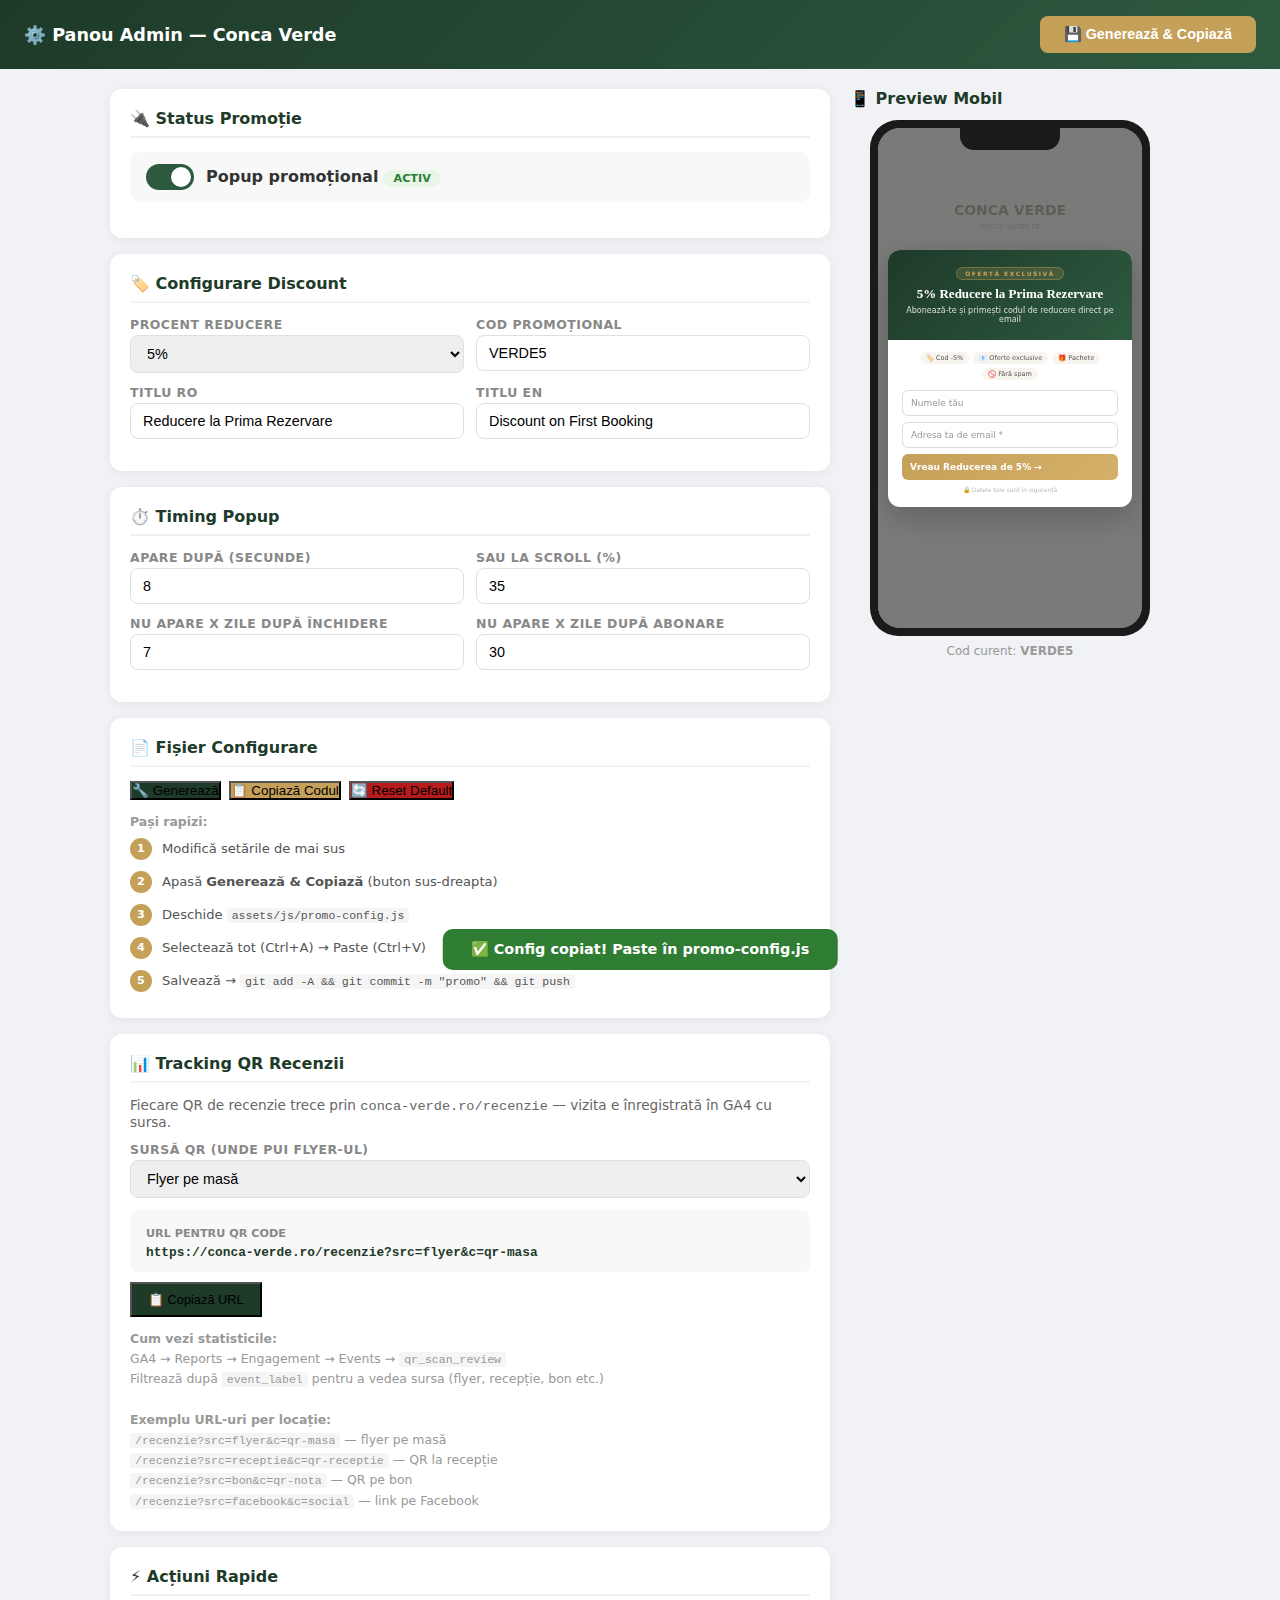
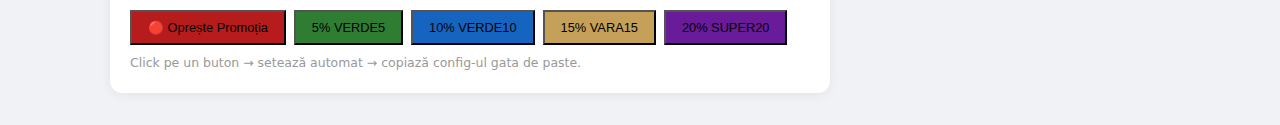
<file: admin-promo.html>
<!DOCTYPE html>
<html lang="ro">
<head>
<meta charset="UTF-8">
<meta name="viewport" content="width=device-width, initial-scale=1.0">
<meta name="robots" content="noindex, nofollow">
<title>Admin Panel — Conca Verde</title>
<style>
*{margin:0;padding:0;box-sizing:border-box;}
body{font-family:'Segoe UI',system-ui,sans-serif;background:#f0f2f5;color:#333;min-height:100vh;}
.top{background:linear-gradient(135deg,#1e3a29,#2d5a3f);color:#fff;padding:16px 24px;display:flex;justify-content:space-between;align-items:center;position:sticky;top:0;z-index:100;}
.top h1{font-size:1.1rem;display:flex;align-items:center;gap:8px;}
.top .save-btn{background:#c5a059;color:#fff;border:none;padding:10px 24px;border-radius:8px;font-weight:700;cursor:pointer;font-size:.9rem;transition:all .2s;}
.top .save-btn:hover{background:#d4b068;transform:translateY(-1px);}
.top .save-btn.saved{background:#2e7d32;}
.wrap{display:grid;grid-template-columns:1fr 320px;gap:20px;max-width:1100px;margin:20px auto;padding:0 20px;}
@media(max-width:900px){.wrap{grid-template-columns:1fr;}}
.card{background:#fff;border-radius:12px;box-shadow:0 2px 12px rgba(0,0,0,.06);padding:20px;margin-bottom:16px;}
.card h2{font-size:1rem;color:#1e3a29;margin-bottom:14px;padding-bottom:8px;border-bottom:2px solid #f0f2f5;display:flex;align-items:center;gap:8px;}
.row{display:grid;grid-template-columns:1fr 1fr;gap:12px;}
.fg{margin-bottom:12px;}
.fg label{display:block;font-weight:600;font-size:.78rem;color:#888;margin-bottom:3px;text-transform:uppercase;letter-spacing:.5px;}
.fg input,.fg select{width:100%;padding:9px 12px;border:1.5px solid #e0e0e0;border-radius:8px;font-size:.9rem;outline:none;transition:border .2s;}
.fg input:focus,.fg select:focus{border-color:#c5a059;}
.toggle-row{display:flex;align-items:center;gap:12px;margin-bottom:16px;padding:12px 16px;border-radius:10px;background:#f8f8f8;}
.sw{position:relative;width:48px;height:26px;flex-shrink:0;}
.sw input{opacity:0;width:0;height:0;}
.sw .sl{position:absolute;cursor:pointer;inset:0;background:#ccc;border-radius:26px;transition:.3s;}
.sw .sl:before{content:'';position:absolute;height:20px;width:20px;left:3px;bottom:3px;background:#fff;border-radius:50%;transition:.3s;}
.sw input:checked+.sl{background:#2d5a3f;}
.sw input:checked+.sl:before{transform:translateX(22px);}
.tag{display:inline-block;padding:2px 10px;border-radius:10px;font-size:.7rem;font-weight:700;}
.tag-on{background:#e8f5e9;color:#2e7d32;}
.tag-off{background:#ffebee;color:#c62828;}
/* Phone preview */
.phone{background:#1a1a1a;border-radius:28px;padding:8px;width:280px;margin:0 auto;position:sticky;top:80px;}
.phone-screen{background:#fff;border-radius:22px;overflow:hidden;height:500px;position:relative;}
.phone-notch{background:#1a1a1a;width:100px;height:22px;border-radius:0 0 14px 14px;margin:0 auto;position:relative;z-index:2;}
.phone-popup{position:absolute;inset:0;background:rgba(0,0,0,.5);display:flex;align-items:center;justify-content:center;padding:10px;z-index:1;}
.phone-popup.hidden{display:none;}
.pp-card{background:#fff;border-radius:12px;width:100%;max-width:260px;overflow:hidden;font-size:11px;box-shadow:0 10px 30px rgba(0,0,0,.2);}
.pp-head{background:linear-gradient(135deg,#1e3a29,#2d5a3f);color:#fff;padding:16px 14px;text-align:center;}
.pp-head .pp-badge{display:inline-block;background:rgba(197,160,89,.2);border:1px solid rgba(197,160,89,.4);color:#c5a059;font-size:6px;font-weight:700;text-transform:uppercase;letter-spacing:1.5px;padding:2px 8px;border-radius:12px;margin-bottom:6px;}
.pp-head h4{font-family:Georgia,serif;font-size:13px;margin:0 0 4px;}
.pp-head p{opacity:.8;font-size:8px;margin:0;}
.pp-body{padding:12px 14px 14px;}
.pp-perks{display:flex;gap:4px;flex-wrap:wrap;justify-content:center;margin-bottom:10px;}
.pp-perk{font-size:6.5px;background:#f8f5f0;padding:2px 6px;border-radius:10px;color:#555;}
.pp-input{width:100%;padding:7px 8px;border:1px solid #e0dcd6;border-radius:6px;font-size:9px;margin-bottom:6px;color:#999;}
.pp-btn{width:100%;padding:8px;background:linear-gradient(135deg,#c5a059,#d4b068);color:#fff;border:none;border-radius:6px;font-size:9px;font-weight:700;}
.pp-note{text-align:center;font-size:6px;color:#bbb;margin-top:6px;}
/* Code output */
.code{background:#1e1e1e;color:#d4d4d4;padding:14px;border-radius:8px;font-family:Consolas,monospace;font-size:.75rem;line-height:1.5;overflow-x:auto;white-space:pre;margin-top:10px;display:none;position:relative;}
.code .ln{color:#569cd6;}
.code .str{color:#ce9178;}
.code .num{color:#b5cea8;}
.code .cm{color:#6a9955;}
.copy-toast{position:fixed;bottom:30px;left:50%;transform:translateX(-50%) translateY(100px);background:#2e7d32;color:#fff;padding:12px 28px;border-radius:10px;font-weight:700;font-size:.9rem;transition:transform .3s ease;z-index:999;}
.copy-toast.show{transform:translateX(-50%) translateY(0);}
.help{font-size:.78rem;color:#999;line-height:1.6;margin-top:8px;}
.help code{background:#f5f5f5;padding:1px 5px;border-radius:3px;font-size:.72rem;}
.steps{counter-reset:step;list-style:none;padding:0;}
.steps li{counter-increment:step;padding:6px 0 6px 32px;position:relative;font-size:.82rem;color:#555;}
.steps li::before{content:counter(step);position:absolute;left:0;top:6px;width:22px;height:22px;background:#c5a059;color:#fff;border-radius:50%;text-align:center;line-height:22px;font-size:.7rem;font-weight:700;}
</style>
</head>
<body>

<div class="top">
    <h1>⚙️ Panou Admin — Conca Verde</h1>
    <button class="save-btn" onclick="generateAndCopy()">💾 Generează & Copiază</button>
</div>

<div class="wrap">
    <div class="left">
        <!-- STATUS -->
        <div class="card">
            <h2>🔌 Status Promoție</h2>
            <div class="toggle-row">
                <label class="sw"><input type="checkbox" id="promoActive" checked onchange="update()"><span class="sl"></span></label>
                <div>
                    <strong>Popup promoțional</strong>
                    <span class="tag tag-on" id="statusTag">ACTIV</span>
                </div>
            </div>
        </div>

        <!-- DISCOUNT -->
        <div class="card">
            <h2>🏷️ Configurare Discount</h2>
            <div class="row">
                <div class="fg">
                    <label>Procent reducere</label>
                    <select id="discount" onchange="update()">
                        <option value="5">5%</option>
                        <option value="10">10%</option>
                        <option value="15">15%</option>
                        <option value="20">20%</option>
                        <option value="25">25%</option>
                    </select>
                </div>
                <div class="fg">
                    <label>Cod promoțional</label>
                    <input type="text" id="code" value="VERDE5" oninput="this.value=this.value.toUpperCase();update()" maxlength="15">
                </div>
            </div>
            <div class="row">
                <div class="fg">
                    <label>Titlu RO</label>
                    <input type="text" id="titleRo" value="Reducere la Prima Rezervare" oninput="update()">
                </div>
                <div class="fg">
                    <label>Titlu EN</label>
                    <input type="text" id="titleEn" value="Discount on First Booking" oninput="update()">
                </div>
            </div>
        </div>

        <!-- TIMING -->
        <div class="card">
            <h2>⏱️ Timing Popup</h2>
            <div class="row">
                <div class="fg">
                    <label>Apare după (secunde)</label>
                    <input type="number" id="delay" value="8" min="3" max="30" onchange="update()">
                </div>
                <div class="fg">
                    <label>Sau la scroll (%)</label>
                    <input type="number" id="scroll" value="35" min="10" max="80" onchange="update()">
                </div>
            </div>
            <div class="row">
                <div class="fg">
                    <label>Nu apare X zile după închidere</label>
                    <input type="number" id="cookieClose" value="7" min="1" max="30" onchange="update()">
                </div>
                <div class="fg">
                    <label>Nu apare X zile după abonare</label>
                    <input type="number" id="cookieSignup" value="30" min="7" max="90" onchange="update()">
                </div>
            </div>
        </div>

        <!-- GENERATE -->
        <div class="card">
            <h2>📄 Fișier Configurare</h2>
            <div style="display:flex;gap:8px;flex-wrap:wrap;">
                <button class="save-btn" style="background:#1e3a29;" onclick="generateConfig()">🔧 Generează</button>
                <button class="save-btn" style="background:#c5a059;" onclick="copyConfig()">📋 Copiază Codul</button>
                <button class="save-btn" style="background:#b71c1c;" onclick="resetConfig()">🔄 Reset Default</button>
            </div>
            <div class="code" id="configOutput"></div>
            <div class="help" style="margin-top:12px;">
                <strong>Pași rapizi:</strong>
                <ol class="steps">
                    <li>Modifică setările de mai sus</li>
                    <li>Apasă <strong>Generează & Copiază</strong> (buton sus-dreapta)</li>
                    <li>Deschide <code>assets/js/promo-config.js</code></li>
                    <li>Selectează tot (Ctrl+A) → Paste (Ctrl+V)</li>
                    <li>Salvează → <code>git add -A && git commit -m "promo" && git push</code></li>
                </ol>
            </div>
        </div>

        <!-- QR TRACKING -->
        <div class="card">
            <h2>📊 Tracking QR Recenzii</h2>
            <p style="font-size:.85rem;color:#666;margin-bottom:12px;">Fiecare QR de recenzie trece prin <code>conca-verde.ro/recenzie</code> — vizita e înregistrată în GA4 cu sursa.</p>
            <div class="fg">
                <label>Sursă QR (unde pui flyer-ul)</label>
                <select id="qrSource" onchange="updateQR()">
                    <option value="flyer">Flyer pe masă</option>
                    <option value="receptie">Recepție</option>
                    <option value="bon">Bon fiscal / Notă plată</option>
                    <option value="card-vizita">Card vizită</option>
                    <option value="sticker">Sticker ușă</option>
                    <option value="email">Email</option>
                    <option value="facebook">Facebook</option>
                    <option value="instagram">Instagram</option>
                </select>
            </div>
            <div style="background:#f8f8f8;padding:12px 16px;border-radius:8px;margin-top:8px;">
                <label style="font-size:.7rem;color:#888;text-transform:uppercase;font-weight:700;">URL pentru QR Code</label>
                <div style="font-family:Consolas,monospace;font-size:.8rem;word-break:break-all;margin-top:4px;color:#1e3a29;font-weight:600;" id="qrUrl">conca-verde.ro/recenzie?src=flyer&c=qr-masa</div>
            </div>
            <div style="display:flex;gap:8px;margin-top:10px;">
                <button class="save-btn" style="background:#1e3a29;font-size:.8rem;padding:8px 16px;" onclick="copyQR()">📋 Copiază URL</button>
            </div>
            <div class="help" style="margin-top:12px;">
                <strong>Cum vezi statisticile:</strong><br>
                GA4 → Reports → Engagement → Events → <code>qr_scan_review</code><br>
                Filtrează după <code>event_label</code> pentru a vedea sursa (flyer, recepție, bon etc.)
                <br><br>
                <strong>Exemplu URL-uri per locație:</strong><br>
                <code>/recenzie?src=flyer&c=qr-masa</code> — flyer pe masă<br>
                <code>/recenzie?src=receptie&c=qr-receptie</code> — QR la recepție<br>
                <code>/recenzie?src=bon&c=qr-nota</code> — QR pe bon<br>
                <code>/recenzie?src=facebook&c=social</code> — link pe Facebook
            </div>
        </div>

        <!-- QUICK ACTIONS -->
        <div class="card">
            <h2>⚡ Acțiuni Rapide</h2>
            <div style="display:flex;gap:8px;flex-wrap:wrap;">
                <button class="save-btn" style="background:#b71c1c;font-size:.8rem;padding:8px 16px;" onclick="quickAction('off')">🔴 Oprește Promoția</button>
                <button class="save-btn" style="background:#2e7d32;font-size:.8rem;padding:8px 16px;" onclick="quickAction('5')">5% VERDE5</button>
                <button class="save-btn" style="background:#1565c0;font-size:.8rem;padding:8px 16px;" onclick="quickAction('10')">10% VERDE10</button>
                <button class="save-btn" style="background:#c5a059;font-size:.8rem;padding:8px 16px;" onclick="quickAction('15')">15% VARA15</button>
                <button class="save-btn" style="background:#6a1b9a;font-size:.8rem;padding:8px 16px;" onclick="quickAction('20')">20% SUPER20</button>
            </div>
            <p class="help">Click pe un buton → setează automat → copiază config-ul gata de paste.</p>
        </div>
    </div>

    <!-- PHONE PREVIEW -->
    <div class="right">
        <div class="card" style="background:transparent;box-shadow:none;padding:0;">
            <h2 style="text-align:center;border:none;padding:0;margin-bottom:12px;">📱 Preview Mobil</h2>
            <div class="phone">
                <div class="phone-screen" style="background:#f5f5f0;">
                    <div class="phone-notch"></div>
                    <div style="padding:12px;text-align:center;opacity:.3;margin-top:40px;">
                        <div style="font-size:14px;font-weight:700;color:#1e3a29;">CONCA VERDE</div>
                        <div style="font-size:8px;color:#888;margin-top:4px;">conca-verde.ro</div>
                    </div>
                    <div class="phone-popup" id="phonePopup">
                        <div class="pp-card">
                            <div class="pp-head">
                                <div class="pp-badge">OFERTĂ EXCLUSIVĂ</div>
                                <h4 id="ppTitle">5% Reducere la Prima Rezervare</h4>
                                <p>Abonează-te și primești codul de reducere direct pe email</p>
                            </div>
                            <div class="pp-body">
                                <div class="pp-perks">
                                    <span class="pp-perk" id="ppPerk">🏷️ Cod -5%</span>
                                    <span class="pp-perk">📧 Oferte exclusive</span>
                                    <span class="pp-perk">🎁 Pachete</span>
                                    <span class="pp-perk">🚫 Fără spam</span>
                                </div>
                                <div class="pp-input">Numele tău</div>
                                <div class="pp-input">Adresa ta de email *</div>
                                <div class="pp-btn" id="ppBtn">Vreau Reducerea de 5% →</div>
                                <div class="pp-note">🔒 Datele tale sunt în siguranță</div>
                            </div>
                        </div>
                    </div>
                </div>
            </div>
            <p style="text-align:center;font-size:.75rem;color:#999;margin-top:8px;">Cod curent: <strong id="pvCode">VERDE5</strong></p>
        </div>
    </div>
</div>

<div class="copy-toast" id="toast">✅ Config copiat! Paste în promo-config.js</div>

<script>
function update() {
    var d = document.getElementById('discount').value;
    var c = document.getElementById('code').value;
    var t = document.getElementById('titleRo').value;
    var on = document.getElementById('promoActive').checked;
    
    // Preview
    document.getElementById('ppTitle').textContent = d + '% ' + t;
    document.getElementById('ppPerk').textContent = '🏷️ Cod -' + d + '%';
    document.getElementById('ppBtn').textContent = 'Vreau Reducerea de ' + d + '% →';
    document.getElementById('pvCode').textContent = c;
    
    // Status
    var tag = document.getElementById('statusTag');
    tag.textContent = on ? 'ACTIV' : 'OPRIT';
    tag.className = 'tag ' + (on ? 'tag-on' : 'tag-off');
    document.getElementById('phonePopup').classList.toggle('hidden', !on);
    
    // Save to localStorage
    localStorage.setItem('cv_admin', JSON.stringify({
        active: on, discount: d, code: c, titleRo: t,
        titleEn: document.getElementById('titleEn').value,
        delay: document.getElementById('delay').value,
        scroll: document.getElementById('scroll').value,
        cookieClose: document.getElementById('cookieClose').value,
        cookieSignup: document.getElementById('cookieSignup').value
    }));
}

function generateConfig() {
    var cfg = [
        '/* Conca Verde — Promo Config */',
        '/* Ultima modificare: ' + new Date().toLocaleString('ro-RO') + ' */',
        'var CV_PROMO = {',
        '    active: ' + document.getElementById('promoActive').checked + ',',
        '    discount: ' + document.getElementById('discount').value + ',',
        '    code: "' + document.getElementById('code').value + '",',
        '    title_ro: "' + document.getElementById('titleRo').value + '",',
        '    title_en: "' + document.getElementById('titleEn').value + '",',
        '    delay_seconds: ' + document.getElementById('delay').value + ',',
        '    scroll_trigger: ' + document.getElementById('scroll').value + ',',
        '    cookie_days_close: ' + document.getElementById('cookieClose').value + ',',
        '    cookie_days_signup: ' + document.getElementById('cookieSignup').value,
        '};'
    ].join('\n');
    
    var el = document.getElementById('configOutput');
    el.textContent = cfg;
    el.style.display = 'block';
    return cfg;
}

function copyConfig() {
    var cfg = generateConfig();
    navigator.clipboard.writeText(cfg).then(function() { showToast(); });
}

function generateAndCopy() {
    copyConfig();
    var btn = document.querySelector('.top .save-btn');
    btn.textContent = '✅ Copiat!';
    btn.classList.add('saved');
    setTimeout(function() { btn.textContent = '💾 Generează & Copiază'; btn.classList.remove('saved'); }, 2000);
}

function quickAction(preset) {
    if (preset === 'off') {
        document.getElementById('promoActive').checked = false;
    } else {
        document.getElementById('promoActive').checked = true;
        document.getElementById('discount').value = preset;
        var codes = {'5':'VERDE5','10':'VERDE10','15':'VARA15','20':'SUPER20'};
        document.getElementById('code').value = codes[preset] || 'VERDE' + preset;
    }
    update();
    copyConfig();
}

function resetConfig() {
    document.getElementById('promoActive').checked = true;
    document.getElementById('discount').value = '5';
    document.getElementById('code').value = 'VERDE5';
    document.getElementById('titleRo').value = 'Reducere la Prima Rezervare';
    document.getElementById('titleEn').value = 'Discount on First Booking';
    document.getElementById('delay').value = '8';
    document.getElementById('scroll').value = '35';
    document.getElementById('cookieClose').value = '7';
    document.getElementById('cookieSignup').value = '30';
    update();
}

function showToast() {
    var t = document.getElementById('toast');
    t.classList.add('show');
    setTimeout(function() { t.classList.remove('show'); }, 2500);
}

// Load saved settings
var saved = localStorage.getItem('cv_admin');
if (saved) {
    try {
        var s = JSON.parse(saved);
        if (s.active !== undefined) document.getElementById('promoActive').checked = s.active;
        if (s.discount) document.getElementById('discount').value = s.discount;
        if (s.code) document.getElementById('code').value = s.code;
        if (s.titleRo) document.getElementById('titleRo').value = s.titleRo;
        if (s.titleEn) document.getElementById('titleEn').value = s.titleEn;
        if (s.delay) document.getElementById('delay').value = s.delay;
        if (s.scroll) document.getElementById('scroll').value = s.scroll;
        if (s.cookieClose) document.getElementById('cookieClose').value = s.cookieClose;
        if (s.cookieSignup) document.getElementById('cookieSignup').value = s.cookieSignup;
    } catch(e) {}
}
update();

function updateQR() {
    var src = document.getElementById('qrSource').value;
    var campaigns = {flyer:'qr-masa',receptie:'qr-receptie',bon:'qr-nota','card-vizita':'qr-card',sticker:'qr-sticker',email:'email-review',facebook:'social',instagram:'social'};
    var url = 'https://conca-verde.ro/recenzie?src=' + src + '&c=' + (campaigns[src]||'qr');
    document.getElementById('qrUrl').textContent = url;
}
function copyQR() {
    var url = document.getElementById('qrUrl').textContent;
    navigator.clipboard.writeText(url).then(function() { showToast(); });
}
updateQR();
</script>
</body>
</html>
</file>
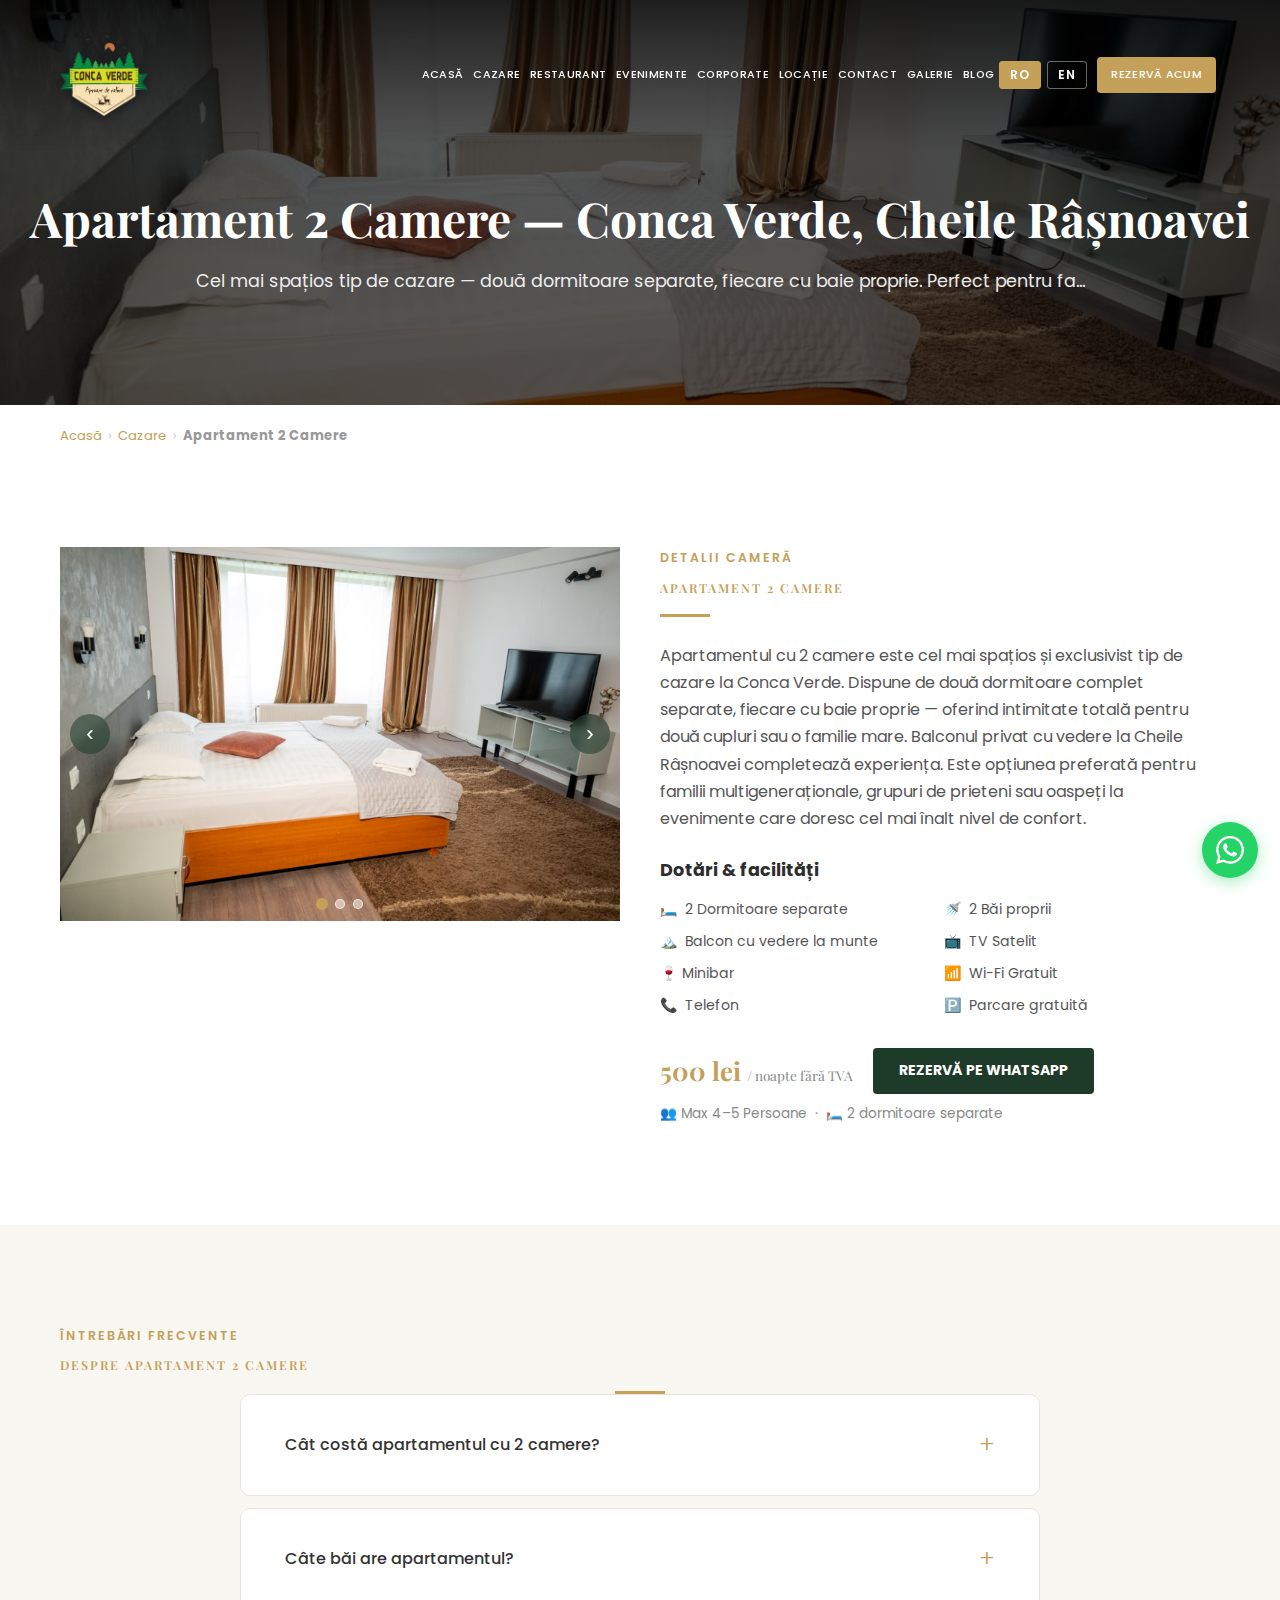
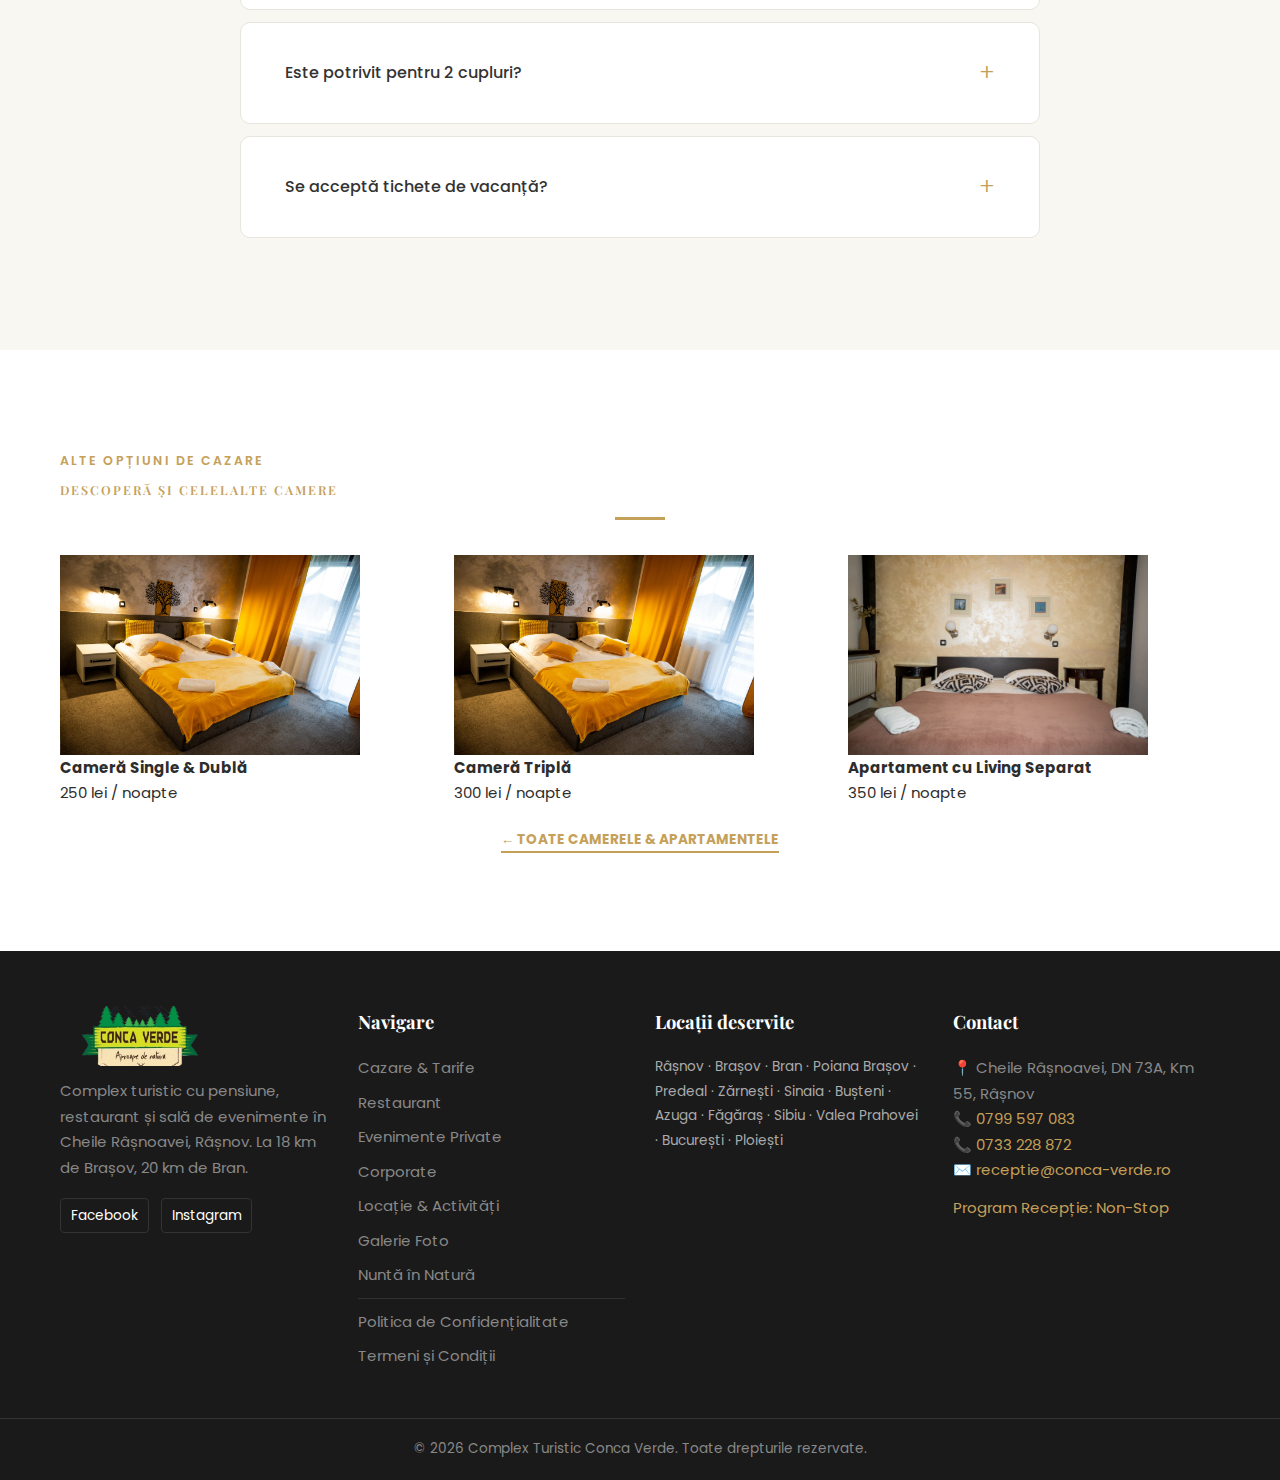
<file: apartament-2-camere.html>
<!DOCTYPE html>
<html lang="ro">
<head>
    <meta charset="UTF-8">
    <meta name="viewport" content="width=device-width, initial-scale=1.0">
    <meta name="robots" content="index, follow">
    <meta name="description" content="Apartament cu 2 dormitoare separate și 2 băi la Conca Verde, Cheile Râșnoavei. Ideal familii mari sau grupuri. 500 lei/noapte. La 18 km de Brașov.">
    <title>Apartament 2 Camere Conca Verde – Cazare Grup în Cheile Râșnoavei</title>
    <link rel="canonical" href="https://conca-verde.ro/apartament-2-camere">
    
    <!-- Open Graph -->
    <meta property="og:title" content="Apartament 2 Camere | Conca Verde – Cheile Râșnoavei">
    <meta property="og:description" content="Apartament cu 2 dormitoare separate și 2 băi la Conca Verde, Cheile Râșnoavei. Ideal familii mari sau grupuri. 500 lei/noapte. La 18 km de Brașov.">
    <meta property="og:image" content="https://conca-verde.ro/assets/img/apartament-2camere1.jpeg">
    <meta property="og:type" content="website">
    <meta property="og:locale" content="ro_RO">
    <meta property="og:url" content="https://conca-verde.ro/apartament-2-camere">
    <meta property="og:site_name" content="Complex Turistic Conca Verde">
    <meta name="twitter:card" content="summary_large_image">
    <meta name="twitter:title" content="Apartament 2 Camere | Conca Verde – Cheile Râșnoavei">
    <meta name="twitter:description" content="Apartament cu 2 dormitoare separate și 2 băi la Conca Verde, Cheile Râșnoavei. Ideal familii mari sau grupuri. 500 lei/noapte. La 18 km de B">
    <meta name="twitter:image" content="https://conca-verde.ro/assets/img/apartament-2camere1.jpeg">
    
    <!-- Google tag (gtag.js) -->
    <script async src="https://www.googletagmanager.com/gtag/js?id=G-9G7T927GTD"></script>
    <script>window.dataLayer=window.dataLayer||[];function gtag(){dataLayer.push(arguments);}gtag('js',new Date());gtag('config','G-9G7T927GTD');gtag('config','AW-17987940313');</script>

    <meta name="theme-color" content="#1e3a29">
    <link rel="icon" type="image/png" href="assets/img/favicon.png">
    <link rel="apple-touch-icon" href="assets/img/favicon.png">
    <link rel="stylesheet" href="assets/css/style.css">
    <link rel="preconnect" href="https://www.googletagmanager.com">
    <link rel="preconnect" href="https://fonts.googleapis.com">
    <link rel="preconnect" href="https://fonts.gstatic.com" crossorigin>
    <link href="https://fonts.googleapis.com/css2?family=Playfair+Display:wght@500;600;700;800&family=Poppins:wght@300;400;500;600&display=swap" rel="stylesheet">

    <style>
    .faq-list { max-width: 800px; margin: 0 auto; }
    .faq-item { border: 1px solid #e8e4de; border-radius: 10px; margin-bottom: 12px; overflow: hidden; background: #fff; transition: box-shadow 0.3s ease; }
    .faq-item:hover { box-shadow: 0 2px 12px rgba(0,0,0,0.06); }
    .faq-question { width: 100%; display: flex; justify-content: space-between; align-items: center; padding: 18px 24px; background: none; border: none; cursor: pointer; font-family: 'Poppins', sans-serif; font-size: 1rem; font-weight: 500; color: #333; text-align: left; line-height: 1.5; transition: color 0.2s ease; }
    .faq-question:hover { color: #c5a059; }
    .faq-question[aria-expanded='true'] { color: #c5a059; }
    .faq-icon { font-size: 1.5rem; font-weight: 300; color: #c5a059; flex-shrink: 0; margin-left: 16px; transition: transform 0.3s ease; line-height: 1; }
    .faq-question[aria-expanded='true'] .faq-icon { transform: rotate(45deg); }
    .faq-answer { max-height: 0; overflow: hidden; transition: max-height 0.35s ease, padding 0.35s ease; padding: 0 24px; }
    .faq-answer.open { max-height: 300px; padding: 0 24px 20px; }
    .faq-answer p { color: #555; font-size: 0.95rem; line-height: 1.7; margin: 0; }
    @media (max-width: 768px) { .faq-question { padding: 15px 18px; font-size: 0.95rem; } .faq-answer { padding: 0 18px; } .faq-answer.open { padding: 0 18px 16px; } }
    </style>

    <!-- Schema.org HotelRoom -->
    <script type="application/ld+json">
    {
        "@context": "https://schema.org",
        "@type": "HotelRoom",
        "name": "Apartament 2 Camere",
        "description": "Cel mai spațios tip de cazare — două dormitoare separate, fiecare cu baie proprie. Perfect pentru familii mari sau grupuri de prieteni care doresc intimitate și confort maxim.",
        "url": "https://conca-verde.ro/apartament-2-camere",
        "image": "https://conca-verde.ro/assets/img/apartament-2camere1.jpeg",
        "occupancy": {
            "@type": "QuantitativeValue",
            "maxValue": 5
        },
        "bed": {
            "@type": "BedDetails",
            "typeOfBed": "2 paturi matrimoniale în dormitoare separate"
        },
        "amenityFeature": [
            {"@type": "LocationFeatureSpecification", "name": "Balcon", "value": true},
            {"@type": "LocationFeatureSpecification", "name": "TV Satelit", "value": true},
            {"@type": "LocationFeatureSpecification", "name": "Minibar", "value": true},
            {"@type": "LocationFeatureSpecification", "name": "Wi-Fi", "value": true},
            {"@type": "LocationFeatureSpecification", "name": "Baie proprie", "value": true}
        ],
        "containedInPlace": {
            "@type": "Hotel",
            "name": "Complex Turistic Conca Verde",
            "url": "https://conca-verde.ro"
        },
        "offers": {
            "@type": "Offer",
            "price": "500",
            "priceCurrency": "RON",
            "availability": "https://schema.org/InStock"
        }
    }
    </script>
    <!-- BreadcrumbList Schema -->
    <script type="application/ld+json">
    {"@context":"https://schema.org","@type":"BreadcrumbList","itemListElement":[{"@type":"ListItem","position":1,"name":"Acasă","item":"https://conca-verde.ro/"},{"@type":"ListItem","position":2,"name":"Cazare","item":"https://conca-verde.ro/cazare"},{"@type":"ListItem","position":3,"name":"Apartament 2 Camere","item":"https://conca-verde.ro/apartament-2-camere"}]}
    </script>
    <!-- FAQPage Schema -->
    <script type="application/ld+json">
    {"@context":"https://schema.org","@type":"FAQPage","mainEntity":[
        {"@type":"Question","name":"Cât costă apartamentul cu 2 camere?","acceptedAnswer":{"@type":"Answer","text":"Tariful este de 500 lei/noapte (fără TVA). Include Wi-Fi, parcare gratuită și acces la toate facilitățile complexului."}},
        {"@type":"Question","name":"Câte băi are apartamentul?","acceptedAnswer":{"@type":"Answer","text":"Apartamentul are 2 băi proprii — câte una în fiecare dormitor, asigurând intimitate completă."}},
        {"@type":"Question","name":"Este potrivit pentru 2 cupluri?","acceptedAnswer":{"@type":"Answer","text":"Da, este opțiunea ideală. Fiecare cuplu are dormitor și baie proprie, cu intrare comună."}},
        {"@type":"Question","name":"Se acceptă tichete de vacanță?","acceptedAnswer":{"@type":"Answer","text":"Da, acceptăm tichete Sodexo, Edenred și Up Romania (hârtie și card) pentru cazare și restaurant."}}
    ]}
    </script>
</head>
<body data-page="cazare">
    <a href="#main" class="skip-link">Sari la conținut</a>

    <header id="navbar">
        <a href="/" class="logo-container">
            <img src="assets/img/logo.png" alt="Conca Verde Logo" class="site-logo" width="180" height="50">
        </a>
        <nav aria-label="Navigare principală">
        <div class="hamburger" aria-label="Deschide meniul de navigare" role="button" tabindex="0">
            <span></span><span></span><span></span>
        </div>
        <ul class="nav-links" id="navLinks">
            <li><a href="/"><span data-lang="ro">Acasă</span><span data-lang="en">Home</span></a></li>
            <li><a href="cazare.html" class="active"><span data-lang="ro">Cazare</span><span data-lang="en">Rooms</span></a></li>
            <li><a href="restaurant.html">Restaurant</a></li>
            <li><a href="evenimente.html"><span data-lang="ro">Evenimente</span><span data-lang="en">Events</span></a></li>
            <li><a href="corporate.html">Corporate</a></li>
            <li><a href="locatie-activitati.html"><span data-lang="ro">Locație</span><span data-lang="en">Location</span></a></li>
            <li><a href="contact.html">Contact</a></li>
            <li><a href="galerie.html"><span data-lang="ro">Galerie</span><span data-lang="en">Gallery</span></a></li>
            <li><a href="blog.html">Blog</a></li>
            <div class="lang-switcher">
                <button class="lang-btn active" onclick="setLang('ro')">RO</button>
                <button class="lang-btn" onclick="setLang('en')">EN</button>
            </div>
            <li><a href="https://wa.me/40799597083?text=Bun%C4%83%20ziua%21%20Doresc%20o%20rezervare%20pentru%20Apartamentul%20cu%202%20Camere%20la%20Conca%20Verde." target="_blank" rel="noopener noreferrer" class="btn-nav"><span data-lang="ro">Rezervă Acum</span><span data-lang="en">Book Now</span></a></li>
        </ul>
        </nav>
    </header>

    <main>

    <section class="page-header" style="background-image: linear-gradient(rgba(0,0,0,0.4), rgba(0,0,0,0.4)), url('assets/img/apartament-2camere1.jpeg');">
        <div class="header-content">
            <h1><span data-lang="ro">Apartament 2 Camere — Conca Verde, Cheile Râșnoavei</span><span data-lang="en">2-Bedroom Apartment — Conca Verde, Râșnoavei Gorge</span></h1>
            <p><span data-lang="ro">Cel mai spațios tip de cazare — două dormitoare separate, fiecare cu baie proprie. Perfect pentru fa...</span><span data-lang="en">The most spacious accommodation — two separate bedrooms, each with private bathroom. Perfect for lar...</span></p>
        </div>
    </section>

    <div class="container" style="padding-top:8px;">
        <nav class="breadcrumbs" aria-label="Breadcrumb">
            <a href="/"><span data-lang="ro">Acasă</span><span data-lang="en">Home</span></a><span class="sep">›</span><a href="cazare.html"><span data-lang="ro">Cazare</span><span data-lang="en">Rooms</span></a><span class="sep">›</span><strong><span data-lang="ro">Apartament 2 Camere</span><span data-lang="en">2-Bedroom Apartment</span></strong>
        </nav>
    </div>

    <!-- Room Detail -->
    <section class="container spatiu-mare" id="main">
        <div class="grid-2" style="gap:40px; align-items:start;">
            <div class="room-img room-carousel" data-room="apartament-2-camere">
                <div class="carousel-track">
                            <img src="assets/img/apartament-2camere1.jpeg" width="750" height="500" alt="Apartament 2 Camere Conca Verde — 1" class="carousel-slide active" loading="lazy">
                            <img src="assets/img/apartament-2camere2.jpeg" width="750" height="500" alt="Apartament 2 Camere Conca Verde — 2" class="carousel-slide" loading="lazy">
                            <img src="assets/img/apartament-2camere3.jpeg" width="750" height="500" alt="Apartament 2 Camere Conca Verde — 3" class="carousel-slide" loading="lazy">
                </div>
                <button class="carousel-arrow carousel-prev" aria-label="Poza anterioară">‹</button>
                <button class="carousel-arrow carousel-next" aria-label="Poza următoare">›</button>
                <div class="carousel-dots"><span class="dot active"></span><span class="dot"></span><span class="dot"></span></div>
            </div>
            <div>
                <div class="section-header align-left">
                    <span><span data-lang="ro">Detalii cameră</span><span data-lang="en">Room details</span></span>
                    <h2><span data-lang="ro">Apartament 2 Camere</span><span data-lang="en">2-Bedroom Apartment</span></h2>
                    <div class="line"></div>
                </div>
                <p class="desc-text"><span data-lang="ro">Apartamentul cu 2 camere este cel mai spațios și exclusivist tip de cazare la Conca Verde. Dispune de două dormitoare complet separate, fiecare cu baie proprie — oferind intimitate totală pentru două cupluri sau o familie mare. Balconul privat cu vedere la Cheile Râșnoavei completează experiența. Este opțiunea preferată pentru familii multigeneraționale, grupuri de prieteni sau oaspeți la evenimente care doresc cel mai înalt nivel de confort.</span><span data-lang="en">The 2-bedroom apartment is the most spacious and exclusive accommodation at Conca Verde. It features two completely separate bedrooms, each with its own private bathroom — offering total privacy for two couples or a large family. The private balcony with Râșnoavei Gorge views completes the experience. It's the preferred option for multigenerational families, groups of friends or event guests seeking the highest level of comfort.</span></p>
                
                <h3 style="margin-top:24px; font-size:1.1rem;"><span data-lang="ro">Dotări & facilități</span><span data-lang="en">Amenities & facilities</span></h3>
                <ul class="facilities-list" style="margin-top:12px;">
                        <li>🛏️ <span data-lang="ro">2 Dormitoare separate</span><span data-lang="en">2 Separate bedrooms</span></li>
                        <li>🚿 <span data-lang="ro">2 Băi proprii</span><span data-lang="en">2 Private bathrooms</span></li>
                        <li>🏔️ <span data-lang="ro">Balcon cu vedere la munte</span><span data-lang="en">Mountain view balcony</span></li>
                        <li>📺 <span data-lang="ro">TV Satelit</span><span data-lang="en">Satellite TV</span></li>
                        <li>🍷 Minibar</li>
                        <li>📶 <span data-lang="ro">Wi-Fi Gratuit</span><span data-lang="en">Free Wi-Fi</span></li>
                        <li>📞 <span data-lang="ro">Telefon</span><span data-lang="en">Telephone</span></li>
                        <li>🅿️ <span data-lang="ro">Parcare gratuită</span><span data-lang="en">Free parking</span></li>
                </ul>

                <div style="margin-top:30px; display:flex; align-items:center; gap:20px; flex-wrap:wrap;">
                    <span style="font-family:'Playfair Display',serif; font-size:1.6rem; font-weight:700; color:var(--gold);">500 lei <span style="font-size:0.85rem; font-weight:400; color:#888;"><span data-lang="ro">/ noapte fără TVA</span><span data-lang="en">/ night excl. VAT</span></span></span>
                    <a href="https://wa.me/40799597083?text=Bun%C4%83%20ziua%21%20Doresc%20o%20rezervare%20pentru%20Apartamentul%20cu%202%20Camere%20la%20Conca%20Verde." target="_blank" rel="noopener noreferrer" class="btn-primary"><span data-lang="ro">Rezervă pe WhatsApp</span><span data-lang="en">Book on WhatsApp</span></a>
                </div>
                <p style="margin-top:8px; font-size:0.85rem; color:#888;">👥 Max 4–5 Persoane&nbsp;&nbsp;·&nbsp;&nbsp;🛏️ 2 dormitoare separate</p>
            </div>
        </div>
    </section>

    <!-- FAQ -->
    <section class="bg-sand spatiu-mare">
        <div class="container">
            <div class="section-header">
                <span><span data-lang="ro">Întrebări frecvente</span><span data-lang="en">FAQ</span></span>
                <h2><span data-lang="ro">Despre Apartament 2 Camere</span><span data-lang="en">About 2-Bedroom Apartment</span></h2>
                <div class="line center"></div>
            </div>
            <div class="faq-list">
                <div class="faq-item">
                    <button class="faq-question" aria-expanded="false"><span>Cât costă apartamentul cu 2 camere?</span><span class="faq-icon">+</span></button>
                    <div class="faq-answer"><p>Tariful este de 500 lei/noapte (fără TVA). Include Wi-Fi, parcare gratuită și acces la toate facilitățile complexului.</p></div>
                </div>
                <div class="faq-item">
                    <button class="faq-question" aria-expanded="false"><span>Câte băi are apartamentul?</span><span class="faq-icon">+</span></button>
                    <div class="faq-answer"><p>Apartamentul are 2 băi proprii — câte una în fiecare dormitor, asigurând intimitate completă.</p></div>
                </div>
                <div class="faq-item">
                    <button class="faq-question" aria-expanded="false"><span>Este potrivit pentru 2 cupluri?</span><span class="faq-icon">+</span></button>
                    <div class="faq-answer"><p>Da, este opțiunea ideală. Fiecare cuplu are dormitor și baie proprie, cu intrare comună.</p></div>
                </div>
                <div class="faq-item">
                    <button class="faq-question" aria-expanded="false"><span>Se acceptă tichete de vacanță?</span><span class="faq-icon">+</span></button>
                    <div class="faq-answer"><p>Da, acceptăm tichete Sodexo, Edenred și Up Romania (hârtie și card) pentru cazare și restaurant.</p></div>
                </div>
            </div>
        </div>
    </section>

    <!-- Cross-sell -->
    <section class="container spatiu-mare">
        <div class="section-header">
            <span><span data-lang="ro">Alte opțiuni de cazare</span><span data-lang="en">Other accommodation options</span></span>
            <h2><span data-lang="ro">Descoperă și celelalte camere</span><span data-lang="en">Discover other rooms</span></h2>
            <div class="line center"></div>
        </div>
        <div class="grid-3">
                <a href="camera-dubla.html" class="room-mini-card">
                    <img src="assets/img/camera-dubla1.jpeg" alt="Cameră Single & Dublă" width="300" height="200" loading="lazy">
                    <div class="room-mini-info">
                        <h4><span data-lang="ro">Cameră Single & Dublă</span><span data-lang="en">Single & Double Room</span></h4>
                        <span class="room-mini-price">250 lei <span data-lang="ro">/ noapte</span><span data-lang="en">/ night</span></span>
                    </div>
                </a>
                <a href="camera-tripla.html" class="room-mini-card">
                    <img src="assets/img/camera-dubla1.jpeg" alt="Cameră Triplă" width="300" height="200" loading="lazy">
                    <div class="room-mini-info">
                        <h4><span data-lang="ro">Cameră Triplă</span><span data-lang="en">Triple Room</span></h4>
                        <span class="room-mini-price">300 lei <span data-lang="ro">/ noapte</span><span data-lang="en">/ night</span></span>
                    </div>
                </a>
                <a href="apartament-living.html" class="room-mini-card">
                    <img src="assets/img/apartament-living1.jpeg" alt="Apartament cu Living Separat" width="300" height="200" loading="lazy">
                    <div class="room-mini-info">
                        <h4><span data-lang="ro">Apartament cu Living Separat</span><span data-lang="en">Apartment with Separate Living Room</span></h4>
                        <span class="room-mini-price">350 lei <span data-lang="ro">/ noapte</span><span data-lang="en">/ night</span></span>
                    </div>
                </a>
        </div>
        <div style="text-align:center; margin-top:20px;">
            <a href="cazare.html" class="btn-link" style="color:var(--gold);">← <span data-lang="ro">Toate camerele & apartamentele</span><span data-lang="en">All rooms & apartments</span></a>
        </div>
    </section>

    <!-- WhatsApp Float -->
    <a href="https://wa.me/40799597083?text=Bun%C4%83%20ziua%21%20Doresc%20o%20rezervare%20pentru%20Apartamentul%20cu%202%20Camere%20la%20Conca%20Verde." target="_blank" rel="noopener" class="wa-float" aria-label="WhatsApp Conca Verde">
        <span class="wa-float-label"><span data-lang="ro">Scrie-ne pe WhatsApp</span><span data-lang="en">Message us on WhatsApp</span></span>
        <svg viewBox="0 0 24 24"><path d="M17.472 14.382c-.297-.149-1.758-.867-2.03-.967-.273-.099-.471-.148-.67.15-.197.297-.767.966-.94 1.164-.173.199-.347.223-.644.075-.297-.15-1.255-.463-2.39-1.475-.883-.788-1.48-1.761-1.653-2.059-.173-.297-.018-.458.13-.606.134-.133.298-.347.446-.52.149-.174.198-.298.298-.497.099-.198.05-.371-.025-.52-.075-.149-.669-1.612-.916-2.207-.242-.579-.487-.5-.669-.51-.173-.008-.371-.01-.57-.01-.198 0-.52.074-.792.372-.272.297-1.04 1.016-1.04 2.479 0 1.462 1.065 2.875 1.213 3.074.149.198 2.096 3.2 5.077 4.487.709.306 1.262.489 1.694.625.712.227 1.36.195 1.871.118.571-.085 1.758-.719 2.006-1.413.248-.694.248-1.289.173-1.413-.074-.124-.272-.198-.57-.347m-5.421 7.403h-.004a9.87 9.87 0 01-5.031-1.378l-.361-.214-3.741.982.998-3.648-.235-.374a9.86 9.86 0 01-1.51-5.26c.001-5.45 4.436-9.884 9.888-9.884 2.64 0 5.122 1.03 6.988 2.898a9.825 9.825 0 012.893 6.994c-.003 5.45-4.437 9.884-9.885 9.884m8.413-18.297A11.815 11.815 0 0012.05 0C5.495 0 .16 5.335.157 11.892c0 2.096.547 4.142 1.588 5.945L.057 24l6.305-1.654a11.882 11.882 0 005.683 1.448h.005c6.554 0 11.89-5.335 11.893-11.893a11.821 11.821 0 00-3.48-8.413z"/></svg>
    </a>

    </main>

    <footer>
        <div class="container grid-footer">
            <div class="footer-col">
                <img src="assets/img/logo.png" alt="Conca Verde Logo" style="height: 60px; margin-bottom: 12px;" width="160" height="60" loading="lazy">
                <p>Complex turistic cu pensiune, restaurant și sală de evenimente în Cheile Râșnoavei, Râșnov. La 18 km de Brașov, 20 km de Bran.</p>
                <div class="social-links">
                    <a href="https://www.facebook.com/profile.php?id=100057072535199" target="_blank" rel="noopener">Facebook</a>
                    <a href="https://www.instagram.com/conca.verde/" target="_blank" rel="noopener">Instagram</a>
                </div>
            </div>
            <div class="footer-col">
                <h4 class="footer-title"><span data-lang="ro">Navigare</span><span data-lang="en">Navigation</span></h4>
                <ul>
                    <li><a href="cazare.html">Cazare &amp; Tarife</a></li>
                    <li><a href="restaurant.html">Restaurant</a></li>
                    <li><a href="evenimente.html">Evenimente Private</a></li>
                    <li><a href="corporate.html">Corporate</a></li>
                    <li><a href="locatie-activitati.html">Locație &amp; Activități</a></li>
                    <li><a href="galerie.html"><span data-lang="ro">Galerie Foto</span><span data-lang="en">Photo Gallery</span></a></li>
                    <li><a href="nunta.html"><span data-lang="ro">Nuntă în Natură</span><span data-lang="en">Wedding in Nature</span></a></li>
                    <li style="margin-top:10px; padding-top:10px; border-top:1px solid rgba(255,255,255,0.1);"><a href="politica-confidentialitate.html">Politica de Confidențialitate</a></li>
                    <li><a href="termeni.html">Termeni și Condiții</a></li>
                </ul>
            </div>
            <div class="footer-col">
                <h4 class="footer-title"><span data-lang="ro">Locații deservite</span><span data-lang="en">Areas Served</span></h4>
                <p style="font-size:0.85rem; line-height:1.8; color:#aaa;">Râșnov · Brașov · Bran · Poiana Brașov · Predeal · Zărnești · Sinaia · Bușteni · Azuga · Făgăraș · Sibiu · Valea Prahovei · București · Ploiești</p>
            </div>
            <div class="footer-col">
                <h4 class="footer-title">Contact</h4>
                <p>📍 Cheile Râșnoavei, DN 73A, Km 55, Râșnov</p>
                <p>📞 <a href="tel:+40799597083" style="color:#c5a059;">0799 597 083</a></p>
                <p>📞 <a href="tel:+40733228872" style="color:#c5a059;">0733 228 872</a></p>
                <p>✉️ <a href="mailto:receptie@conca-verde.ro" style="color:#c5a059;">receptie@conca-verde.ro</a></p>
                <p class="highlight-gold"><span data-lang="ro">Program Recepție: Non-Stop</span><span data-lang="en">Reception: 24/7</span></p>
            </div>
        </div>
        <div class="copyright">
            &copy; 2026 Complex Turistic Conca Verde. <span data-lang="ro">Toate drepturile rezervate.</span><span data-lang="en">All rights reserved.</span>
        </div>
    </footer>

    <!-- GA4 Event Tracking -->
    <script>
    document.addEventListener('DOMContentLoaded', function(){
        document.querySelectorAll('a[href*="wa.me"]').forEach(function(el){
            el.addEventListener('click', function(){
                if(typeof gtag==='function') gtag('event','generate_lead',{event_category:'contact',event_label:'whatsapp_click',room:'apartament-2-camere',page:location.pathname});
            });
        });
        document.querySelectorAll('a[href^="tel:"]').forEach(function(el){
            el.addEventListener('click', function(){
                if(typeof gtag==='function') gtag('event','phone_call',{event_category:'contact',event_label:el.href.replace('tel:',''),page:location.pathname});
            });
        });
    });
    </script>

    <script>
    document.querySelectorAll('.faq-question').forEach(function(btn){
        btn.addEventListener('click', function(){
            var expanded = this.getAttribute('aria-expanded') === 'true';
            this.setAttribute('aria-expanded', !expanded);
            this.nextElementSibling.classList.toggle('open');
        });
    });
    </script>
    <script src="script.js"></script>
</body>
</html>
</file>
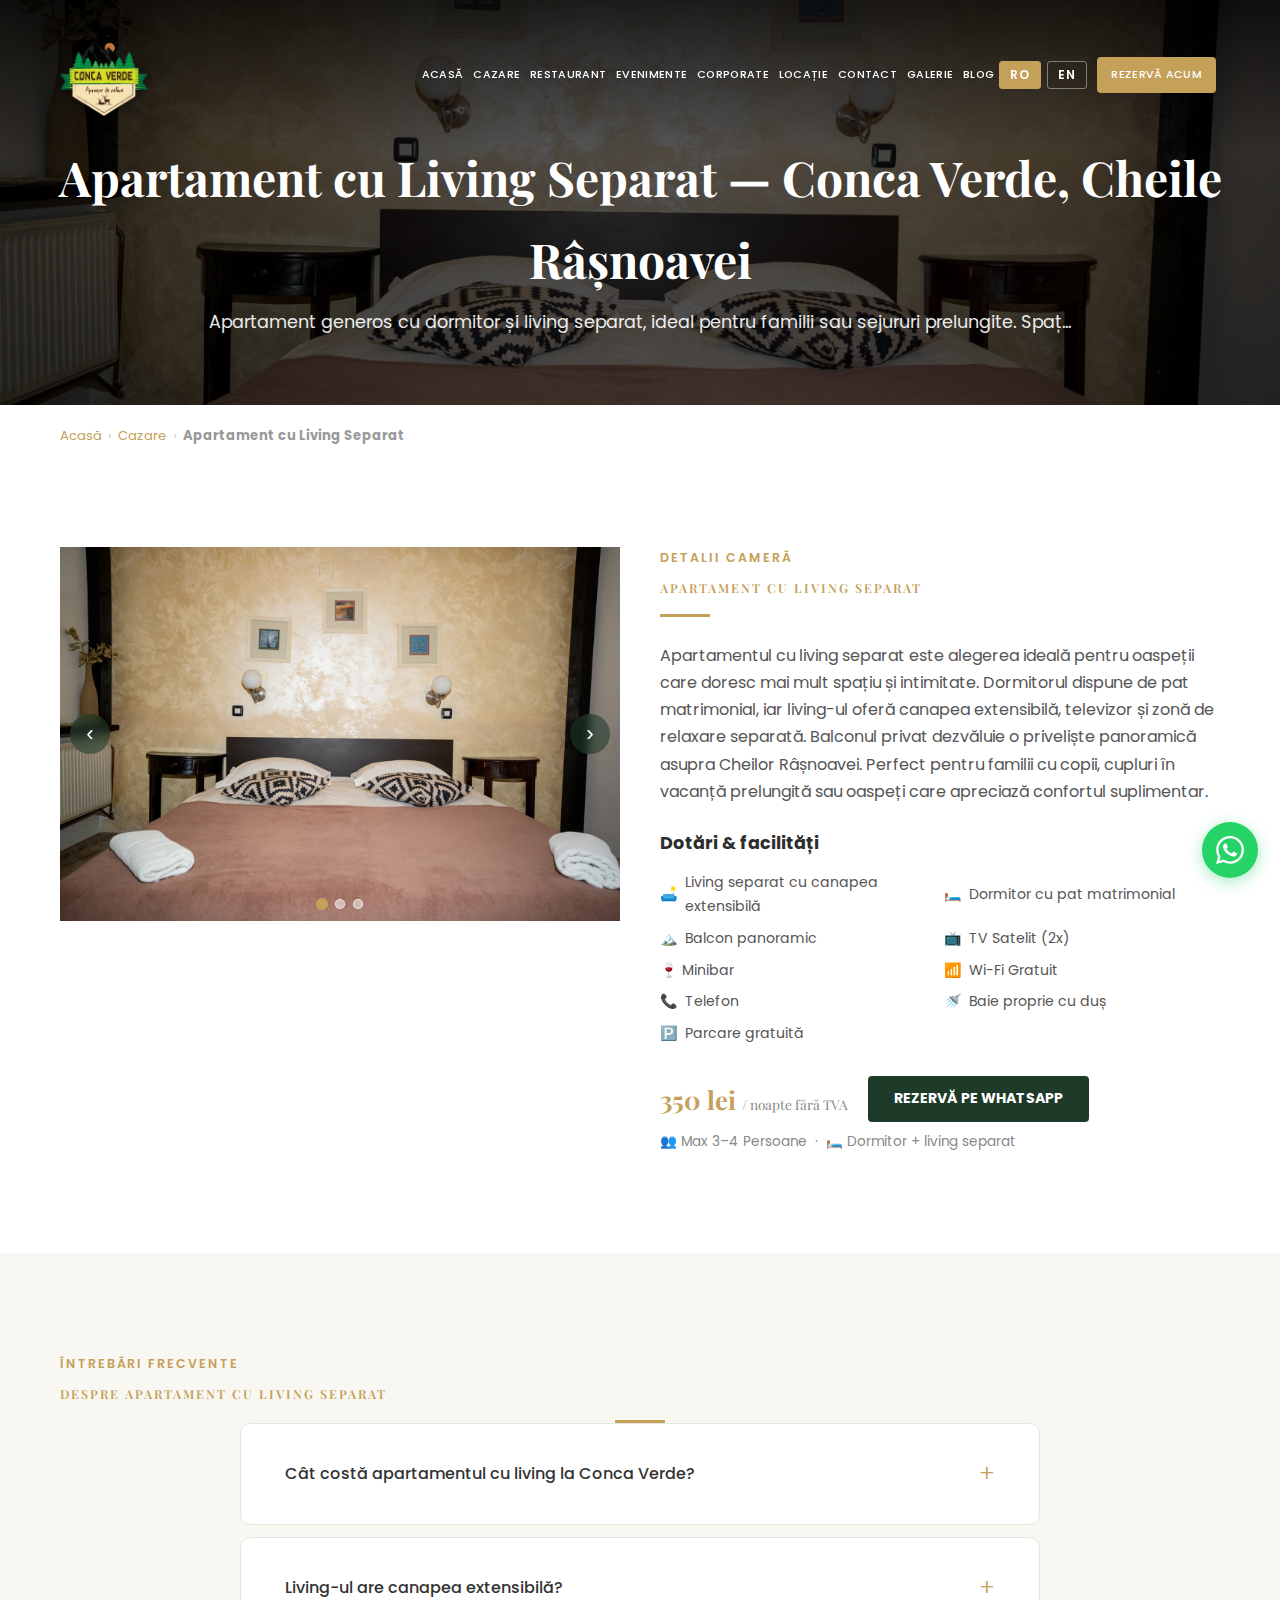
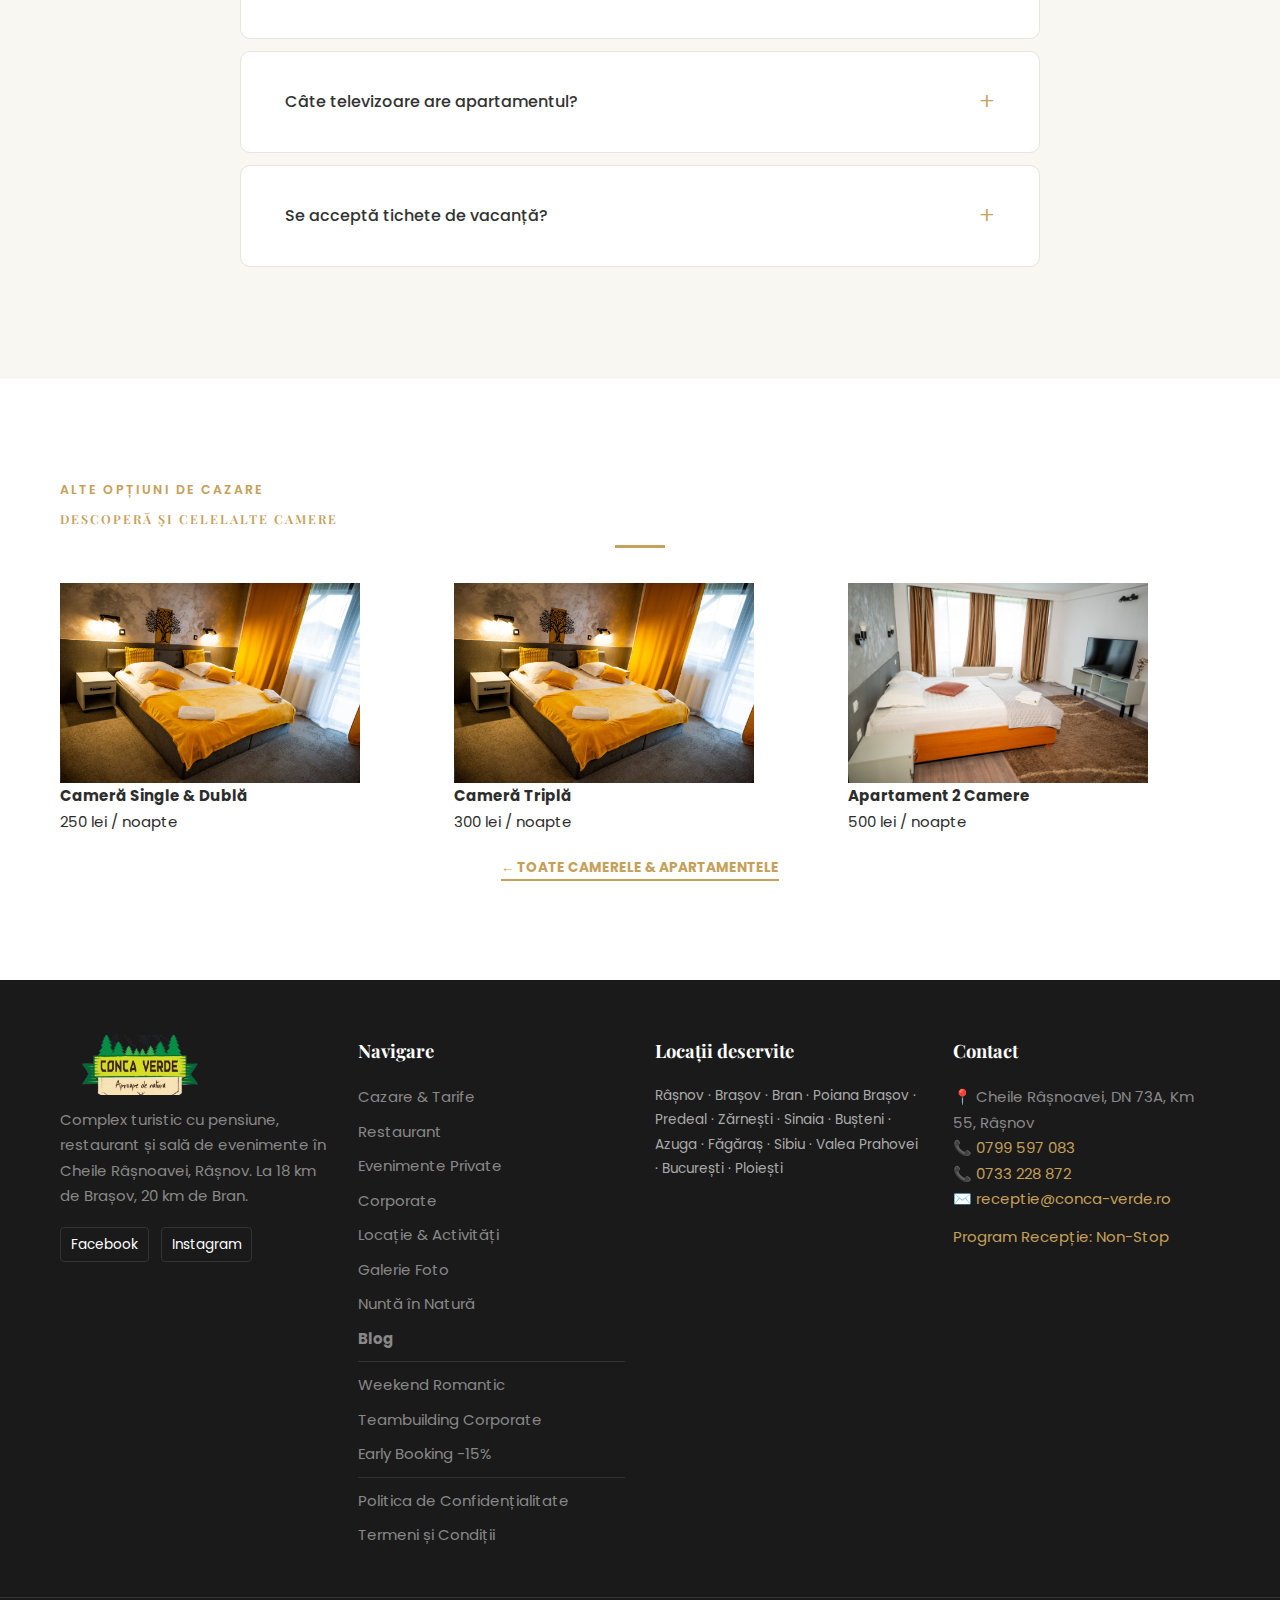
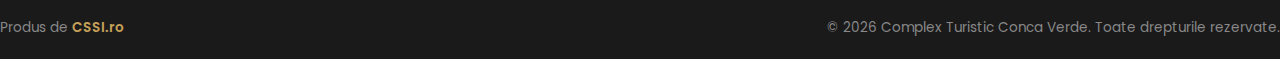
<file: apartament-living.html>
<!DOCTYPE html>
<html lang="ro">
<head>
    <meta charset="UTF-8">
    <meta name="viewport" content="width=device-width, initial-scale=1.0">
    <meta name="robots" content="index, follow">
    <meta name="description" content="Apartament cu dormitor și living separat la Conca Verde. Vedere panoramică, balcon, TV, Wi-Fi. De la 350 lei/noapte. Ideal familii și sejururi lungi.">
    <title>Apartament cu Living Conca Verde – Cazare Familii în Cheile Râșnoavei</title>
    <link rel="canonical" href="https://conca-verde.ro/apartament-living">
    
    <!-- Open Graph -->
    <meta property="og:title" content="Apartament cu Living | Conca Verde – Cheile Râșnoavei">
    <meta property="og:description" content="Apartament cu dormitor și living separat la Conca Verde. Vedere panoramică, balcon, TV, Wi-Fi. De la 350 lei/noapte. Ideal familii și sejururi lungi.">
    <meta property="og:image" content="https://conca-verde.ro/assets/img/apartament-living1.jpeg">
    <meta property="og:type" content="website">
    <meta property="og:locale" content="ro_RO">
    <meta property="og:url" content="https://conca-verde.ro/apartament-living">
    <meta property="og:site_name" content="Complex Turistic Conca Verde">
    <meta name="twitter:card" content="summary_large_image">
    <meta name="twitter:title" content="Apartament cu Living | Conca Verde – Cheile Râșnoavei">
    <meta name="twitter:description" content="Apartament cu dormitor și living separat la Conca Verde. Vedere panoramică, balcon, TV, Wi-Fi. De la 350 lei/noapte. Ideal familii și sejuru">
    <meta name="twitter:image" content="https://conca-verde.ro/assets/img/apartament-living1.jpeg">
    
    <!-- Google tag (gtag.js) -->
    <script async src="https://www.googletagmanager.com/gtag/js?id=G-9G7T927GTD"></script>
    <script>window.dataLayer=window.dataLayer||[];function gtag(){dataLayer.push(arguments);}gtag('js',new Date());gtag('config','G-9G7T927GTD');gtag('config','AW-17987940313');</script>

    <meta name="theme-color" content="#1e3a29">
    <link rel="icon" type="image/png" href="assets/img/favicon.png">
    <link rel="apple-touch-icon" href="assets/img/favicon.png">
    <link rel="stylesheet" href="assets/css/style.css">
    <link rel="preconnect" href="https://www.googletagmanager.com">
    <link rel="preconnect" href="https://fonts.googleapis.com">
    <link rel="preconnect" href="https://fonts.gstatic.com" crossorigin>
    <link href="https://fonts.googleapis.com/css2?family=Playfair+Display:wght@500;600;700;800&family=Poppins:wght@300;400;500;600&display=swap" rel="stylesheet">

    <style>
    .faq-list { max-width: 800px; margin: 0 auto; }
    .faq-item { border: 1px solid #e8e4de; border-radius: 10px; margin-bottom: 12px; overflow: hidden; background: #fff; transition: box-shadow 0.3s ease; }
    .faq-item:hover { box-shadow: 0 2px 12px rgba(0,0,0,0.06); }
    .faq-question { width: 100%; display: flex; justify-content: space-between; align-items: center; padding: 18px 24px; background: none; border: none; cursor: pointer; font-family: 'Poppins', sans-serif; font-size: 1rem; font-weight: 500; color: #333; text-align: left; line-height: 1.5; transition: color 0.2s ease; }
    .faq-question:hover { color: #c5a059; }
    .faq-question[aria-expanded='true'] { color: #c5a059; }
    .faq-icon { font-size: 1.5rem; font-weight: 300; color: #c5a059; flex-shrink: 0; margin-left: 16px; transition: transform 0.3s ease; line-height: 1; }
    .faq-question[aria-expanded='true'] .faq-icon { transform: rotate(45deg); }
    .faq-answer { max-height: 0; overflow: hidden; transition: max-height 0.35s ease, padding 0.35s ease; padding: 0 24px; }
    .faq-answer.open { max-height: 300px; padding: 0 24px 20px; }
    .faq-answer p { color: #555; font-size: 0.95rem; line-height: 1.7; margin: 0; }
    @media (max-width: 768px) { .faq-question { padding: 15px 18px; font-size: 0.95rem; } .faq-answer { padding: 0 18px; } .faq-answer.open { padding: 0 18px 16px; } }
    </style>

    <!-- Schema.org HotelRoom -->
    <script type="application/ld+json">
    {
        "@context": "https://schema.org",
        "@type": "HotelRoom",
        "name": "Apartament cu Living Separat",
        "description": "Apartament generos cu dormitor și living separat, ideal pentru familii sau sejururi prelungite. Spațiu de relaxare propriu, cu vedere panoramică de pe balcon.",
        "url": "https://conca-verde.ro/apartament-living",
        "image": "https://conca-verde.ro/assets/img/apartament-living1.jpeg",
        "occupancy": {
            "@type": "QuantitativeValue",
            "maxValue": 4
        },
        "bed": {
            "@type": "BedDetails",
            "typeOfBed": "1 pat matrimonial + canapea extensibilă"
        },
        "amenityFeature": [
            {"@type": "LocationFeatureSpecification", "name": "Balcon", "value": true},
            {"@type": "LocationFeatureSpecification", "name": "TV Satelit", "value": true},
            {"@type": "LocationFeatureSpecification", "name": "Minibar", "value": true},
            {"@type": "LocationFeatureSpecification", "name": "Wi-Fi", "value": true},
            {"@type": "LocationFeatureSpecification", "name": "Baie proprie", "value": true}
        ],
        "containedInPlace": {
            "@type": "Hotel",
            "name": "Complex Turistic Conca Verde",
            "url": "https://conca-verde.ro"
        },
        "offers": {
            "@type": "Offer",
            "price": "350",
            "priceCurrency": "RON",
            "availability": "https://schema.org/InStock"
        }
    }
    </script>
    <!-- BreadcrumbList Schema -->
    <script type="application/ld+json">
    {"@context":"https://schema.org","@type":"BreadcrumbList","itemListElement":[{"@type":"ListItem","position":1,"name":"Acasă","item":"https://conca-verde.ro/"},{"@type":"ListItem","position":2,"name":"Cazare","item":"https://conca-verde.ro/cazare"},{"@type":"ListItem","position":3,"name":"Apartament cu Living Separat","item":"https://conca-verde.ro/apartament-living"}]}
    </script>
    <!-- FAQPage Schema -->
    <script type="application/ld+json">
    {"@context":"https://schema.org","@type":"FAQPage","mainEntity":[
        {"@type":"Question","name":"Cât costă apartamentul cu living la Conca Verde?","acceptedAnswer":{"@type":"Answer","text":"Tariful este de 350 lei/noapte (fără TVA). Include Wi-Fi, parcare gratuită și acces la toate facilitățile complexului."}},
        {"@type":"Question","name":"Living-ul are canapea extensibilă?","acceptedAnswer":{"@type":"Answer","text":"Da, living-ul are canapea extensibilă care poate fi transformată în pat suplimentar, oferind cazare pentru până la 4 persoane."}},
        {"@type":"Question","name":"Câte televizoare are apartamentul?","acceptedAnswer":{"@type":"Answer","text":"Apartamentul are 2 televizoare cu satelit — unul în dormitor și unul în living."}},
        {"@type":"Question","name":"Se acceptă tichete de vacanță?","acceptedAnswer":{"@type":"Answer","text":"Da, acceptăm tichete Sodexo, Edenred și Up Romania (hârtie și card) pentru cazare și restaurant."}}
    ]}
    </script>
</head>
<body data-page="cazare">
    <a href="#main" class="skip-link">Sari la conținut</a>

    <header id="navbar">
        <a href="/" class="logo-container">
            <img src="assets/img/logo.png" alt="Conca Verde Logo" class="site-logo" width="180" height="50">
        </a>
        <nav aria-label="Navigare principală">
        <div class="hamburger" aria-label="Deschide meniul de navigare" role="button" tabindex="0">
            <span></span><span></span><span></span>
        </div>
        <ul class="nav-links" id="navLinks">
            <li><a href="/"><span data-lang="ro">Acasă</span><span data-lang="en">Home</span></a></li>
            <li><a href="cazare.html" class="active"><span data-lang="ro">Cazare</span><span data-lang="en">Rooms</span></a></li>
            <li><a href="restaurant.html">Restaurant</a></li>
            <li><a href="evenimente.html"><span data-lang="ro">Evenimente</span><span data-lang="en">Events</span></a></li>
            <li><a href="corporate.html">Corporate</a></li>
            <li><a href="locatie-activitati.html"><span data-lang="ro">Locație</span><span data-lang="en">Location</span></a></li>
            <li><a href="contact.html">Contact</a></li>
            <li><a href="galerie.html"><span data-lang="ro">Galerie</span><span data-lang="en">Gallery</span></a></li>
            <li><a href="blog.html">Blog</a></li>
            <div class="lang-switcher">
                <button class="lang-btn active" onclick="setLang('ro')">RO</button>
                <button class="lang-btn" onclick="setLang('en')">EN</button>
            </div>
            <li><a href="https://wa.me/40799597083?text=Bun%C4%83%20ziua%21%20Doresc%20o%20rezervare%20pentru%20Apartamentul%20cu%20Living%20la%20Conca%20Verde." target="_blank" rel="noopener noreferrer" class="btn-nav"><span data-lang="ro">Rezervă Acum</span><span data-lang="en">Book Now</span></a></li>
        </ul>
        </nav>
    </header>

    <main>

    <section class="page-header" style="background-image: linear-gradient(rgba(0,0,0,0.4), rgba(0,0,0,0.4)), url('assets/img/apartament-living1.jpeg');">
        <div class="header-content">
            <h1><span data-lang="ro">Apartament cu Living Separat — Conca Verde, Cheile Râșnoavei</span><span data-lang="en">Apartment with Separate Living Room — Conca Verde, Râșnoavei Gorge</span></h1>
            <p><span data-lang="ro">Apartament generos cu dormitor și living separat, ideal pentru familii sau sejururi prelungite. Spaț...</span><span data-lang="en">Generous apartment with bedroom and separate living room, ideal for families or extended stays. Priv...</span></p>
        </div>
    </section>

    <div class="container" style="padding-top:8px;">
        <nav class="breadcrumbs" aria-label="Breadcrumb">
            <a href="/"><span data-lang="ro">Acasă</span><span data-lang="en">Home</span></a><span class="sep">›</span><a href="cazare.html"><span data-lang="ro">Cazare</span><span data-lang="en">Rooms</span></a><span class="sep">›</span><strong><span data-lang="ro">Apartament cu Living Separat</span><span data-lang="en">Apartment with Separate Living Room</span></strong>
        </nav>
    </div>

    <!-- Room Detail -->
    <section class="container spatiu-mare" id="main">
        <div class="grid-2" style="gap:40px; align-items:start;">
            <div class="room-img room-carousel" data-room="apartament-living">
                <div class="carousel-track">
                            <img src="assets/img/apartament-living1.jpeg" width="750" height="500" alt="Apartament cu Living Separat Conca Verde — 1" class="carousel-slide active" loading="lazy">
                            <img src="assets/img/apartament-living2.jpeg" width="750" height="500" alt="Apartament cu Living Separat Conca Verde — 2" class="carousel-slide" loading="lazy">
                            <img src="assets/img/apartament-living3.jpeg" width="750" height="500" alt="Apartament cu Living Separat Conca Verde — 3" class="carousel-slide" loading="lazy">
                </div>
                <button class="carousel-arrow carousel-prev" aria-label="Poza anterioară">‹</button>
                <button class="carousel-arrow carousel-next" aria-label="Poza următoare">›</button>
                <div class="carousel-dots"><span class="dot active"></span><span class="dot"></span><span class="dot"></span></div>
            </div>
            <div>
                <div class="section-header align-left">
                    <span><span data-lang="ro">Detalii cameră</span><span data-lang="en">Room details</span></span>
                    <h2><span data-lang="ro">Apartament cu Living Separat</span><span data-lang="en">Apartment with Separate Living Room</span></h2>
                    <div class="line"></div>
                </div>
                <p class="desc-text"><span data-lang="ro">Apartamentul cu living separat este alegerea ideală pentru oaspeții care doresc mai mult spațiu și intimitate. Dormitorul dispune de pat matrimonial, iar living-ul oferă canapea extensibilă, televizor și zonă de relaxare separată. Balconul privat dezvăluie o priveliște panoramică asupra Cheilor Râșnoavei. Perfect pentru familii cu copii, cupluri în vacanță prelungită sau oaspeți care apreciază confortul suplimentar.</span><span data-lang="en">The apartment with separate living room is the ideal choice for guests who want more space and privacy. The bedroom has a double bed, while the living room offers an extendable sofa, TV and separate relaxation area. The private balcony reveals a panoramic view over Râșnoavei Gorge. Perfect for families with children, couples on extended holidays or guests who appreciate extra comfort.</span></p>
                
                <h3 style="margin-top:24px; font-size:1.1rem;"><span data-lang="ro">Dotări & facilități</span><span data-lang="en">Amenities & facilities</span></h3>
                <ul class="facilities-list" style="margin-top:12px;">
                        <li>🛋️ <span data-lang="ro">Living separat cu canapea extensibilă</span><span data-lang="en">Separate living room with sofa bed</span></li>
                        <li>🛏️ <span data-lang="ro">Dormitor cu pat matrimonial</span><span data-lang="en">Bedroom with double bed</span></li>
                        <li>🏔️ <span data-lang="ro">Balcon panoramic</span><span data-lang="en">Panoramic balcony</span></li>
                        <li>📺 <span data-lang="ro">TV Satelit (2x)</span><span data-lang="en">Satellite TV (2x)</span></li>
                        <li>🍷 Minibar</li>
                        <li>📶 <span data-lang="ro">Wi-Fi Gratuit</span><span data-lang="en">Free Wi-Fi</span></li>
                        <li>📞 <span data-lang="ro">Telefon</span><span data-lang="en">Telephone</span></li>
                        <li>🚿 <span data-lang="ro">Baie proprie cu duș</span><span data-lang="en">Private bathroom with shower</span></li>
                        <li>🅿️ <span data-lang="ro">Parcare gratuită</span><span data-lang="en">Free parking</span></li>
                </ul>

                <div style="margin-top:30px; display:flex; align-items:center; gap:20px; flex-wrap:wrap;">
                    <span style="font-family:'Playfair Display',serif; font-size:1.6rem; font-weight:700; color:var(--gold);">350 lei <span style="font-size:0.85rem; font-weight:400; color:#888;"><span data-lang="ro">/ noapte fără TVA</span><span data-lang="en">/ night excl. VAT</span></span></span>
                    <a href="https://wa.me/40799597083?text=Bun%C4%83%20ziua%21%20Doresc%20o%20rezervare%20pentru%20Apartamentul%20cu%20Living%20la%20Conca%20Verde." target="_blank" rel="noopener noreferrer" class="btn-primary"><span data-lang="ro">Rezervă pe WhatsApp</span><span data-lang="en">Book on WhatsApp</span></a>
                </div>
                <p style="margin-top:8px; font-size:0.85rem; color:#888;">👥 Max 3–4 Persoane&nbsp;&nbsp;·&nbsp;&nbsp;🛏️ Dormitor + living separat</p>
            </div>
        </div>
    </section>

    <!-- FAQ -->
    <section class="bg-sand spatiu-mare">
        <div class="container">
            <div class="section-header">
                <span><span data-lang="ro">Întrebări frecvente</span><span data-lang="en">FAQ</span></span>
                <h2><span data-lang="ro">Despre Apartament cu Living Separat</span><span data-lang="en">About Apartment with Separate Living Room</span></h2>
                <div class="line center"></div>
            </div>
            <div class="faq-list">
                <div class="faq-item">
                    <button class="faq-question" aria-expanded="false"><span>Cât costă apartamentul cu living la Conca Verde?</span><span class="faq-icon">+</span></button>
                    <div class="faq-answer"><p>Tariful este de 350 lei/noapte (fără TVA). Include Wi-Fi, parcare gratuită și acces la toate facilitățile complexului.</p></div>
                </div>
                <div class="faq-item">
                    <button class="faq-question" aria-expanded="false"><span>Living-ul are canapea extensibilă?</span><span class="faq-icon">+</span></button>
                    <div class="faq-answer"><p>Da, living-ul are canapea extensibilă care poate fi transformată în pat suplimentar, oferind cazare pentru până la 4 persoane.</p></div>
                </div>
                <div class="faq-item">
                    <button class="faq-question" aria-expanded="false"><span>Câte televizoare are apartamentul?</span><span class="faq-icon">+</span></button>
                    <div class="faq-answer"><p>Apartamentul are 2 televizoare cu satelit — unul în dormitor și unul în living.</p></div>
                </div>
                <div class="faq-item">
                    <button class="faq-question" aria-expanded="false"><span>Se acceptă tichete de vacanță?</span><span class="faq-icon">+</span></button>
                    <div class="faq-answer"><p>Da, acceptăm tichete Sodexo, Edenred și Up Romania (hârtie și card) pentru cazare și restaurant.</p></div>
                </div>
            </div>
        </div>
    </section>

    <!-- Cross-sell -->
    <section class="container spatiu-mare">
        <div class="section-header">
            <span><span data-lang="ro">Alte opțiuni de cazare</span><span data-lang="en">Other accommodation options</span></span>
            <h2><span data-lang="ro">Descoperă și celelalte camere</span><span data-lang="en">Discover other rooms</span></h2>
            <div class="line center"></div>
        </div>
        <div class="grid-3">
                <a href="camera-dubla.html" class="room-mini-card">
                    <img src="assets/img/camera-dubla1.jpeg" alt="Cameră Single & Dublă" width="300" height="200" loading="lazy">
                    <div class="room-mini-info">
                        <h4><span data-lang="ro">Cameră Single & Dublă</span><span data-lang="en">Single & Double Room</span></h4>
                        <span class="room-mini-price">250 lei <span data-lang="ro">/ noapte</span><span data-lang="en">/ night</span></span>
                    </div>
                </a>
                <a href="camera-tripla.html" class="room-mini-card">
                    <img src="assets/img/camera-dubla1.jpeg" alt="Cameră Triplă" width="300" height="200" loading="lazy">
                    <div class="room-mini-info">
                        <h4><span data-lang="ro">Cameră Triplă</span><span data-lang="en">Triple Room</span></h4>
                        <span class="room-mini-price">300 lei <span data-lang="ro">/ noapte</span><span data-lang="en">/ night</span></span>
                    </div>
                </a>
                <a href="apartament-2-camere.html" class="room-mini-card">
                    <img src="assets/img/apartament-2camere1.jpeg" alt="Apartament 2 Camere" width="300" height="200" loading="lazy">
                    <div class="room-mini-info">
                        <h4><span data-lang="ro">Apartament 2 Camere</span><span data-lang="en">2-Bedroom Apartment</span></h4>
                        <span class="room-mini-price">500 lei <span data-lang="ro">/ noapte</span><span data-lang="en">/ night</span></span>
                    </div>
                </a>
        </div>
        <div style="text-align:center; margin-top:20px;">
            <a href="cazare.html" class="btn-link" style="color:var(--gold);">← <span data-lang="ro">Toate camerele & apartamentele</span><span data-lang="en">All rooms & apartments</span></a>
        </div>
    </section>

    <!-- WhatsApp Float -->
    <a href="https://wa.me/40799597083?text=Bun%C4%83%20ziua%21%20Doresc%20o%20rezervare%20pentru%20Apartamentul%20cu%20Living%20la%20Conca%20Verde." target="_blank" rel="noopener" class="wa-float" aria-label="WhatsApp Conca Verde">
        <span class="wa-float-label"><span data-lang="ro">Scrie-ne pe WhatsApp</span><span data-lang="en">Message us on WhatsApp</span></span>
        <svg viewBox="0 0 24 24"><path d="M17.472 14.382c-.297-.149-1.758-.867-2.03-.967-.273-.099-.471-.148-.67.15-.197.297-.767.966-.94 1.164-.173.199-.347.223-.644.075-.297-.15-1.255-.463-2.39-1.475-.883-.788-1.48-1.761-1.653-2.059-.173-.297-.018-.458.13-.606.134-.133.298-.347.446-.52.149-.174.198-.298.298-.497.099-.198.05-.371-.025-.52-.075-.149-.669-1.612-.916-2.207-.242-.579-.487-.5-.669-.51-.173-.008-.371-.01-.57-.01-.198 0-.52.074-.792.372-.272.297-1.04 1.016-1.04 2.479 0 1.462 1.065 2.875 1.213 3.074.149.198 2.096 3.2 5.077 4.487.709.306 1.262.489 1.694.625.712.227 1.36.195 1.871.118.571-.085 1.758-.719 2.006-1.413.248-.694.248-1.289.173-1.413-.074-.124-.272-.198-.57-.347m-5.421 7.403h-.004a9.87 9.87 0 01-5.031-1.378l-.361-.214-3.741.982.998-3.648-.235-.374a9.86 9.86 0 01-1.51-5.26c.001-5.45 4.436-9.884 9.888-9.884 2.64 0 5.122 1.03 6.988 2.898a9.825 9.825 0 012.893 6.994c-.003 5.45-4.437 9.884-9.885 9.884m8.413-18.297A11.815 11.815 0 0012.05 0C5.495 0 .16 5.335.157 11.892c0 2.096.547 4.142 1.588 5.945L.057 24l6.305-1.654a11.882 11.882 0 005.683 1.448h.005c6.554 0 11.89-5.335 11.893-11.893a11.821 11.821 0 00-3.48-8.413z"/></svg>
    </a>

    </main>

    <footer>
        <div class="container grid-footer">
            <div class="footer-col">
                <img src="assets/img/logo.png" alt="Conca Verde Logo" style="height: 60px; margin-bottom: 12px;" width="160" height="60" loading="lazy">
                <p>Complex turistic cu pensiune, restaurant și sală de evenimente în Cheile Râșnoavei, Râșnov. La 18 km de Brașov, 20 km de Bran.</p>
                <div class="social-links">
                    <a href="https://www.facebook.com/profile.php?id=100057072535199" target="_blank" rel="noopener">Facebook</a>
                    <a href="https://www.instagram.com/conca.verde/" target="_blank" rel="noopener">Instagram</a>
                </div>
            </div>
            <div class="footer-col">
                <h4 class="footer-title"><span data-lang="ro">Navigare</span><span data-lang="en">Navigation</span></h4>
                <ul>
                    <li><a href="cazare.html">Cazare &amp; Tarife</a></li>
                    <li><a href="restaurant.html">Restaurant</a></li>
                    <li><a href="evenimente.html">Evenimente Private</a></li>
                    <li><a href="corporate.html">Corporate</a></li>
                    <li><a href="locatie-activitati.html">Locație &amp; Activități</a></li>
                    <li><a href="galerie.html"><span data-lang="ro">Galerie Foto</span><span data-lang="en">Photo Gallery</span></a></li>
                    <li><a href="nunta.html"><span data-lang="ro">Nuntă în Natură</span><span data-lang="en">Wedding in Nature</span></a></li>
                    <li><a href="blog.html"><strong>Blog</strong></a></li>
                    <li style="margin-top:10px; padding-top:10px; border-top:1px solid rgba(255,255,255,0.1);"><a href="pachet-weekend-romantic.html">Weekend Romantic</a></li>
                    <li><a href="pachet-teambuilding.html">Teambuilding Corporate</a></li>
                    <li><a href="pachet-early-booking.html">Early Booking -15%</a></li>
                    <li style="margin-top:10px; padding-top:10px; border-top:1px solid rgba(255,255,255,0.1);"><a href="politica-confidentialitate.html">Politica de Confidențialitate</a></li>
                    <li><a href="termeni.html">Termeni și Condiții</a></li>
                </ul>
            </div>
            <div class="footer-col">
                <h4 class="footer-title"><span data-lang="ro">Locații deservite</span><span data-lang="en">Areas Served</span></h4>
                <p style="font-size:0.85rem; line-height:1.8; color:#aaa;">Râșnov · Brașov · Bran · Poiana Brașov · Predeal · Zărnești · Sinaia · Bușteni · Azuga · Făgăraș · Sibiu · Valea Prahovei · București · Ploiești</p>
            </div>
            <div class="footer-col">
                <h4 class="footer-title">Contact</h4>
                <p>📍 Cheile Râșnoavei, DN 73A, Km 55, Râșnov</p>
                <p>📞 <a href="tel:+40799597083" style="color:#c5a059;">0799 597 083</a></p>
                <p>📞 <a href="tel:+40733228872" style="color:#c5a059;">0733 228 872</a></p>
                <p>✉️ <a href="mailto:receptie@conca-verde.ro" style="color:#c5a059;">receptie@conca-verde.ro</a></p>
                <p class="highlight-gold"><span data-lang="ro">Program Recepție: Non-Stop</span><span data-lang="en">Reception: 24/7</span></p>
            </div>
        </div>
        <div class="copyright" style="display:flex; justify-content:space-between; align-items:center; flex-wrap:wrap; gap:8px;">
            <span>Produs de <a href="https://cssi.ro" target="_blank" rel="noopener" style="color:var(--gold); font-weight:600;">CSSI.ro</a></span>
            <span>&copy; 2026 Complex Turistic Conca Verde. <span data-lang="ro">Toate drepturile rezervate.</span><span data-lang="en">All rights reserved.</span></span>
        </div>
    </footer>

    <!-- GA4 Event Tracking -->
    <script>
    document.addEventListener('DOMContentLoaded', function(){
        document.querySelectorAll('a[href*="wa.me"]').forEach(function(el){
            el.addEventListener('click', function(){
                if(typeof gtag==='function') gtag('event','generate_lead',{event_category:'contact',event_label:'whatsapp_click',room:'apartament-living',page:location.pathname});
            });
        });
        document.querySelectorAll('a[href^="tel:"]').forEach(function(el){
            el.addEventListener('click', function(){
                if(typeof gtag==='function') gtag('event','phone_call',{event_category:'contact',event_label:el.href.replace('tel:',''),page:location.pathname});
            });
        });
    });
    </script>

    <script>
    document.querySelectorAll('.faq-question').forEach(function(btn){
        btn.addEventListener('click', function(){
            var expanded = this.getAttribute('aria-expanded') === 'true';
            this.setAttribute('aria-expanded', !expanded);
            this.nextElementSibling.classList.toggle('open');
        });
    });
    </script>
    <script src="script.js"></script>
    <script src="assets/js/newsletter-popup.js" defer></script>
</body>
</html>
</file>
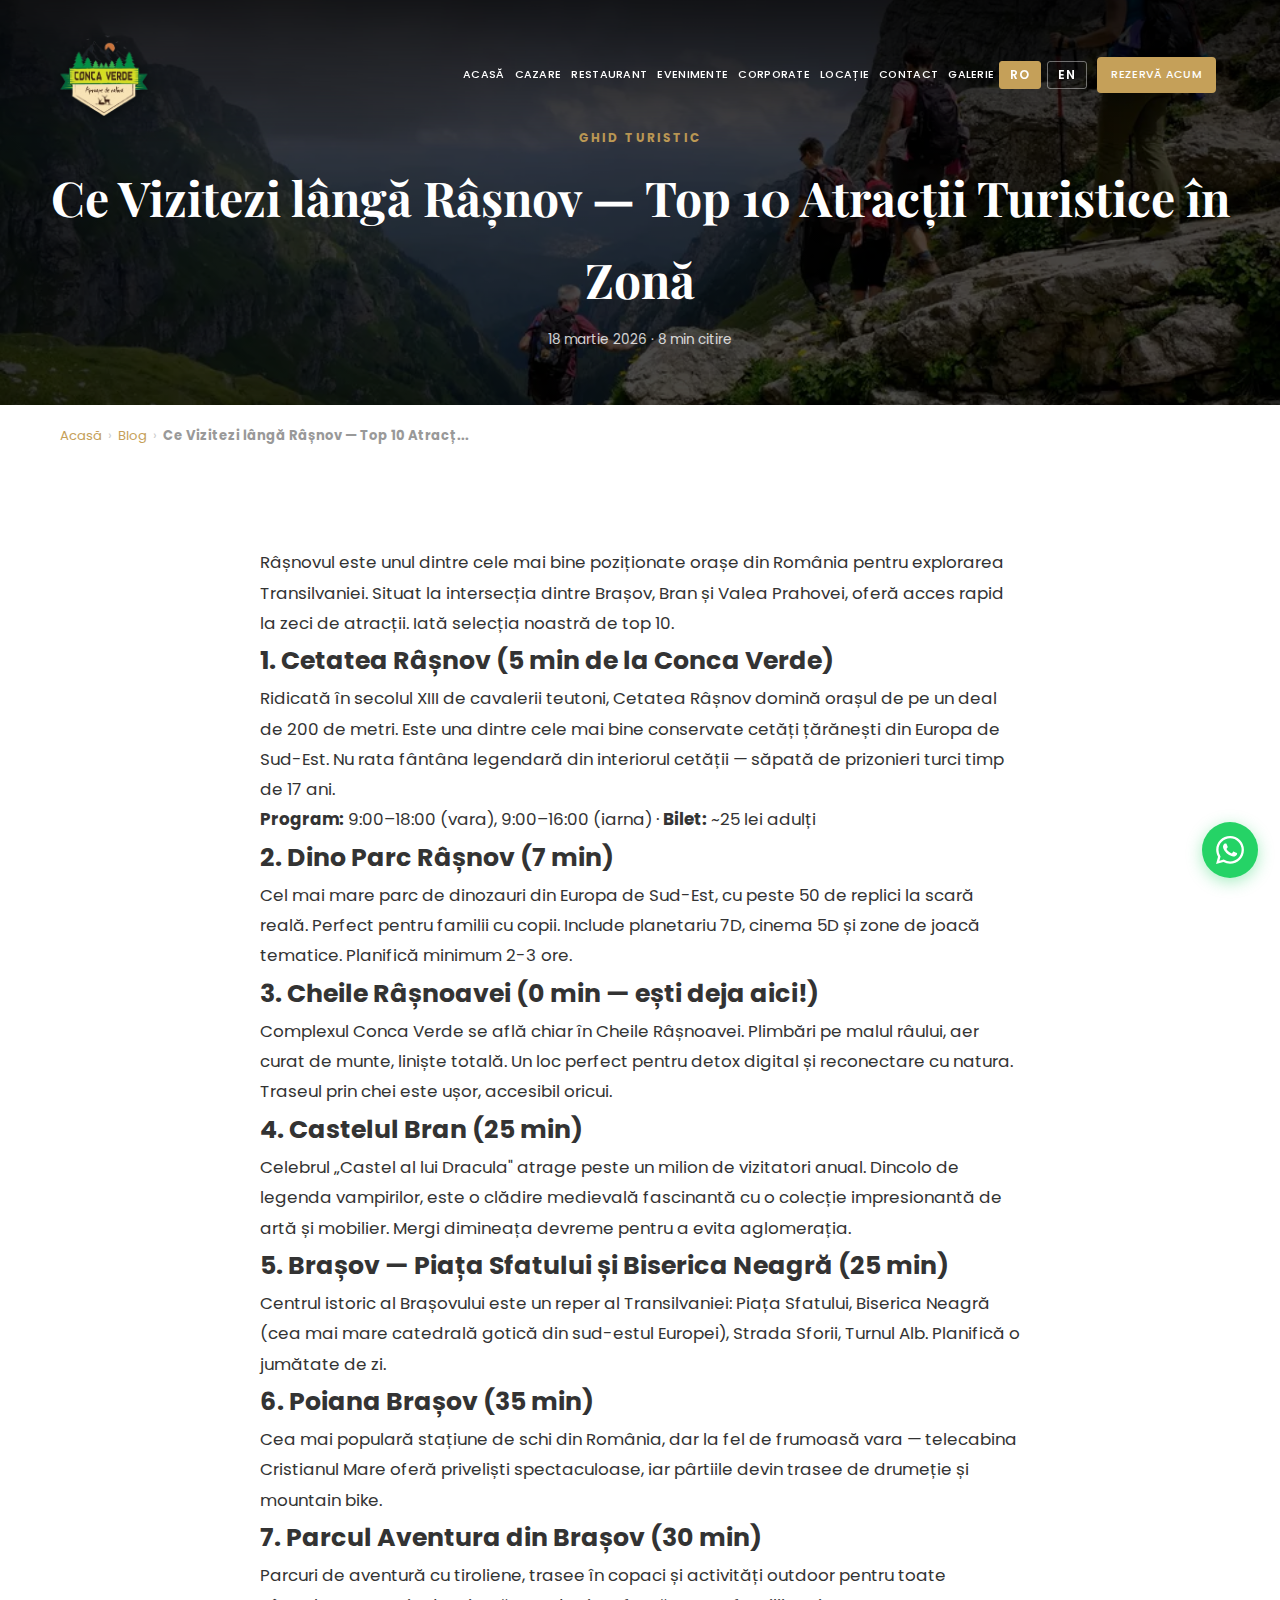
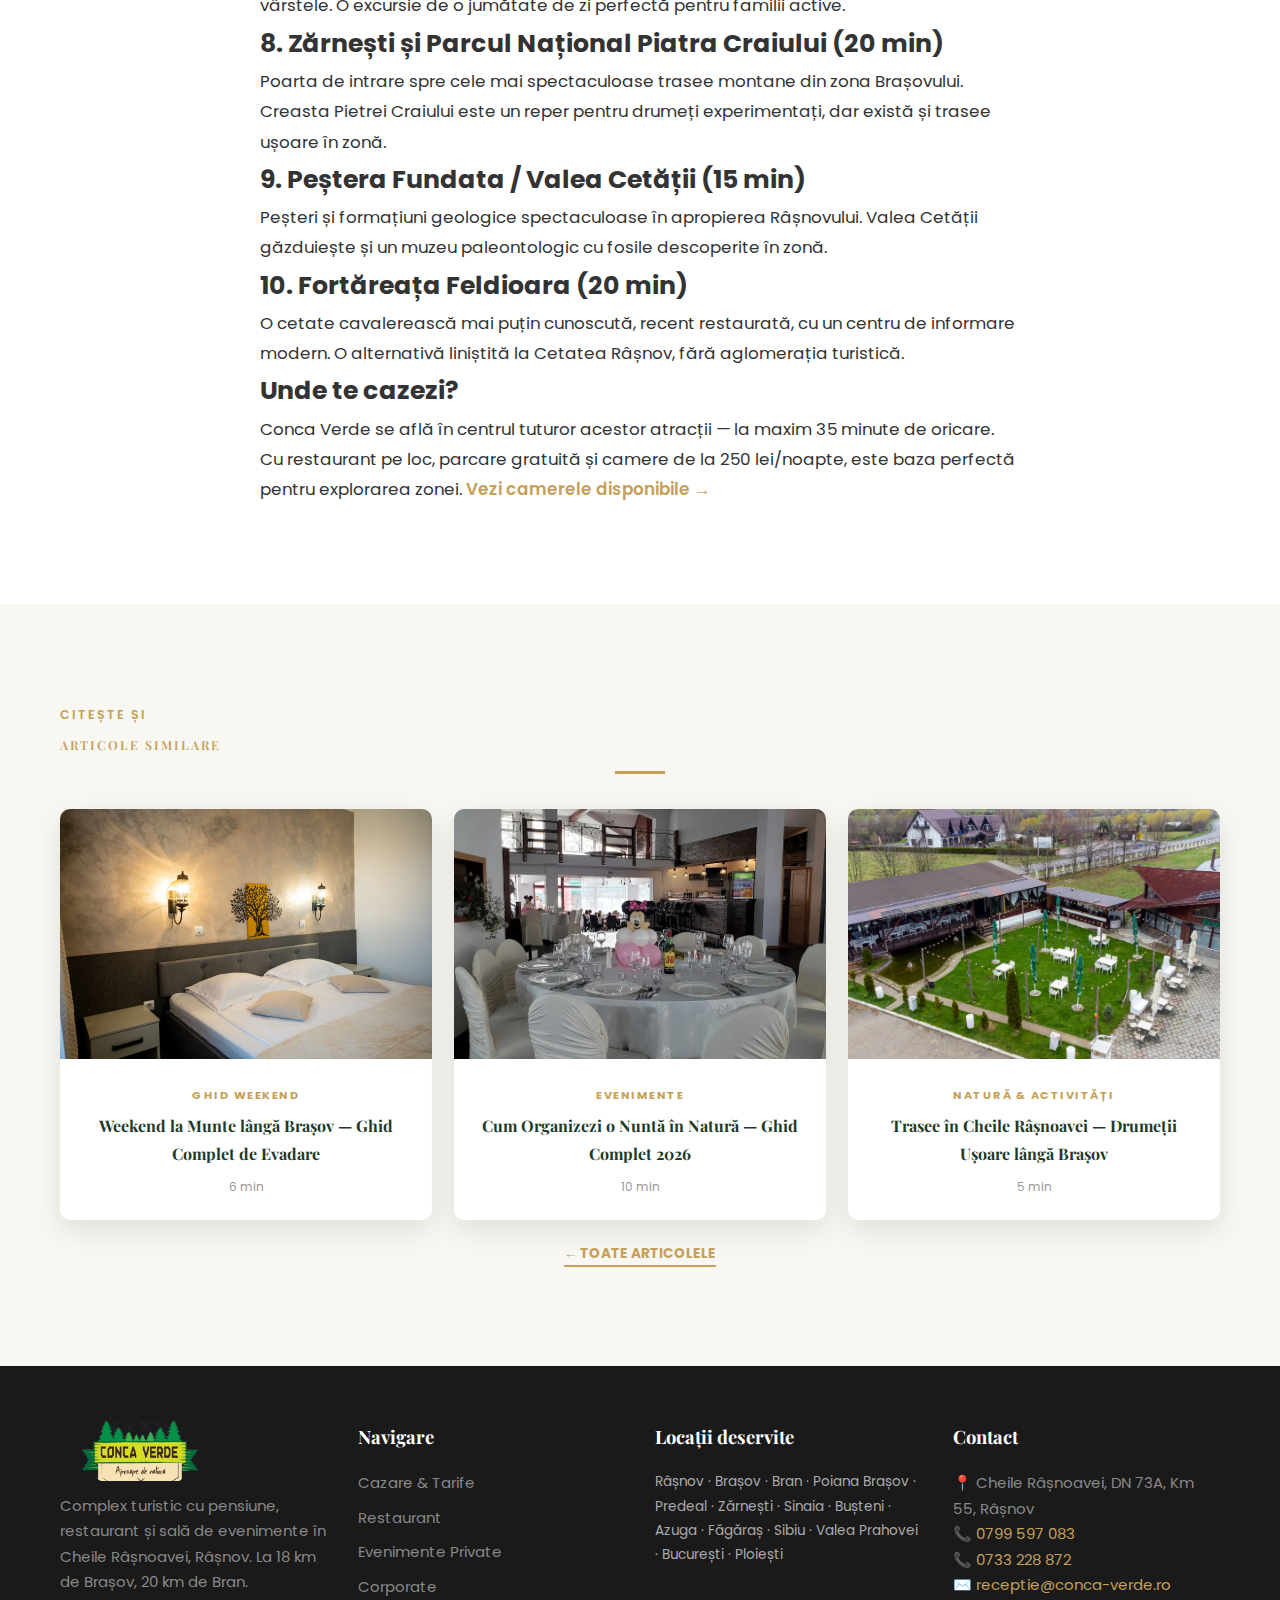
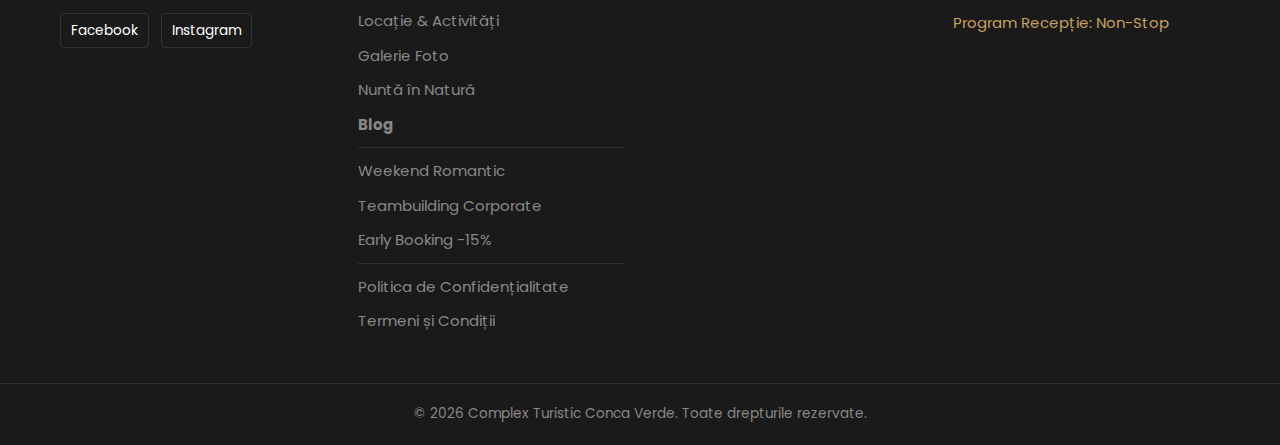
<file: blog-ce-vizitezi-langa-rasnov.html>
<!DOCTYPE html>
<html lang="ro">
<head>
    <meta charset="UTF-8">
    <meta name="viewport" content="width=device-width, initial-scale=1.0">
    <meta name="robots" content="index, follow">
    <meta name="description" content="Ghid complet: cele mai frumoase atracții turistice lângă Râșnov. Cetatea Râșnov, Dino Parc, Cheile Râșnoavei, Castelul Bran și altele. Cu distanțe și sfaturi.">
    <title>Ce Vizitezi lângă Râșnov — Top 10 Atracții Turistice în Zonă | Blog Conca Verde</title>
    <link rel="canonical" href="https://conca-verde.ro/blog-ce-vizitezi-langa-rasnov">

    <meta property="og:title" content="Ce Vizitezi lângă Râșnov — Top 10 Atracții Turistice în Zonă">
    <meta property="og:description" content="Ghid complet: cele mai frumoase atracții turistice lângă Râșnov. Cetatea Râșnov, Dino Parc, Cheile Râșnoavei, Castelul Bran și altele. Cu distanțe și sfaturi.">
    <meta property="og:image" content="https://conca-verde.ro/assets/img/cheile-rasnoavei.webp">
    <meta property="og:type" content="article">
    <meta property="og:locale" content="ro_RO">
    <meta property="og:url" content="https://conca-verde.ro/blog-ce-vizitezi-langa-rasnov">
    <meta property="og:site_name" content="Complex Turistic Conca Verde">
    <meta property="article:published_time" content="2026-03-18T08:00:00+02:00">
    <meta name="twitter:card" content="summary_large_image">
    <meta name="twitter:title" content="Ce Vizitezi lângă Râșnov — Top 10 Atracții Turistice în Zonă">
    <meta name="twitter:description" content="Ghid complet: cele mai frumoase atracții turistice lângă Râșnov. Cetatea Râșnov, Dino Parc, Cheile Râșnoavei, Castelul Bran și altele. Cu di">
    <meta name="twitter:image" content="https://conca-verde.ro/assets/img/cheile-rasnoavei.webp">

    <script async src="https://www.googletagmanager.com/gtag/js?id=G-9G7T927GTD"></script>
    <script>window.dataLayer=window.dataLayer||[];function gtag(){dataLayer.push(arguments);}gtag('js',new Date());gtag('config','G-9G7T927GTD');gtag('config','AW-17987940313');</script>

    <meta name="theme-color" content="#1e3a29">
    <link rel="icon" type="image/png" href="assets/img/favicon.png">
    <link rel="apple-touch-icon" href="assets/img/favicon.png">
    <link rel="stylesheet" href="assets/css/style.css">
    <link rel="preconnect" href="https://fonts.googleapis.com">
    <link rel="preconnect" href="https://fonts.gstatic.com" crossorigin>
    <link href="https://fonts.googleapis.com/css2?family=Playfair+Display:wght@500;600;700;800&family=Poppins:wght@300;400;500;600&display=swap" rel="stylesheet">

    <script type="application/ld+json">
    {"@context":"https://schema.org","@type":"BlogPosting","headline":"Ce Vizitezi lângă Râșnov — Top 10 Atracții Turistice în Zonă","description":"Ghid complet: cele mai frumoase atracții turistice lângă Râșnov. Cetatea Râșnov, Dino Parc, Cheile Râșnoavei, Castelul Bran și altele. Cu distanțe și sfaturi.","image":"https://conca-verde.ro/assets/img/exterior.jpeg","datePublished":"2026-03-18T08:00:00+02:00","author":{"@type":"Organization","name":"Complex Turistic Conca Verde"},"publisher":{"@type":"Organization","name":"Complex Turistic Conca Verde","logo":{"@type":"ImageObject","url":"https://conca-verde.ro/assets/img/logo.png"}},"mainEntityOfPage":"https://conca-verde.ro/blog-ce-vizitezi-langa-rasnov"}
    </script>
    <script type="application/ld+json">
    {"@context":"https://schema.org","@type":"BreadcrumbList","itemListElement":[{"@type":"ListItem","position":1,"name":"Acasă","item":"https://conca-verde.ro/"},{"@type":"ListItem","position":2,"name":"Blog","item":"https://conca-verde.ro/blog"},{"@type":"ListItem","position":3,"name":"Ce Vizitezi lângă Râșnov — Top 10 Atracții Turisti","item":"https://conca-verde.ro/blog-ce-vizitezi-langa-rasnov"}]}
    </script>
</head>
<body data-page="blog">
    <a href="#main" class="skip-link">Sari la conținut</a>

    <header id="navbar">
        <a href="/" class="logo-container">
            <img src="assets/img/logo.png" alt="Conca Verde Logo" class="site-logo" width="180" height="50">
        </a>
        <nav aria-label="Navigare principală">
        <div class="hamburger" aria-label="Deschide meniul de navigare" role="button" tabindex="0">
            <span></span><span></span><span></span>
        </div>
        <ul class="nav-links" id="navLinks">
            <li><a href="/"><span data-lang="ro">Acasă</span><span data-lang="en">Home</span></a></li>
            <li><a href="cazare.html"><span data-lang="ro">Cazare</span><span data-lang="en">Rooms</span></a></li>
            <li><a href="restaurant.html">Restaurant</a></li>
            <li><a href="evenimente.html"><span data-lang="ro">Evenimente</span><span data-lang="en">Events</span></a></li>
            <li><a href="corporate.html">Corporate</a></li>
            <li><a href="locatie-activitati.html"><span data-lang="ro">Locație</span><span data-lang="en">Location</span></a></li>
            <li><a href="contact.html">Contact</a></li>
            <li><a href="galerie.html"><span data-lang="ro">Galerie</span><span data-lang="en">Gallery</span></a></li>
            <div class="lang-switcher">
                <button class="lang-btn active" onclick="setLang('ro')">RO</button>
                <button class="lang-btn" onclick="setLang('en')">EN</button>
            </div>
            <li><a href="https://wa.me/40799597083?text=Bun%C4%83%20ziua%21%20Doresc%20informa%C8%9Bii%20despre%20Conca%20Verde." target="_blank" rel="noopener noreferrer" class="btn-nav"><span data-lang="ro">Rezervă Acum</span><span data-lang="en">Book Now</span></a></li>
        </ul>
        </nav>
    </header>

    <main>

    <section class="page-header" style="background-image: linear-gradient(rgba(0,0,0,0.5), rgba(0,0,0,0.5)), url('assets/img/cheile-rasnoavei.webp'); min-height:300px;">
        <div class="header-content">
            <span style="color:var(--gold); font-size:0.75rem; font-weight:700; text-transform:uppercase; letter-spacing:2px;">Ghid Turistic</span>
            <h1 style="margin-top:8px;">Ce Vizitezi lângă Râșnov — Top 10 Atracții Turistice în Zonă</h1>
            <p style="font-size:0.85rem; opacity:0.8;">18 martie 2026 · 8 min citire</p>
        </div>
    </section>

    <div class="container" style="padding-top:8px;">
        <nav class="breadcrumbs" aria-label="Breadcrumb">
            <a href="/"><span data-lang="ro">Acasă</span><span data-lang="en">Home</span></a><span class="sep">›</span><a href="blog.html">Blog</a><span class="sep">›</span><strong>Ce Vizitezi lângă Râșnov — Top 10 Atracț...</strong>
        </nav>
    </div>

    <article class="container spatiu-mare" id="main" style="max-width:800px;">
        <div data-lang="ro" class="blog-content" style="font-size:1.05rem; line-height:1.8; color:var(--text-dark, #333);">
<p>Râșnovul este unul dintre cele mai bine poziționate orașe din România pentru explorarea Transilvaniei. Situat la intersecția dintre Brașov, Bran și Valea Prahovei, oferă acces rapid la zeci de atracții. Iată selecția noastră de top 10.</p>

<h2>1. Cetatea Râșnov (5 min de la Conca Verde)</h2>
<p>Ridicată în secolul XIII de cavalerii teutoni, Cetatea Râșnov domină orașul de pe un deal de 200 de metri. Este una dintre cele mai bine conservate cetăți țărănești din Europa de Sud-Est. Nu rata fântâna legendară din interiorul cetății — săpată de prizonieri turci timp de 17 ani.</p>
<p><strong>Program:</strong> 9:00–18:00 (vara), 9:00–16:00 (iarna) · <strong>Bilet:</strong> ~25 lei adulți</p>

<h2>2. Dino Parc Râșnov (7 min)</h2>
<p>Cel mai mare parc de dinozauri din Europa de Sud-Est, cu peste 50 de replici la scară reală. Perfect pentru familii cu copii. Include planetariu 7D, cinema 5D și zone de joacă tematice. Planifică minimum 2-3 ore.</p>

<h2>3. Cheile Râșnoavei (0 min — ești deja aici!)</h2>
<p>Complexul Conca Verde se află chiar în Cheile Râșnoavei. Plimbări pe malul râului, aer curat de munte, liniște totală. Un loc perfect pentru detox digital și reconectare cu natura. Traseul prin chei este ușor, accesibil oricui.</p>

<h2>4. Castelul Bran (25 min)</h2>
<p>Celebrul „Castel al lui Dracula" atrage peste un milion de vizitatori anual. Dincolo de legenda vampirilor, este o clădire medievală fascinantă cu o colecție impresionantă de artă și mobilier. Mergi dimineața devreme pentru a evita aglomerația.</p>

<h2>5. Brașov — Piața Sfatului și Biserica Neagră (25 min)</h2>
<p>Centrul istoric al Brașovului este un reper al Transilvaniei: Piața Sfatului, Biserica Neagră (cea mai mare catedrală gotică din sud-estul Europei), Strada Sforii, Turnul Alb. Planifică o jumătate de zi.</p>

<h2>6. Poiana Brașov (35 min)</h2>
<p>Cea mai populară stațiune de schi din România, dar la fel de frumoasă vara — telecabina Cristianul Mare oferă priveliști spectaculoase, iar pârtiile devin trasee de drumeție și mountain bike.</p>

<h2>7. Parcul Aventura din Brașov (30 min)</h2>
<p>Parcuri de aventură cu tiroliene, trasee în copaci și activități outdoor pentru toate vârstele. O excursie de o jumătate de zi perfectă pentru familii active.</p>

<h2>8. Zărnești și Parcul Național Piatra Craiului (20 min)</h2>
<p>Poarta de intrare spre cele mai spectaculoase trasee montane din zona Brașovului. Creasta Pietrei Craiului este un reper pentru drumeți experimentați, dar există și trasee ușoare în zonă.</p>

<h2>9. Peștera Fundata / Valea Cetății (15 min)</h2>
<p>Peșteri și formațiuni geologice spectaculoase în apropierea Râșnovului. Valea Cetății găzduiește și un muzeu paleontologic cu fosile descoperite în zonă.</p>

<h2>10. Fortăreața Feldioara (20 min)</h2>
<p>O cetate cavalerească mai puțin cunoscută, recent restaurată, cu un centru de informare modern. O alternativă liniștită la Cetatea Râșnov, fără aglomerația turistică.</p>

<h2>Unde te cazezi?</h2>
<p>Conca Verde se află în centrul tuturor acestor atracții — la maxim 35 minute de oricare. Cu restaurant pe loc, parcare gratuită și camere de la 250 lei/noapte, este baza perfectă pentru explorarea zonei. <a href="/cazare" style="color:var(--gold); font-weight:600;">Vezi camerele disponibile →</a></p>
        </div>
        <div data-lang="en" class="blog-content" style="font-size:1.05rem; line-height:1.8; color:var(--text-dark, #333);">
<p>Râșnov is one of Romania's best-positioned towns for exploring Transylvania. Located at the intersection of Brașov, Bran, and Prahova Valley, it offers quick access to dozens of attractions. Here's our top 10 selection.</p>

<h2>1. Râșnov Fortress (5 min from Conca Verde)</h2>
<p>Built in the 13th century by the Teutonic Knights, Râșnov Fortress dominates the town from a 200-meter hill. It's one of the best-preserved peasant fortresses in Southeast Europe.</p>

<h2>2. Dino Parc Râșnov (7 min)</h2>
<p>The largest dinosaur park in Southeast Europe, with over 50 life-size replicas. Perfect for families with children.</p>

<h2>3. Râșnoavei Gorge (0 min — you're already here!)</h2>
<p>Conca Verde is located right in Râșnoavei Gorge. Walks along the riverbank, fresh mountain air, total tranquility.</p>

<h2>Where to stay?</h2>
<p>Conca Verde is at the center of all these attractions — maximum 35 minutes from any of them. <a href="/cazare" style="color:var(--gold); font-weight:600;">View available rooms →</a></p>
        </div>
    </article>

    <!-- Related Articles -->
    <section class="bg-sand spatiu-mare">
        <div class="container">
            <div class="section-header">
                <span><span data-lang="ro">Citește și</span><span data-lang="en">Also read</span></span>
                <h2><span data-lang="ro">Articole similare</span><span data-lang="en">Related articles</span></h2>
                <div class="line center"></div>
            </div>
            <div class="grid-3">
            <a href="blog-weekend-la-munte-langa-brasov.html" class="service-card" style="text-decoration:none; color:inherit;">
                <div class="card-img-wrap"><img src="assets/img/cazare-card.jpeg" alt="Weekend la Munte lângă Brașov — Ghid Complet de Evadare" width="400" height="267" loading="lazy"></div>
                <div class="card-body">
                    <span style="color:var(--gold); font-size:0.7rem; font-weight:700; text-transform:uppercase; letter-spacing:1.5px;">Ghid Weekend</span>
                    <h3 style="font-size:1rem; margin:6px 0; color:var(--primary);">Weekend la Munte lângă Brașov — Ghid Complet de Evadare</h3>
                    <span style="font-size:0.75rem; color:#999;">6 min</span>
                </div>
            </a>
            <a href="blog-cum-organizezi-nunta-in-natura.html" class="service-card" style="text-decoration:none; color:inherit;">
                <div class="card-img-wrap"><img src="assets/img/sala-mare.jpg" alt="Cum Organizezi o Nuntă în Natură — Ghid Complet 2026" width="400" height="267" loading="lazy"></div>
                <div class="card-body">
                    <span style="color:var(--gold); font-size:0.7rem; font-weight:700; text-transform:uppercase; letter-spacing:1.5px;">Evenimente</span>
                    <h3 style="font-size:1rem; margin:6px 0; color:var(--primary);">Cum Organizezi o Nuntă în Natură — Ghid Complet 2026</h3>
                    <span style="font-size:0.75rem; color:#999;">10 min</span>
                </div>
            </a>
            <a href="blog-trasee-cheile-rasnoavei.html" class="service-card" style="text-decoration:none; color:inherit;">
                <div class="card-img-wrap"><img src="assets/img/exterior.jpeg" alt="Trasee în Cheile Râșnoavei — Drumeții Ușoare lângă Brașov" width="400" height="267" loading="lazy"></div>
                <div class="card-body">
                    <span style="color:var(--gold); font-size:0.7rem; font-weight:700; text-transform:uppercase; letter-spacing:1.5px;">Natură & Activități</span>
                    <h3 style="font-size:1rem; margin:6px 0; color:var(--primary);">Trasee în Cheile Râșnoavei — Drumeții Ușoare lângă Brașov</h3>
                    <span style="font-size:0.75rem; color:#999;">5 min</span>
                </div>
            </a>
            </div>
            <div style="text-align:center; margin-top:20px;">
                <a href="blog.html" class="btn-link" style="color:var(--gold);">← <span data-lang="ro">Toate articolele</span><span data-lang="en">All articles</span></a>
            </div>
        </div>
    </section>

    <a href="https://wa.me/40799597083?text=Bun%C4%83%20ziua%21%20Doresc%20informa%C8%9Bii%20despre%20Conca%20Verde." target="_blank" rel="noopener" class="wa-float" aria-label="WhatsApp">
        <span class="wa-float-label"><span data-lang="ro">Scrie-ne pe WhatsApp</span><span data-lang="en">Message us on WhatsApp</span></span>
        <svg viewBox="0 0 24 24"><path d="M17.472 14.382c-.297-.149-1.758-.867-2.03-.967-.273-.099-.471-.148-.67.15-.197.297-.767.966-.94 1.164-.173.199-.347.223-.644.075-.297-.15-1.255-.463-2.39-1.475-.883-.788-1.48-1.761-1.653-2.059-.173-.297-.018-.458.13-.606.134-.133.298-.347.446-.52.149-.174.198-.298.298-.497.099-.198.05-.371-.025-.52-.075-.149-.669-1.612-.916-2.207-.242-.579-.487-.5-.669-.51-.173-.008-.371-.01-.57-.01-.198 0-.52.074-.792.372-.272.297-1.04 1.016-1.04 2.479 0 1.462 1.065 2.875 1.213 3.074.149.198 2.096 3.2 5.077 4.487.709.306 1.262.489 1.694.625.712.227 1.36.195 1.871.118.571-.085 1.758-.719 2.006-1.413.248-.694.248-1.289.173-1.413-.074-.124-.272-.198-.57-.347m-5.421 7.403h-.004a9.87 9.87 0 01-5.031-1.378l-.361-.214-3.741.982.998-3.648-.235-.374a9.86 9.86 0 01-1.51-5.26c.001-5.45 4.436-9.884 9.888-9.884 2.64 0 5.122 1.03 6.988 2.898a9.825 9.825 0 012.893 6.994c-.003 5.45-4.437 9.884-9.885 9.884m8.413-18.297A11.815 11.815 0 0012.05 0C5.495 0 .16 5.335.157 11.892c0 2.096.547 4.142 1.588 5.945L.057 24l6.305-1.654a11.882 11.882 0 005.683 1.448h.005c6.554 0 11.89-5.335 11.893-11.893a11.821 11.821 0 00-3.48-8.413z"/></svg>
    </a>

    </main>

    <footer>
        <div class="container grid-footer">
            <div class="footer-col">
                <img src="assets/img/logo.png" alt="Conca Verde Logo" style="height: 60px; margin-bottom: 12px;" width="160" height="60" loading="lazy">
                <p>Complex turistic cu pensiune, restaurant și sală de evenimente în Cheile Râșnoavei, Râșnov. La 18 km de Brașov, 20 km de Bran.</p>
                <div class="social-links">
                    <a href="https://www.facebook.com/profile.php?id=100057072535199" target="_blank" rel="noopener">Facebook</a>
                    <a href="https://www.instagram.com/conca.verde/" target="_blank" rel="noopener">Instagram</a>
                </div>
            </div>
            <div class="footer-col">
                <h4 class="footer-title"><span data-lang="ro">Navigare</span><span data-lang="en">Navigation</span></h4>
                <ul>
                    <li><a href="cazare.html">Cazare &amp; Tarife</a></li>
                    <li><a href="restaurant.html">Restaurant</a></li>
                    <li><a href="evenimente.html">Evenimente Private</a></li>
                    <li><a href="corporate.html">Corporate</a></li>
                    <li><a href="locatie-activitati.html">Locație &amp; Activități</a></li>
                    <li><a href="galerie.html"><span data-lang="ro">Galerie Foto</span><span data-lang="en">Photo Gallery</span></a></li>
                    <li><a href="nunta.html"><span data-lang="ro">Nuntă în Natură</span><span data-lang="en">Wedding in Nature</span></a></li>
                    <li><a href="blog.html"><strong>Blog</strong></a></li>
                    <li style="margin-top:10px; padding-top:10px; border-top:1px solid rgba(255,255,255,0.1);"><a href="pachet-weekend-romantic.html">Weekend Romantic</a></li>
                    <li><a href="pachet-teambuilding.html">Teambuilding Corporate</a></li>
                    <li><a href="pachet-early-booking.html">Early Booking -15%</a></li>
                    <li style="margin-top:10px; padding-top:10px; border-top:1px solid rgba(255,255,255,0.1);"><a href="politica-confidentialitate.html">Politica de Confidențialitate</a></li>
                    <li><a href="termeni.html">Termeni și Condiții</a></li>
                </ul>
            </div>
            <div class="footer-col">
                <h4 class="footer-title"><span data-lang="ro">Locații deservite</span><span data-lang="en">Areas Served</span></h4>
                <p style="font-size:0.85rem; line-height:1.8; color:#aaa;">Râșnov · Brașov · Bran · Poiana Brașov · Predeal · Zărnești · Sinaia · Bușteni · Azuga · Făgăraș · Sibiu · Valea Prahovei · București · Ploiești</p>
            </div>
            <div class="footer-col">
                <h4 class="footer-title">Contact</h4>
                <p>📍 Cheile Râșnoavei, DN 73A, Km 55, Râșnov</p>
                <p>📞 <a href="tel:+40799597083" style="color:#c5a059;">0799 597 083</a></p>
                <p>📞 <a href="tel:+40733228872" style="color:#c5a059;">0733 228 872</a></p>
                <p>✉️ <a href="mailto:receptie@conca-verde.ro" style="color:#c5a059;">receptie@conca-verde.ro</a></p>
                <p class="highlight-gold"><span data-lang="ro">Program Recepție: Non-Stop</span><span data-lang="en">Reception: 24/7</span></p>
            </div>
        </div>
        <div class="copyright">
            &copy; 2026 Complex Turistic Conca Verde. <span data-lang="ro">Toate drepturile rezervate.</span><span data-lang="en">All rights reserved.</span>
        </div>
    </footer>

    <script>
    document.addEventListener('DOMContentLoaded', function(){
        document.querySelectorAll('a[href*="wa.me"]').forEach(function(el){
            el.addEventListener('click', function(){
                if(typeof gtag==='function') gtag('event','generate_lead',{event_category:'contact',event_label:'whatsapp_click',article:'blog-ce-vizitezi-langa-rasnov',page:location.pathname});
            });
        });
    });
    </script>
    <script src="script.js"></script>
    <script src="assets/js/newsletter-popup.js" defer></script>
</body>
</html>
</file>
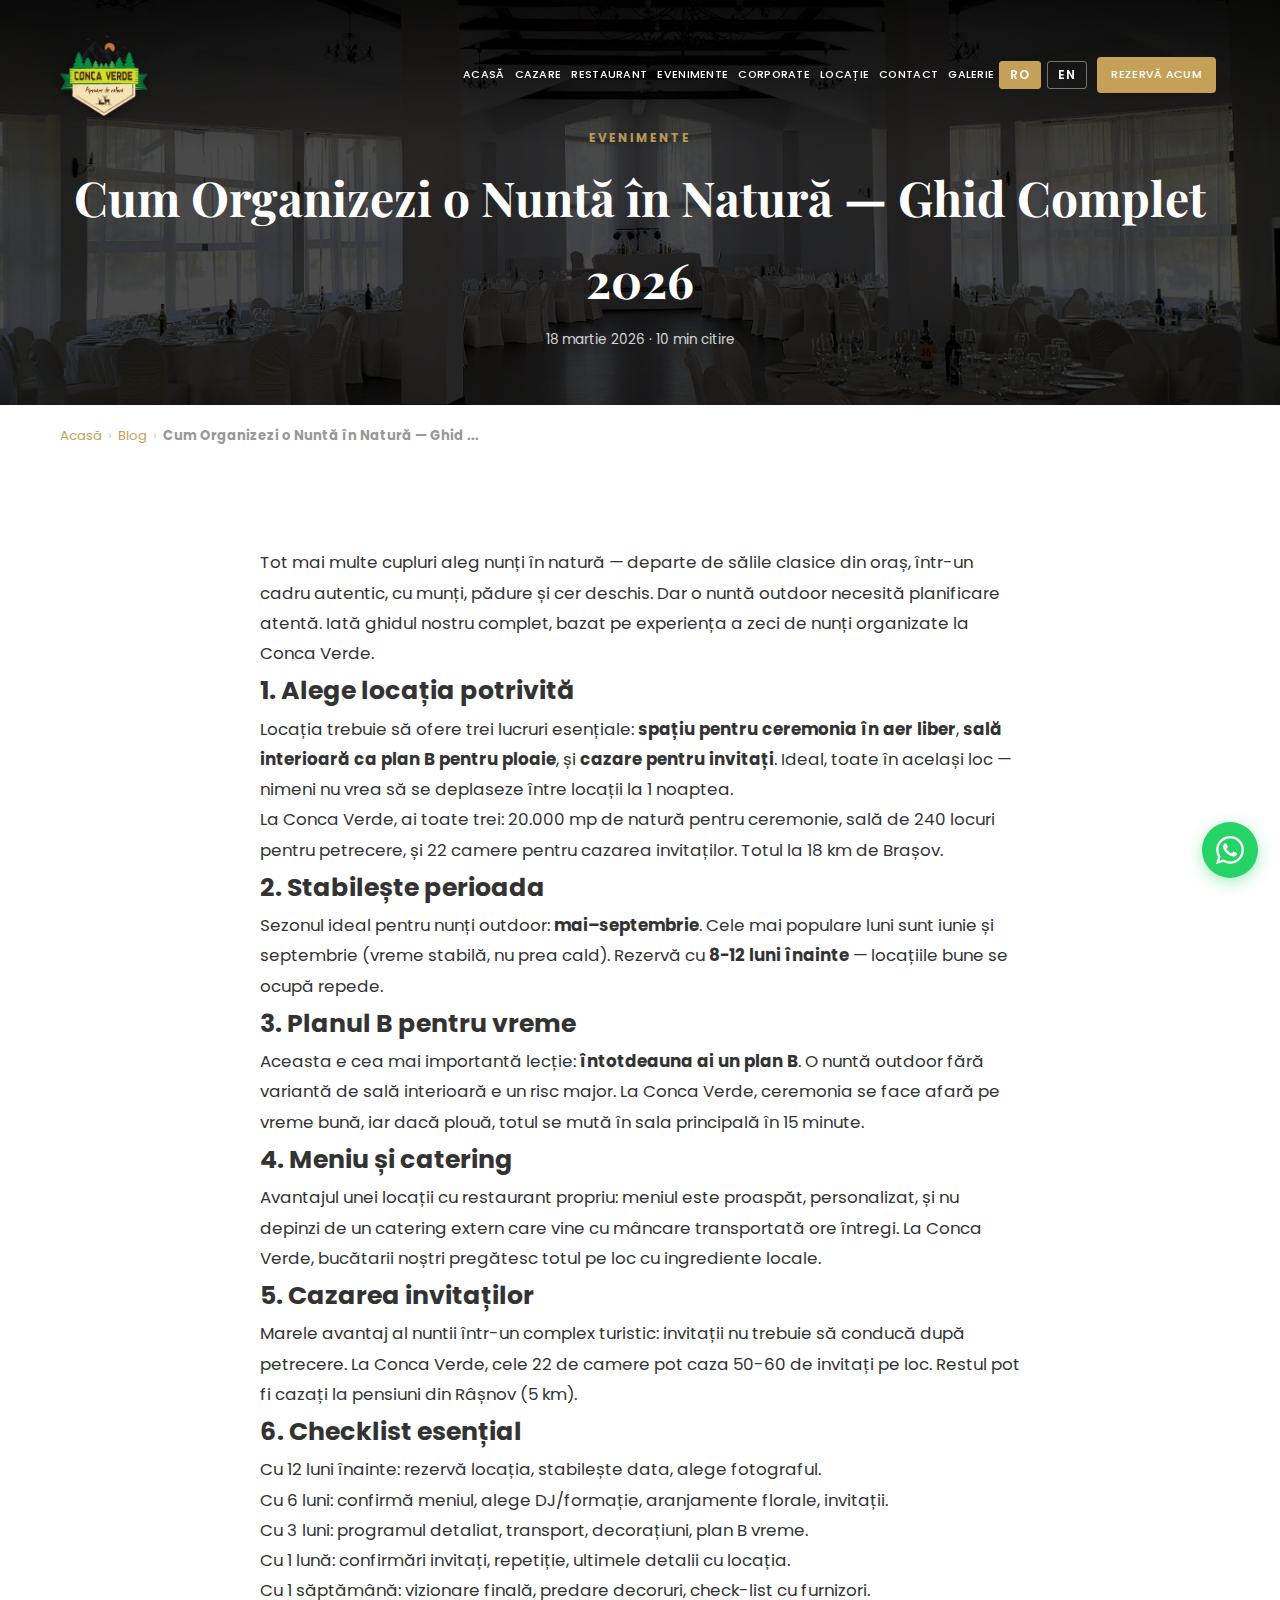
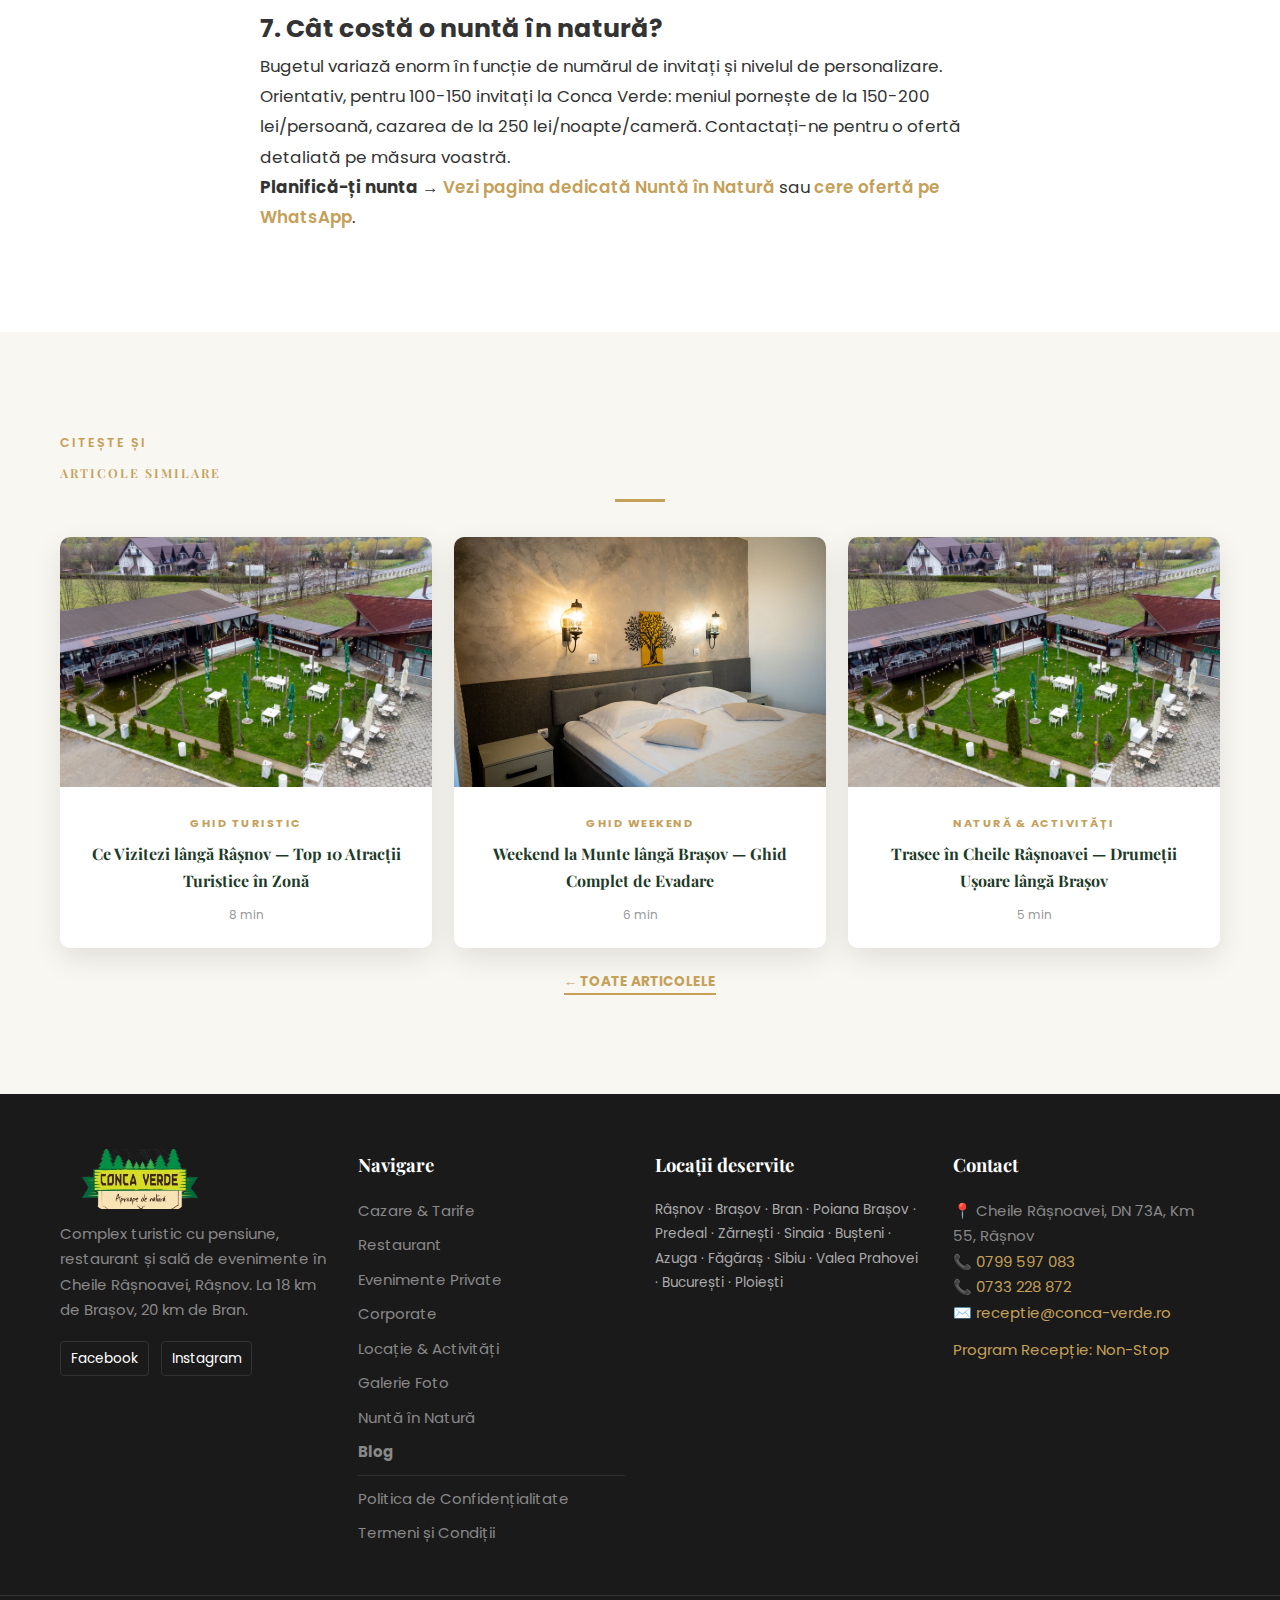
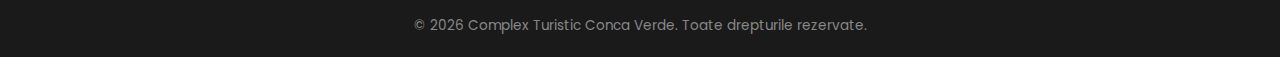
<file: blog-cum-organizezi-nunta-in-natura.html>
<!DOCTYPE html>
<html lang="ro">
<head>
    <meta charset="UTF-8">
    <meta name="viewport" content="width=device-width, initial-scale=1.0">
    <meta name="robots" content="index, follow">
    <meta name="description" content="Ghid pas cu pas: cum organizezi o nuntă în natură lângă Brașov. Checklist, timeline, buget, sfaturi practice. De la ceremonie la cazarea invitaților.">
    <title>Cum Organizezi o Nuntă în Natură — Ghid Complet 2026 | Blog Conca Verde</title>
    <link rel="canonical" href="https://conca-verde.ro/blog-cum-organizezi-nunta-in-natura">

    <meta property="og:title" content="Cum Organizezi o Nuntă în Natură — Ghid Complet 2026">
    <meta property="og:description" content="Ghid pas cu pas: cum organizezi o nuntă în natură lângă Brașov. Checklist, timeline, buget, sfaturi practice. De la ceremonie la cazarea invitaților.">
    <meta property="og:image" content="https://conca-verde.ro/assets/img/nunta.jpg">
    <meta property="og:type" content="article">
    <meta property="og:locale" content="ro_RO">
    <meta property="og:url" content="https://conca-verde.ro/blog-cum-organizezi-nunta-in-natura">
    <meta property="og:site_name" content="Complex Turistic Conca Verde">
    <meta property="article:published_time" content="2026-03-18T08:00:00+02:00">
    <meta name="twitter:card" content="summary_large_image">
    <meta name="twitter:title" content="Cum Organizezi o Nuntă în Natură — Ghid Complet 2026">
    <meta name="twitter:description" content="Ghid pas cu pas: cum organizezi o nuntă în natură lângă Brașov. Checklist, timeline, buget, sfaturi practice. De la ceremonie la cazarea inv">
    <meta name="twitter:image" content="https://conca-verde.ro/assets/img/nunta.jpg">

    <script async src="https://www.googletagmanager.com/gtag/js?id=G-9G7T927GTD"></script>
    <script>window.dataLayer=window.dataLayer||[];function gtag(){dataLayer.push(arguments);}gtag('js',new Date());gtag('config','G-9G7T927GTD');gtag('config','AW-17987940313');</script>

    <meta name="theme-color" content="#1e3a29">
    <link rel="icon" type="image/png" href="assets/img/favicon.png">
    <link rel="apple-touch-icon" href="assets/img/favicon.png">
    <link rel="stylesheet" href="assets/css/style.css">
    <link rel="preconnect" href="https://fonts.googleapis.com">
    <link rel="preconnect" href="https://fonts.gstatic.com" crossorigin>
    <link href="https://fonts.googleapis.com/css2?family=Playfair+Display:wght@500;600;700;800&family=Poppins:wght@300;400;500;600&display=swap" rel="stylesheet">

    <script type="application/ld+json">
    {"@context":"https://schema.org","@type":"BlogPosting","headline":"Cum Organizezi o Nuntă în Natură — Ghid Complet 2026","description":"Ghid pas cu pas: cum organizezi o nuntă în natură lângă Brașov. Checklist, timeline, buget, sfaturi practice. De la ceremonie la cazarea invitaților.","image":"https://conca-verde.ro/assets/img/sala-mare.jpg","datePublished":"2026-03-18T08:00:00+02:00","author":{"@type":"Organization","name":"Complex Turistic Conca Verde"},"publisher":{"@type":"Organization","name":"Complex Turistic Conca Verde","logo":{"@type":"ImageObject","url":"https://conca-verde.ro/assets/img/logo.png"}},"mainEntityOfPage":"https://conca-verde.ro/blog-cum-organizezi-nunta-in-natura"}
    </script>
    <script type="application/ld+json">
    {"@context":"https://schema.org","@type":"BreadcrumbList","itemListElement":[{"@type":"ListItem","position":1,"name":"Acasă","item":"https://conca-verde.ro/"},{"@type":"ListItem","position":2,"name":"Blog","item":"https://conca-verde.ro/blog"},{"@type":"ListItem","position":3,"name":"Cum Organizezi o Nuntă în Natură — Ghid Complet 20","item":"https://conca-verde.ro/blog-cum-organizezi-nunta-in-natura"}]}
    </script>
</head>
<body data-page="blog">
    <a href="#main" class="skip-link">Sari la conținut</a>

    <header id="navbar">
        <a href="/" class="logo-container">
            <img src="assets/img/logo.png" alt="Conca Verde Logo" class="site-logo" width="180" height="50">
        </a>
        <nav aria-label="Navigare principală">
        <div class="hamburger" aria-label="Deschide meniul de navigare" role="button" tabindex="0">
            <span></span><span></span><span></span>
        </div>
        <ul class="nav-links" id="navLinks">
            <li><a href="/"><span data-lang="ro">Acasă</span><span data-lang="en">Home</span></a></li>
            <li><a href="cazare.html"><span data-lang="ro">Cazare</span><span data-lang="en">Rooms</span></a></li>
            <li><a href="restaurant.html">Restaurant</a></li>
            <li><a href="evenimente.html"><span data-lang="ro">Evenimente</span><span data-lang="en">Events</span></a></li>
            <li><a href="corporate.html">Corporate</a></li>
            <li><a href="locatie-activitati.html"><span data-lang="ro">Locație</span><span data-lang="en">Location</span></a></li>
            <li><a href="contact.html">Contact</a></li>
            <li><a href="galerie.html"><span data-lang="ro">Galerie</span><span data-lang="en">Gallery</span></a></li>
            <div class="lang-switcher">
                <button class="lang-btn active" onclick="setLang('ro')">RO</button>
                <button class="lang-btn" onclick="setLang('en')">EN</button>
            </div>
            <li><a href="https://wa.me/40799597083?text=Bun%C4%83%20ziua%21%20Doresc%20informa%C8%9Bii%20despre%20Conca%20Verde." target="_blank" rel="noopener noreferrer" class="btn-nav"><span data-lang="ro">Rezervă Acum</span><span data-lang="en">Book Now</span></a></li>
        </ul>
        </nav>
    </header>

    <main>

    <section class="page-header" style="background-image: linear-gradient(rgba(0,0,0,0.5), rgba(0,0,0,0.5)), url('assets/img/nunta.jpg'); min-height:300px;">
        <div class="header-content">
            <span style="color:var(--gold); font-size:0.75rem; font-weight:700; text-transform:uppercase; letter-spacing:2px;">Evenimente</span>
            <h1 style="margin-top:8px;">Cum Organizezi o Nuntă în Natură — Ghid Complet 2026</h1>
            <p style="font-size:0.85rem; opacity:0.8;">18 martie 2026 · 10 min citire</p>
        </div>
    </section>

    <div class="container" style="padding-top:8px;">
        <nav class="breadcrumbs" aria-label="Breadcrumb">
            <a href="/"><span data-lang="ro">Acasă</span><span data-lang="en">Home</span></a><span class="sep">›</span><a href="blog.html">Blog</a><span class="sep">›</span><strong>Cum Organizezi o Nuntă în Natură — Ghid ...</strong>
        </nav>
    </div>

    <article class="container spatiu-mare" id="main" style="max-width:800px;">
        <div data-lang="ro" class="blog-content" style="font-size:1.05rem; line-height:1.8; color:var(--text-dark, #333);">
<p>Tot mai multe cupluri aleg nunți în natură — departe de sălile clasice din oraș, într-un cadru autentic, cu munți, pădure și cer deschis. Dar o nuntă outdoor necesită planificare atentă. Iată ghidul nostru complet, bazat pe experiența a zeci de nunți organizate la Conca Verde.</p>

<h2>1. Alege locația potrivită</h2>
<p>Locația trebuie să ofere trei lucruri esențiale: <strong>spațiu pentru ceremonia în aer liber</strong>, <strong>sală interioară ca plan B pentru ploaie</strong>, și <strong>cazare pentru invitați</strong>. Ideal, toate în același loc — nimeni nu vrea să se deplaseze între locații la 1 noaptea.</p>
<p>La Conca Verde, ai toate trei: 20.000 mp de natură pentru ceremonie, sală de 240 locuri pentru petrecere, și 22 camere pentru cazarea invitaților. Totul la 18 km de Brașov.</p>

<h2>2. Stabilește perioada</h2>
<p>Sezonul ideal pentru nunți outdoor: <strong>mai–septembrie</strong>. Cele mai populare luni sunt iunie și septembrie (vreme stabilă, nu prea cald). Rezervă cu <strong>8-12 luni înainte</strong> — locațiile bune se ocupă repede.</p>

<h2>3. Planul B pentru vreme</h2>
<p>Aceasta e cea mai importantă lecție: <strong>întotdeauna ai un plan B</strong>. O nuntă outdoor fără variantă de sală interioară e un risc major. La Conca Verde, ceremonia se face afară pe vreme bună, iar dacă plouă, totul se mută în sala principală în 15 minute.</p>

<h2>4. Meniu și catering</h2>
<p>Avantajul unei locații cu restaurant propriu: meniul este proaspăt, personalizat, și nu depinzi de un catering extern care vine cu mâncare transportată ore întregi. La Conca Verde, bucătarii noștri pregătesc totul pe loc cu ingrediente locale.</p>

<h2>5. Cazarea invitaților</h2>
<p>Marele avantaj al nuntii într-un complex turistic: invitații nu trebuie să conducă după petrecere. La Conca Verde, cele 22 de camere pot caza 50-60 de invitați pe loc. Restul pot fi cazați la pensiuni din Râșnov (5 km).</p>

<h2>6. Checklist esențial</h2>
<p>Cu 12 luni înainte: rezervă locația, stabilește data, alege fotograful.<br>
Cu 6 luni: confirmă meniul, alege DJ/formație, aranjamente florale, invitații.<br>
Cu 3 luni: programul detaliat, transport, decorațiuni, plan B vreme.<br>
Cu 1 lună: confirmări invitați, repetiție, ultimele detalii cu locația.<br>
Cu 1 săptămână: vizionare finală, predare decoruri, check-list cu furnizori.</p>

<h2>7. Cât costă o nuntă în natură?</h2>
<p>Bugetul variază enorm în funcție de numărul de invitați și nivelul de personalizare. Orientativ, pentru 100-150 invitați la Conca Verde: meniul pornește de la 150-200 lei/persoană, cazarea de la 250 lei/noapte/cameră. Contactați-ne pentru o ofertă detaliată pe măsura voastră.</p>

<p><strong>Planifică-ți nunta →</strong> <a href="/nunta" style="color:var(--gold); font-weight:600;">Vezi pagina dedicată Nuntă în Natură</a> sau <a href="https://wa.me/40799597083?text=Bună%20ziua!%20Doresc%20o%20ofertă%20pentru%20nuntă%20la%20Conca%20Verde." target="_blank" style="color:var(--gold); font-weight:600;">cere ofertă pe WhatsApp</a>.</p>
        </div>
        <div data-lang="en" class="blog-content" style="font-size:1.05rem; line-height:1.8; color:var(--text-dark, #333);">
<p>More and more couples choose weddings in nature. But an outdoor wedding needs careful planning. Here's our complete guide.</p>

<h2>1. Choose the right venue</h2>
<p>The venue must offer three essentials: outdoor ceremony space, indoor hall as rain backup, and guest accommodation. At Conca Verde, you have all three.</p>

<h2>Plan your wedding →</h2>
<p><a href="/nunta" style="color:var(--gold); font-weight:600;">See our Wedding in Nature page</a></p>
        </div>
    </article>

    <!-- Related Articles -->
    <section class="bg-sand spatiu-mare">
        <div class="container">
            <div class="section-header">
                <span><span data-lang="ro">Citește și</span><span data-lang="en">Also read</span></span>
                <h2><span data-lang="ro">Articole similare</span><span data-lang="en">Related articles</span></h2>
                <div class="line center"></div>
            </div>
            <div class="grid-3">
            <a href="blog-ce-vizitezi-langa-rasnov.html" class="service-card" style="text-decoration:none; color:inherit;">
                <div class="card-img-wrap"><img src="assets/img/exterior.jpeg" alt="Ce Vizitezi lângă Râșnov — Top 10 Atracții Turistice în Zonă" width="400" height="267" loading="lazy"></div>
                <div class="card-body">
                    <span style="color:var(--gold); font-size:0.7rem; font-weight:700; text-transform:uppercase; letter-spacing:1.5px;">Ghid Turistic</span>
                    <h3 style="font-size:1rem; margin:6px 0; color:var(--primary);">Ce Vizitezi lângă Râșnov — Top 10 Atracții Turistice în Zonă</h3>
                    <span style="font-size:0.75rem; color:#999;">8 min</span>
                </div>
            </a>
            <a href="blog-weekend-la-munte-langa-brasov.html" class="service-card" style="text-decoration:none; color:inherit;">
                <div class="card-img-wrap"><img src="assets/img/cazare-card.jpeg" alt="Weekend la Munte lângă Brașov — Ghid Complet de Evadare" width="400" height="267" loading="lazy"></div>
                <div class="card-body">
                    <span style="color:var(--gold); font-size:0.7rem; font-weight:700; text-transform:uppercase; letter-spacing:1.5px;">Ghid Weekend</span>
                    <h3 style="font-size:1rem; margin:6px 0; color:var(--primary);">Weekend la Munte lângă Brașov — Ghid Complet de Evadare</h3>
                    <span style="font-size:0.75rem; color:#999;">6 min</span>
                </div>
            </a>
            <a href="blog-trasee-cheile-rasnoavei.html" class="service-card" style="text-decoration:none; color:inherit;">
                <div class="card-img-wrap"><img src="assets/img/exterior.jpeg" alt="Trasee în Cheile Râșnoavei — Drumeții Ușoare lângă Brașov" width="400" height="267" loading="lazy"></div>
                <div class="card-body">
                    <span style="color:var(--gold); font-size:0.7rem; font-weight:700; text-transform:uppercase; letter-spacing:1.5px;">Natură & Activități</span>
                    <h3 style="font-size:1rem; margin:6px 0; color:var(--primary);">Trasee în Cheile Râșnoavei — Drumeții Ușoare lângă Brașov</h3>
                    <span style="font-size:0.75rem; color:#999;">5 min</span>
                </div>
            </a>
            </div>
            <div style="text-align:center; margin-top:20px;">
                <a href="blog.html" class="btn-link" style="color:var(--gold);">← <span data-lang="ro">Toate articolele</span><span data-lang="en">All articles</span></a>
            </div>
        </div>
    </section>

    <a href="https://wa.me/40799597083?text=Bun%C4%83%20ziua%21%20Doresc%20informa%C8%9Bii%20despre%20Conca%20Verde." target="_blank" rel="noopener" class="wa-float" aria-label="WhatsApp">
        <span class="wa-float-label"><span data-lang="ro">Scrie-ne pe WhatsApp</span><span data-lang="en">Message us on WhatsApp</span></span>
        <svg viewBox="0 0 24 24"><path d="M17.472 14.382c-.297-.149-1.758-.867-2.03-.967-.273-.099-.471-.148-.67.15-.197.297-.767.966-.94 1.164-.173.199-.347.223-.644.075-.297-.15-1.255-.463-2.39-1.475-.883-.788-1.48-1.761-1.653-2.059-.173-.297-.018-.458.13-.606.134-.133.298-.347.446-.52.149-.174.198-.298.298-.497.099-.198.05-.371-.025-.52-.075-.149-.669-1.612-.916-2.207-.242-.579-.487-.5-.669-.51-.173-.008-.371-.01-.57-.01-.198 0-.52.074-.792.372-.272.297-1.04 1.016-1.04 2.479 0 1.462 1.065 2.875 1.213 3.074.149.198 2.096 3.2 5.077 4.487.709.306 1.262.489 1.694.625.712.227 1.36.195 1.871.118.571-.085 1.758-.719 2.006-1.413.248-.694.248-1.289.173-1.413-.074-.124-.272-.198-.57-.347m-5.421 7.403h-.004a9.87 9.87 0 01-5.031-1.378l-.361-.214-3.741.982.998-3.648-.235-.374a9.86 9.86 0 01-1.51-5.26c.001-5.45 4.436-9.884 9.888-9.884 2.64 0 5.122 1.03 6.988 2.898a9.825 9.825 0 012.893 6.994c-.003 5.45-4.437 9.884-9.885 9.884m8.413-18.297A11.815 11.815 0 0012.05 0C5.495 0 .16 5.335.157 11.892c0 2.096.547 4.142 1.588 5.945L.057 24l6.305-1.654a11.882 11.882 0 005.683 1.448h.005c6.554 0 11.89-5.335 11.893-11.893a11.821 11.821 0 00-3.48-8.413z"/></svg>
    </a>

    </main>

    <footer>
        <div class="container grid-footer">
            <div class="footer-col">
                <img src="assets/img/logo.png" alt="Conca Verde Logo" style="height: 60px; margin-bottom: 12px;" width="160" height="60" loading="lazy">
                <p>Complex turistic cu pensiune, restaurant și sală de evenimente în Cheile Râșnoavei, Râșnov. La 18 km de Brașov, 20 km de Bran.</p>
                <div class="social-links">
                    <a href="https://www.facebook.com/profile.php?id=100057072535199" target="_blank" rel="noopener">Facebook</a>
                    <a href="https://www.instagram.com/conca.verde/" target="_blank" rel="noopener">Instagram</a>
                </div>
            </div>
            <div class="footer-col">
                <h4 class="footer-title"><span data-lang="ro">Navigare</span><span data-lang="en">Navigation</span></h4>
                <ul>
                    <li><a href="cazare.html">Cazare &amp; Tarife</a></li>
                    <li><a href="restaurant.html">Restaurant</a></li>
                    <li><a href="evenimente.html">Evenimente Private</a></li>
                    <li><a href="corporate.html">Corporate</a></li>
                    <li><a href="locatie-activitati.html">Locație &amp; Activități</a></li>
                    <li><a href="galerie.html"><span data-lang="ro">Galerie Foto</span><span data-lang="en">Photo Gallery</span></a></li>
                    <li><a href="nunta.html"><span data-lang="ro">Nuntă în Natură</span><span data-lang="en">Wedding in Nature</span></a></li>
                    <li><a href="blog.html"><strong>Blog</strong></a></li>
                    <li style="margin-top:10px; padding-top:10px; border-top:1px solid rgba(255,255,255,0.1);"><a href="politica-confidentialitate.html">Politica de Confidențialitate</a></li>
                    <li><a href="termeni.html">Termeni și Condiții</a></li>
                </ul>
            </div>
            <div class="footer-col">
                <h4 class="footer-title"><span data-lang="ro">Locații deservite</span><span data-lang="en">Areas Served</span></h4>
                <p style="font-size:0.85rem; line-height:1.8; color:#aaa;">Râșnov · Brașov · Bran · Poiana Brașov · Predeal · Zărnești · Sinaia · Bușteni · Azuga · Făgăraș · Sibiu · Valea Prahovei · București · Ploiești</p>
            </div>
            <div class="footer-col">
                <h4 class="footer-title">Contact</h4>
                <p>📍 Cheile Râșnoavei, DN 73A, Km 55, Râșnov</p>
                <p>📞 <a href="tel:+40799597083" style="color:#c5a059;">0799 597 083</a></p>
                <p>📞 <a href="tel:+40733228872" style="color:#c5a059;">0733 228 872</a></p>
                <p>✉️ <a href="mailto:receptie@conca-verde.ro" style="color:#c5a059;">receptie@conca-verde.ro</a></p>
                <p class="highlight-gold"><span data-lang="ro">Program Recepție: Non-Stop</span><span data-lang="en">Reception: 24/7</span></p>
            </div>
        </div>
        <div class="copyright">
            &copy; 2026 Complex Turistic Conca Verde. <span data-lang="ro">Toate drepturile rezervate.</span><span data-lang="en">All rights reserved.</span>
        </div>
    </footer>

    <script>
    document.addEventListener('DOMContentLoaded', function(){
        document.querySelectorAll('a[href*="wa.me"]').forEach(function(el){
            el.addEventListener('click', function(){
                if(typeof gtag==='function') gtag('event','generate_lead',{event_category:'contact',event_label:'whatsapp_click',article:'blog-cum-organizezi-nunta-in-natura',page:location.pathname});
            });
        });
    });
    </script>
    <script src="script.js"></script>
    <script src="assets/js/newsletter-popup.js" defer></script>
</body>
</html>
</file>
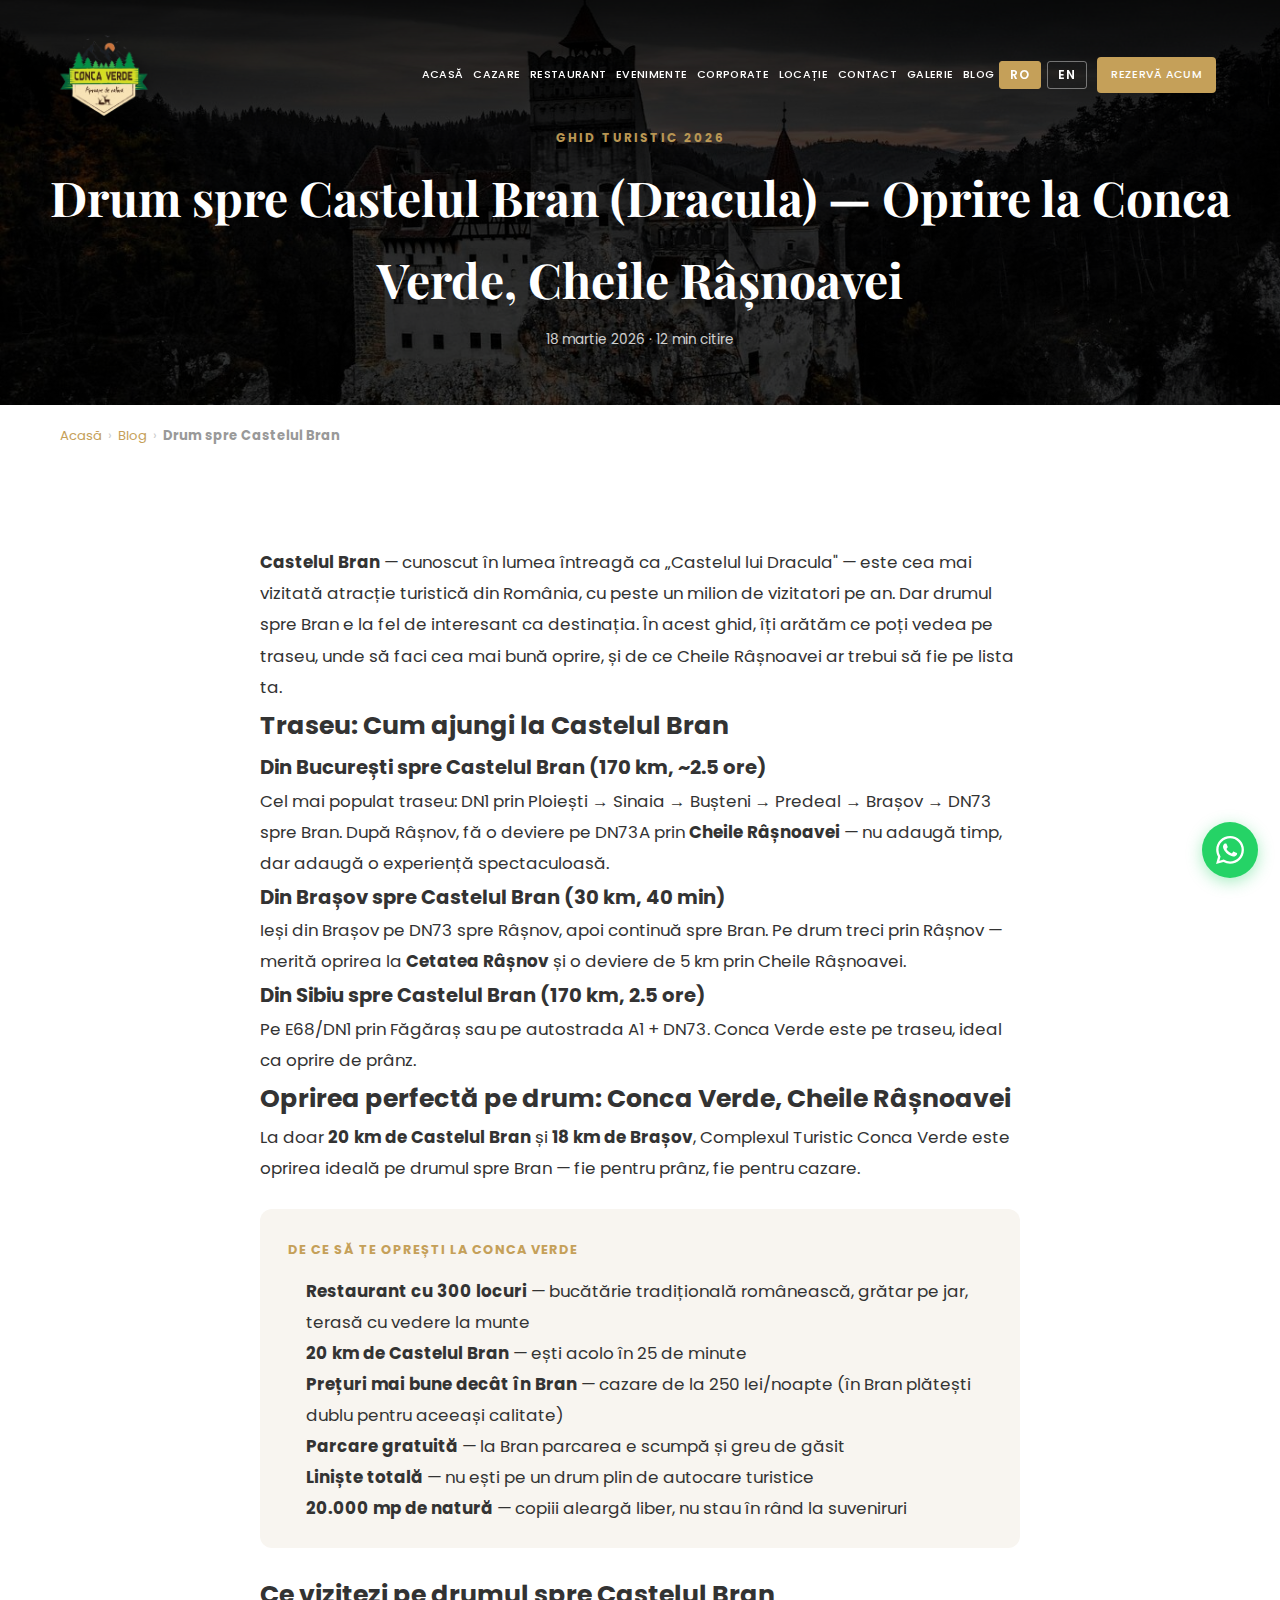
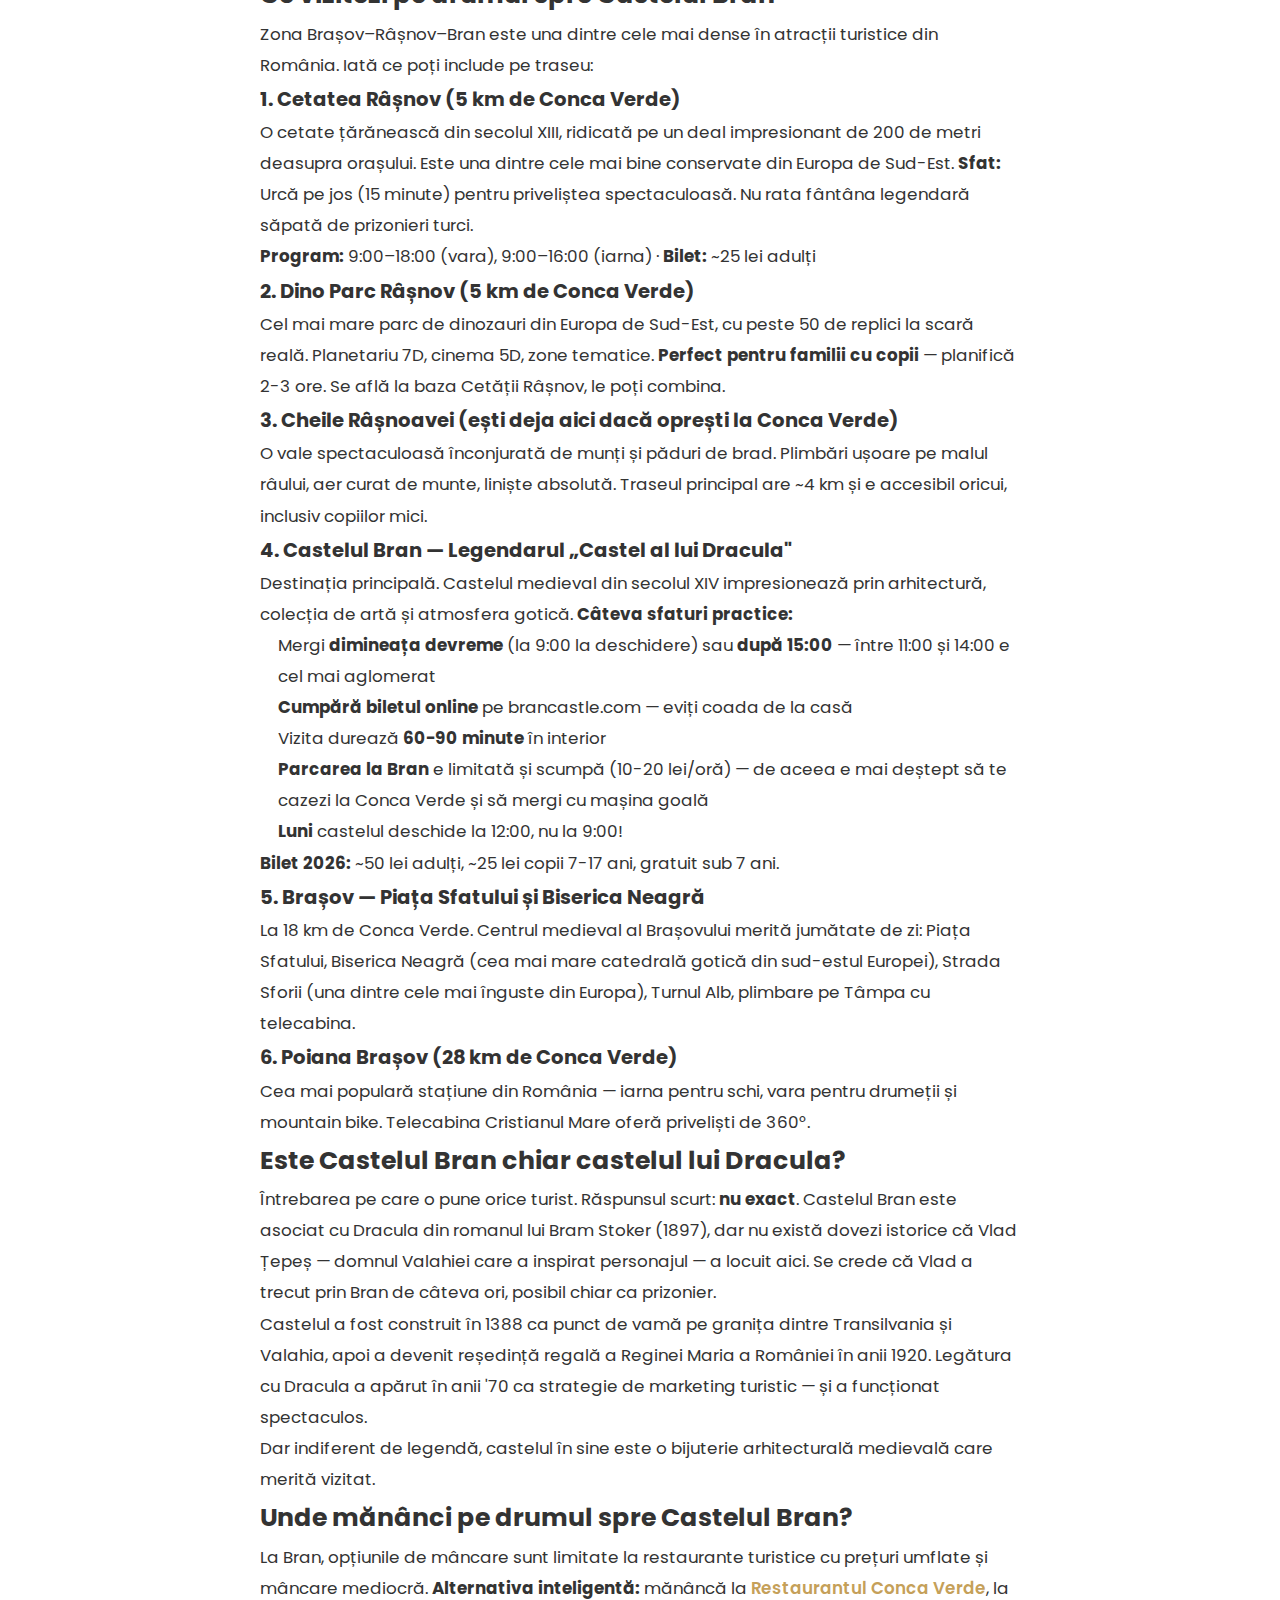
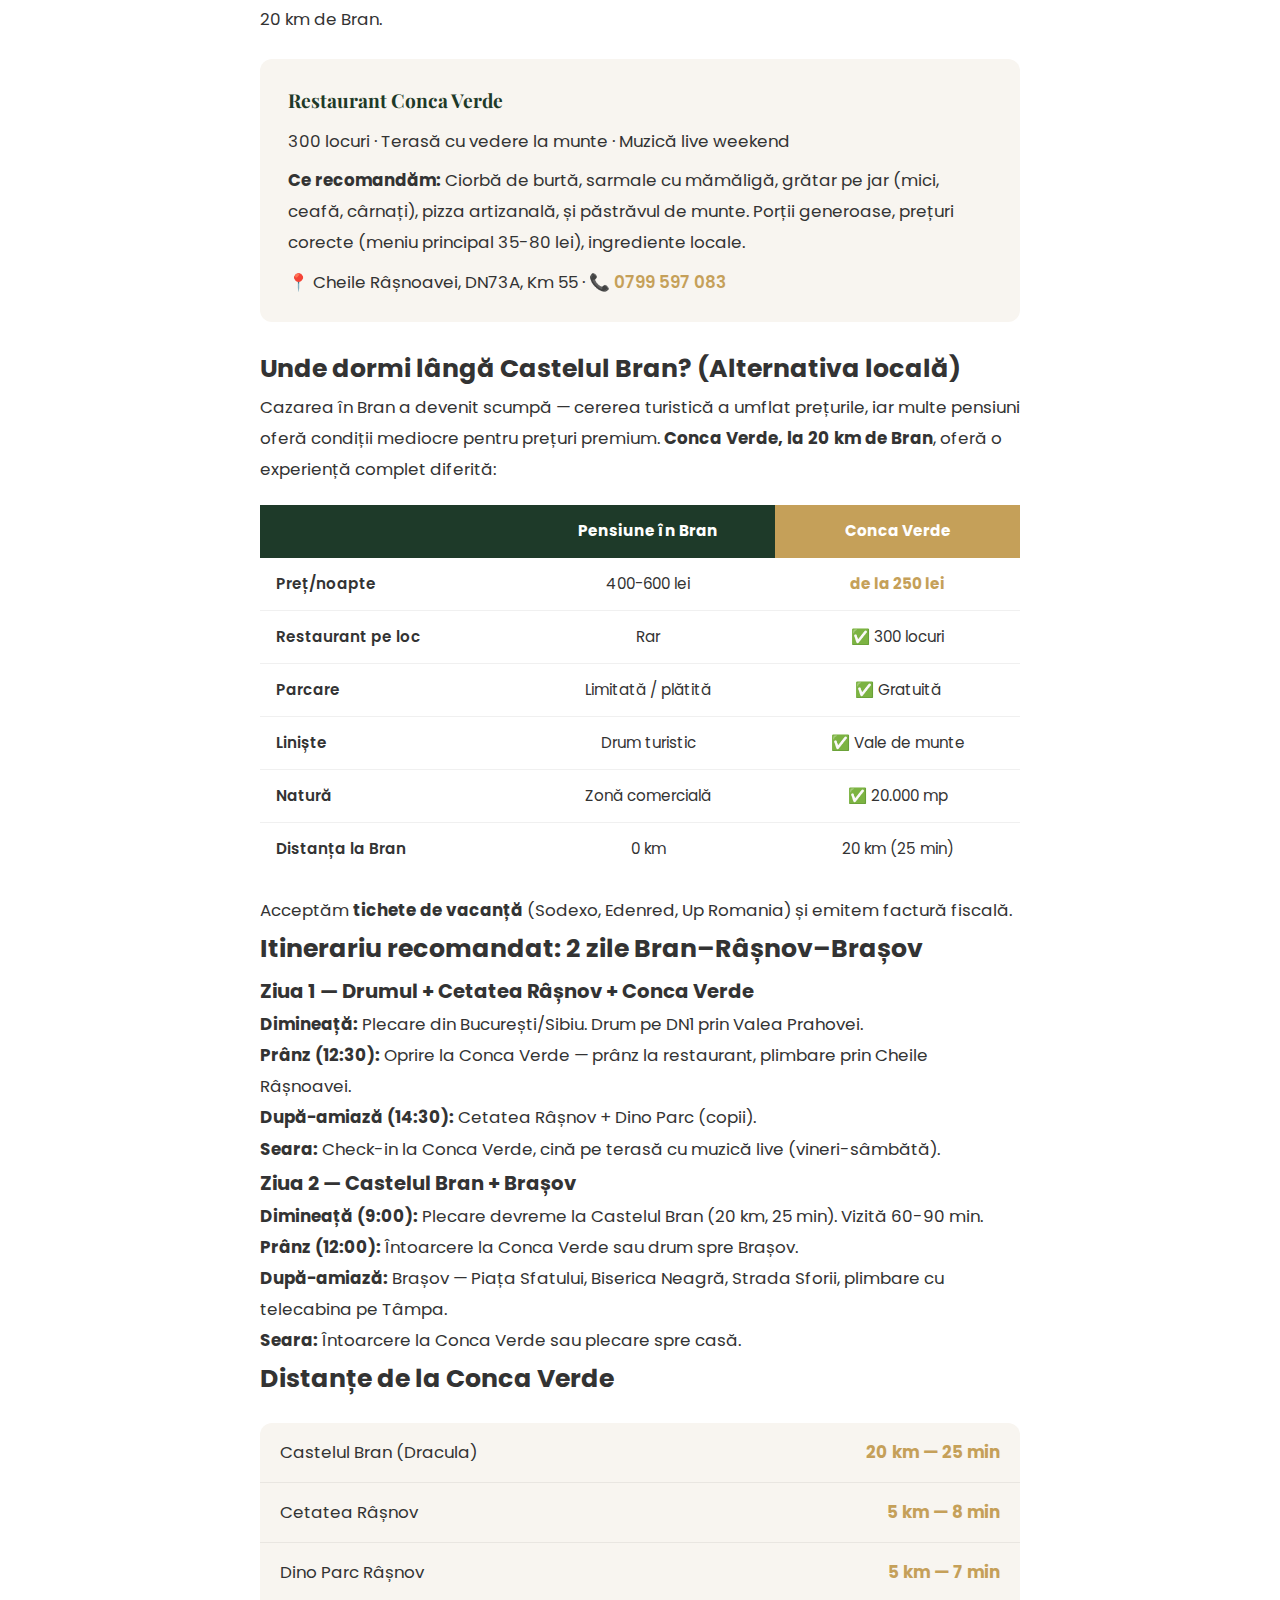
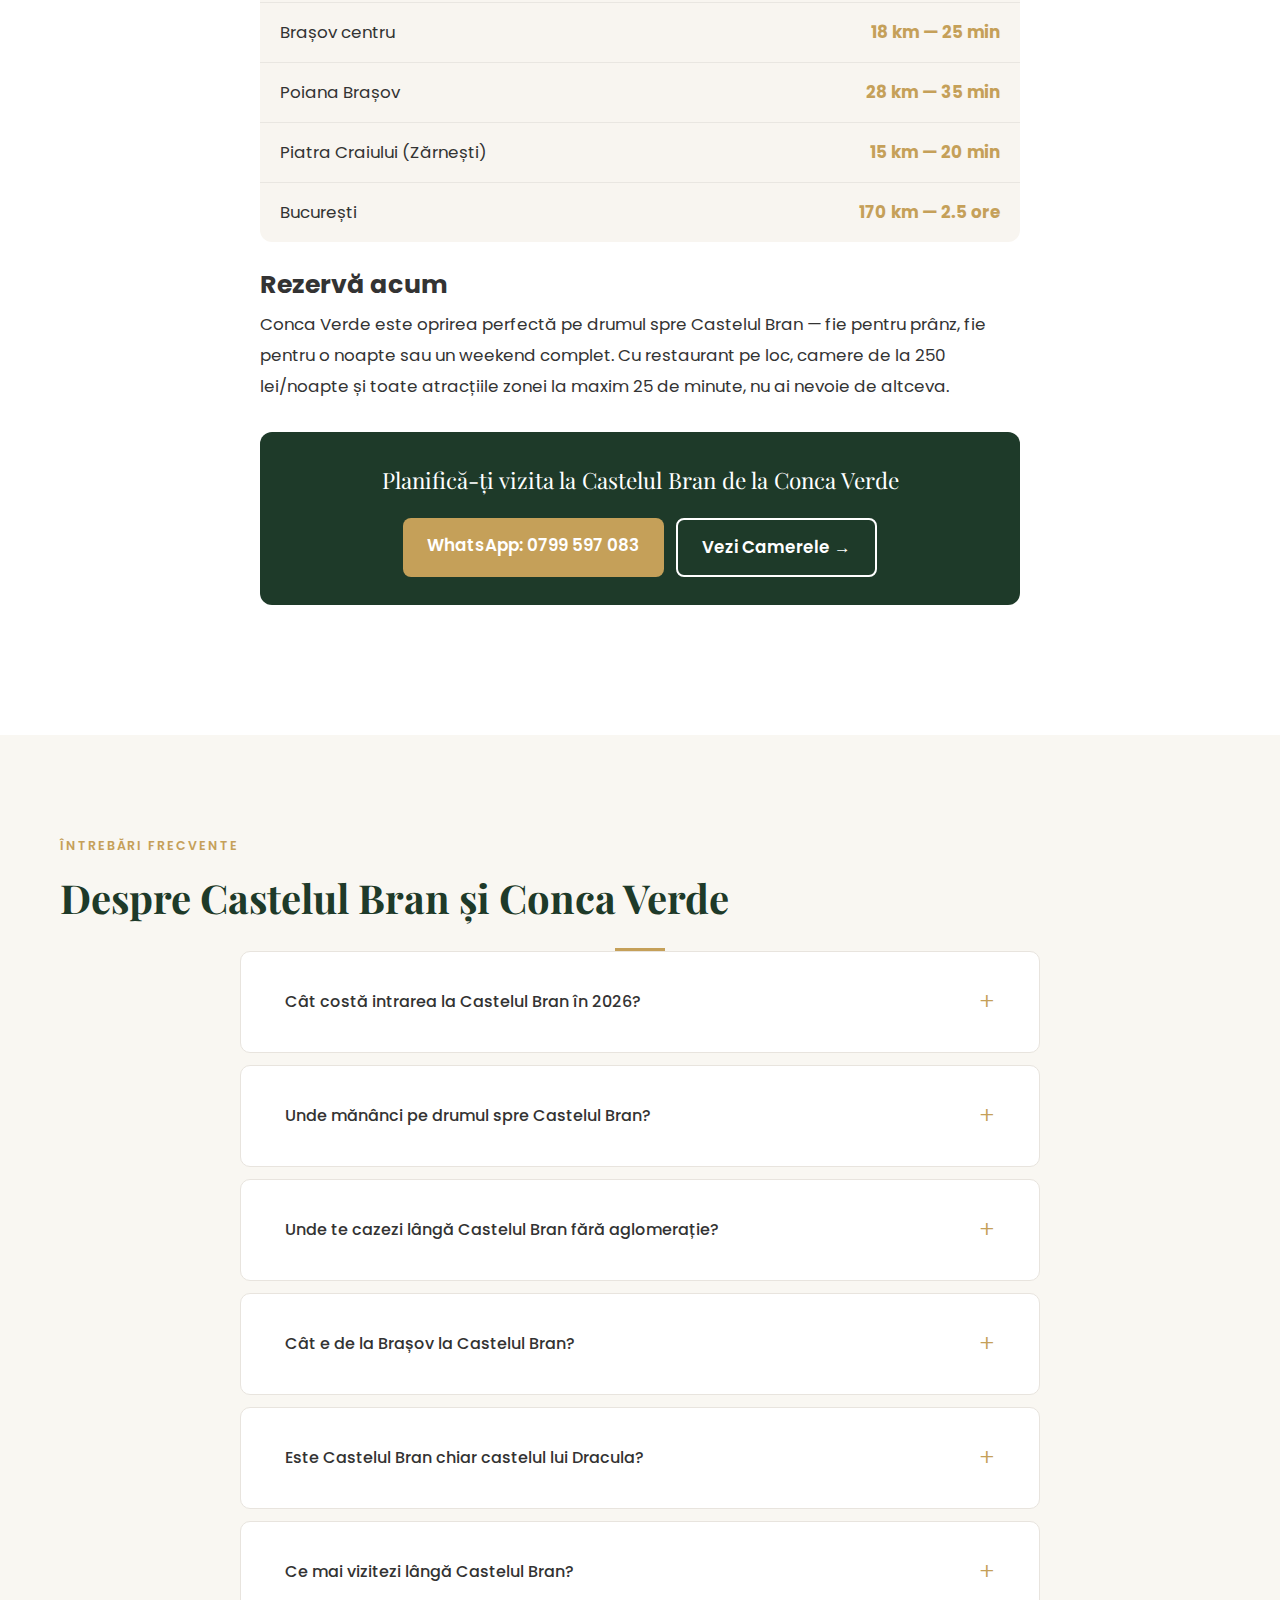
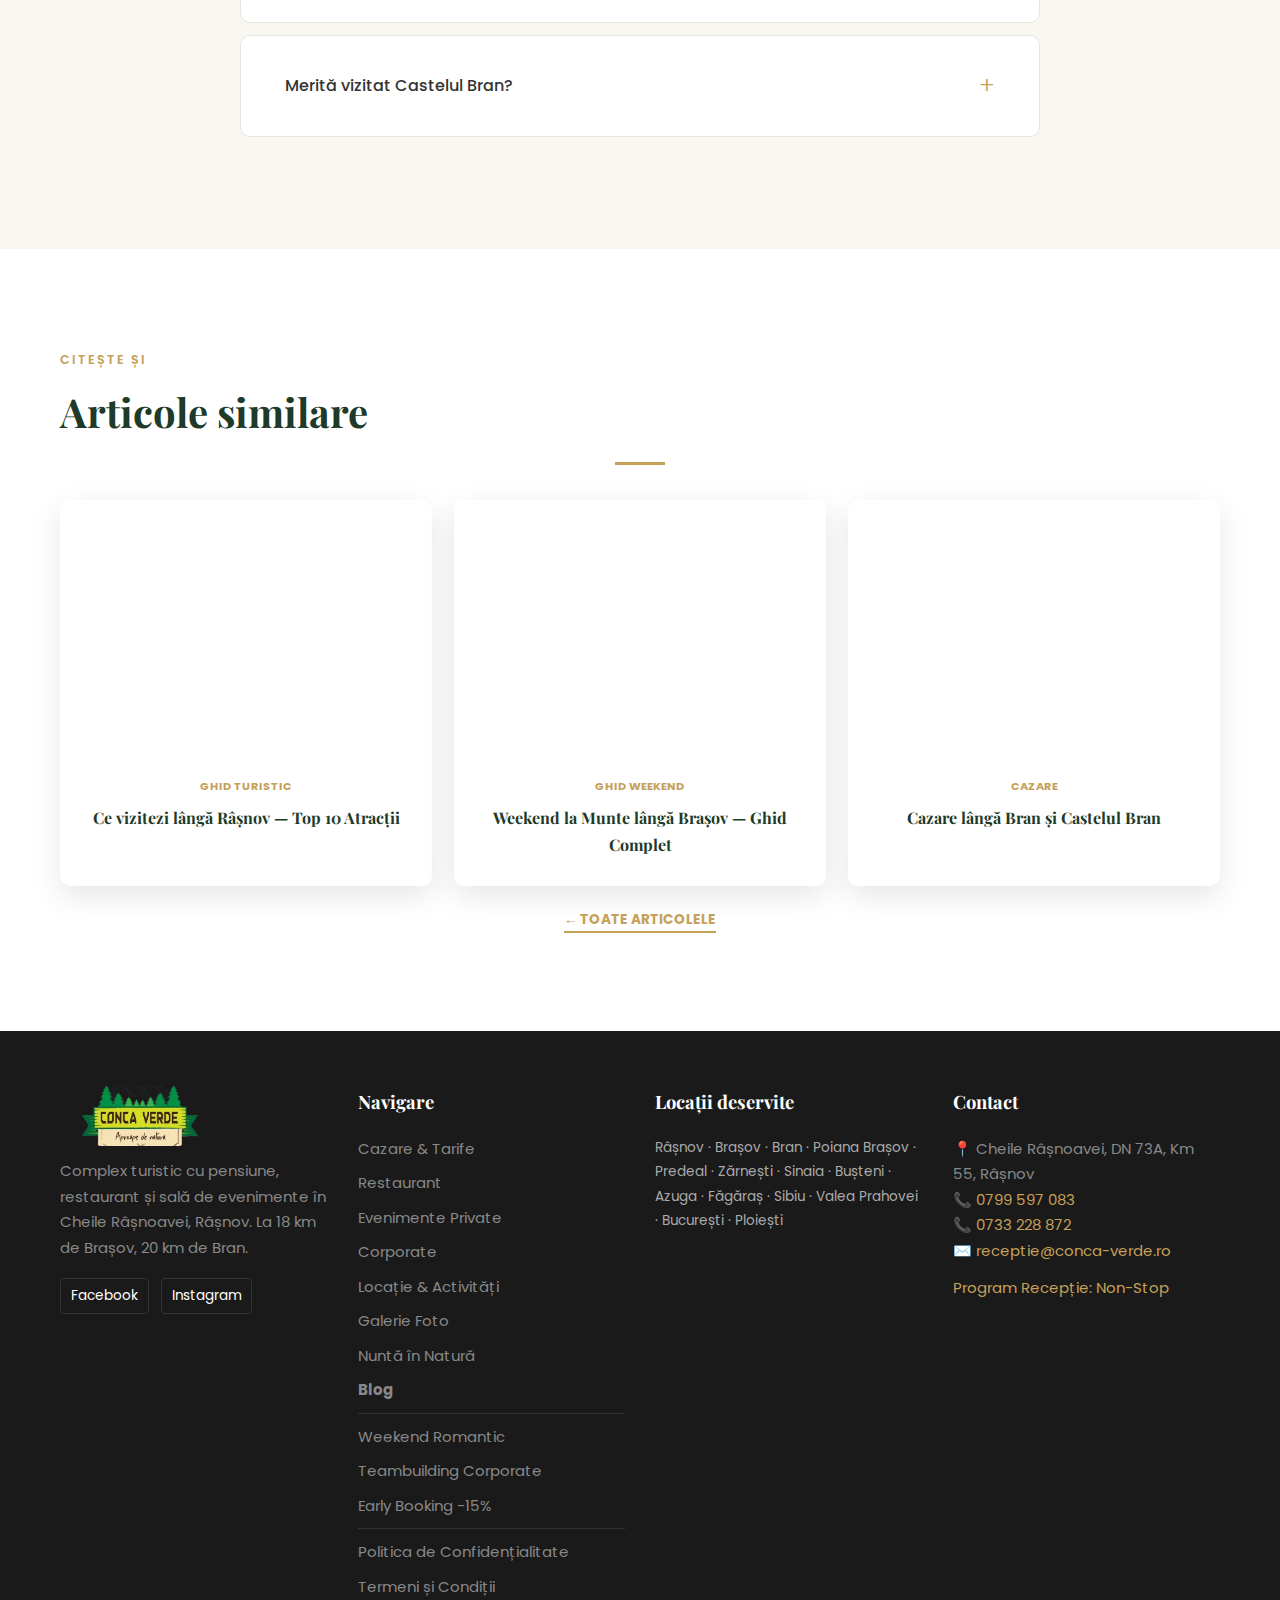
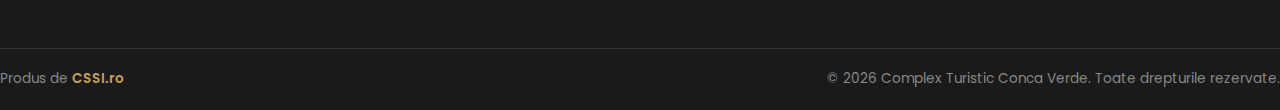
<file: blog-drum-spre-castelul-bran.html>
<!DOCTYPE html>
<html lang="ro">
<head>
    <meta charset="UTF-8">
    <meta name="viewport" content="width=device-width, initial-scale=1.0">
    <meta name="robots" content="index, follow">
    <meta name="description" content="Drum spre Castelul Bran (Dracula) — oprire la Conca Verde, Cheile Râșnoavei. Ce vizitezi pe traseu, unde mănânci, unde dormi. Ghid complet 2026 cu sfaturi locale.">
    <title>Drum spre Castelul Bran (Dracula) — Oprire la Conca Verde | Ghid Complet 2026</title>
    <link rel="canonical" href="https://conca-verde.ro/blog-drum-spre-castelul-bran">

    <!-- Open Graph -->
    <meta property="og:title" content="Drum spre Castelul Bran (Dracula) — Oprire la Conca Verde | Ghid 2026">
    <meta property="og:description" content="Ghid complet pe drumul spre Castelul Bran. Ce vizitezi, unde mănânci, unde dormi lângă Bran. Sfaturi locale, atracții pe traseu, distanțe și costuri.">
    <meta property="og:image" content="https://conca-verde.ro/assets/img/castelul-bran.jpg">
    <meta property="og:type" content="article">
    <meta property="og:locale" content="ro_RO">
    <meta property="og:url" content="https://conca-verde.ro/blog-drum-spre-castelul-bran">
    <meta property="og:site_name" content="Complex Turistic Conca Verde">
    <meta property="article:published_time" content="2026-03-18T08:00:00+02:00">
    <meta name="twitter:card" content="summary_large_image">
    <meta name="twitter:title" content="Drum spre Castelul Bran (Dracula) — Ghid Complet 2026">
    <meta name="twitter:description" content="Ce vizitezi pe drumul spre Castelul Bran, unde mănânci, unde dormi. Ghid local cu sfaturi, distanțe, costuri.">
    <meta name="twitter:image" content="https://conca-verde.ro/assets/img/castelul-bran.jpg">

    <script async src="https://www.googletagmanager.com/gtag/js?id=G-9G7T927GTD"></script>
    <script>window.dataLayer=window.dataLayer||[];function gtag(){dataLayer.push(arguments);}gtag('js',new Date());gtag('config','G-9G7T927GTD');gtag('config','AW-17987940313');</script>

    <meta name="theme-color" content="#1e3a29">
    <link rel="icon" type="image/png" href="assets/img/favicon.png">
    <link rel="apple-touch-icon" href="assets/img/favicon.png">
    <link rel="stylesheet" href="assets/css/style.css">
    <link rel="preconnect" href="https://fonts.googleapis.com">
    <link rel="preconnect" href="https://fonts.gstatic.com" crossorigin>
    <link href="https://fonts.googleapis.com/css2?family=Playfair+Display:wght@500;600;700;800&family=Poppins:wght@300;400;500;600&display=swap" rel="stylesheet">

    <style>
    .faq-list { max-width: 800px; margin: 0 auto; }
    .faq-item { border: 1px solid #e8e4de; border-radius: 10px; margin-bottom: 12px; overflow: hidden; background: #fff; transition: box-shadow 0.3s ease; }
    .faq-item:hover { box-shadow: 0 2px 12px rgba(0,0,0,0.06); }
    .faq-question { width: 100%; display: flex; justify-content: space-between; align-items: center; padding: 18px 24px; background: none; border: none; cursor: pointer; font-family: 'Poppins', sans-serif; font-size: 1rem; font-weight: 500; color: #333; text-align: left; line-height: 1.5; transition: color 0.2s ease; }
    .faq-question:hover { color: #c5a059; }
    .faq-question[aria-expanded='true'] { color: #c5a059; }
    .faq-icon { font-size: 1.5rem; font-weight: 300; color: #c5a059; flex-shrink: 0; margin-left: 16px; transition: transform 0.3s ease; line-height: 1; }
    .faq-question[aria-expanded='true'] .faq-icon { transform: rotate(45deg); }
    .faq-answer { max-height: 0; overflow: hidden; transition: max-height 0.35s ease, padding 0.35s ease; padding: 0 24px; }
    .faq-answer.open { max-height: 300px; padding: 0 24px 20px; }
    .faq-answer p { color: #555; font-size: 0.95rem; line-height: 1.7; margin: 0; }
    @media (max-width: 768px) {
        .faq-question { padding: 15px 18px; font-size: 0.95rem; }
        .faq-answer { padding: 0 18px; }
        .faq-answer.open { padding: 0 18px 16px; }
    }
    </style>

    <!-- Schema.org BlogPosting -->
    <script type="application/ld+json">
    {"@context":"https://schema.org","@type":"BlogPosting","headline":"Drum spre Castelul Bran (Dracula) — Oprire la Conca Verde | Ghid Complet 2026","description":"Ghid complet pe drumul spre Castelul Bran. Ce vizitezi, unde mănânci, unde dormi lângă Bran. Sfaturi locale, atracții pe traseu, distanțe și costuri.","image":"https://conca-verde.ro/assets/img/exterior.jpeg","datePublished":"2026-03-18T08:00:00+02:00","dateModified":"2026-03-18T08:00:00+02:00","author":{"@type":"Organization","name":"Complex Turistic Conca Verde"},"publisher":{"@type":"Organization","name":"Complex Turistic Conca Verde","logo":{"@type":"ImageObject","url":"https://conca-verde.ro/assets/img/logo.png"}},"mainEntityOfPage":"https://conca-verde.ro/blog-drum-spre-castelul-bran","keywords":"Castelul Bran, Dracula, drum spre Bran, cazare lângă Castelul Bran, restaurant lângă Bran, ce vizitezi lângă Bran, Cheile Râșnoavei, Râșnov"}
    </script>
    <!-- BreadcrumbList -->
    <script type="application/ld+json">
    {"@context":"https://schema.org","@type":"BreadcrumbList","itemListElement":[{"@type":"ListItem","position":1,"name":"Acasă","item":"https://conca-verde.ro/"},{"@type":"ListItem","position":2,"name":"Blog","item":"https://conca-verde.ro/blog"},{"@type":"ListItem","position":3,"name":"Drum spre Castelul Bran","item":"https://conca-verde.ro/blog-drum-spre-castelul-bran"}]}
    </script>
    <!-- FAQPage Schema - targeted for featured snippets -->
    <script type="application/ld+json">
    {"@context":"https://schema.org","@type":"FAQPage","mainEntity":[
        {"@type":"Question","name":"Cât costă intrarea la Castelul Bran în 2026?","acceptedAnswer":{"@type":"Answer","text":"Biletul standard pentru adulți costă aproximativ 50 lei (2026). Copiii 7-17 ani: 25 lei. Copiii sub 7 ani intră gratuit. Biletele pot fi cumpărate online sau la casă. Programul: 9:00-18:00 vara, 9:00-16:00 iarna (luni de la 12:00)."}},
        {"@type":"Question","name":"Unde mănânci pe drumul spre Castelul Bran?","acceptedAnswer":{"@type":"Answer","text":"Restaurant Conca Verde se află pe DN73A, în Cheile Râșnoavei, la 20 km de Castelul Bran. Are 300 de locuri, bucătărie tradițională românească, terasă cu vedere la munte și muzică live în weekend. Este cel mai bine cotat restaurant pe traseu."}},
        {"@type":"Question","name":"Unde te cazezi lângă Castelul Bran fără aglomerație?","acceptedAnswer":{"@type":"Answer","text":"Conca Verde, la 20 km de Castelul Bran, în Cheile Râșnoavei. Prețuri de la 250 lei/noapte, mai ieftin și mai liniștit decât pensiunile din Bran. Complex turistic cu restaurant, parcare gratuită și 22 camere cu vedere la munte."}},
        {"@type":"Question","name":"Cât e de la Brașov la Castelul Bran?","acceptedAnswer":{"@type":"Answer","text":"De la Brașov la Castelul Bran sunt aproximativ 30 km (40 minute). Dacă vii din București, poți face oprire la Conca Verde (Cheile Râșnoavei) care e pe traseu, la 20 km de Bran și 18 km de Brașov."}},
        {"@type":"Question","name":"Ce mai vizitezi lângă Castelul Bran?","acceptedAnswer":{"@type":"Answer","text":"În zona Bran-Râșnov: Cetatea Râșnov (5 km de Conca Verde), Dino Parc Râșnov, Cheile Râșnoavei, Piatra Craiului (acces din Zărnești), centrul istoric Brașov (18 km), Poiana Brașov (28 km). Toate sunt la maxim 35 minute de Conca Verde."}},
        {"@type":"Question","name":"Merită vizitat Castelul Bran?","acceptedAnswer":{"@type":"Answer","text":"Da, Castelul Bran merită vizitat cel puțin o dată. Dincolo de legenda lui Dracula, este o clădire medievală impresionantă cu o colecție fascinantă de mobilier și artă. Sfat local: mergi dimineața devreme (la deschidere) sau după ora 15:00 pentru a evita grupurile mari de turiști."}},
        {"@type":"Question","name":"Este Castelul Bran chiar castelul lui Dracula?","acceptedAnswer":{"@type":"Answer","text":"Nu în mod direct. Castelul Bran este asociat cu legenda lui Dracula din romanul lui Bram Stoker, dar nu există dovezi că Vlad Țepeș (inspirația pentru personajul Dracula) a locuit aici. A fost folosit ca punct vamal și reședință regală. Legătura cu Dracula este mai mult o strategie de marketing turistică, dar castelul rămâne spectaculos și merită vizitat."}}
    ]}
    </script>
</head>
<body data-page="blog">
    <a href="#main" class="skip-link">Sari la conținut</a>

    <header id="navbar">
        <a href="/" class="logo-container">
            <img src="assets/img/logo.png" alt="Conca Verde Logo" class="site-logo" width="180" height="50">
        </a>
        <nav aria-label="Navigare principală">
        <div class="hamburger" aria-label="Deschide meniul de navigare" role="button" tabindex="0">
            <span></span><span></span><span></span>
        </div>
        <ul class="nav-links" id="navLinks">
            <li><a href="/"><span data-lang="ro">Acasă</span><span data-lang="en">Home</span></a></li>
            <li><a href="cazare.html"><span data-lang="ro">Cazare</span><span data-lang="en">Rooms</span></a></li>
            <li><a href="restaurant.html">Restaurant</a></li>
            <li><a href="evenimente.html"><span data-lang="ro">Evenimente</span><span data-lang="en">Events</span></a></li>
            <li><a href="corporate.html">Corporate</a></li>
            <li><a href="locatie-activitati.html"><span data-lang="ro">Locație</span><span data-lang="en">Location</span></a></li>
            <li><a href="contact.html">Contact</a></li>
            <li><a href="galerie.html"><span data-lang="ro">Galerie</span><span data-lang="en">Gallery</span></a></li>
            <li><a href="blog.html">Blog</a></li>
            <div class="lang-switcher">
                <button class="lang-btn active" onclick="setLang('ro')">RO</button>
                <button class="lang-btn" onclick="setLang('en')">EN</button>
            </div>
            <li><a href="https://wa.me/40799597083?text=Bun%C4%83%20ziua!%20Doresc%20informa%C8%9Bii%20despre%20Conca%20Verde." target="_blank" rel="noopener noreferrer" class="btn-nav"><span data-lang="ro">Rezervă Acum</span><span data-lang="en">Book Now</span></a></li>
        </ul>
        </nav>
    </header>

    <main>

    <!-- Hero -->
    <section class="page-header" style="background-image: linear-gradient(rgba(0,0,0,0.55), rgba(0,0,0,0.55)), url('assets/img/castelul-bran.jpg'); min-height:340px; background-position: center 35%;">
        <div class="header-content">
            <span style="color:var(--gold); font-size:0.75rem; font-weight:700; text-transform:uppercase; letter-spacing:2px;">Ghid Turistic 2026</span>
            <h1 style="margin-top:8px;">Drum spre Castelul Bran (Dracula) — Oprire la Conca Verde, Cheile Râșnoavei</h1>
            <p style="font-size:0.85rem; opacity:0.8;">18 martie 2026 · 12 min citire</p>
        </div>
    </section>

    <div class="container" style="padding-top:8px;">
        <nav class="breadcrumbs" aria-label="Breadcrumb">
            <a href="/">Acasă</a><span class="sep">›</span><a href="blog.html">Blog</a><span class="sep">›</span><strong>Drum spre Castelul Bran</strong>
        </nav>
    </div>

    <!-- Article Content -->
    <article class="container spatiu-mare" id="main" style="max-width:800px;">
        <div class="blog-content" style="font-size:1.05rem; line-height:1.85; color:var(--text-dark, #333);">

<p><strong>Castelul Bran</strong> — cunoscut în lumea întreagă ca „Castelul lui Dracula" — este cea mai vizitată atracție turistică din România, cu peste un milion de vizitatori pe an. Dar drumul spre Bran e la fel de interesant ca destinația. În acest ghid, îți arătăm ce poți vedea pe traseu, unde să faci cea mai bună oprire, și de ce Cheile Râșnoavei ar trebui să fie pe lista ta.</p>

<h2>Traseu: Cum ajungi la Castelul Bran</h2>

<h3>Din București spre Castelul Bran (170 km, ~2.5 ore)</h3>
<p>Cel mai populat traseu: DN1 prin Ploiești → Sinaia → Bușteni → Predeal → Brașov → DN73 spre Bran. După Râșnov, fă o deviere pe DN73A prin <strong>Cheile Râșnoavei</strong> — nu adaugă timp, dar adaugă o experiență spectaculoasă.</p>

<h3>Din Brașov spre Castelul Bran (30 km, 40 min)</h3>
<p>Ieși din Brașov pe DN73 spre Râșnov, apoi continuă spre Bran. Pe drum treci prin Râșnov — merită oprirea la <strong>Cetatea Râșnov</strong> și o deviere de 5 km prin Cheile Râșnoavei.</p>

<h3>Din Sibiu spre Castelul Bran (170 km, 2.5 ore)</h3>
<p>Pe E68/DN1 prin Făgăraș sau pe autostrada A1 + DN73. Conca Verde este pe traseu, ideal ca oprire de prânz.</p>

<h2>Oprirea perfectă pe drum: Conca Verde, Cheile Râșnoavei</h2>

<p>La doar <strong>20 km de Castelul Bran</strong> și <strong>18 km de Brașov</strong>, Complexul Turistic Conca Verde este oprirea ideală pe drumul spre Bran — fie pentru prânz, fie pentru cazare.</p>

<div style="background:var(--bg-sand, #f8f5f0); border-radius:12px; padding:24px 28px; margin:24px 0;">
    <strong style="color:var(--gold); font-size:0.8rem; text-transform:uppercase; letter-spacing:1px;">De ce să te oprești la Conca Verde</strong>
    <ul style="margin-top:12px; padding-left:18px;">
        <li><strong>Restaurant cu 300 locuri</strong> — bucătărie tradițională românească, grătar pe jar, terasă cu vedere la munte</li>
        <li><strong>20 km de Castelul Bran</strong> — ești acolo în 25 de minute</li>
        <li><strong>Prețuri mai bune decât în Bran</strong> — cazare de la 250 lei/noapte (în Bran plătești dublu pentru aceeași calitate)</li>
        <li><strong>Parcare gratuită</strong> — la Bran parcarea e scumpă și greu de găsit</li>
        <li><strong>Liniște totală</strong> — nu ești pe un drum plin de autocare turistice</li>
        <li><strong>20.000 mp de natură</strong> — copiii aleargă liber, nu stau în rând la suveniruri</li>
    </ul>
</div>

<h2>Ce vizitezi pe drumul spre Castelul Bran</h2>

<p>Zona Brașov–Râșnov–Bran este una dintre cele mai dense în atracții turistice din România. Iată ce poți include pe traseu:</p>

<h3>1. Cetatea Râșnov (5 km de Conca Verde)</h3>
<p>O cetate țărănească din secolul XIII, ridicată pe un deal impresionant de 200 de metri deasupra orașului. Este una dintre cele mai bine conservate din Europa de Sud-Est. <strong>Sfat:</strong> Urcă pe jos (15 minute) pentru priveliștea spectaculoasă. Nu rata fântâna legendară săpată de prizonieri turci.</p>
<p><strong>Program:</strong> 9:00–18:00 (vara), 9:00–16:00 (iarna) · <strong>Bilet:</strong> ~25 lei adulți</p>

<h3>2. Dino Parc Râșnov (5 km de Conca Verde)</h3>
<p>Cel mai mare parc de dinozauri din Europa de Sud-Est, cu peste 50 de replici la scară reală. Planetariu 7D, cinema 5D, zone tematice. <strong>Perfect pentru familii cu copii</strong> — planifică 2-3 ore. Se află la baza Cetății Râșnov, le poți combina.</p>

<h3>3. Cheile Râșnoavei (ești deja aici dacă oprești la Conca Verde)</h3>
<p>O vale spectaculoasă înconjurată de munți și păduri de brad. Plimbări ușoare pe malul râului, aer curat de munte, liniște absolută. Traseul principal are ~4 km și e accesibil oricui, inclusiv copiilor mici.</p>

<h3>4. Castelul Bran — Legendarul „Castel al lui Dracula"</h3>
<p>Destinația principală. Castelul medieval din secolul XIV impresionează prin arhitectură, colecția de artă și atmosfera gotică. <strong>Câteva sfaturi practice:</strong></p>
<ul style="padding-left:18px;">
    <li>Mergi <strong>dimineața devreme</strong> (la 9:00 la deschidere) sau <strong>după 15:00</strong> — între 11:00 și 14:00 e cel mai aglomerat</li>
    <li><strong>Cumpără biletul online</strong> pe brancastle.com — eviți coada de la casă</li>
    <li>Vizita durează <strong>60-90 minute</strong> în interior</li>
    <li><strong>Parcarea la Bran</strong> e limitată și scumpă (10-20 lei/oră) — de aceea e mai deștept să te cazezi la Conca Verde și să mergi cu mașina goală</li>
    <li><strong>Luni</strong> castelul deschide la 12:00, nu la 9:00!</li>
</ul>
<p><strong>Bilet 2026:</strong> ~50 lei adulți, ~25 lei copii 7-17 ani, gratuit sub 7 ani.</p>

<h3>5. Brașov — Piața Sfatului și Biserica Neagră</h3>
<p>La 18 km de Conca Verde. Centrul medieval al Brașovului merită jumătate de zi: Piața Sfatului, Biserica Neagră (cea mai mare catedrală gotică din sud-estul Europei), Strada Sforii (una dintre cele mai înguste din Europa), Turnul Alb, plimbare pe Tâmpa cu telecabina.</p>

<h3>6. Poiana Brașov (28 km de Conca Verde)</h3>
<p>Cea mai populară stațiune din România — iarna pentru schi, vara pentru drumeții și mountain bike. Telecabina Cristianul Mare oferă priveliști de 360°.</p>

<h2>Este Castelul Bran chiar castelul lui Dracula?</h2>

<p>Întrebarea pe care o pune orice turist. Răspunsul scurt: <strong>nu exact</strong>. Castelul Bran este asociat cu Dracula din romanul lui Bram Stoker (1897), dar nu există dovezi istorice că Vlad Țepeș — domnul Valahiei care a inspirat personajul — a locuit aici. Se crede că Vlad a trecut prin Bran de câteva ori, posibil chiar ca prizonier.</p>
<p>Castelul a fost construit în 1388 ca punct de vamă pe granița dintre Transilvania și Valahia, apoi a devenit reședință regală a Reginei Maria a României în anii 1920. Legătura cu Dracula a apărut în anii '70 ca strategie de marketing turistic — și a funcționat spectaculos.</p>
<p>Dar indiferent de legendă, castelul în sine este o bijuterie arhitecturală medievală care merită vizitat.</p>

<h2>Unde mănânci pe drumul spre Castelul Bran?</h2>

<p>La Bran, opțiunile de mâncare sunt limitate la restaurante turistice cu prețuri umflate și mâncare mediocră. <strong>Alternativa inteligentă:</strong> mănâncă la <a href="/restaurant" style="color:var(--gold); font-weight:600;">Restaurantul Conca Verde</a>, la 20 km de Bran.</p>

<div style="background:var(--bg-sand, #f8f5f0); border-radius:12px; padding:24px 28px; margin:24px 0;">
    <strong style="color:var(--primary); font-family:'Playfair Display',serif; font-size:1.2rem;">Restaurant Conca Verde</strong>
    <p style="margin-top:8px;">300 locuri · Terasă cu vedere la munte · Muzică live weekend</p>
    <p style="margin-top:8px;"><strong>Ce recomandăm:</strong> Ciorbă de burtă, sarmale cu mămăligă, grătar pe jar (mici, ceafă, cârnați), pizza artizanală, și păstrăvul de munte. Porții generoase, prețuri corecte (meniu principal 35-80 lei), ingrediente locale.</p>
    <p style="margin-top:8px;">📍 Cheile Râșnoavei, DN73A, Km 55 · 📞 <a href="tel:+40799597083" style="color:var(--gold); font-weight:600;">0799 597 083</a></p>
</div>

<h2>Unde dormi lângă Castelul Bran? (Alternativa locală)</h2>

<p>Cazarea în Bran a devenit scumpă — cererea turistică a umflat prețurile, iar multe pensiuni oferă condiții mediocre pentru prețuri premium. <strong>Conca Verde, la 20 km de Bran</strong>, oferă o experiență complet diferită:</p>

<table style="width:100%; border-collapse:collapse; margin:20px 0; font-size:0.95rem;">
    <thead>
        <tr style="background:var(--primary); color:#fff;">
            <th style="padding:12px 16px; text-align:left;"></th>
            <th style="padding:12px 16px; text-align:center;">Pensiune în Bran</th>
            <th style="padding:12px 16px; text-align:center; background:var(--gold);">Conca Verde</th>
        </tr>
    </thead>
    <tbody>
        <tr style="border-bottom:1px solid rgba(0,0,0,0.06);">
            <td style="padding:12px 16px; font-weight:600;">Preț/noapte</td>
            <td style="padding:12px 16px; text-align:center;">400-600 lei</td>
            <td style="padding:12px 16px; text-align:center; font-weight:700; color:var(--gold);">de la 250 lei</td>
        </tr>
        <tr style="border-bottom:1px solid rgba(0,0,0,0.06);">
            <td style="padding:12px 16px; font-weight:600;">Restaurant pe loc</td>
            <td style="padding:12px 16px; text-align:center;">Rar</td>
            <td style="padding:12px 16px; text-align:center;">✅ 300 locuri</td>
        </tr>
        <tr style="border-bottom:1px solid rgba(0,0,0,0.06);">
            <td style="padding:12px 16px; font-weight:600;">Parcare</td>
            <td style="padding:12px 16px; text-align:center;">Limitată / plătită</td>
            <td style="padding:12px 16px; text-align:center;">✅ Gratuită</td>
        </tr>
        <tr style="border-bottom:1px solid rgba(0,0,0,0.06);">
            <td style="padding:12px 16px; font-weight:600;">Liniște</td>
            <td style="padding:12px 16px; text-align:center;">Drum turistic</td>
            <td style="padding:12px 16px; text-align:center;">✅ Vale de munte</td>
        </tr>
        <tr style="border-bottom:1px solid rgba(0,0,0,0.06);">
            <td style="padding:12px 16px; font-weight:600;">Natură</td>
            <td style="padding:12px 16px; text-align:center;">Zonă comercială</td>
            <td style="padding:12px 16px; text-align:center;">✅ 20.000 mp</td>
        </tr>
        <tr>
            <td style="padding:12px 16px; font-weight:600;">Distanța la Bran</td>
            <td style="padding:12px 16px; text-align:center;">0 km</td>
            <td style="padding:12px 16px; text-align:center;">20 km (25 min)</td>
        </tr>
    </tbody>
</table>

<p>Acceptăm <strong>tichete de vacanță</strong> (Sodexo, Edenred, Up Romania) și emitem factură fiscală.</p>

<h2>Itinerariu recomandat: 2 zile Bran–Râșnov–Brașov</h2>

<h3>Ziua 1 — Drumul + Cetatea Râșnov + Conca Verde</h3>
<p><strong>Dimineață:</strong> Plecare din București/Sibiu. Drum pe DN1 prin Valea Prahovei.<br>
<strong>Prânz (12:30):</strong> Oprire la Conca Verde — prânz la restaurant, plimbare prin Cheile Râșnoavei.<br>
<strong>După-amiază (14:30):</strong> Cetatea Râșnov + Dino Parc (copii).<br>
<strong>Seara:</strong> Check-in la Conca Verde, cină pe terasă cu muzică live (vineri-sâmbătă).</p>

<h3>Ziua 2 — Castelul Bran + Brașov</h3>
<p><strong>Dimineață (9:00):</strong> Plecare devreme la Castelul Bran (20 km, 25 min). Vizită 60-90 min.<br>
<strong>Prânz (12:00):</strong> Întoarcere la Conca Verde sau drum spre Brașov.<br>
<strong>După-amiază:</strong> Brașov — Piața Sfatului, Biserica Neagră, Strada Sforii, plimbare cu telecabina pe Tâmpa.<br>
<strong>Seara:</strong> Întoarcere la Conca Verde sau plecare spre casă.</p>

<h2>Distanțe de la Conca Verde</h2>

<table style="width:100%; border-collapse:collapse; margin:20px 0; background:var(--bg-sand,#f8f5f0); border-radius:12px; overflow:hidden;">
    <tbody>
        <tr style="border-bottom:1px solid rgba(0,0,0,0.06);">
            <td style="padding:14px 20px;">Castelul Bran (Dracula)</td>
            <td style="padding:14px 20px; font-weight:700; color:var(--gold); text-align:right;">20 km — 25 min</td>
        </tr>
        <tr style="border-bottom:1px solid rgba(0,0,0,0.06);">
            <td style="padding:14px 20px;">Cetatea Râșnov</td>
            <td style="padding:14px 20px; font-weight:700; color:var(--gold); text-align:right;">5 km — 8 min</td>
        </tr>
        <tr style="border-bottom:1px solid rgba(0,0,0,0.06);">
            <td style="padding:14px 20px;">Dino Parc Râșnov</td>
            <td style="padding:14px 20px; font-weight:700; color:var(--gold); text-align:right;">5 km — 7 min</td>
        </tr>
        <tr style="border-bottom:1px solid rgba(0,0,0,0.06);">
            <td style="padding:14px 20px;">Brașov centru</td>
            <td style="padding:14px 20px; font-weight:700; color:var(--gold); text-align:right;">18 km — 25 min</td>
        </tr>
        <tr style="border-bottom:1px solid rgba(0,0,0,0.06);">
            <td style="padding:14px 20px;">Poiana Brașov</td>
            <td style="padding:14px 20px; font-weight:700; color:var(--gold); text-align:right;">28 km — 35 min</td>
        </tr>
        <tr style="border-bottom:1px solid rgba(0,0,0,0.06);">
            <td style="padding:14px 20px;">Piatra Craiului (Zărnești)</td>
            <td style="padding:14px 20px; font-weight:700; color:var(--gold); text-align:right;">15 km — 20 min</td>
        </tr>
        <tr>
            <td style="padding:14px 20px;">București</td>
            <td style="padding:14px 20px; font-weight:700; color:var(--gold); text-align:right;">170 km — 2.5 ore</td>
        </tr>
    </tbody>
</table>

<h2>Rezervă acum</h2>

<p>Conca Verde este oprirea perfectă pe drumul spre Castelul Bran — fie pentru prânz, fie pentru o noapte sau un weekend complet. Cu restaurant pe loc, camere de la 250 lei/noapte și toate atracțiile zonei la maxim 25 de minute, nu ai nevoie de altceva.</p>

<div style="background:var(--primary); color:#fff; border-radius:12px; padding:28px 32px; margin:30px 0; text-align:center;">
    <p style="font-family:'Playfair Display',serif; font-size:1.4rem; margin-bottom:16px;">Planifică-ți vizita la Castelul Bran de la Conca Verde</p>
    <div style="display:flex; gap:12px; justify-content:center; flex-wrap:wrap;">
        <a href="https://wa.me/40799597083?text=Bun%C4%83%20ziua!%20Doresc%20o%20rezervare%20la%20Conca%20Verde%20(vizit%C4%83%20Castelul%20Bran)." target="_blank" rel="noopener" style="display:inline-block; background:var(--gold); color:#fff; padding:12px 24px; border-radius:8px; text-decoration:none; font-weight:600;">WhatsApp: 0799 597 083</a>
        <a href="/cazare" style="display:inline-block; border:2px solid #fff; color:#fff; padding:12px 24px; border-radius:8px; text-decoration:none; font-weight:600;">Vezi Camerele →</a>
    </div>
</div>

        </div>
    </article>

    <!-- FAQ Visual Section -->
    <section class="bg-sand spatiu-mare">
        <div class="container">
            <div class="section-header">
                <span>Întrebări frecvente</span>
                <h2>Despre Castelul Bran și Conca Verde</h2>
                <div class="line center"></div>
            </div>
            <div class="faq-list">
                <div class="faq-item">
                    <button class="faq-question" aria-expanded="false"><span>Cât costă intrarea la Castelul Bran în 2026?</span><span class="faq-icon">+</span></button>
                    <div class="faq-answer"><p>Biletul standard: ~50 lei adulți, ~25 lei copii 7-17 ani, gratuit sub 7 ani. Program: 9:00-18:00 vara, 9:00-16:00 iarna (luni de la 12:00).</p></div>
                </div>
                <div class="faq-item">
                    <button class="faq-question" aria-expanded="false"><span>Unde mănânci pe drumul spre Castelul Bran?</span><span class="faq-icon">+</span></button>
                    <div class="faq-answer"><p>Restaurant Conca Verde, pe DN73A în Cheile Râșnoavei, la 20 km de Bran. 300 locuri, bucătărie tradițională, terasă cu vedere la munte.</p></div>
                </div>
                <div class="faq-item">
                    <button class="faq-question" aria-expanded="false"><span>Unde te cazezi lângă Castelul Bran fără aglomerație?</span><span class="faq-icon">+</span></button>
                    <div class="faq-answer"><p>Conca Verde, la 20 km de Bran. De la 250 lei/noapte — mai ieftin și mai liniștit decât pensiunile din Bran. Restaurant, parcare gratuită, 22 camere.</p></div>
                </div>
                <div class="faq-item">
                    <button class="faq-question" aria-expanded="false"><span>Cât e de la Brașov la Castelul Bran?</span><span class="faq-icon">+</span></button>
                    <div class="faq-answer"><p>Aproximativ 30 km (40 minute). Conca Verde e pe traseu, la 18 km de Brașov și 20 km de Bran.</p></div>
                </div>
                <div class="faq-item">
                    <button class="faq-question" aria-expanded="false"><span>Este Castelul Bran chiar castelul lui Dracula?</span><span class="faq-icon">+</span></button>
                    <div class="faq-answer"><p>Nu în mod direct. Este asociat cu legenda lui Dracula din romanul lui Bram Stoker, dar Vlad Țepeș nu a locuit aici. Castelul rămâne spectaculos și merită vizitat.</p></div>
                </div>
                <div class="faq-item">
                    <button class="faq-question" aria-expanded="false"><span>Ce mai vizitezi lângă Castelul Bran?</span><span class="faq-icon">+</span></button>
                    <div class="faq-answer"><p>Cetatea Râșnov, Dino Parc, Cheile Râșnoavei, Brașov centru, Poiana Brașov, Piatra Craiului. Toate la maxim 35 min de Conca Verde.</p></div>
                </div>
                <div class="faq-item">
                    <button class="faq-question" aria-expanded="false"><span>Merită vizitat Castelul Bran?</span><span class="faq-icon">+</span></button>
                    <div class="faq-answer"><p>Da! Dincolo de legenda Dracula, e o clădire medievală impresionantă. Sfat: mergi dimineața devreme sau după 15:00 pentru a evita mulțimile.</p></div>
                </div>
            </div>
        </div>
    </section>

    <!-- Related Articles -->
    <section class="container spatiu-mare">
        <div class="section-header">
            <span>Citește și</span>
            <h2>Articole similare</h2>
            <div class="line center"></div>
        </div>
        <div class="grid-3">
            <a href="blog-ce-vizitezi-langa-rasnov.html" class="service-card" style="text-decoration:none; color:inherit;">
                <div class="card-img-wrap"><img src="assets/img/exterior.jpeg" alt="Ce vizitezi lângă Râșnov" width="400" height="267" loading="lazy"></div>
                <div class="card-body">
                    <span style="color:var(--gold); font-size:0.7rem; font-weight:700; text-transform:uppercase;">Ghid Turistic</span>
                    <h3 style="font-size:1rem; margin:6px 0;">Ce vizitezi lângă Râșnov — Top 10 Atracții</h3>
                </div>
            </a>
            <a href="blog-weekend-la-munte-langa-brasov.html" class="service-card" style="text-decoration:none; color:inherit;">
                <div class="card-img-wrap"><img src="assets/img/cazare-card.jpeg" alt="Weekend la munte" width="400" height="267" loading="lazy"></div>
                <div class="card-body">
                    <span style="color:var(--gold); font-size:0.7rem; font-weight:700; text-transform:uppercase;">Ghid Weekend</span>
                    <h3 style="font-size:1rem; margin:6px 0;">Weekend la Munte lângă Brașov — Ghid Complet</h3>
                </div>
            </a>
            <a href="cazare-langa-bran.html" class="service-card" style="text-decoration:none; color:inherit;">
                <div class="card-img-wrap"><img src="assets/img/exterior.jpeg" alt="Cazare lângă Bran" width="400" height="267" loading="lazy"></div>
                <div class="card-body">
                    <span style="color:var(--gold); font-size:0.7rem; font-weight:700; text-transform:uppercase;">Cazare</span>
                    <h3 style="font-size:1rem; margin:6px 0;">Cazare lângă Bran și Castelul Bran</h3>
                </div>
            </a>
        </div>
        <div style="text-align:center; margin-top:20px;">
            <a href="blog.html" class="btn-link" style="color:var(--gold);">← Toate articolele</a>
        </div>
    </section>

    <!-- WhatsApp Float -->
    <a href="https://wa.me/40799597083?text=Bun%C4%83%20ziua!%20Doresc%20o%20rezervare%20la%20Conca%20Verde%20(vizit%C4%83%20Castelul%20Bran)." target="_blank" rel="noopener" class="wa-float" aria-label="WhatsApp">
        <span class="wa-float-label">Scrie-ne pe WhatsApp</span>
        <svg viewBox="0 0 24 24"><path d="M17.472 14.382c-.297-.149-1.758-.867-2.03-.967-.273-.099-.471-.148-.67.15-.197.297-.767.966-.94 1.164-.173.199-.347.223-.644.075-.297-.15-1.255-.463-2.39-1.475-.883-.788-1.48-1.761-1.653-2.059-.173-.297-.018-.458.13-.606.134-.133.298-.347.446-.52.149-.174.198-.298.298-.497.099-.198.05-.371-.025-.52-.075-.149-.669-1.612-.916-2.207-.242-.579-.487-.5-.669-.51-.173-.008-.371-.01-.57-.01-.198 0-.52.074-.792.372-.272.297-1.04 1.016-1.04 2.479 0 1.462 1.065 2.875 1.213 3.074.149.198 2.096 3.2 5.077 4.487.709.306 1.262.489 1.694.625.712.227 1.36.195 1.871.118.571-.085 1.758-.719 2.006-1.413.248-.694.248-1.289.173-1.413-.074-.124-.272-.198-.57-.347m-5.421 7.403h-.004a9.87 9.87 0 01-5.031-1.378l-.361-.214-3.741.982.998-3.648-.235-.374a9.86 9.86 0 01-1.51-5.26c.001-5.45 4.436-9.884 9.888-9.884 2.64 0 5.122 1.03 6.988 2.898a9.825 9.825 0 012.893 6.994c-.003 5.45-4.437 9.884-9.885 9.884m8.413-18.297A11.815 11.815 0 0012.05 0C5.495 0 .16 5.335.157 11.892c0 2.096.547 4.142 1.588 5.945L.057 24l6.305-1.654a11.882 11.882 0 005.683 1.448h.005c6.554 0 11.89-5.335 11.893-11.893a11.821 11.821 0 00-3.48-8.413z"/></svg>
    </a>

    </main>

    <footer>
        <div class="container grid-footer">
            <div class="footer-col">
                <img src="assets/img/logo.png" alt="Conca Verde Logo" style="height: 60px; margin-bottom: 12px;" width="160" height="60" loading="lazy">
                <p>Complex turistic cu pensiune, restaurant și sală de evenimente în Cheile Râșnoavei, Râșnov. La 18 km de Brașov, 20 km de Bran.</p>
                <div class="social-links">
                    <a href="https://www.facebook.com/profile.php?id=100057072535199" target="_blank" rel="noopener">Facebook</a>
                    <a href="https://www.instagram.com/conca.verde/" target="_blank" rel="noopener">Instagram</a>
                </div>
            </div>
            <div class="footer-col">
                <h4 class="footer-title">Navigare</h4>
                <ul>
                    <li><a href="cazare.html">Cazare &amp; Tarife</a></li>
                    <li><a href="restaurant.html">Restaurant</a></li>
                    <li><a href="evenimente.html">Evenimente Private</a></li>
                    <li><a href="corporate.html">Corporate</a></li>
                    <li><a href="locatie-activitati.html">Locație &amp; Activități</a></li>
                    <li><a href="galerie.html">Galerie Foto</a></li>
                    <li><a href="nunta.html">Nuntă în Natură</a></li>
                    <li><a href="blog.html"><strong>Blog</strong></a></li>
                    <li style="margin-top:10px; padding-top:10px; border-top:1px solid rgba(255,255,255,0.1);"><a href="pachet-weekend-romantic.html">Weekend Romantic</a></li>
                    <li><a href="pachet-teambuilding.html">Teambuilding Corporate</a></li>
                    <li><a href="pachet-early-booking.html">Early Booking -15%</a></li>
                    <li style="margin-top:10px; padding-top:10px; border-top:1px solid rgba(255,255,255,0.1);"><a href="politica-confidentialitate.html">Politica de Confidențialitate</a></li>
                    <li><a href="termeni.html">Termeni și Condiții</a></li>
                </ul>
            </div>
            <div class="footer-col">
                <h4 class="footer-title">Locații deservite</h4>
                <p style="font-size:0.85rem; line-height:1.8; color:#aaa;">Râșnov · Brașov · Bran · Poiana Brașov · Predeal · Zărnești · Sinaia · Bușteni · Azuga · Făgăraș · Sibiu · Valea Prahovei · București · Ploiești</p>
            </div>
            <div class="footer-col">
                <h4 class="footer-title">Contact</h4>
                <p>📍 Cheile Râșnoavei, DN 73A, Km 55, Râșnov</p>
                <p>📞 <a href="tel:+40799597083" style="color:#c5a059;">0799 597 083</a></p>
                <p>📞 <a href="tel:+40733228872" style="color:#c5a059;">0733 228 872</a></p>
                <p>✉️ <a href="mailto:receptie@conca-verde.ro" style="color:#c5a059;">receptie@conca-verde.ro</a></p>
                <p class="highlight-gold">Program Recepție: Non-Stop</p>
            </div>
        </div>
        <div class="copyright" style="display:flex; justify-content:space-between; align-items:center; flex-wrap:wrap; gap:8px;"><span>Produs de <a href="https://cssi.ro" target="_blank" rel="noopener" style="color:var(--gold); font-weight:600;">CSSI.ro</a></span><span>&copy; 2026 Complex Turistic Conca Verde. Toate drepturile rezervate.</span></div>
    </footer>

    <script>
    document.addEventListener('DOMContentLoaded', function(){
        document.querySelectorAll('a[href*="wa.me"]').forEach(function(el){
            el.addEventListener('click', function(){
                if(typeof gtag==='function') gtag('event','generate_lead',{event_category:'contact',event_label:'whatsapp_click',article:'blog-drum-spre-castelul-bran',page:location.pathname});
            });
        });
        document.querySelectorAll('a[href^="tel:"]').forEach(function(el){
            el.addEventListener('click', function(){
                if(typeof gtag==='function') gtag('event','phone_call',{event_category:'contact',event_label:el.href.replace('tel:',''),page:location.pathname});
            });
        });
    });
    </script>
    <script>
    document.querySelectorAll('.faq-question').forEach(function(btn){
        btn.addEventListener('click', function(){
            var expanded = this.getAttribute('aria-expanded') === 'true';
            this.setAttribute('aria-expanded', !expanded);
            this.nextElementSibling.classList.toggle('open');
        });
    });
    </script>
    <script src="script.js"></script>
    <script src="assets/js/newsletter-popup.js" defer></script>
</body>
</html>
</file>
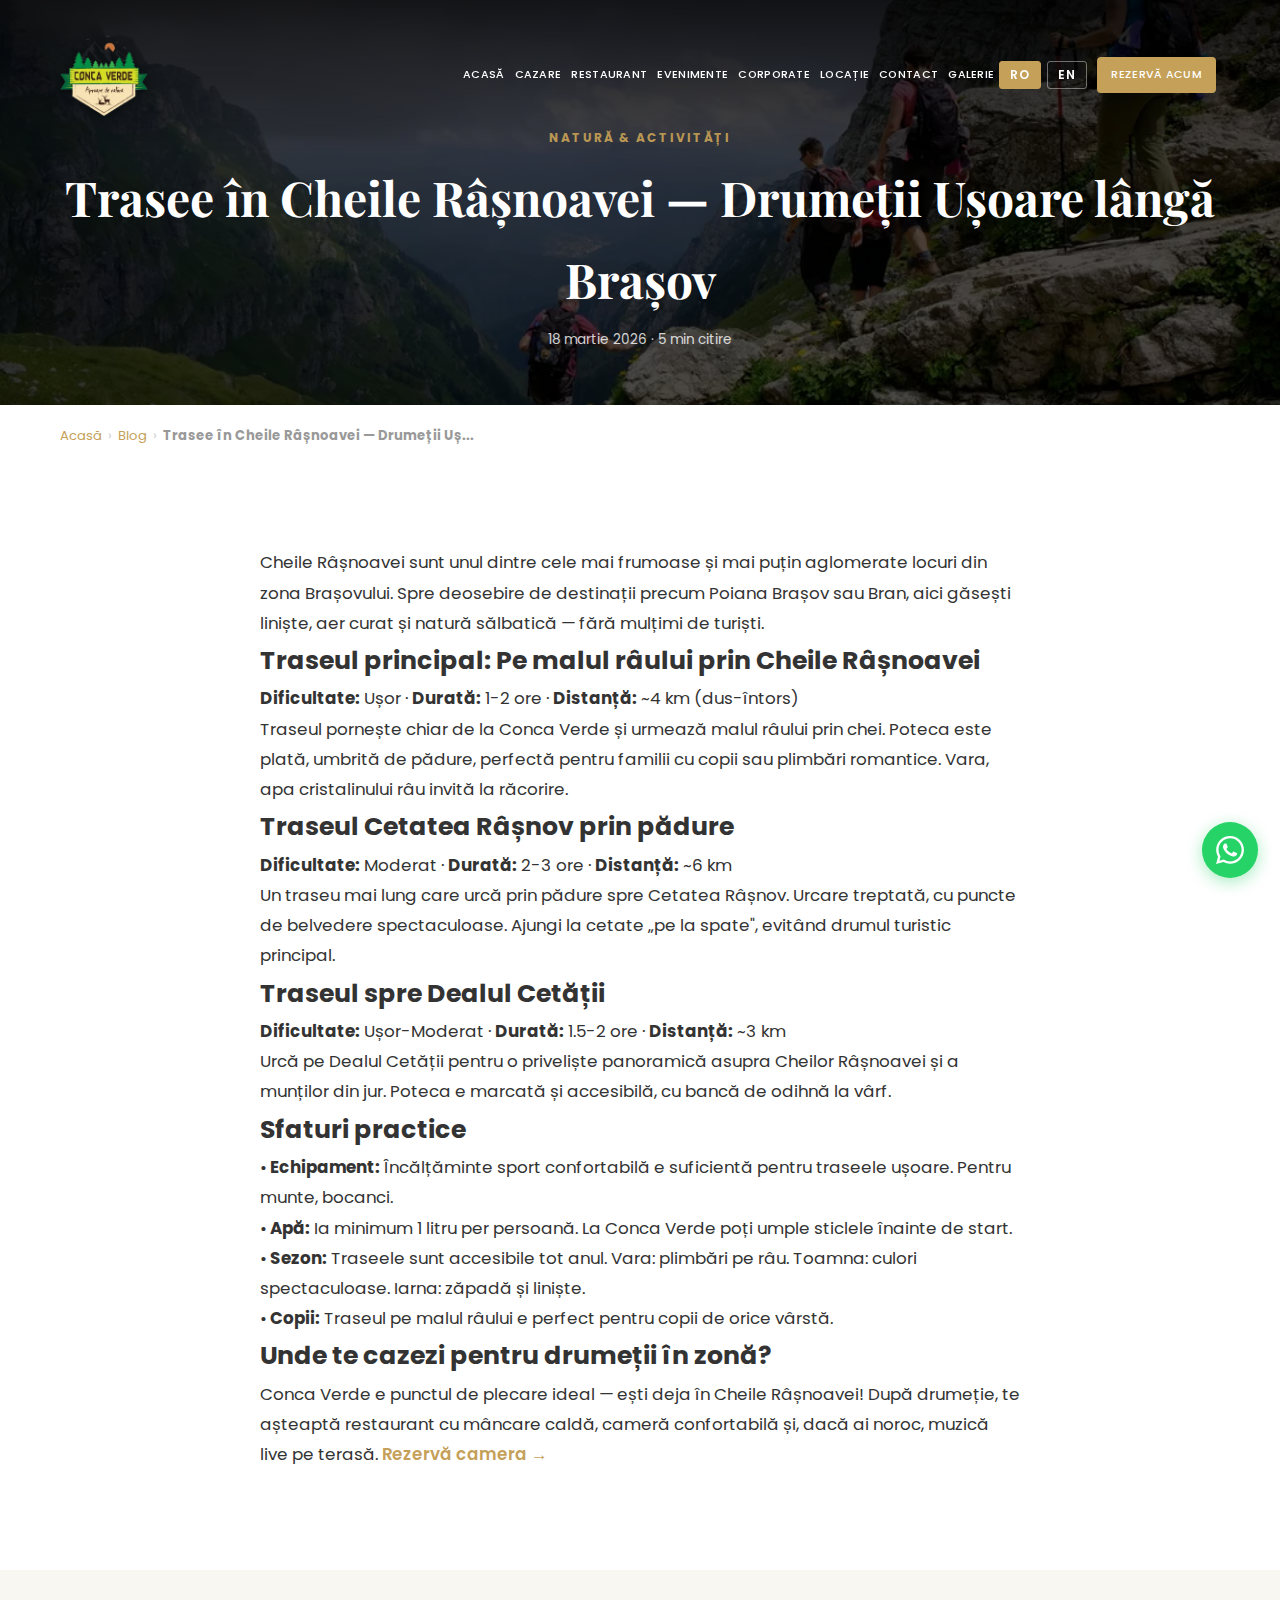
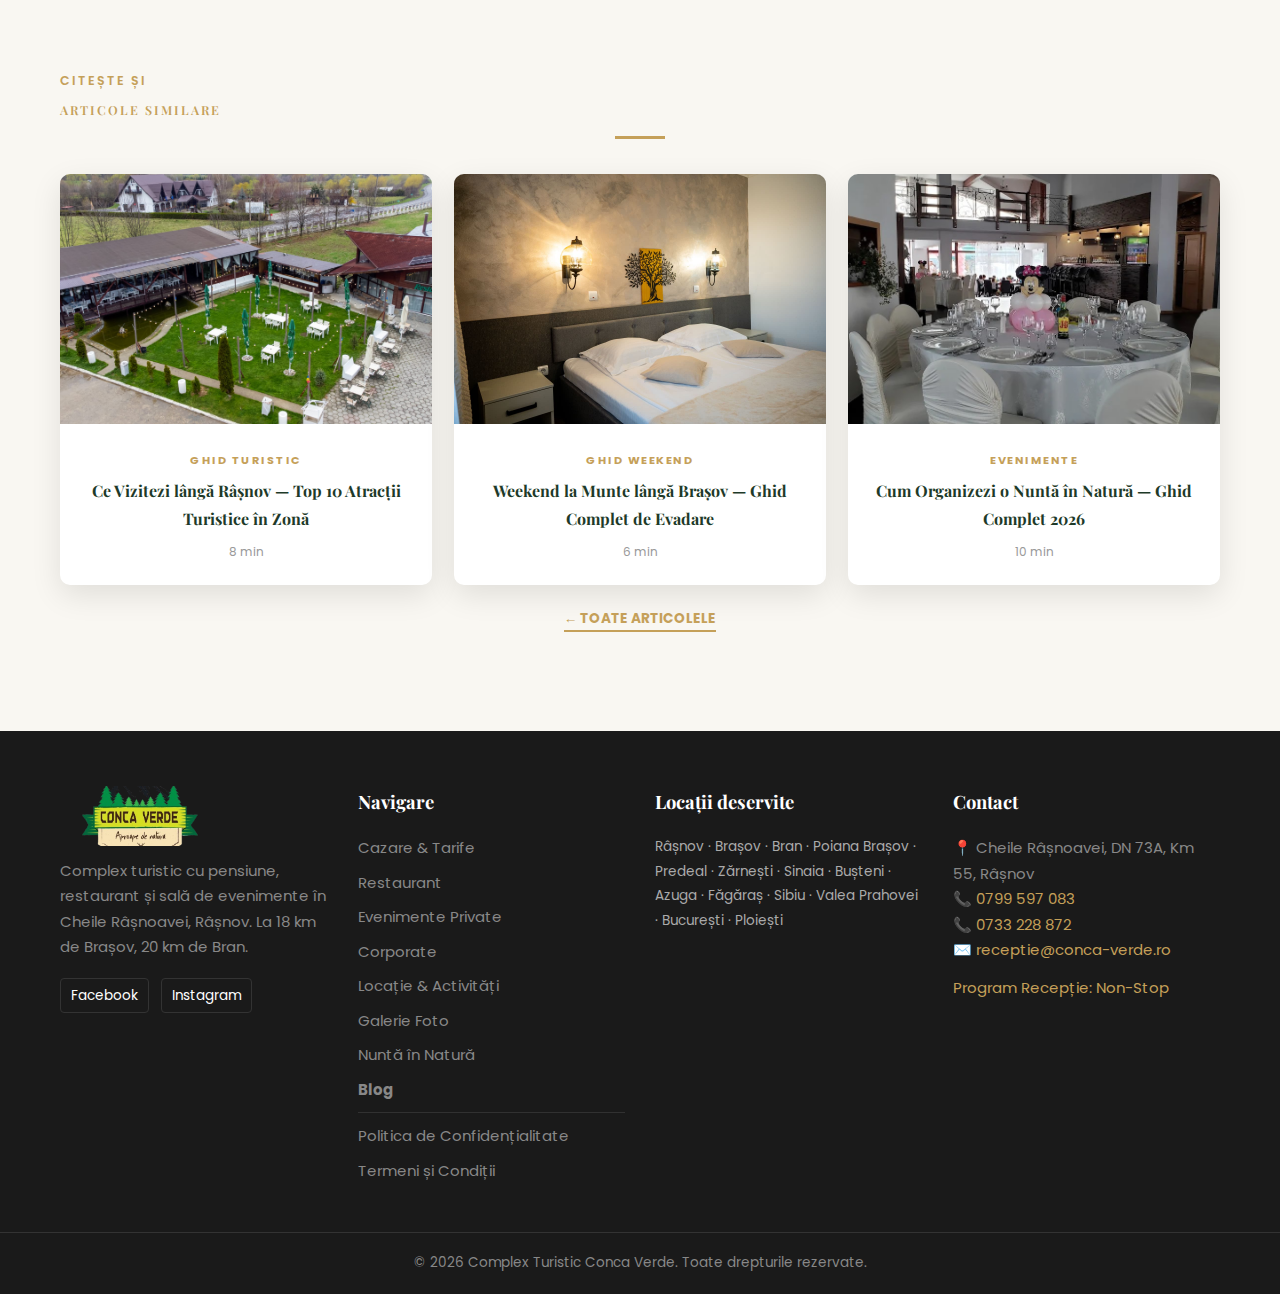
<file: blog-trasee-cheile-rasnoavei.html>
<!DOCTYPE html>
<html lang="ro">
<head>
    <meta charset="UTF-8">
    <meta name="viewport" content="width=device-width, initial-scale=1.0">
    <meta name="robots" content="index, follow">
    <meta name="description" content="Descoperă traseele de drumeție din Cheile Râșnoavei, lângă Râșnov. Trasee ușoare pentru familii, priveliști spectaculoase, la 18 km de Brașov. Cu hartă și sfaturi.">
    <title>Trasee în Cheile Râșnoavei — Drumeții Ușoare lângă Brașov | Blog Conca Verde</title>
    <link rel="canonical" href="https://conca-verde.ro/blog-trasee-cheile-rasnoavei">

    <meta property="og:title" content="Trasee în Cheile Râșnoavei — Drumeții Ușoare lângă Brașov">
    <meta property="og:description" content="Descoperă traseele de drumeție din Cheile Râșnoavei, lângă Râșnov. Trasee ușoare pentru familii, priveliști spectaculoase, la 18 km de Brașov. Cu hartă și sfaturi.">
    <meta property="og:image" content="https://conca-verde.ro/assets/img/cheile-rasnoavei.webp">
    <meta property="og:type" content="article">
    <meta property="og:locale" content="ro_RO">
    <meta property="og:url" content="https://conca-verde.ro/blog-trasee-cheile-rasnoavei">
    <meta property="og:site_name" content="Complex Turistic Conca Verde">
    <meta property="article:published_time" content="2026-03-18T08:00:00+02:00">
    <meta name="twitter:card" content="summary_large_image">
    <meta name="twitter:title" content="Trasee în Cheile Râșnoavei — Drumeții Ușoare lângă Brașov">
    <meta name="twitter:description" content="Descoperă traseele de drumeție din Cheile Râșnoavei, lângă Râșnov. Trasee ușoare pentru familii, priveliști spectaculoase, la 18 km de Brașo">
    <meta name="twitter:image" content="https://conca-verde.ro/assets/img/cheile-rasnoavei.webp">

    <script async src="https://www.googletagmanager.com/gtag/js?id=G-9G7T927GTD"></script>
    <script>window.dataLayer=window.dataLayer||[];function gtag(){dataLayer.push(arguments);}gtag('js',new Date());gtag('config','G-9G7T927GTD');gtag('config','AW-17987940313');</script>

    <meta name="theme-color" content="#1e3a29">
    <link rel="icon" type="image/png" href="assets/img/favicon.png">
    <link rel="apple-touch-icon" href="assets/img/favicon.png">
    <link rel="stylesheet" href="assets/css/style.css">
    <link rel="preconnect" href="https://fonts.googleapis.com">
    <link rel="preconnect" href="https://fonts.gstatic.com" crossorigin>
    <link href="https://fonts.googleapis.com/css2?family=Playfair+Display:wght@500;600;700;800&family=Poppins:wght@300;400;500;600&display=swap" rel="stylesheet">

    <script type="application/ld+json">
    {"@context":"https://schema.org","@type":"BlogPosting","headline":"Trasee în Cheile Râșnoavei — Drumeții Ușoare lângă Brașov","description":"Descoperă traseele de drumeție din Cheile Râșnoavei, lângă Râșnov. Trasee ușoare pentru familii, priveliști spectaculoase, la 18 km de Brașov. Cu hartă și sfaturi.","image":"https://conca-verde.ro/assets/img/exterior.jpeg","datePublished":"2026-03-18T08:00:00+02:00","author":{"@type":"Organization","name":"Complex Turistic Conca Verde"},"publisher":{"@type":"Organization","name":"Complex Turistic Conca Verde","logo":{"@type":"ImageObject","url":"https://conca-verde.ro/assets/img/logo.png"}},"mainEntityOfPage":"https://conca-verde.ro/blog-trasee-cheile-rasnoavei"}
    </script>
    <script type="application/ld+json">
    {"@context":"https://schema.org","@type":"BreadcrumbList","itemListElement":[{"@type":"ListItem","position":1,"name":"Acasă","item":"https://conca-verde.ro/"},{"@type":"ListItem","position":2,"name":"Blog","item":"https://conca-verde.ro/blog"},{"@type":"ListItem","position":3,"name":"Trasee în Cheile Râșnoavei — Drumeții Ușoare lângă","item":"https://conca-verde.ro/blog-trasee-cheile-rasnoavei"}]}
    </script>
</head>
<body data-page="blog">
    <a href="#main" class="skip-link">Sari la conținut</a>

    <header id="navbar">
        <a href="/" class="logo-container">
            <img src="assets/img/logo.png" alt="Conca Verde Logo" class="site-logo" width="180" height="50">
        </a>
        <nav aria-label="Navigare principală">
        <div class="hamburger" aria-label="Deschide meniul de navigare" role="button" tabindex="0">
            <span></span><span></span><span></span>
        </div>
        <ul class="nav-links" id="navLinks">
            <li><a href="/"><span data-lang="ro">Acasă</span><span data-lang="en">Home</span></a></li>
            <li><a href="cazare.html"><span data-lang="ro">Cazare</span><span data-lang="en">Rooms</span></a></li>
            <li><a href="restaurant.html">Restaurant</a></li>
            <li><a href="evenimente.html"><span data-lang="ro">Evenimente</span><span data-lang="en">Events</span></a></li>
            <li><a href="corporate.html">Corporate</a></li>
            <li><a href="locatie-activitati.html"><span data-lang="ro">Locație</span><span data-lang="en">Location</span></a></li>
            <li><a href="contact.html">Contact</a></li>
            <li><a href="galerie.html"><span data-lang="ro">Galerie</span><span data-lang="en">Gallery</span></a></li>
            <div class="lang-switcher">
                <button class="lang-btn active" onclick="setLang('ro')">RO</button>
                <button class="lang-btn" onclick="setLang('en')">EN</button>
            </div>
            <li><a href="https://wa.me/40799597083?text=Bun%C4%83%20ziua%21%20Doresc%20informa%C8%9Bii%20despre%20Conca%20Verde." target="_blank" rel="noopener noreferrer" class="btn-nav"><span data-lang="ro">Rezervă Acum</span><span data-lang="en">Book Now</span></a></li>
        </ul>
        </nav>
    </header>

    <main>

    <section class="page-header" style="background-image: linear-gradient(rgba(0,0,0,0.5), rgba(0,0,0,0.5)), url('assets/img/cheile-rasnoavei.webp'); min-height:300px;">
        <div class="header-content">
            <span style="color:var(--gold); font-size:0.75rem; font-weight:700; text-transform:uppercase; letter-spacing:2px;">Natură & Activități</span>
            <h1 style="margin-top:8px;">Trasee în Cheile Râșnoavei — Drumeții Ușoare lângă Brașov</h1>
            <p style="font-size:0.85rem; opacity:0.8;">18 martie 2026 · 5 min citire</p>
        </div>
    </section>

    <div class="container" style="padding-top:8px;">
        <nav class="breadcrumbs" aria-label="Breadcrumb">
            <a href="/"><span data-lang="ro">Acasă</span><span data-lang="en">Home</span></a><span class="sep">›</span><a href="blog.html">Blog</a><span class="sep">›</span><strong>Trasee în Cheile Râșnoavei — Drumeții Uș...</strong>
        </nav>
    </div>

    <article class="container spatiu-mare" id="main" style="max-width:800px;">
        <div data-lang="ro" class="blog-content" style="font-size:1.05rem; line-height:1.8; color:var(--text-dark, #333);">
<p>Cheile Râșnoavei sunt unul dintre cele mai frumoase și mai puțin aglomerate locuri din zona Brașovului. Spre deosebire de destinații precum Poiana Brașov sau Bran, aici găsești liniște, aer curat și natură sălbatică — fără mulțimi de turiști.</p>

<h2>Traseul principal: Pe malul râului prin Cheile Râșnoavei</h2>
<p><strong>Dificultate:</strong> Ușor · <strong>Durată:</strong> 1-2 ore · <strong>Distanță:</strong> ~4 km (dus-întors)<br>
Traseul pornește chiar de la Conca Verde și urmează malul râului prin chei. Poteca este plată, umbrită de pădure, perfectă pentru familii cu copii sau plimbări romantice. Vara, apa cristalinului râu invită la răcorire.</p>

<h2>Traseul Cetatea Râșnov prin pădure</h2>
<p><strong>Dificultate:</strong> Moderat · <strong>Durată:</strong> 2-3 ore · <strong>Distanță:</strong> ~6 km<br>
Un traseu mai lung care urcă prin pădure spre Cetatea Râșnov. Urcare treptată, cu puncte de belvedere spectaculoase. Ajungi la cetate „pe la spate", evitând drumul turistic principal.</p>

<h2>Traseul spre Dealul Cetății</h2>
<p><strong>Dificultate:</strong> Ușor-Moderat · <strong>Durată:</strong> 1.5-2 ore · <strong>Distanță:</strong> ~3 km<br>
Urcă pe Dealul Cetății pentru o priveliște panoramică asupra Cheilor Râșnoavei și a munților din jur. Poteca e marcată și accesibilă, cu bancă de odihnă la vârf.</p>

<h2>Sfaturi practice</h2>
<p>• <strong>Echipament:</strong> Încălțăminte sport confortabilă e suficientă pentru traseele ușoare. Pentru munte, bocanci.<br>
• <strong>Apă:</strong> Ia minimum 1 litru per persoană. La Conca Verde poți umple sticlele înainte de start.<br>
• <strong>Sezon:</strong> Traseele sunt accesibile tot anul. Vara: plimbări pe râu. Toamna: culori spectaculoase. Iarna: zăpadă și liniște.<br>
• <strong>Copii:</strong> Traseul pe malul râului e perfect pentru copii de orice vârstă.</p>

<h2>Unde te cazezi pentru drumeții în zonă?</h2>
<p>Conca Verde e punctul de plecare ideal — ești deja în Cheile Râșnoavei! După drumeție, te așteaptă restaurant cu mâncare caldă, cameră confortabilă și, dacă ai noroc, muzică live pe terasă. <a href="/cazare" style="color:var(--gold); font-weight:600;">Rezervă camera →</a></p>
        </div>
        <div data-lang="en" class="blog-content" style="font-size:1.05rem; line-height:1.8; color:var(--text-dark, #333);">
<p>Râșnoavei Gorge is one of the most beautiful and least crowded places near Brașov. Here you find tranquility, fresh air and wild nature — without tourist crowds.</p>

<h2>Main trail: Along the river through the gorge</h2>
<p><strong>Difficulty:</strong> Easy · <strong>Duration:</strong> 1-2 hours · <strong>Distance:</strong> ~4 km (round trip)<br>
The trail starts right from Conca Verde and follows the riverbank through the gorge.</p>

<p><a href="/cazare" style="color:var(--gold); font-weight:600;">Book your room →</a></p>
        </div>
    </article>

    <!-- Related Articles -->
    <section class="bg-sand spatiu-mare">
        <div class="container">
            <div class="section-header">
                <span><span data-lang="ro">Citește și</span><span data-lang="en">Also read</span></span>
                <h2><span data-lang="ro">Articole similare</span><span data-lang="en">Related articles</span></h2>
                <div class="line center"></div>
            </div>
            <div class="grid-3">
            <a href="blog-ce-vizitezi-langa-rasnov.html" class="service-card" style="text-decoration:none; color:inherit;">
                <div class="card-img-wrap"><img src="assets/img/exterior.jpeg" alt="Ce Vizitezi lângă Râșnov — Top 10 Atracții Turistice în Zonă" width="400" height="267" loading="lazy"></div>
                <div class="card-body">
                    <span style="color:var(--gold); font-size:0.7rem; font-weight:700; text-transform:uppercase; letter-spacing:1.5px;">Ghid Turistic</span>
                    <h3 style="font-size:1rem; margin:6px 0; color:var(--primary);">Ce Vizitezi lângă Râșnov — Top 10 Atracții Turistice în Zonă</h3>
                    <span style="font-size:0.75rem; color:#999;">8 min</span>
                </div>
            </a>
            <a href="blog-weekend-la-munte-langa-brasov.html" class="service-card" style="text-decoration:none; color:inherit;">
                <div class="card-img-wrap"><img src="assets/img/cazare-card.jpeg" alt="Weekend la Munte lângă Brașov — Ghid Complet de Evadare" width="400" height="267" loading="lazy"></div>
                <div class="card-body">
                    <span style="color:var(--gold); font-size:0.7rem; font-weight:700; text-transform:uppercase; letter-spacing:1.5px;">Ghid Weekend</span>
                    <h3 style="font-size:1rem; margin:6px 0; color:var(--primary);">Weekend la Munte lângă Brașov — Ghid Complet de Evadare</h3>
                    <span style="font-size:0.75rem; color:#999;">6 min</span>
                </div>
            </a>
            <a href="blog-cum-organizezi-nunta-in-natura.html" class="service-card" style="text-decoration:none; color:inherit;">
                <div class="card-img-wrap"><img src="assets/img/sala-mare.jpg" alt="Cum Organizezi o Nuntă în Natură — Ghid Complet 2026" width="400" height="267" loading="lazy"></div>
                <div class="card-body">
                    <span style="color:var(--gold); font-size:0.7rem; font-weight:700; text-transform:uppercase; letter-spacing:1.5px;">Evenimente</span>
                    <h3 style="font-size:1rem; margin:6px 0; color:var(--primary);">Cum Organizezi o Nuntă în Natură — Ghid Complet 2026</h3>
                    <span style="font-size:0.75rem; color:#999;">10 min</span>
                </div>
            </a>
            </div>
            <div style="text-align:center; margin-top:20px;">
                <a href="blog.html" class="btn-link" style="color:var(--gold);">← <span data-lang="ro">Toate articolele</span><span data-lang="en">All articles</span></a>
            </div>
        </div>
    </section>

    <a href="https://wa.me/40799597083?text=Bun%C4%83%20ziua%21%20Doresc%20informa%C8%9Bii%20despre%20Conca%20Verde." target="_blank" rel="noopener" class="wa-float" aria-label="WhatsApp">
        <span class="wa-float-label"><span data-lang="ro">Scrie-ne pe WhatsApp</span><span data-lang="en">Message us on WhatsApp</span></span>
        <svg viewBox="0 0 24 24"><path d="M17.472 14.382c-.297-.149-1.758-.867-2.03-.967-.273-.099-.471-.148-.67.15-.197.297-.767.966-.94 1.164-.173.199-.347.223-.644.075-.297-.15-1.255-.463-2.39-1.475-.883-.788-1.48-1.761-1.653-2.059-.173-.297-.018-.458.13-.606.134-.133.298-.347.446-.52.149-.174.198-.298.298-.497.099-.198.05-.371-.025-.52-.075-.149-.669-1.612-.916-2.207-.242-.579-.487-.5-.669-.51-.173-.008-.371-.01-.57-.01-.198 0-.52.074-.792.372-.272.297-1.04 1.016-1.04 2.479 0 1.462 1.065 2.875 1.213 3.074.149.198 2.096 3.2 5.077 4.487.709.306 1.262.489 1.694.625.712.227 1.36.195 1.871.118.571-.085 1.758-.719 2.006-1.413.248-.694.248-1.289.173-1.413-.074-.124-.272-.198-.57-.347m-5.421 7.403h-.004a9.87 9.87 0 01-5.031-1.378l-.361-.214-3.741.982.998-3.648-.235-.374a9.86 9.86 0 01-1.51-5.26c.001-5.45 4.436-9.884 9.888-9.884 2.64 0 5.122 1.03 6.988 2.898a9.825 9.825 0 012.893 6.994c-.003 5.45-4.437 9.884-9.885 9.884m8.413-18.297A11.815 11.815 0 0012.05 0C5.495 0 .16 5.335.157 11.892c0 2.096.547 4.142 1.588 5.945L.057 24l6.305-1.654a11.882 11.882 0 005.683 1.448h.005c6.554 0 11.89-5.335 11.893-11.893a11.821 11.821 0 00-3.48-8.413z"/></svg>
    </a>

    </main>

    <footer>
        <div class="container grid-footer">
            <div class="footer-col">
                <img src="assets/img/logo.png" alt="Conca Verde Logo" style="height: 60px; margin-bottom: 12px;" width="160" height="60" loading="lazy">
                <p>Complex turistic cu pensiune, restaurant și sală de evenimente în Cheile Râșnoavei, Râșnov. La 18 km de Brașov, 20 km de Bran.</p>
                <div class="social-links">
                    <a href="https://www.facebook.com/profile.php?id=100057072535199" target="_blank" rel="noopener">Facebook</a>
                    <a href="https://www.instagram.com/conca.verde/" target="_blank" rel="noopener">Instagram</a>
                </div>
            </div>
            <div class="footer-col">
                <h4 class="footer-title"><span data-lang="ro">Navigare</span><span data-lang="en">Navigation</span></h4>
                <ul>
                    <li><a href="cazare.html">Cazare &amp; Tarife</a></li>
                    <li><a href="restaurant.html">Restaurant</a></li>
                    <li><a href="evenimente.html">Evenimente Private</a></li>
                    <li><a href="corporate.html">Corporate</a></li>
                    <li><a href="locatie-activitati.html">Locație &amp; Activități</a></li>
                    <li><a href="galerie.html"><span data-lang="ro">Galerie Foto</span><span data-lang="en">Photo Gallery</span></a></li>
                    <li><a href="nunta.html"><span data-lang="ro">Nuntă în Natură</span><span data-lang="en">Wedding in Nature</span></a></li>
                    <li><a href="blog.html"><strong>Blog</strong></a></li>
                    <li style="margin-top:10px; padding-top:10px; border-top:1px solid rgba(255,255,255,0.1);"><a href="politica-confidentialitate.html">Politica de Confidențialitate</a></li>
                    <li><a href="termeni.html">Termeni și Condiții</a></li>
                </ul>
            </div>
            <div class="footer-col">
                <h4 class="footer-title"><span data-lang="ro">Locații deservite</span><span data-lang="en">Areas Served</span></h4>
                <p style="font-size:0.85rem; line-height:1.8; color:#aaa;">Râșnov · Brașov · Bran · Poiana Brașov · Predeal · Zărnești · Sinaia · Bușteni · Azuga · Făgăraș · Sibiu · Valea Prahovei · București · Ploiești</p>
            </div>
            <div class="footer-col">
                <h4 class="footer-title">Contact</h4>
                <p>📍 Cheile Râșnoavei, DN 73A, Km 55, Râșnov</p>
                <p>📞 <a href="tel:+40799597083" style="color:#c5a059;">0799 597 083</a></p>
                <p>📞 <a href="tel:+40733228872" style="color:#c5a059;">0733 228 872</a></p>
                <p>✉️ <a href="mailto:receptie@conca-verde.ro" style="color:#c5a059;">receptie@conca-verde.ro</a></p>
                <p class="highlight-gold"><span data-lang="ro">Program Recepție: Non-Stop</span><span data-lang="en">Reception: 24/7</span></p>
            </div>
        </div>
        <div class="copyright">
            &copy; 2026 Complex Turistic Conca Verde. <span data-lang="ro">Toate drepturile rezervate.</span><span data-lang="en">All rights reserved.</span>
        </div>
    </footer>

    <script>
    document.addEventListener('DOMContentLoaded', function(){
        document.querySelectorAll('a[href*="wa.me"]').forEach(function(el){
            el.addEventListener('click', function(){
                if(typeof gtag==='function') gtag('event','generate_lead',{event_category:'contact',event_label:'whatsapp_click',article:'blog-trasee-cheile-rasnoavei',page:location.pathname});
            });
        });
    });
    </script>
    <script src="script.js"></script>
    <script src="assets/js/newsletter-popup.js" defer></script>
</body>
</html>
</file>
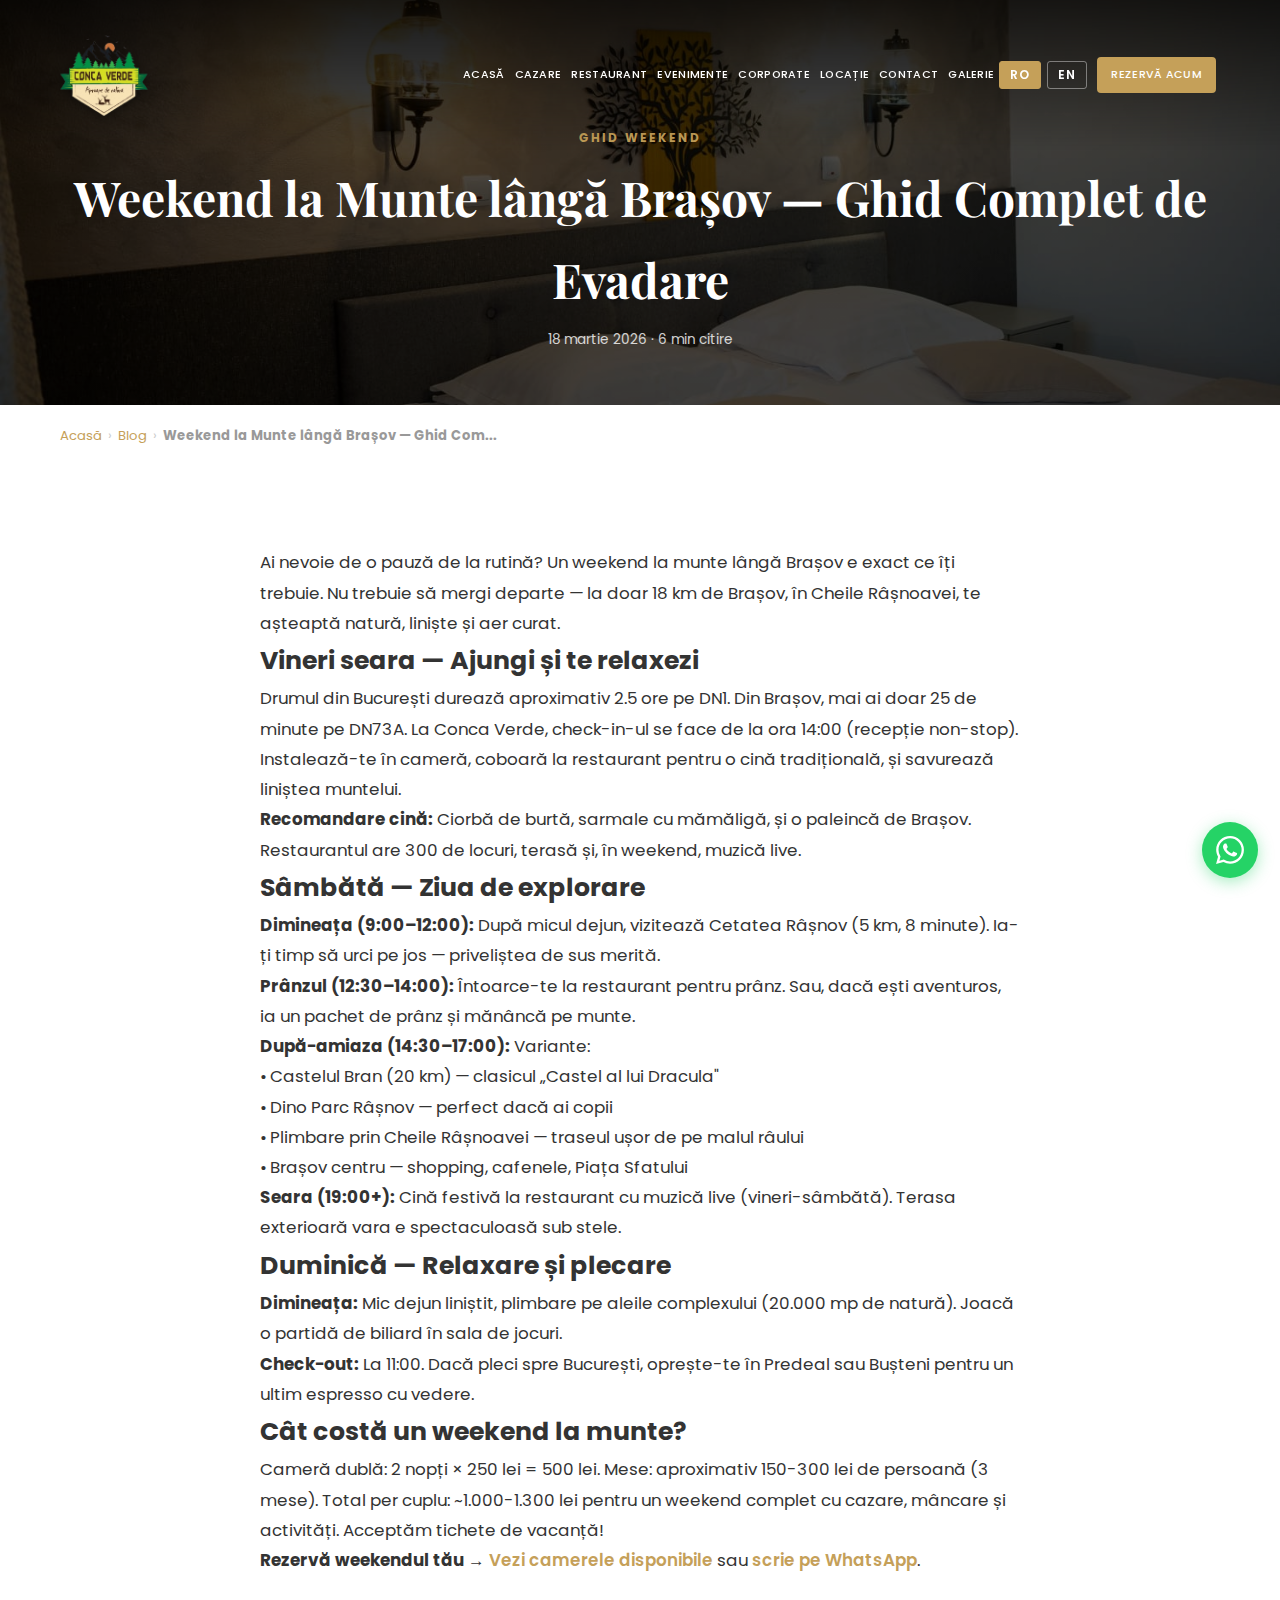
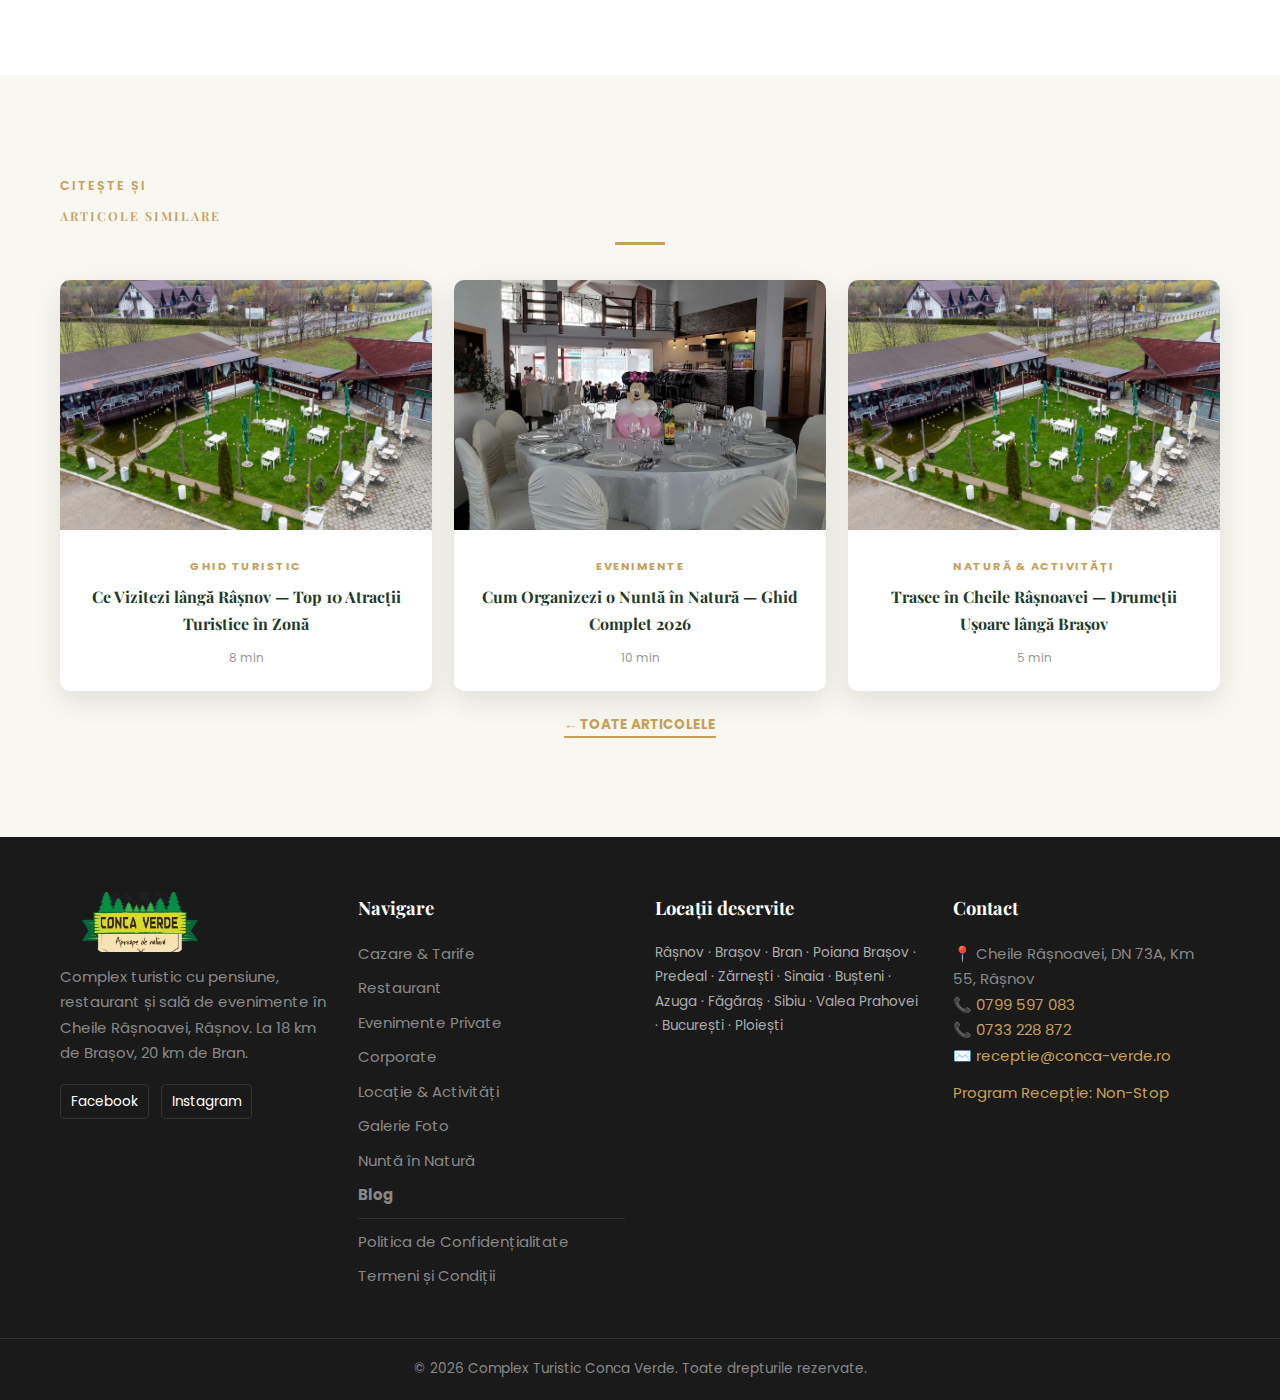
<file: blog-weekend-la-munte-langa-brasov.html>
<!DOCTYPE html>
<html lang="ro">
<head>
    <meta charset="UTF-8">
    <meta name="viewport" content="width=device-width, initial-scale=1.0">
    <meta name="robots" content="index, follow">
    <meta name="description" content="Planifică un weekend perfect la munte lângă Brașov. Cazare, activități, restaurante, trasee. Ghid complet pentru 2 zile de relaxare în Cheile Râșnoavei.">
    <title>Weekend la Munte lângă Brașov — Ghid Complet de Evadare | Blog Conca Verde</title>
    <link rel="canonical" href="https://conca-verde.ro/blog-weekend-la-munte-langa-brasov">

    <meta property="og:title" content="Weekend la Munte lângă Brașov — Ghid Complet de Evadare">
    <meta property="og:description" content="Planifică un weekend perfect la munte lângă Brașov. Cazare, activități, restaurante, trasee. Ghid complet pentru 2 zile de relaxare în Cheile Râșnoavei.">
    <meta property="og:image" content="https://conca-verde.ro/assets/img/cazare-card.jpeg">
    <meta property="og:type" content="article">
    <meta property="og:locale" content="ro_RO">
    <meta property="og:url" content="https://conca-verde.ro/blog-weekend-la-munte-langa-brasov">
    <meta property="og:site_name" content="Complex Turistic Conca Verde">
    <meta property="article:published_time" content="2026-03-18T08:00:00+02:00">
    <meta name="twitter:card" content="summary_large_image">
    <meta name="twitter:title" content="Weekend la Munte lângă Brașov — Ghid Complet de Evadare">
    <meta name="twitter:description" content="Planifică un weekend perfect la munte lângă Brașov. Cazare, activități, restaurante, trasee. Ghid complet pentru 2 zile de relaxare în Cheil">
    <meta name="twitter:image" content="https://conca-verde.ro/assets/img/cazare-card.jpeg">

    <script async src="https://www.googletagmanager.com/gtag/js?id=G-9G7T927GTD"></script>
    <script>window.dataLayer=window.dataLayer||[];function gtag(){dataLayer.push(arguments);}gtag('js',new Date());gtag('config','G-9G7T927GTD');gtag('config','AW-17987940313');</script>

    <meta name="theme-color" content="#1e3a29">
    <link rel="icon" type="image/png" href="assets/img/favicon.png">
    <link rel="apple-touch-icon" href="assets/img/favicon.png">
    <link rel="stylesheet" href="assets/css/style.css">
    <link rel="preconnect" href="https://fonts.googleapis.com">
    <link rel="preconnect" href="https://fonts.gstatic.com" crossorigin>
    <link href="https://fonts.googleapis.com/css2?family=Playfair+Display:wght@500;600;700;800&family=Poppins:wght@300;400;500;600&display=swap" rel="stylesheet">

    <script type="application/ld+json">
    {"@context":"https://schema.org","@type":"BlogPosting","headline":"Weekend la Munte lângă Brașov — Ghid Complet de Evadare","description":"Planifică un weekend perfect la munte lângă Brașov. Cazare, activități, restaurante, trasee. Ghid complet pentru 2 zile de relaxare în Cheile Râșnoavei.","image":"https://conca-verde.ro/assets/img/cazare-card.jpeg","datePublished":"2026-03-18T08:00:00+02:00","author":{"@type":"Organization","name":"Complex Turistic Conca Verde"},"publisher":{"@type":"Organization","name":"Complex Turistic Conca Verde","logo":{"@type":"ImageObject","url":"https://conca-verde.ro/assets/img/logo.png"}},"mainEntityOfPage":"https://conca-verde.ro/blog-weekend-la-munte-langa-brasov"}
    </script>
    <script type="application/ld+json">
    {"@context":"https://schema.org","@type":"BreadcrumbList","itemListElement":[{"@type":"ListItem","position":1,"name":"Acasă","item":"https://conca-verde.ro/"},{"@type":"ListItem","position":2,"name":"Blog","item":"https://conca-verde.ro/blog"},{"@type":"ListItem","position":3,"name":"Weekend la Munte lângă Brașov — Ghid Complet de Ev","item":"https://conca-verde.ro/blog-weekend-la-munte-langa-brasov"}]}
    </script>
</head>
<body data-page="blog">
    <a href="#main" class="skip-link">Sari la conținut</a>

    <header id="navbar">
        <a href="/" class="logo-container">
            <img src="assets/img/logo.png" alt="Conca Verde Logo" class="site-logo" width="180" height="50">
        </a>
        <nav aria-label="Navigare principală">
        <div class="hamburger" aria-label="Deschide meniul de navigare" role="button" tabindex="0">
            <span></span><span></span><span></span>
        </div>
        <ul class="nav-links" id="navLinks">
            <li><a href="/"><span data-lang="ro">Acasă</span><span data-lang="en">Home</span></a></li>
            <li><a href="cazare.html"><span data-lang="ro">Cazare</span><span data-lang="en">Rooms</span></a></li>
            <li><a href="restaurant.html">Restaurant</a></li>
            <li><a href="evenimente.html"><span data-lang="ro">Evenimente</span><span data-lang="en">Events</span></a></li>
            <li><a href="corporate.html">Corporate</a></li>
            <li><a href="locatie-activitati.html"><span data-lang="ro">Locație</span><span data-lang="en">Location</span></a></li>
            <li><a href="contact.html">Contact</a></li>
            <li><a href="galerie.html"><span data-lang="ro">Galerie</span><span data-lang="en">Gallery</span></a></li>
            <div class="lang-switcher">
                <button class="lang-btn active" onclick="setLang('ro')">RO</button>
                <button class="lang-btn" onclick="setLang('en')">EN</button>
            </div>
            <li><a href="https://wa.me/40799597083?text=Bun%C4%83%20ziua%21%20Doresc%20informa%C8%9Bii%20despre%20Conca%20Verde." target="_blank" rel="noopener noreferrer" class="btn-nav"><span data-lang="ro">Rezervă Acum</span><span data-lang="en">Book Now</span></a></li>
        </ul>
        </nav>
    </header>

    <main>

    <section class="page-header" style="background-image: linear-gradient(rgba(0,0,0,0.5), rgba(0,0,0,0.5)), url('assets/img/cazare-card.jpeg'); min-height:300px;">
        <div class="header-content">
            <span style="color:var(--gold); font-size:0.75rem; font-weight:700; text-transform:uppercase; letter-spacing:2px;">Ghid Weekend</span>
            <h1 style="margin-top:8px;">Weekend la Munte lângă Brașov — Ghid Complet de Evadare</h1>
            <p style="font-size:0.85rem; opacity:0.8;">18 martie 2026 · 6 min citire</p>
        </div>
    </section>

    <div class="container" style="padding-top:8px;">
        <nav class="breadcrumbs" aria-label="Breadcrumb">
            <a href="/"><span data-lang="ro">Acasă</span><span data-lang="en">Home</span></a><span class="sep">›</span><a href="blog.html">Blog</a><span class="sep">›</span><strong>Weekend la Munte lângă Brașov — Ghid Com...</strong>
        </nav>
    </div>

    <article class="container spatiu-mare" id="main" style="max-width:800px;">
        <div data-lang="ro" class="blog-content" style="font-size:1.05rem; line-height:1.8; color:var(--text-dark, #333);">
<p>Ai nevoie de o pauză de la rutină? Un weekend la munte lângă Brașov e exact ce îți trebuie. Nu trebuie să mergi departe — la doar 18 km de Brașov, în Cheile Râșnoavei, te așteaptă natură, liniște și aer curat.</p>

<h2>Vineri seara — Ajungi și te relaxezi</h2>
<p>Drumul din București durează aproximativ 2.5 ore pe DN1. Din Brașov, mai ai doar 25 de minute pe DN73A. La Conca Verde, check-in-ul se face de la ora 14:00 (recepție non-stop). Instalează-te în cameră, coboară la restaurant pentru o cină tradițională, și savurează liniștea muntelui.</p>
<p><strong>Recomandare cină:</strong> Ciorbă de burtă, sarmale cu mămăligă, și o paleincă de Brașov. Restaurantul are 300 de locuri, terasă și, în weekend, muzică live.</p>

<h2>Sâmbătă — Ziua de explorare</h2>
<p><strong>Dimineața (9:00–12:00):</strong> După micul dejun, vizitează Cetatea Râșnov (5 km, 8 minute). Ia-ți timp să urci pe jos — priveliștea de sus merită.</p>
<p><strong>Prânzul (12:30–14:00):</strong> Întoarce-te la restaurant pentru prânz. Sau, dacă ești aventuros, ia un pachet de prânz și mănâncă pe munte.</p>
<p><strong>După-amiaza (14:30–17:00):</strong> Variante:
<br>• Castelul Bran (20 km) — clasicul „Castel al lui Dracula"
<br>• Dino Parc Râșnov — perfect dacă ai copii
<br>• Plimbare prin Cheile Râșnoavei — traseul ușor de pe malul râului
<br>• Brașov centru — shopping, cafenele, Piața Sfatului</p>
<p><strong>Seara (19:00+):</strong> Cină festivă la restaurant cu muzică live (vineri-sâmbătă). Terasa exterioară vara e spectaculoasă sub stele.</p>

<h2>Duminică — Relaxare și plecare</h2>
<p><strong>Dimineața:</strong> Mic dejun liniștit, plimbare pe aleile complexului (20.000 mp de natură). Joacă o partidă de biliard în sala de jocuri.</p>
<p><strong>Check-out:</strong> La 11:00. Dacă pleci spre București, oprește-te în Predeal sau Bușteni pentru un ultim espresso cu vedere.</p>

<h2>Cât costă un weekend la munte?</h2>
<p>Cameră dublă: 2 nopți × 250 lei = 500 lei. Mese: aproximativ 150-300 lei de persoană (3 mese). Total per cuplu: ~1.000-1.300 lei pentru un weekend complet cu cazare, mâncare și activități. Acceptăm tichete de vacanță!</p>

<p><strong>Rezervă weekendul tău →</strong> <a href="/cazare" style="color:var(--gold); font-weight:600;">Vezi camerele disponibile</a> sau <a href="https://wa.me/40799597083?text=Bună%20ziua!%20Doresc%20o%20rezervare%20pentru%20weekend%20la%20Conca%20Verde." target="_blank" style="color:var(--gold); font-weight:600;">scrie pe WhatsApp</a>.</p>
        </div>
        <div data-lang="en" class="blog-content" style="font-size:1.05rem; line-height:1.8; color:var(--text-dark, #333);">
<p>Need a break from routine? A mountain weekend near Brașov is exactly what you need. Just 18 km from Brașov, in Râșnoavei Gorge, nature, tranquility and fresh air await.</p>

<h2>Friday evening — Arrive and relax</h2>
<p>The drive from Bucharest takes approximately 2.5 hours. From Brașov, just 25 more minutes. Check-in from 2 PM (24/7 reception).</p>

<h2>Saturday — Exploration day</h2>
<p>Visit Râșnov Fortress, Bran Castle, or explore the gorge trails.</p>

<h2>How much does a mountain weekend cost?</h2>
<p>Double room: 2 nights × 250 RON = 500 RON. We accept vacation vouchers!</p>

<p><a href="/cazare" style="color:var(--gold); font-weight:600;">View available rooms →</a></p>
        </div>
    </article>

    <!-- Related Articles -->
    <section class="bg-sand spatiu-mare">
        <div class="container">
            <div class="section-header">
                <span><span data-lang="ro">Citește și</span><span data-lang="en">Also read</span></span>
                <h2><span data-lang="ro">Articole similare</span><span data-lang="en">Related articles</span></h2>
                <div class="line center"></div>
            </div>
            <div class="grid-3">
            <a href="blog-ce-vizitezi-langa-rasnov.html" class="service-card" style="text-decoration:none; color:inherit;">
                <div class="card-img-wrap"><img src="assets/img/exterior.jpeg" alt="Ce Vizitezi lângă Râșnov — Top 10 Atracții Turistice în Zonă" width="400" height="267" loading="lazy"></div>
                <div class="card-body">
                    <span style="color:var(--gold); font-size:0.7rem; font-weight:700; text-transform:uppercase; letter-spacing:1.5px;">Ghid Turistic</span>
                    <h3 style="font-size:1rem; margin:6px 0; color:var(--primary);">Ce Vizitezi lângă Râșnov — Top 10 Atracții Turistice în Zonă</h3>
                    <span style="font-size:0.75rem; color:#999;">8 min</span>
                </div>
            </a>
            <a href="blog-cum-organizezi-nunta-in-natura.html" class="service-card" style="text-decoration:none; color:inherit;">
                <div class="card-img-wrap"><img src="assets/img/sala-mare.jpg" alt="Cum Organizezi o Nuntă în Natură — Ghid Complet 2026" width="400" height="267" loading="lazy"></div>
                <div class="card-body">
                    <span style="color:var(--gold); font-size:0.7rem; font-weight:700; text-transform:uppercase; letter-spacing:1.5px;">Evenimente</span>
                    <h3 style="font-size:1rem; margin:6px 0; color:var(--primary);">Cum Organizezi o Nuntă în Natură — Ghid Complet 2026</h3>
                    <span style="font-size:0.75rem; color:#999;">10 min</span>
                </div>
            </a>
            <a href="blog-trasee-cheile-rasnoavei.html" class="service-card" style="text-decoration:none; color:inherit;">
                <div class="card-img-wrap"><img src="assets/img/exterior.jpeg" alt="Trasee în Cheile Râșnoavei — Drumeții Ușoare lângă Brașov" width="400" height="267" loading="lazy"></div>
                <div class="card-body">
                    <span style="color:var(--gold); font-size:0.7rem; font-weight:700; text-transform:uppercase; letter-spacing:1.5px;">Natură & Activități</span>
                    <h3 style="font-size:1rem; margin:6px 0; color:var(--primary);">Trasee în Cheile Râșnoavei — Drumeții Ușoare lângă Brașov</h3>
                    <span style="font-size:0.75rem; color:#999;">5 min</span>
                </div>
            </a>
            </div>
            <div style="text-align:center; margin-top:20px;">
                <a href="blog.html" class="btn-link" style="color:var(--gold);">← <span data-lang="ro">Toate articolele</span><span data-lang="en">All articles</span></a>
            </div>
        </div>
    </section>

    <a href="https://wa.me/40799597083?text=Bun%C4%83%20ziua%21%20Doresc%20informa%C8%9Bii%20despre%20Conca%20Verde." target="_blank" rel="noopener" class="wa-float" aria-label="WhatsApp">
        <span class="wa-float-label"><span data-lang="ro">Scrie-ne pe WhatsApp</span><span data-lang="en">Message us on WhatsApp</span></span>
        <svg viewBox="0 0 24 24"><path d="M17.472 14.382c-.297-.149-1.758-.867-2.03-.967-.273-.099-.471-.148-.67.15-.197.297-.767.966-.94 1.164-.173.199-.347.223-.644.075-.297-.15-1.255-.463-2.39-1.475-.883-.788-1.48-1.761-1.653-2.059-.173-.297-.018-.458.13-.606.134-.133.298-.347.446-.52.149-.174.198-.298.298-.497.099-.198.05-.371-.025-.52-.075-.149-.669-1.612-.916-2.207-.242-.579-.487-.5-.669-.51-.173-.008-.371-.01-.57-.01-.198 0-.52.074-.792.372-.272.297-1.04 1.016-1.04 2.479 0 1.462 1.065 2.875 1.213 3.074.149.198 2.096 3.2 5.077 4.487.709.306 1.262.489 1.694.625.712.227 1.36.195 1.871.118.571-.085 1.758-.719 2.006-1.413.248-.694.248-1.289.173-1.413-.074-.124-.272-.198-.57-.347m-5.421 7.403h-.004a9.87 9.87 0 01-5.031-1.378l-.361-.214-3.741.982.998-3.648-.235-.374a9.86 9.86 0 01-1.51-5.26c.001-5.45 4.436-9.884 9.888-9.884 2.64 0 5.122 1.03 6.988 2.898a9.825 9.825 0 012.893 6.994c-.003 5.45-4.437 9.884-9.885 9.884m8.413-18.297A11.815 11.815 0 0012.05 0C5.495 0 .16 5.335.157 11.892c0 2.096.547 4.142 1.588 5.945L.057 24l6.305-1.654a11.882 11.882 0 005.683 1.448h.005c6.554 0 11.89-5.335 11.893-11.893a11.821 11.821 0 00-3.48-8.413z"/></svg>
    </a>

    </main>

    <footer>
        <div class="container grid-footer">
            <div class="footer-col">
                <img src="assets/img/logo.png" alt="Conca Verde Logo" style="height: 60px; margin-bottom: 12px;" width="160" height="60" loading="lazy">
                <p>Complex turistic cu pensiune, restaurant și sală de evenimente în Cheile Râșnoavei, Râșnov. La 18 km de Brașov, 20 km de Bran.</p>
                <div class="social-links">
                    <a href="https://www.facebook.com/profile.php?id=100057072535199" target="_blank" rel="noopener">Facebook</a>
                    <a href="https://www.instagram.com/conca.verde/" target="_blank" rel="noopener">Instagram</a>
                </div>
            </div>
            <div class="footer-col">
                <h4 class="footer-title"><span data-lang="ro">Navigare</span><span data-lang="en">Navigation</span></h4>
                <ul>
                    <li><a href="cazare.html">Cazare &amp; Tarife</a></li>
                    <li><a href="restaurant.html">Restaurant</a></li>
                    <li><a href="evenimente.html">Evenimente Private</a></li>
                    <li><a href="corporate.html">Corporate</a></li>
                    <li><a href="locatie-activitati.html">Locație &amp; Activități</a></li>
                    <li><a href="galerie.html"><span data-lang="ro">Galerie Foto</span><span data-lang="en">Photo Gallery</span></a></li>
                    <li><a href="nunta.html"><span data-lang="ro">Nuntă în Natură</span><span data-lang="en">Wedding in Nature</span></a></li>
                    <li><a href="blog.html"><strong>Blog</strong></a></li>
                    <li style="margin-top:10px; padding-top:10px; border-top:1px solid rgba(255,255,255,0.1);"><a href="politica-confidentialitate.html">Politica de Confidențialitate</a></li>
                    <li><a href="termeni.html">Termeni și Condiții</a></li>
                </ul>
            </div>
            <div class="footer-col">
                <h4 class="footer-title"><span data-lang="ro">Locații deservite</span><span data-lang="en">Areas Served</span></h4>
                <p style="font-size:0.85rem; line-height:1.8; color:#aaa;">Râșnov · Brașov · Bran · Poiana Brașov · Predeal · Zărnești · Sinaia · Bușteni · Azuga · Făgăraș · Sibiu · Valea Prahovei · București · Ploiești</p>
            </div>
            <div class="footer-col">
                <h4 class="footer-title">Contact</h4>
                <p>📍 Cheile Râșnoavei, DN 73A, Km 55, Râșnov</p>
                <p>📞 <a href="tel:+40799597083" style="color:#c5a059;">0799 597 083</a></p>
                <p>📞 <a href="tel:+40733228872" style="color:#c5a059;">0733 228 872</a></p>
                <p>✉️ <a href="mailto:receptie@conca-verde.ro" style="color:#c5a059;">receptie@conca-verde.ro</a></p>
                <p class="highlight-gold"><span data-lang="ro">Program Recepție: Non-Stop</span><span data-lang="en">Reception: 24/7</span></p>
            </div>
        </div>
        <div class="copyright">
            &copy; 2026 Complex Turistic Conca Verde. <span data-lang="ro">Toate drepturile rezervate.</span><span data-lang="en">All rights reserved.</span>
        </div>
    </footer>

    <script>
    document.addEventListener('DOMContentLoaded', function(){
        document.querySelectorAll('a[href*="wa.me"]').forEach(function(el){
            el.addEventListener('click', function(){
                if(typeof gtag==='function') gtag('event','generate_lead',{event_category:'contact',event_label:'whatsapp_click',article:'blog-weekend-la-munte-langa-brasov',page:location.pathname});
            });
        });
    });
    </script>
    <script src="script.js"></script>
</body>
</html>
</file>
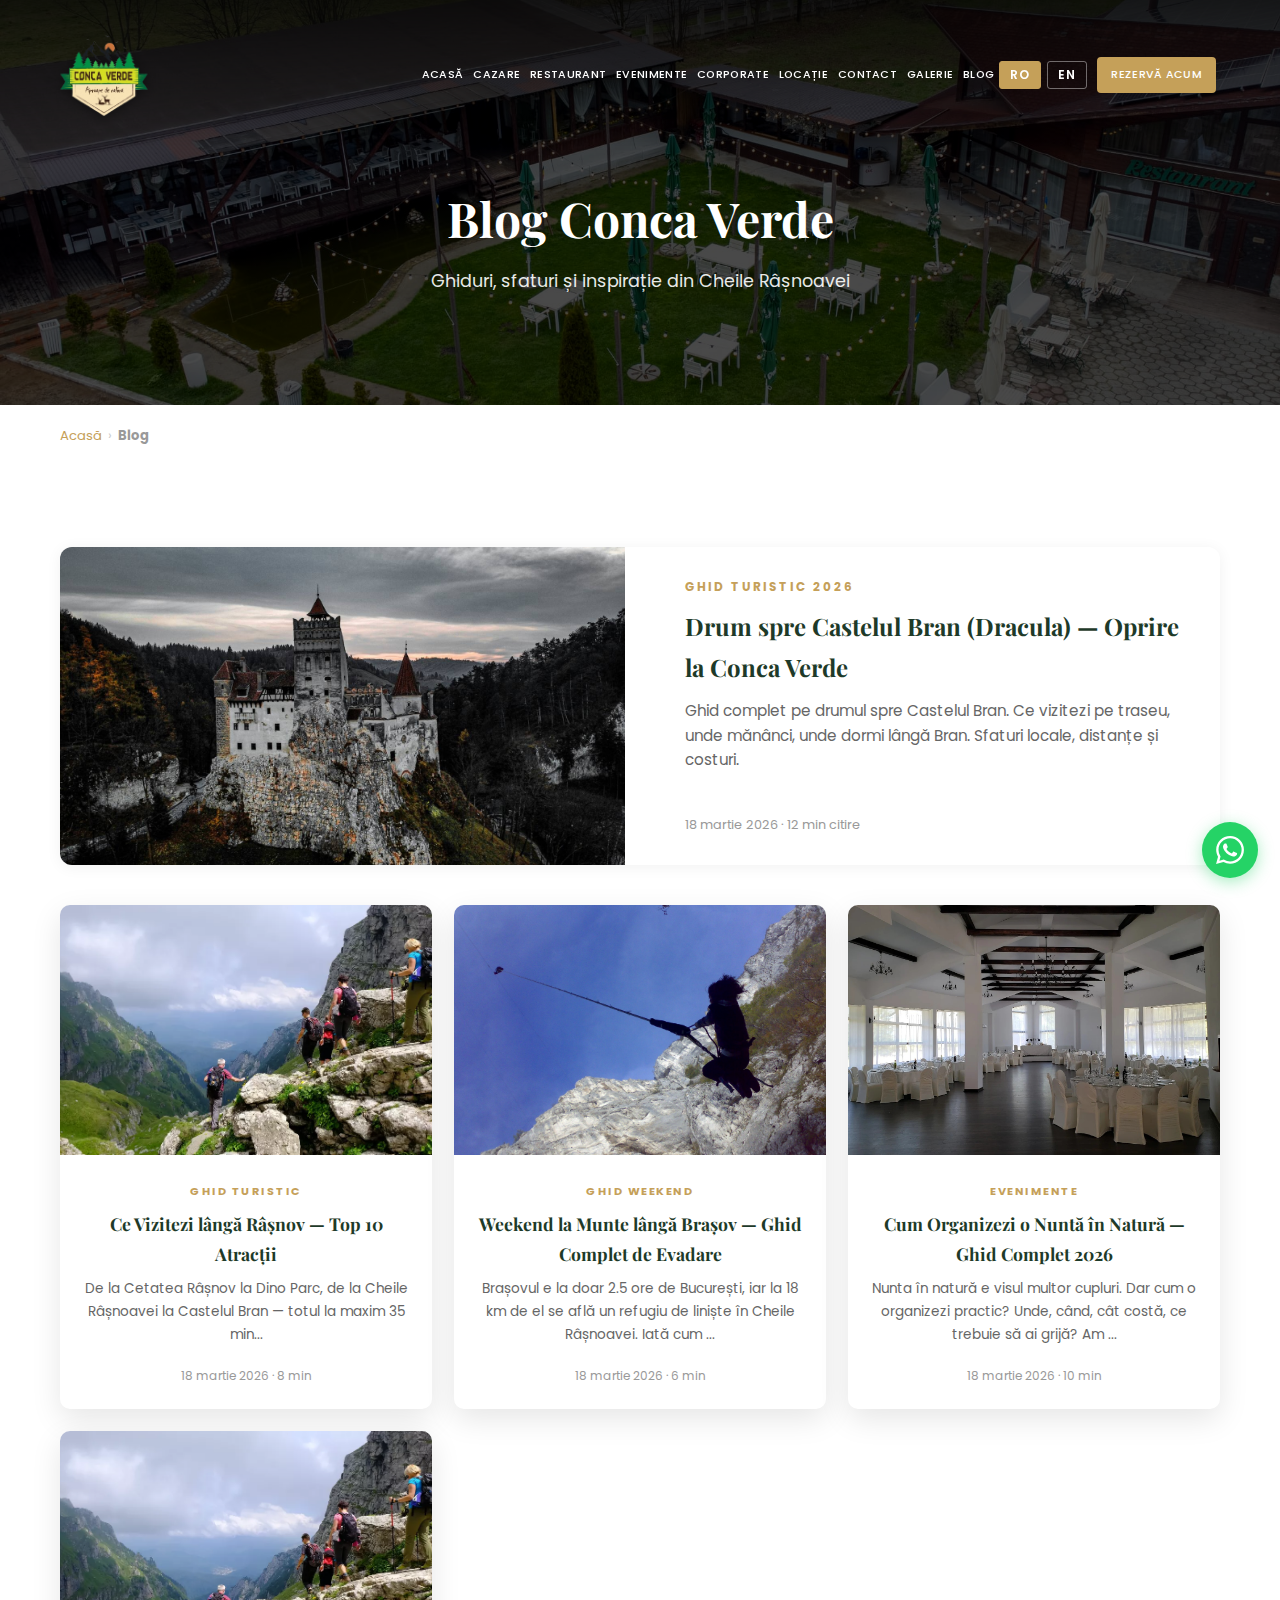
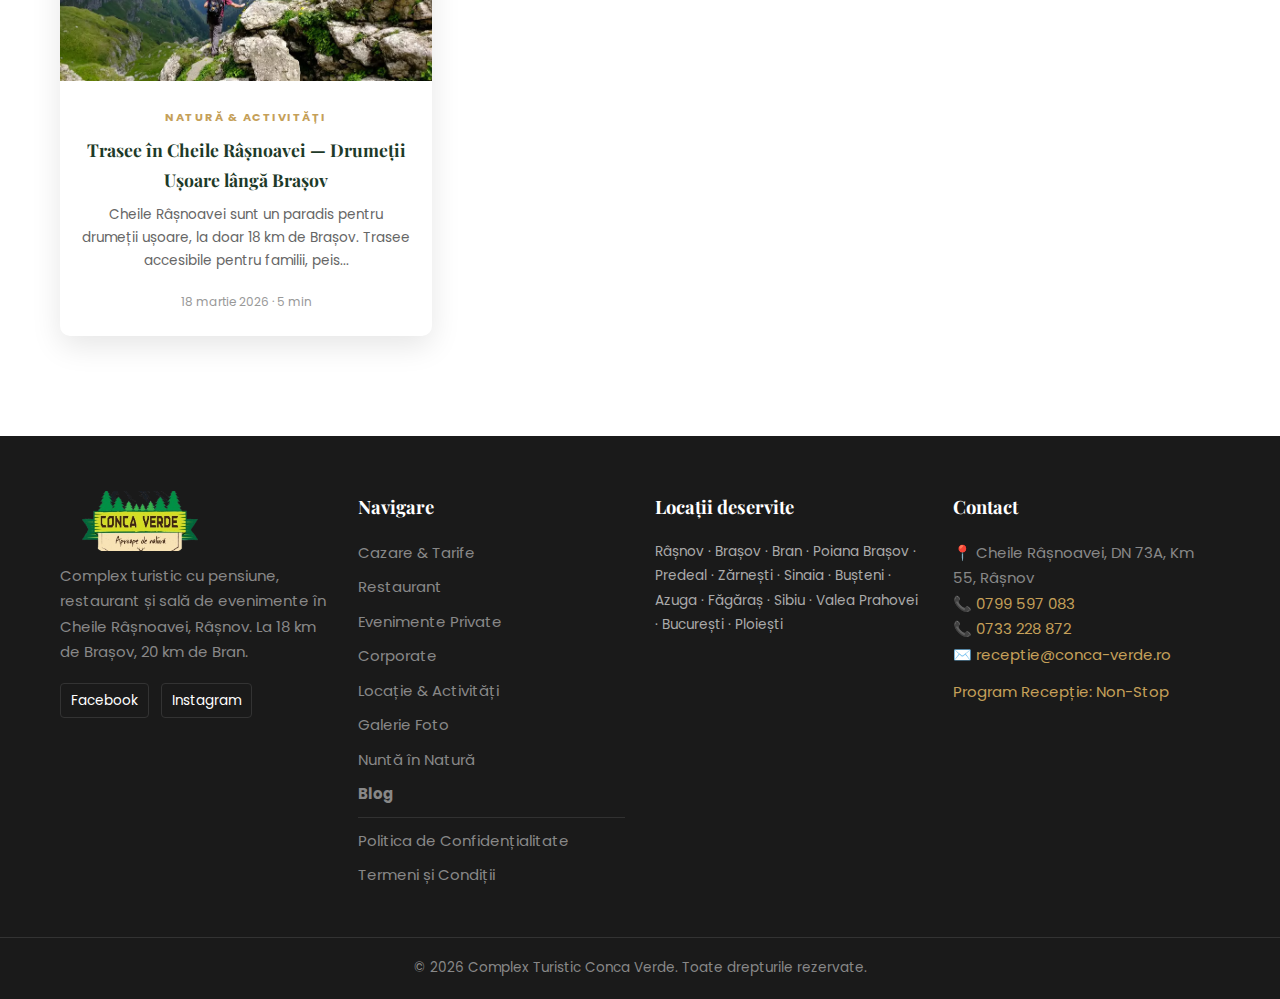
<file: blog.html>
<!DOCTYPE html>
<html lang="ro">
<head>
    <meta charset="UTF-8">
    <meta name="viewport" content="width=device-width, initial-scale=1.0">
    <meta name="robots" content="index, follow">
    <meta name="description" content="Blog Conca Verde — ghiduri turistice, sfaturi de vacanță, idei de weekend la munte și inspirație pentru evenimente în Cheile Râșnoavei, lângă Brașov.">
    <title>Blog Conca Verde — Ghiduri, Sfaturi și Inspirație | Cheile Râșnoavei</title>
    <link rel="canonical" href="https://conca-verde.ro/blog">

    <meta property="og:title" content="Blog Conca Verde — Ghiduri și Inspirație">
    <meta property="og:description" content="Ghiduri turistice, sfaturi de vacanță, idei de weekend la munte și inspirație pentru evenimente în Cheile Râșnoavei.">
    <meta property="og:image" content="https://conca-verde.ro/assets/img/og-default.jpg">
    <meta property="og:type" content="website">
    <meta property="og:locale" content="ro_RO">
    <meta property="og:url" content="https://conca-verde.ro/blog">
    <meta property="og:site_name" content="Complex Turistic Conca Verde">
    <meta name="twitter:card" content="summary_large_image">

    <script async src="https://www.googletagmanager.com/gtag/js?id=G-9G7T927GTD"></script>
    <script>window.dataLayer=window.dataLayer||[];function gtag(){dataLayer.push(arguments);}gtag('js',new Date());gtag('config','G-9G7T927GTD');gtag('config','AW-17987940313');</script>

    <meta name="theme-color" content="#1e3a29">
    <link rel="icon" type="image/png" href="assets/img/favicon.png">
    <link rel="apple-touch-icon" href="assets/img/favicon.png">
    <link rel="stylesheet" href="assets/css/style.css">
    <link rel="preconnect" href="https://fonts.googleapis.com">
    <link rel="preconnect" href="https://fonts.gstatic.com" crossorigin>
    <link href="https://fonts.googleapis.com/css2?family=Playfair+Display:wght@500;600;700;800&family=Poppins:wght@300;400;500;600&display=swap" rel="stylesheet">

    <script type="application/ld+json">
    {"@context":"https://schema.org","@type":"Blog","name":"Blog Conca Verde","description":"Ghiduri turistice și sfaturi de vacanță în Cheile Râșnoavei","url":"https://conca-verde.ro/blog","publisher":{"@type":"Organization","name":"Complex Turistic Conca Verde","url":"https://conca-verde.ro"}}
    </script>
    <script type="application/ld+json">
    {"@context":"https://schema.org","@type":"BreadcrumbList","itemListElement":[{"@type":"ListItem","position":1,"name":"Acasă","item":"https://conca-verde.ro/"},{"@type":"ListItem","position":2,"name":"Blog","item":"https://conca-verde.ro/blog"}]}
    </script>
</head>
<body data-page="blog">
    <a href="#main" class="skip-link">Sari la conținut</a>

    <header id="navbar">
        <a href="/" class="logo-container">
            <img src="assets/img/logo.png" alt="Conca Verde Logo" class="site-logo" width="180" height="50">
        </a>
        <nav aria-label="Navigare principală">
        <div class="hamburger" aria-label="Deschide meniul de navigare" role="button" tabindex="0">
            <span></span><span></span><span></span>
        </div>
        <ul class="nav-links" id="navLinks">
            <li><a href="/"><span data-lang="ro">Acasă</span><span data-lang="en">Home</span></a></li>
            <li><a href="cazare.html"><span data-lang="ro">Cazare</span><span data-lang="en">Rooms</span></a></li>
            <li><a href="restaurant.html">Restaurant</a></li>
            <li><a href="evenimente.html"><span data-lang="ro">Evenimente</span><span data-lang="en">Events</span></a></li>
            <li><a href="corporate.html">Corporate</a></li>
            <li><a href="locatie-activitati.html"><span data-lang="ro">Locație</span><span data-lang="en">Location</span></a></li>
            <li><a href="contact.html">Contact</a></li>
            <li><a href="galerie.html"><span data-lang="ro">Galerie</span><span data-lang="en">Gallery</span></a></li>
            <li><a href="blog.html">Blog</a></li>
            <div class="lang-switcher">
                <button class="lang-btn active" onclick="setLang('ro')">RO</button>
                <button class="lang-btn" onclick="setLang('en')">EN</button>
            </div>
            <li><a href="https://wa.me/40799597083?text=Bun%C4%83%20ziua%21%20Doresc%20informa%C8%9Bii%20despre%20Conca%20Verde." target="_blank" rel="noopener noreferrer" class="btn-nav"><span data-lang="ro">Rezervă Acum</span><span data-lang="en">Book Now</span></a></li>
        </ul>
        </nav>
    </header>

    <main>

    <section class="page-header" style="background-image: linear-gradient(rgba(0,0,0,0.5), rgba(0,0,0,0.5)), url('assets/img/exterior.jpeg'); min-height:280px;">
        <div class="header-content">
            <h1><span data-lang="ro">Blog Conca Verde</span><span data-lang="en">Conca Verde Blog</span></h1>
            <p><span data-lang="ro">Ghiduri, sfaturi și inspirație din Cheile Râșnoavei</span><span data-lang="en">Guides, tips and inspiration from Râșnoavei Gorge</span></p>
        </div>
    </section>

    <div class="container" style="padding-top:8px;">
        <nav class="breadcrumbs" aria-label="Breadcrumb">
            <a href="/"><span data-lang="ro">Acasă</span><span data-lang="en">Home</span></a><span class="sep">›</span><strong>Blog</strong>
        </nav>
    </div>

    <section class="container spatiu-mare" id="main">
        <div style="margin-bottom:40px;">
            <a href="blog-drum-spre-castelul-bran.html" class="blog-featured-card" style="display:grid; grid-template-columns:1fr 1fr; gap:30px; background:var(--bg-card,#fff); border-radius:12px; overflow:hidden; text-decoration:none; color:inherit; box-shadow:0 2px 15px rgba(0,0,0,0.06);">
                <img src="assets/img/castelul-bran.jpg" alt="Drum spre Castelul Bran (Dracula) — Oprire la Conca Verde" width="600" height="400" loading="lazy" style="width:100%; height:100%; object-fit:cover;">
                <div style="padding:30px; display:flex; flex-direction:column; justify-content:center;">
                    <span style="color:var(--gold); font-size:0.75rem; font-weight:700; text-transform:uppercase; letter-spacing:2px;">Ghid Turistic 2026</span>
                    <h2 style="margin:8px 0 12px; font-family:'Playfair Display',serif; font-size:1.5rem; color:var(--primary);">Drum spre Castelul Bran (Dracula) — Oprire la Conca Verde</h2>
                    <p style="color:#666; font-size:0.95rem; line-height:1.6;"><span data-lang="ro">Ghid complet pe drumul spre Castelul Bran. Ce vizitezi pe traseu, unde mănânci, unde dormi lângă Bran. Sfaturi locale, distanțe și costuri.</span><span data-lang="en">Complete guide on the road to Bran Castle. What to visit, where to eat, where to sleep near Bran. Local tips, distances and costs.</span></p>
                    <div style="margin-top:auto; padding-top:16px; font-size:0.8rem; color:#999;">18 martie 2026 · 12 min citire</div>
                </div>
            </a>
        </div>
        <div class="grid-3" style="grid-template-columns: repeat(auto-fill, minmax(280px, 1fr));">
            <a href="blog-ce-vizitezi-langa-rasnov.html" class="service-card" style="text-decoration:none; color:inherit;">
                <div class="card-img-wrap">
                    <img src="assets/img/cheile-rasnoavei.webp" alt="Ce vizitezi lângă Râșnov" width="400" height="267" loading="lazy">
                </div>
                <div class="card-body">
                    <span style="color:var(--gold); font-size:0.7rem; font-weight:700; text-transform:uppercase; letter-spacing:1.5px;">Ghid Turistic</span>
                    <h3 style="font-size:1.1rem; margin:6px 0 8px; color:var(--primary);">Ce Vizitezi lângă Râșnov — Top 10 Atracții</h3>
                    <p style="font-size:0.85rem; color:#666;"><span data-lang="ro">De la Cetatea Râșnov la Dino Parc, de la Cheile Râșnoavei la Castelul Bran — totul la maxim 35 min...</span><span data-lang="en">From Râșnov Fortress to Dino Parc, from Râșnoavei Gorge to Bran Castle — all within 35 min...</span></p>
                    <span style="font-size:0.75rem; color:#999;">18 martie 2026 · 8 min</span>
                </div>
            </a>
            <a href="blog-weekend-la-munte-langa-brasov.html" class="service-card" style="text-decoration:none; color:inherit;">
                <div class="card-img-wrap">
                    <img src="assets/img/Activitati-adrenalina.jpg" alt="Weekend la Munte lângă Brașov — Ghid Complet de Evadare" width="400" height="267" loading="lazy">
                </div>
                <div class="card-body">
                    <span style="color:var(--gold); font-size:0.7rem; font-weight:700; text-transform:uppercase; letter-spacing:1.5px;">Ghid Weekend</span>
                    <h3 style="font-size:1.1rem; margin:6px 0 8px; color:var(--primary);">Weekend la Munte lângă Brașov — Ghid Complet de Evadare</h3>
                    <p style="font-size:0.85rem; color:#666;"><span data-lang="ro">Brașovul e la doar 2.5 ore de București, iar la 18 km de el se află un refugiu de liniște în Cheile Râșnoavei. Iată cum ...</span><span data-lang="en">Brașov is just 2.5 hours from Bucharest, and 18 km away lies a peaceful retreat in Râșnoavei Gorge. Here's how to plan a...</span></p>
                    <span style="font-size:0.75rem; color:#999;">18 martie 2026 · 6 min</span>
                </div>
            </a>
            <a href="blog-cum-organizezi-nunta-in-natura.html" class="service-card" style="text-decoration:none; color:inherit;">
                <div class="card-img-wrap">
                    <img src="assets/img/nunta.jpg" alt="Cum Organizezi o Nuntă în Natură — Ghid Complet 2026" width="400" height="267" loading="lazy">
                </div>
                <div class="card-body">
                    <span style="color:var(--gold); font-size:0.7rem; font-weight:700; text-transform:uppercase; letter-spacing:1.5px;">Evenimente</span>
                    <h3 style="font-size:1.1rem; margin:6px 0 8px; color:var(--primary);">Cum Organizezi o Nuntă în Natură — Ghid Complet 2026</h3>
                    <p style="font-size:0.85rem; color:#666;"><span data-lang="ro">Nunta în natură e visul multor cupluri. Dar cum o organizezi practic? Unde, când, cât costă, ce trebuie să ai grijă? Am ...</span><span data-lang="en">A wedding in nature is many couples' dream. But how do you organize it practically? Where, when, how much does it cost? ...</span></p>
                    <span style="font-size:0.75rem; color:#999;">18 martie 2026 · 10 min</span>
                </div>
            </a>
            <a href="blog-trasee-cheile-rasnoavei.html" class="service-card" style="text-decoration:none; color:inherit;">
                <div class="card-img-wrap">
                    <img src="assets/img/cheile-rasnoavei.webp" alt="Trasee în Cheile Râșnoavei — Drumeții Ușoare lângă Brașov" width="400" height="267" loading="lazy">
                </div>
                <div class="card-body">
                    <span style="color:var(--gold); font-size:0.7rem; font-weight:700; text-transform:uppercase; letter-spacing:1.5px;">Natură & Activități</span>
                    <h3 style="font-size:1.1rem; margin:6px 0 8px; color:var(--primary);">Trasee în Cheile Râșnoavei — Drumeții Ușoare lângă Brașov</h3>
                    <p style="font-size:0.85rem; color:#666;"><span data-lang="ro">Cheile Râșnoavei sunt un paradis pentru drumeții ușoare, la doar 18 km de Brașov. Trasee accesibile pentru familii, peis...</span><span data-lang="en">Râșnoavei Gorge is a paradise for easy hikes, just 18 km from Brașov. Family-friendly trails, spectacular scenery and ab...</span></p>
                    <span style="font-size:0.75rem; color:#999;">18 martie 2026 · 5 min</span>
                </div>
            </a>
        </div>
    </section>

    <a href="https://wa.me/40799597083?text=Bun%C4%83%20ziua%21%20Doresc%20informa%C8%9Bii%20despre%20Conca%20Verde." target="_blank" rel="noopener" class="wa-float" aria-label="WhatsApp">
        <span class="wa-float-label"><span data-lang="ro">Scrie-ne pe WhatsApp</span><span data-lang="en">Message us on WhatsApp</span></span>
        <svg viewBox="0 0 24 24"><path d="M17.472 14.382c-.297-.149-1.758-.867-2.03-.967-.273-.099-.471-.148-.67.15-.197.297-.767.966-.94 1.164-.173.199-.347.223-.644.075-.297-.15-1.255-.463-2.39-1.475-.883-.788-1.48-1.761-1.653-2.059-.173-.297-.018-.458.13-.606.134-.133.298-.347.446-.52.149-.174.198-.298.298-.497.099-.198.05-.371-.025-.52-.075-.149-.669-1.612-.916-2.207-.242-.579-.487-.5-.669-.51-.173-.008-.371-.01-.57-.01-.198 0-.52.074-.792.372-.272.297-1.04 1.016-1.04 2.479 0 1.462 1.065 2.875 1.213 3.074.149.198 2.096 3.2 5.077 4.487.709.306 1.262.489 1.694.625.712.227 1.36.195 1.871.118.571-.085 1.758-.719 2.006-1.413.248-.694.248-1.289.173-1.413-.074-.124-.272-.198-.57-.347m-5.421 7.403h-.004a9.87 9.87 0 01-5.031-1.378l-.361-.214-3.741.982.998-3.648-.235-.374a9.86 9.86 0 01-1.51-5.26c.001-5.45 4.436-9.884 9.888-9.884 2.64 0 5.122 1.03 6.988 2.898a9.825 9.825 0 012.893 6.994c-.003 5.45-4.437 9.884-9.885 9.884m8.413-18.297A11.815 11.815 0 0012.05 0C5.495 0 .16 5.335.157 11.892c0 2.096.547 4.142 1.588 5.945L.057 24l6.305-1.654a11.882 11.882 0 005.683 1.448h.005c6.554 0 11.89-5.335 11.893-11.893a11.821 11.821 0 00-3.48-8.413z"/></svg>
    </a>

    </main>

    <footer>
        <div class="container grid-footer">
            <div class="footer-col">
                <img src="assets/img/logo.png" alt="Conca Verde Logo" style="height: 60px; margin-bottom: 12px;" width="160" height="60" loading="lazy">
                <p>Complex turistic cu pensiune, restaurant și sală de evenimente în Cheile Râșnoavei, Râșnov. La 18 km de Brașov, 20 km de Bran.</p>
                <div class="social-links">
                    <a href="https://www.facebook.com/profile.php?id=100057072535199" target="_blank" rel="noopener">Facebook</a>
                    <a href="https://www.instagram.com/conca.verde/" target="_blank" rel="noopener">Instagram</a>
                </div>
            </div>
            <div class="footer-col">
                <h4 class="footer-title"><span data-lang="ro">Navigare</span><span data-lang="en">Navigation</span></h4>
                <ul>
                    <li><a href="cazare.html">Cazare &amp; Tarife</a></li>
                    <li><a href="restaurant.html">Restaurant</a></li>
                    <li><a href="evenimente.html">Evenimente Private</a></li>
                    <li><a href="corporate.html">Corporate</a></li>
                    <li><a href="locatie-activitati.html">Locație &amp; Activități</a></li>
                    <li><a href="galerie.html"><span data-lang="ro">Galerie Foto</span><span data-lang="en">Photo Gallery</span></a></li>
                    <li><a href="nunta.html"><span data-lang="ro">Nuntă în Natură</span><span data-lang="en">Wedding in Nature</span></a></li>
                    <li><a href="blog.html"><strong>Blog</strong></a></li>
                    <li style="margin-top:10px; padding-top:10px; border-top:1px solid rgba(255,255,255,0.1);"><a href="politica-confidentialitate.html">Politica de Confidențialitate</a></li>
                    <li><a href="termeni.html">Termeni și Condiții</a></li>
                </ul>
            </div>
            <div class="footer-col">
                <h4 class="footer-title"><span data-lang="ro">Locații deservite</span><span data-lang="en">Areas Served</span></h4>
                <p style="font-size:0.85rem; line-height:1.8; color:#aaa;">Râșnov · Brașov · Bran · Poiana Brașov · Predeal · Zărnești · Sinaia · Bușteni · Azuga · Făgăraș · Sibiu · Valea Prahovei · București · Ploiești</p>
            </div>
            <div class="footer-col">
                <h4 class="footer-title">Contact</h4>
                <p>📍 Cheile Râșnoavei, DN 73A, Km 55, Râșnov</p>
                <p>📞 <a href="tel:+40799597083" style="color:#c5a059;">0799 597 083</a></p>
                <p>📞 <a href="tel:+40733228872" style="color:#c5a059;">0733 228 872</a></p>
                <p>✉️ <a href="mailto:receptie@conca-verde.ro" style="color:#c5a059;">receptie@conca-verde.ro</a></p>
                <p class="highlight-gold"><span data-lang="ro">Program Recepție: Non-Stop</span><span data-lang="en">Reception: 24/7</span></p>
            </div>
        </div>
        <div class="copyright">
            &copy; 2026 Complex Turistic Conca Verde. <span data-lang="ro">Toate drepturile rezervate.</span><span data-lang="en">All rights reserved.</span>
        </div>
    </footer>

    <script>
    document.addEventListener('DOMContentLoaded', function(){
        document.querySelectorAll('a[href*="wa.me"]').forEach(function(el){
            el.addEventListener('click', function(){
                if(typeof gtag==='function') gtag('event','generate_lead',{event_category:'contact',event_label:'whatsapp_click',page:location.pathname});
            });
        });
    });
    </script>
    <script src="script.js"></script>
    <script src="assets/js/newsletter-popup.js" defer></script>
</body>
</html>
</file>
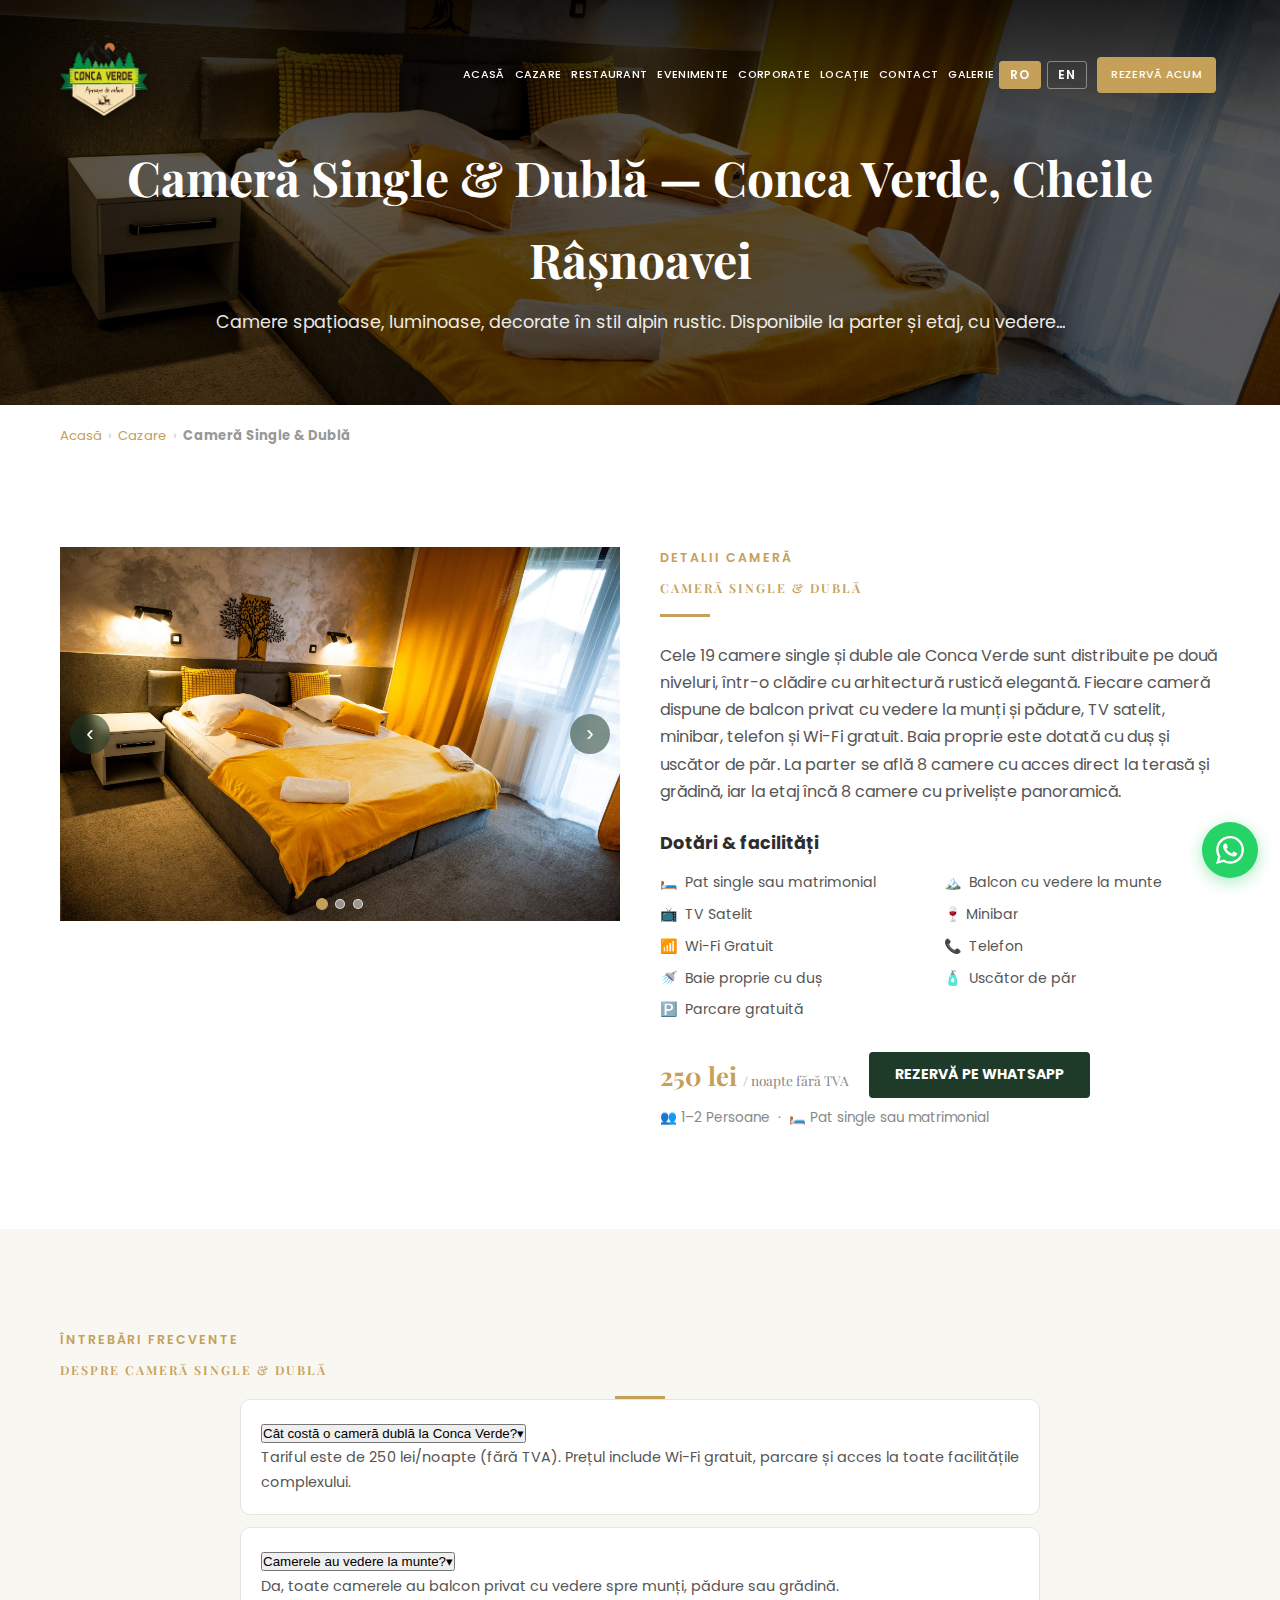
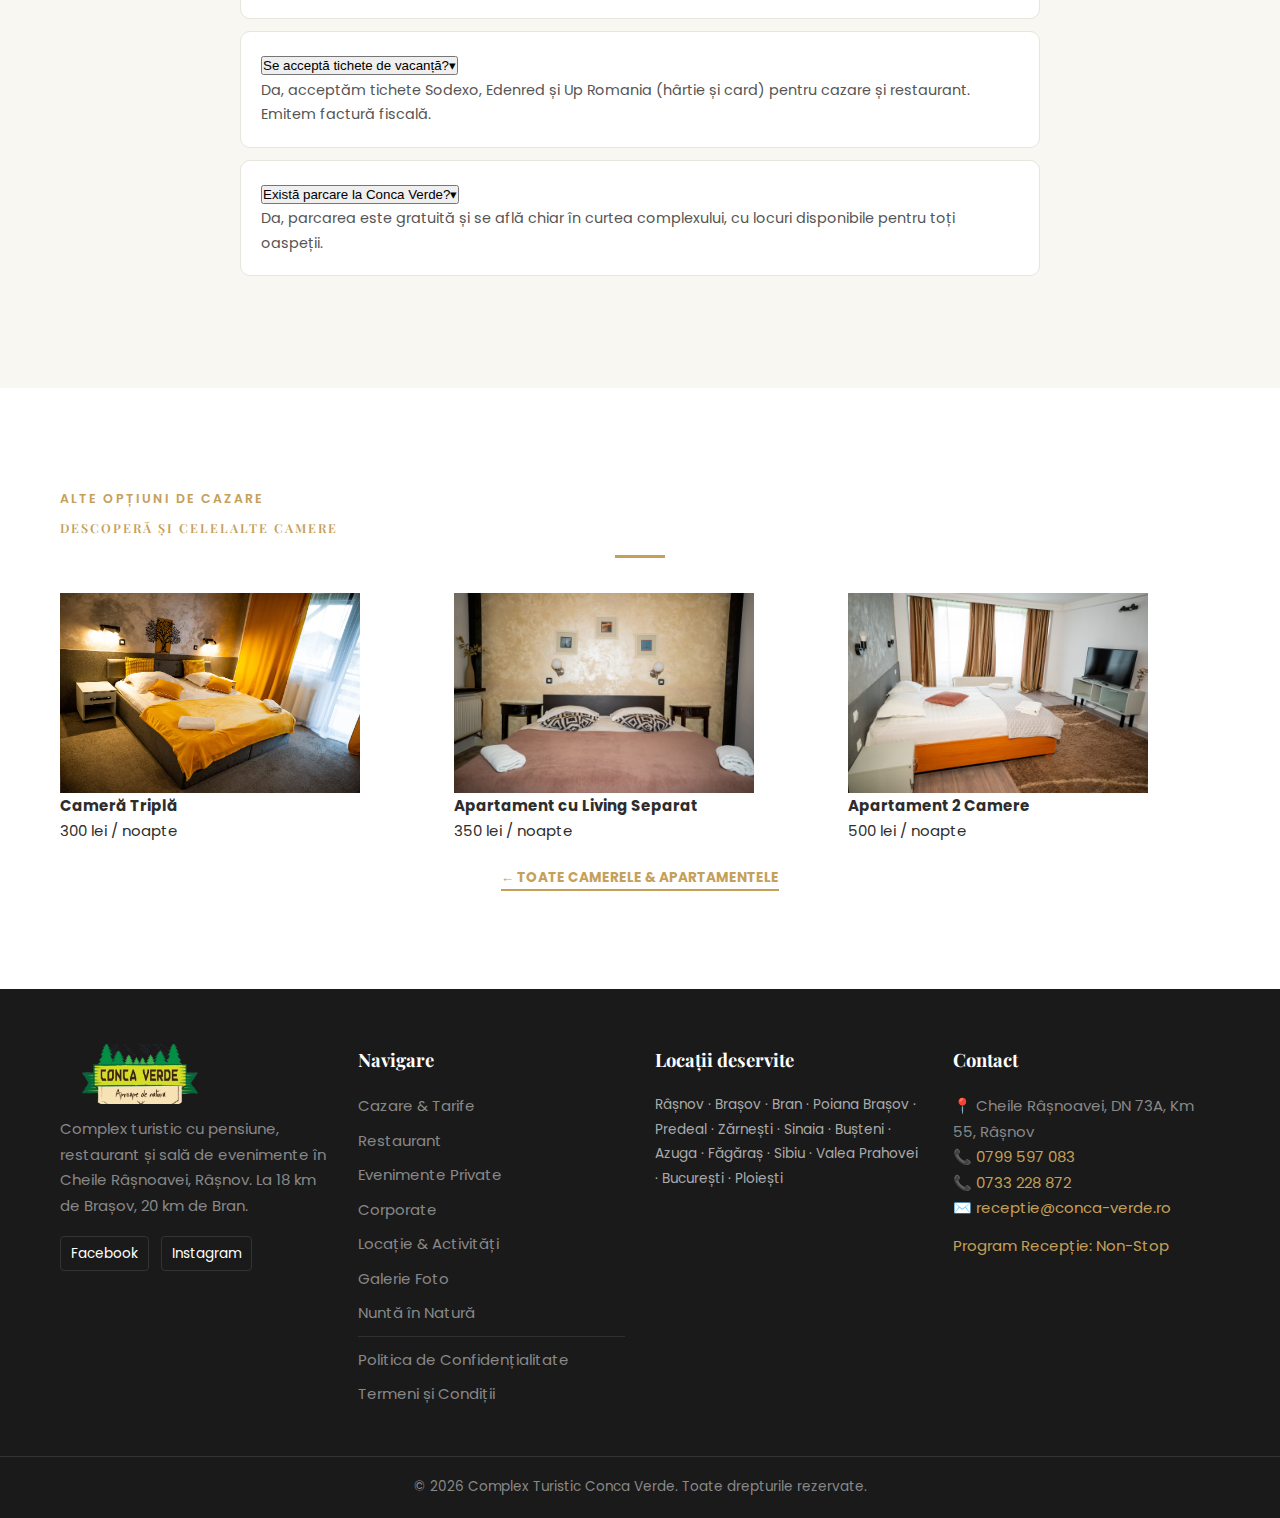
<file: camera-dubla.html>
<!DOCTYPE html>
<html lang="ro">
<head>
    <meta charset="UTF-8">
    <meta name="viewport" content="width=device-width, initial-scale=1.0">
    <meta name="robots" content="index, follow">
    <meta name="description" content="Cameră dublă confortabilă la Conca Verde, Cheile Râșnoavei. Balcon cu vedere la munte, TV satelit, minibar, Wi-Fi gratuit. De la 250 lei/noapte. La 18 km de Brașov.">
    <title>Cameră Dublă Conca Verde – Cazare în Cheile Râșnoavei, lângă Brașov</title>
    <link rel="canonical" href="https://conca-verde.ro/camera-dubla">
    
    <!-- Open Graph -->
    <meta property="og:title" content="Cameră Dublă | Conca Verde – Cheile Râșnoavei">
    <meta property="og:description" content="Cameră dublă confortabilă la Conca Verde, Cheile Râșnoavei. Balcon cu vedere la munte, TV satelit, minibar, Wi-Fi gratuit. De la 250 lei/noapte. La 18 km de Brașov.">
    <meta property="og:image" content="https://conca-verde.ro/assets/img/camera-dubla1.jpeg">
    <meta property="og:type" content="website">
    <meta property="og:locale" content="ro_RO">
    <meta property="og:url" content="https://conca-verde.ro/camera-dubla">
    <meta property="og:site_name" content="Complex Turistic Conca Verde">
    <meta name="twitter:card" content="summary_large_image">
    <meta name="twitter:title" content="Cameră Dublă | Conca Verde – Cheile Râșnoavei">
    <meta name="twitter:description" content="Cameră dublă confortabilă la Conca Verde, Cheile Râșnoavei. Balcon cu vedere la munte, TV satelit, minibar, Wi-Fi gratuit. De la 250 lei/noa">
    <meta name="twitter:image" content="https://conca-verde.ro/assets/img/camera-dubla1.jpeg">
    
    <!-- Google tag (gtag.js) -->
    <script async src="https://www.googletagmanager.com/gtag/js?id=G-9G7T927GTD"></script>
    <script>window.dataLayer=window.dataLayer||[];function gtag(){dataLayer.push(arguments);}gtag('js',new Date());gtag('config','G-9G7T927GTD');gtag('config','AW-17987940313');</script>

    <meta name="theme-color" content="#1e3a29">
    <link rel="icon" type="image/png" href="assets/img/favicon.png">
    <link rel="apple-touch-icon" href="assets/img/favicon.png">
    <link rel="stylesheet" href="assets/css/style.css">
    <link rel="preconnect" href="https://www.googletagmanager.com">
    <link rel="preconnect" href="https://fonts.googleapis.com">
    <link rel="preconnect" href="https://fonts.gstatic.com" crossorigin>
    <link href="https://fonts.googleapis.com/css2?family=Playfair+Display:wght@500;600;700;800&family=Poppins:wght@300;400;500;600&display=swap" rel="stylesheet">

    <!-- Schema.org HotelRoom -->
    <script type="application/ld+json">
    {
        "@context": "https://schema.org",
        "@type": "HotelRoom",
        "name": "Cameră Single & Dublă",
        "description": "Camere spațioase, luminoase, decorate în stil alpin rustic. Disponibile la parter și etaj, cu vedere spre natură. Ideale pentru cupluri, călători solo sau sejururi de afaceri.",
        "url": "https://conca-verde.ro/camera-dubla",
        "image": "https://conca-verde.ro/assets/img/camera-dubla1.jpeg",
        "occupancy": {
            "@type": "QuantitativeValue",
            "maxValue": 2
        },
        "bed": {
            "@type": "BedDetails",
            "typeOfBed": "1 pat matrimonial sau 1 pat single"
        },
        "amenityFeature": [
            {"@type": "LocationFeatureSpecification", "name": "Balcon", "value": true},
            {"@type": "LocationFeatureSpecification", "name": "TV Satelit", "value": true},
            {"@type": "LocationFeatureSpecification", "name": "Minibar", "value": true},
            {"@type": "LocationFeatureSpecification", "name": "Wi-Fi", "value": true},
            {"@type": "LocationFeatureSpecification", "name": "Baie proprie", "value": true}
        ],
        "containedInPlace": {
            "@type": "Hotel",
            "name": "Complex Turistic Conca Verde",
            "url": "https://conca-verde.ro"
        },
        "offers": {
            "@type": "Offer",
            "price": "250",
            "priceCurrency": "RON",
            "availability": "https://schema.org/InStock"
        }
    }
    </script>
    <!-- BreadcrumbList Schema -->
    <script type="application/ld+json">
    {"@context":"https://schema.org","@type":"BreadcrumbList","itemListElement":[{"@type":"ListItem","position":1,"name":"Acasă","item":"https://conca-verde.ro/"},{"@type":"ListItem","position":2,"name":"Cazare","item":"https://conca-verde.ro/cazare"},{"@type":"ListItem","position":3,"name":"Cameră Single & Dublă","item":"https://conca-verde.ro/camera-dubla"}]}
    </script>
    <!-- FAQPage Schema -->
    <script type="application/ld+json">
    {"@context":"https://schema.org","@type":"FAQPage","mainEntity":[
        {"@type":"Question","name":"Cât costă o cameră dublă la Conca Verde?","acceptedAnswer":{"@type":"Answer","text":"Tariful este de 250 lei/noapte (fără TVA). Prețul include Wi-Fi gratuit, parcare și acces la toate facilitățile complexului."}},
        {"@type":"Question","name":"Camerele au vedere la munte?","acceptedAnswer":{"@type":"Answer","text":"Da, toate camerele au balcon privat cu vedere spre munți, pădure sau grădină."}},
        {"@type":"Question","name":"Se acceptă tichete de vacanță?","acceptedAnswer":{"@type":"Answer","text":"Da, acceptăm tichete Sodexo, Edenred și Up Romania (hârtie și card) pentru cazare și restaurant. Emitem factură fiscală."}},
        {"@type":"Question","name":"Există parcare la Conca Verde?","acceptedAnswer":{"@type":"Answer","text":"Da, parcarea este gratuită și se află chiar în curtea complexului, cu locuri disponibile pentru toți oaspeții."}}
    ]}
    </script>
</head>
<body data-page="cazare">
    <a href="#main" class="skip-link">Sari la conținut</a>

    <header id="navbar">
        <a href="/" class="logo-container">
            <img src="assets/img/logo.png" alt="Conca Verde Logo" class="site-logo" width="180" height="50">
        </a>
        <nav aria-label="Navigare principală">
        <div class="hamburger" aria-label="Deschide meniul de navigare" role="button" tabindex="0">
            <span></span><span></span><span></span>
        </div>
        <ul class="nav-links" id="navLinks">
            <li><a href="/"><span data-lang="ro">Acasă</span><span data-lang="en">Home</span></a></li>
            <li><a href="cazare.html" class="active"><span data-lang="ro">Cazare</span><span data-lang="en">Rooms</span></a></li>
            <li><a href="restaurant.html">Restaurant</a></li>
            <li><a href="evenimente.html"><span data-lang="ro">Evenimente</span><span data-lang="en">Events</span></a></li>
            <li><a href="corporate.html">Corporate</a></li>
            <li><a href="locatie-activitati.html"><span data-lang="ro">Locație</span><span data-lang="en">Location</span></a></li>
            <li><a href="contact.html">Contact</a></li>
            <li><a href="galerie.html"><span data-lang="ro">Galerie</span><span data-lang="en">Gallery</span></a></li>
            <div class="lang-switcher">
                <button class="lang-btn active" onclick="setLang('ro')">RO</button>
                <button class="lang-btn" onclick="setLang('en')">EN</button>
            </div>
            <li><a href="https://wa.me/40799597083?text=Bun%C4%83%20ziua%21%20Doresc%20o%20rezervare%20pentru%20o%20Camer%C4%83%20Dubl%C4%83%20la%20Conca%20Verde." target="_blank" rel="noopener noreferrer" class="btn-nav"><span data-lang="ro">Rezervă Acum</span><span data-lang="en">Book Now</span></a></li>
        </ul>
        </nav>
    </header>

    <main>

    <section class="page-header" style="background-image: linear-gradient(rgba(0,0,0,0.4), rgba(0,0,0,0.4)), url('assets/img/camera-dubla1.jpeg');">
        <div class="header-content">
            <h1><span data-lang="ro">Cameră Single & Dublă — Conca Verde, Cheile Râșnoavei</span><span data-lang="en">Single & Double Room — Conca Verde, Râșnoavei Gorge</span></h1>
            <p><span data-lang="ro">Camere spațioase, luminoase, decorate în stil alpin rustic. Disponibile la parter și etaj, cu vedere...</span><span data-lang="en">Spacious, bright rooms decorated in rustic alpine style. Available on ground and upper floor, with n...</span></p>
        </div>
    </section>

    <div class="container" style="padding-top:8px;">
        <nav class="breadcrumbs" aria-label="Breadcrumb">
            <a href="/"><span data-lang="ro">Acasă</span><span data-lang="en">Home</span></a><span class="sep">›</span><a href="cazare.html"><span data-lang="ro">Cazare</span><span data-lang="en">Rooms</span></a><span class="sep">›</span><strong><span data-lang="ro">Cameră Single & Dublă</span><span data-lang="en">Single & Double Room</span></strong>
        </nav>
    </div>

    <!-- Room Detail -->
    <section class="container spatiu-mare" id="main">
        <div class="grid-2" style="gap:40px; align-items:start;">
            <div class="room-img room-carousel" data-room="camera-dubla">
                <div class="carousel-track">
                            <img src="assets/img/camera-dubla1.jpeg" width="750" height="500" alt="Cameră Single & Dublă Conca Verde — 1" class="carousel-slide active" loading="lazy">
                            <img src="assets/img/camera-dubla2.jpeg" width="750" height="500" alt="Cameră Single & Dublă Conca Verde — 2" class="carousel-slide" loading="lazy">
                            <img src="assets/img/camera-dubla3.jpeg" width="750" height="500" alt="Cameră Single & Dublă Conca Verde — 3" class="carousel-slide" loading="lazy">
                </div>
                <button class="carousel-arrow carousel-prev" aria-label="Poza anterioară">‹</button>
                <button class="carousel-arrow carousel-next" aria-label="Poza următoare">›</button>
                <div class="carousel-dots"><span class="dot active"></span><span class="dot"></span><span class="dot"></span></div>
            </div>
            <div>
                <div class="section-header align-left">
                    <span><span data-lang="ro">Detalii cameră</span><span data-lang="en">Room details</span></span>
                    <h2><span data-lang="ro">Cameră Single & Dublă</span><span data-lang="en">Single & Double Room</span></h2>
                    <div class="line"></div>
                </div>
                <p class="desc-text"><span data-lang="ro">Cele 19 camere single și duble ale Conca Verde sunt distribuite pe două niveluri, într-o clădire cu arhitectură rustică elegantă. Fiecare cameră dispune de balcon privat cu vedere la munți și pădure, TV satelit, minibar, telefon și Wi-Fi gratuit. Baia proprie este dotată cu duș și uscător de păr. La parter se află 8 camere cu acces direct la terasă și grădină, iar la etaj încă 8 camere cu priveliște panoramică.</span><span data-lang="en">The 19 single and double rooms at Conca Verde are spread across two levels in an elegant rustic building. Each room features a private balcony with mountain and forest views, satellite TV, minibar, telephone and free Wi-Fi. The private bathroom is equipped with shower and hair dryer. On the ground floor, 8 rooms offer direct terrace and garden access, while the upper floor hosts 8 more rooms with panoramic views.</span></p>
                
                <h3 style="margin-top:24px; font-size:1.1rem;"><span data-lang="ro">Dotări & facilități</span><span data-lang="en">Amenities & facilities</span></h3>
                <ul class="facilities-list" style="margin-top:12px;">
                        <li>🛏️ <span data-lang="ro">Pat single sau matrimonial</span><span data-lang="en">Single or double bed</span></li>
                        <li>🏔️ <span data-lang="ro">Balcon cu vedere la munte</span><span data-lang="en">Mountain view balcony</span></li>
                        <li>📺 <span data-lang="ro">TV Satelit</span><span data-lang="en">Satellite TV</span></li>
                        <li>🍷 Minibar</li>
                        <li>📶 <span data-lang="ro">Wi-Fi Gratuit</span><span data-lang="en">Free Wi-Fi</span></li>
                        <li>📞 <span data-lang="ro">Telefon</span><span data-lang="en">Telephone</span></li>
                        <li>🚿 <span data-lang="ro">Baie proprie cu duș</span><span data-lang="en">Private bathroom with shower</span></li>
                        <li>🧴 <span data-lang="ro">Uscător de păr</span><span data-lang="en">Hair dryer</span></li>
                        <li>🅿️ <span data-lang="ro">Parcare gratuită</span><span data-lang="en">Free parking</span></li>
                </ul>

                <div style="margin-top:30px; display:flex; align-items:center; gap:20px; flex-wrap:wrap;">
                    <span style="font-family:'Playfair Display',serif; font-size:1.6rem; font-weight:700; color:var(--gold);">250 lei <span style="font-size:0.85rem; font-weight:400; color:#888;"><span data-lang="ro">/ noapte fără TVA</span><span data-lang="en">/ night excl. VAT</span></span></span>
                    <a href="https://wa.me/40799597083?text=Bun%C4%83%20ziua%21%20Doresc%20o%20rezervare%20pentru%20o%20Camer%C4%83%20Dubl%C4%83%20la%20Conca%20Verde." target="_blank" rel="noopener noreferrer" class="btn-primary"><span data-lang="ro">Rezervă pe WhatsApp</span><span data-lang="en">Book on WhatsApp</span></a>
                </div>
                <p style="margin-top:8px; font-size:0.85rem; color:#888;">👥 1–2 Persoane&nbsp;&nbsp;·&nbsp;&nbsp;🛏️ Pat single sau matrimonial</p>
            </div>
        </div>
    </section>

    <!-- FAQ -->
    <section class="bg-sand spatiu-mare">
        <div class="container">
            <div class="section-header">
                <span><span data-lang="ro">Întrebări frecvente</span><span data-lang="en">FAQ</span></span>
                <h2><span data-lang="ro">Despre Cameră Single & Dublă</span><span data-lang="en">About Single & Double Room</span></h2>
                <div class="line center"></div>
            </div>
            <div class="faq-list">
                <div class="faq-item">
                    <button class="faq-q" aria-expanded="false"><span>Cât costă o cameră dublă la Conca Verde?</span><span class="faq-arrow">▾</span></button>
                    <div class="faq-a"><p>Tariful este de 250 lei/noapte (fără TVA). Prețul include Wi-Fi gratuit, parcare și acces la toate facilitățile complexului.</p></div>
                </div>
                <div class="faq-item">
                    <button class="faq-q" aria-expanded="false"><span>Camerele au vedere la munte?</span><span class="faq-arrow">▾</span></button>
                    <div class="faq-a"><p>Da, toate camerele au balcon privat cu vedere spre munți, pădure sau grădină.</p></div>
                </div>
                <div class="faq-item">
                    <button class="faq-q" aria-expanded="false"><span>Se acceptă tichete de vacanță?</span><span class="faq-arrow">▾</span></button>
                    <div class="faq-a"><p>Da, acceptăm tichete Sodexo, Edenred și Up Romania (hârtie și card) pentru cazare și restaurant. Emitem factură fiscală.</p></div>
                </div>
                <div class="faq-item">
                    <button class="faq-q" aria-expanded="false"><span>Există parcare la Conca Verde?</span><span class="faq-arrow">▾</span></button>
                    <div class="faq-a"><p>Da, parcarea este gratuită și se află chiar în curtea complexului, cu locuri disponibile pentru toți oaspeții.</p></div>
                </div>
            </div>
        </div>
    </section>

    <!-- Cross-sell -->
    <section class="container spatiu-mare">
        <div class="section-header">
            <span><span data-lang="ro">Alte opțiuni de cazare</span><span data-lang="en">Other accommodation options</span></span>
            <h2><span data-lang="ro">Descoperă și celelalte camere</span><span data-lang="en">Discover other rooms</span></h2>
            <div class="line center"></div>
        </div>
        <div class="grid-3">
                <a href="camera-tripla.html" class="room-mini-card">
                    <img src="assets/img/camera-dubla1.jpeg" alt="Cameră Triplă" width="300" height="200" loading="lazy">
                    <div class="room-mini-info">
                        <h4><span data-lang="ro">Cameră Triplă</span><span data-lang="en">Triple Room</span></h4>
                        <span class="room-mini-price">300 lei <span data-lang="ro">/ noapte</span><span data-lang="en">/ night</span></span>
                    </div>
                </a>
                <a href="apartament-living.html" class="room-mini-card">
                    <img src="assets/img/apartament-living1.jpeg" alt="Apartament cu Living Separat" width="300" height="200" loading="lazy">
                    <div class="room-mini-info">
                        <h4><span data-lang="ro">Apartament cu Living Separat</span><span data-lang="en">Apartment with Separate Living Room</span></h4>
                        <span class="room-mini-price">350 lei <span data-lang="ro">/ noapte</span><span data-lang="en">/ night</span></span>
                    </div>
                </a>
                <a href="apartament-2-camere.html" class="room-mini-card">
                    <img src="assets/img/apartament-2camere1.jpeg" alt="Apartament 2 Camere" width="300" height="200" loading="lazy">
                    <div class="room-mini-info">
                        <h4><span data-lang="ro">Apartament 2 Camere</span><span data-lang="en">2-Bedroom Apartment</span></h4>
                        <span class="room-mini-price">500 lei <span data-lang="ro">/ noapte</span><span data-lang="en">/ night</span></span>
                    </div>
                </a>
        </div>
        <div style="text-align:center; margin-top:20px;">
            <a href="cazare.html" class="btn-link" style="color:var(--gold);">← <span data-lang="ro">Toate camerele & apartamentele</span><span data-lang="en">All rooms & apartments</span></a>
        </div>
    </section>

    <!-- WhatsApp Float -->
    <a href="https://wa.me/40799597083?text=Bun%C4%83%20ziua%21%20Doresc%20o%20rezervare%20pentru%20o%20Camer%C4%83%20Dubl%C4%83%20la%20Conca%20Verde." target="_blank" rel="noopener" class="wa-float" aria-label="WhatsApp Conca Verde">
        <span class="wa-float-label"><span data-lang="ro">Scrie-ne pe WhatsApp</span><span data-lang="en">Message us on WhatsApp</span></span>
        <svg viewBox="0 0 24 24"><path d="M17.472 14.382c-.297-.149-1.758-.867-2.03-.967-.273-.099-.471-.148-.67.15-.197.297-.767.966-.94 1.164-.173.199-.347.223-.644.075-.297-.15-1.255-.463-2.39-1.475-.883-.788-1.48-1.761-1.653-2.059-.173-.297-.018-.458.13-.606.134-.133.298-.347.446-.52.149-.174.198-.298.298-.497.099-.198.05-.371-.025-.52-.075-.149-.669-1.612-.916-2.207-.242-.579-.487-.5-.669-.51-.173-.008-.371-.01-.57-.01-.198 0-.52.074-.792.372-.272.297-1.04 1.016-1.04 2.479 0 1.462 1.065 2.875 1.213 3.074.149.198 2.096 3.2 5.077 4.487.709.306 1.262.489 1.694.625.712.227 1.36.195 1.871.118.571-.085 1.758-.719 2.006-1.413.248-.694.248-1.289.173-1.413-.074-.124-.272-.198-.57-.347m-5.421 7.403h-.004a9.87 9.87 0 01-5.031-1.378l-.361-.214-3.741.982.998-3.648-.235-.374a9.86 9.86 0 01-1.51-5.26c.001-5.45 4.436-9.884 9.888-9.884 2.64 0 5.122 1.03 6.988 2.898a9.825 9.825 0 012.893 6.994c-.003 5.45-4.437 9.884-9.885 9.884m8.413-18.297A11.815 11.815 0 0012.05 0C5.495 0 .16 5.335.157 11.892c0 2.096.547 4.142 1.588 5.945L.057 24l6.305-1.654a11.882 11.882 0 005.683 1.448h.005c6.554 0 11.89-5.335 11.893-11.893a11.821 11.821 0 00-3.48-8.413z"/></svg>
    </a>

    </main>

    <footer>
        <div class="container grid-footer">
            <div class="footer-col">
                <img src="assets/img/logo.png" alt="Conca Verde Logo" style="height: 60px; margin-bottom: 12px;" width="160" height="60" loading="lazy">
                <p>Complex turistic cu pensiune, restaurant și sală de evenimente în Cheile Râșnoavei, Râșnov. La 18 km de Brașov, 20 km de Bran.</p>
                <div class="social-links">
                    <a href="https://www.facebook.com/profile.php?id=100057072535199" target="_blank" rel="noopener">Facebook</a>
                    <a href="https://www.instagram.com/conca.verde/" target="_blank" rel="noopener">Instagram</a>
                </div>
            </div>
            <div class="footer-col">
                <h4 class="footer-title"><span data-lang="ro">Navigare</span><span data-lang="en">Navigation</span></h4>
                <ul>
                    <li><a href="cazare.html">Cazare &amp; Tarife</a></li>
                    <li><a href="restaurant.html">Restaurant</a></li>
                    <li><a href="evenimente.html">Evenimente Private</a></li>
                    <li><a href="corporate.html">Corporate</a></li>
                    <li><a href="locatie-activitati.html">Locație &amp; Activități</a></li>
                    <li><a href="galerie.html"><span data-lang="ro">Galerie Foto</span><span data-lang="en">Photo Gallery</span></a></li>
                    <li><a href="nunta.html"><span data-lang="ro">Nuntă în Natură</span><span data-lang="en">Wedding in Nature</span></a></li>
                    <li style="margin-top:10px; padding-top:10px; border-top:1px solid rgba(255,255,255,0.1);"><a href="politica-confidentialitate.html">Politica de Confidențialitate</a></li>
                    <li><a href="termeni.html">Termeni și Condiții</a></li>
                </ul>
            </div>
            <div class="footer-col">
                <h4 class="footer-title"><span data-lang="ro">Locații deservite</span><span data-lang="en">Areas Served</span></h4>
                <p style="font-size:0.85rem; line-height:1.8; color:#aaa;">Râșnov · Brașov · Bran · Poiana Brașov · Predeal · Zărnești · Sinaia · Bușteni · Azuga · Făgăraș · Sibiu · Valea Prahovei · București · Ploiești</p>
            </div>
            <div class="footer-col">
                <h4 class="footer-title">Contact</h4>
                <p>📍 Cheile Râșnoavei, DN 73A, Km 55, Râșnov</p>
                <p>📞 <a href="tel:+40799597083" style="color:#c5a059;">0799 597 083</a></p>
                <p>📞 <a href="tel:+40733228872" style="color:#c5a059;">0733 228 872</a></p>
                <p>✉️ <a href="mailto:receptie@conca-verde.ro" style="color:#c5a059;">receptie@conca-verde.ro</a></p>
                <p class="highlight-gold"><span data-lang="ro">Program Recepție: Non-Stop</span><span data-lang="en">Reception: 24/7</span></p>
            </div>
        </div>
        <div class="copyright">
            &copy; 2026 Complex Turistic Conca Verde. <span data-lang="ro">Toate drepturile rezervate.</span><span data-lang="en">All rights reserved.</span>
        </div>
    </footer>

    <!-- GA4 Event Tracking -->
    <script>
    document.addEventListener('DOMContentLoaded', function(){
        document.querySelectorAll('a[href*="wa.me"]').forEach(function(el){
            el.addEventListener('click', function(){
                if(typeof gtag==='function') gtag('event','generate_lead',{event_category:'contact',event_label:'whatsapp_click',room:'camera-dubla',page:location.pathname});
            });
        });
        document.querySelectorAll('a[href^="tel:"]').forEach(function(el){
            el.addEventListener('click', function(){
                if(typeof gtag==='function') gtag('event','phone_call',{event_category:'contact',event_label:el.href.replace('tel:',''),page:location.pathname});
            });
        });
    });
    </script>

    <script src="script.js"></script>
</body>
</html>
</file>
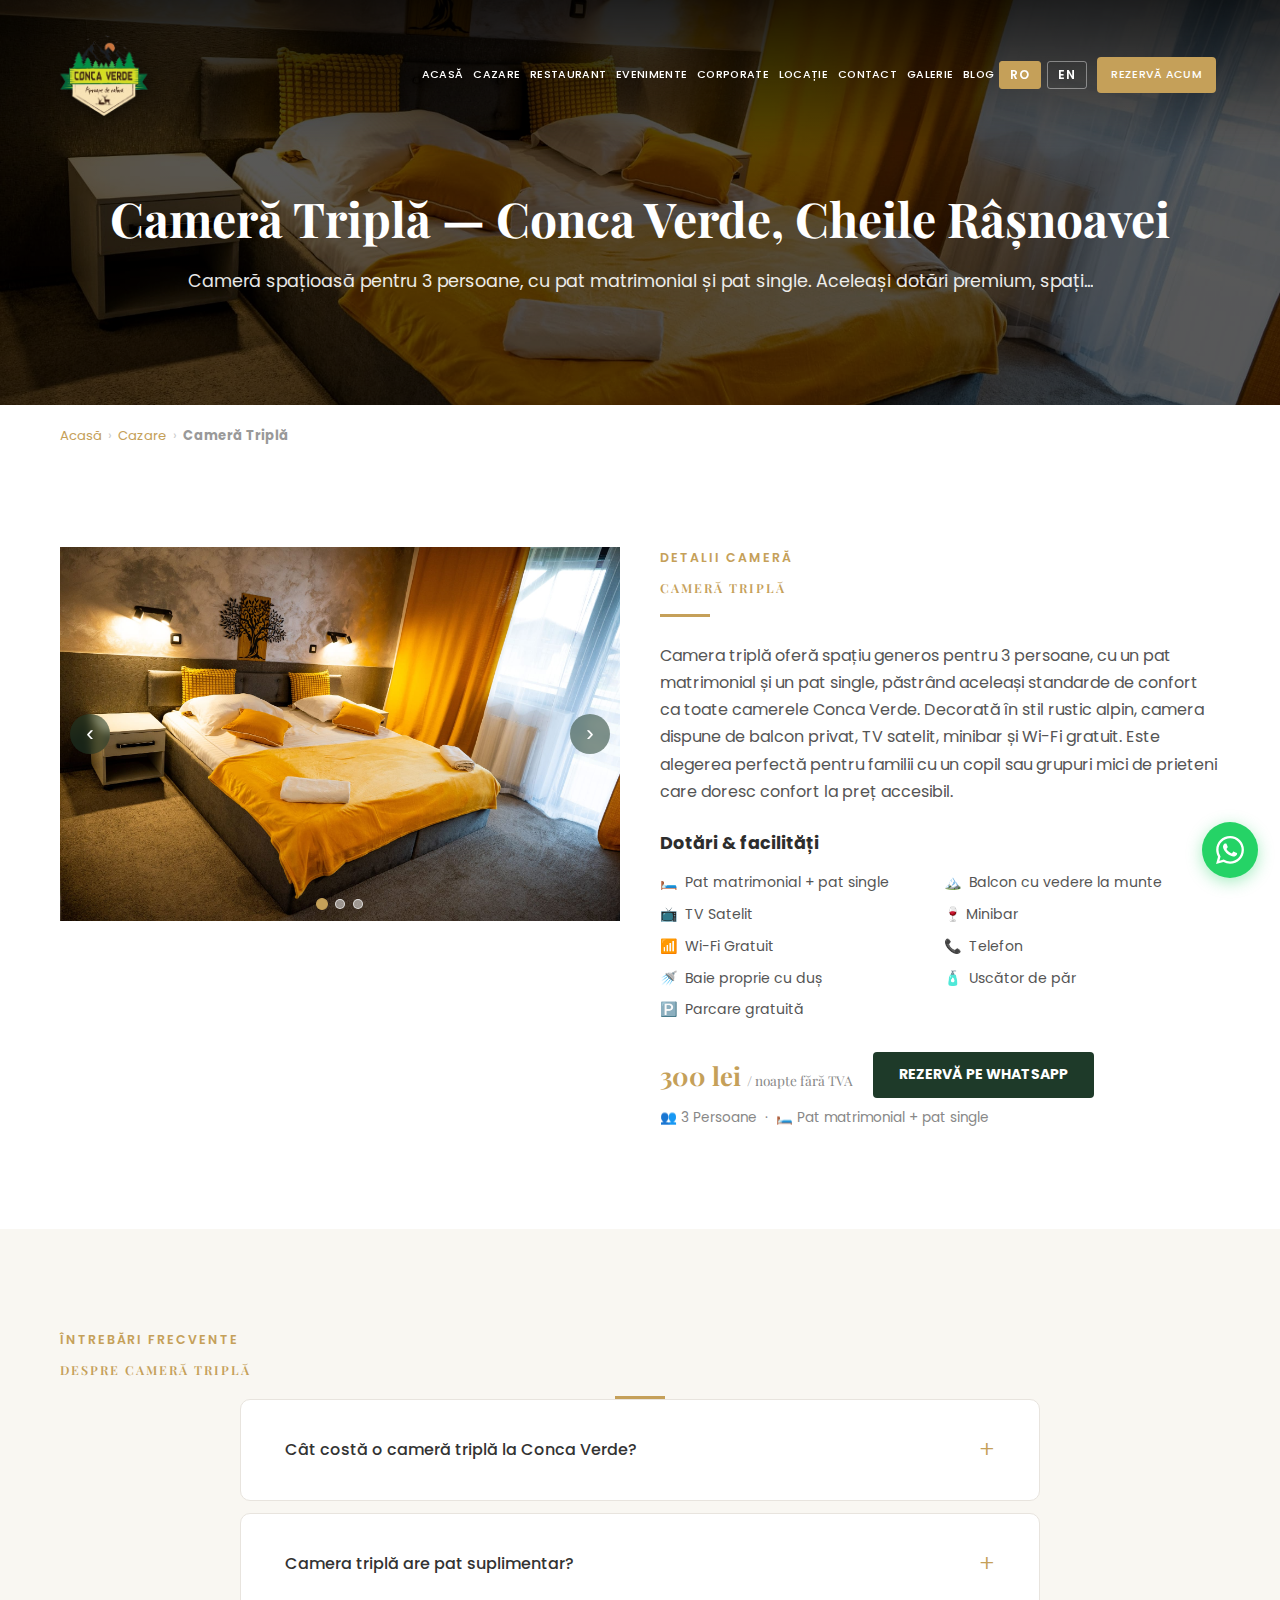
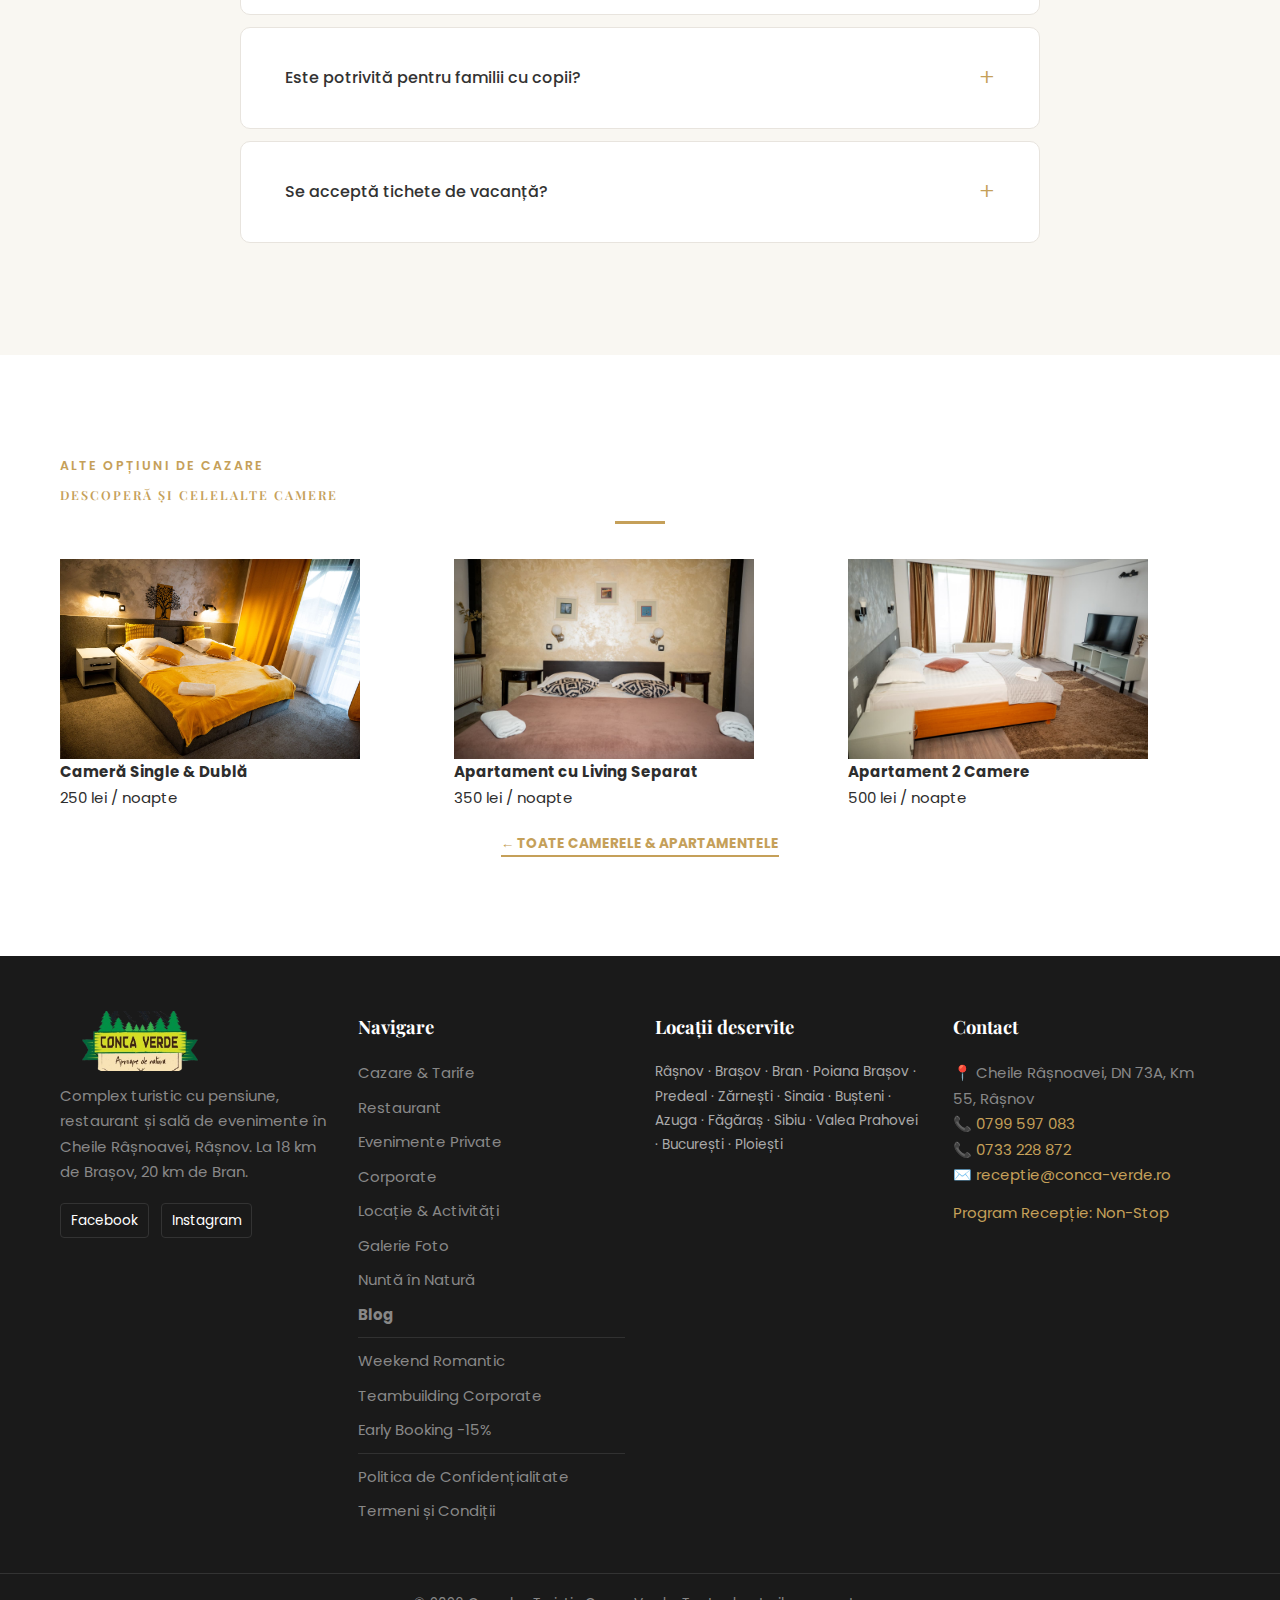
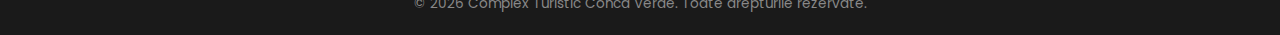
<file: camera-tripla.html>
<!DOCTYPE html>
<html lang="ro">
<head>
    <meta charset="UTF-8">
    <meta name="viewport" content="width=device-width, initial-scale=1.0">
    <meta name="robots" content="index, follow">
    <meta name="description" content="Cameră triplă la Conca Verde, Cheile Râșnoavei. Pat matrimonial + pat single, balcon cu vedere, Wi-Fi gratuit. 300 lei/noapte. Ideală familii.">
    <title>Cameră Triplă Conca Verde – Cazare Familie în Cheile Râșnoavei</title>
    <link rel="canonical" href="https://conca-verde.ro/camera-tripla">
    
    <!-- Open Graph -->
    <meta property="og:title" content="Cameră Triplă | Conca Verde – Cheile Râșnoavei">
    <meta property="og:description" content="Cameră triplă la Conca Verde, Cheile Râșnoavei. Pat matrimonial + pat single, balcon cu vedere, Wi-Fi gratuit. 300 lei/noapte. Ideală familii.">
    <meta property="og:image" content="https://conca-verde.ro/assets/img/camera-dubla1.jpeg">
    <meta property="og:type" content="website">
    <meta property="og:locale" content="ro_RO">
    <meta property="og:url" content="https://conca-verde.ro/camera-tripla">
    <meta property="og:site_name" content="Complex Turistic Conca Verde">
    <meta name="twitter:card" content="summary_large_image">
    <meta name="twitter:title" content="Cameră Triplă | Conca Verde – Cheile Râșnoavei">
    <meta name="twitter:description" content="Cameră triplă la Conca Verde, Cheile Râșnoavei. Pat matrimonial + pat single, balcon cu vedere, Wi-Fi gratuit. 300 lei/noapte. Ideală famili">
    <meta name="twitter:image" content="https://conca-verde.ro/assets/img/camera-dubla1.jpeg">
    
    <!-- Google tag (gtag.js) -->
    <script async src="https://www.googletagmanager.com/gtag/js?id=G-9G7T927GTD"></script>
    <script>window.dataLayer=window.dataLayer||[];function gtag(){dataLayer.push(arguments);}gtag('js',new Date());gtag('config','G-9G7T927GTD');gtag('config','AW-17987940313');</script>

    <meta name="theme-color" content="#1e3a29">
    <link rel="icon" type="image/png" href="assets/img/favicon.png">
    <link rel="apple-touch-icon" href="assets/img/favicon.png">
    <link rel="stylesheet" href="assets/css/style.css">
    <link rel="preconnect" href="https://www.googletagmanager.com">
    <link rel="preconnect" href="https://fonts.googleapis.com">
    <link rel="preconnect" href="https://fonts.gstatic.com" crossorigin>
    <link href="https://fonts.googleapis.com/css2?family=Playfair+Display:wght@500;600;700;800&family=Poppins:wght@300;400;500;600&display=swap" rel="stylesheet">

    <style>
    .faq-list { max-width: 800px; margin: 0 auto; }
    .faq-item { border: 1px solid #e8e4de; border-radius: 10px; margin-bottom: 12px; overflow: hidden; background: #fff; transition: box-shadow 0.3s ease; }
    .faq-item:hover { box-shadow: 0 2px 12px rgba(0,0,0,0.06); }
    .faq-question { width: 100%; display: flex; justify-content: space-between; align-items: center; padding: 18px 24px; background: none; border: none; cursor: pointer; font-family: 'Poppins', sans-serif; font-size: 1rem; font-weight: 500; color: #333; text-align: left; line-height: 1.5; transition: color 0.2s ease; }
    .faq-question:hover { color: #c5a059; }
    .faq-question[aria-expanded='true'] { color: #c5a059; }
    .faq-icon { font-size: 1.5rem; font-weight: 300; color: #c5a059; flex-shrink: 0; margin-left: 16px; transition: transform 0.3s ease; line-height: 1; }
    .faq-question[aria-expanded='true'] .faq-icon { transform: rotate(45deg); }
    .faq-answer { max-height: 0; overflow: hidden; transition: max-height 0.35s ease, padding 0.35s ease; padding: 0 24px; }
    .faq-answer.open { max-height: 300px; padding: 0 24px 20px; }
    .faq-answer p { color: #555; font-size: 0.95rem; line-height: 1.7; margin: 0; }
    @media (max-width: 768px) { .faq-question { padding: 15px 18px; font-size: 0.95rem; } .faq-answer { padding: 0 18px; } .faq-answer.open { padding: 0 18px 16px; } }
    </style>

    <!-- Schema.org HotelRoom -->
    <script type="application/ld+json">
    {
        "@context": "https://schema.org",
        "@type": "HotelRoom",
        "name": "Cameră Triplă",
        "description": "Cameră spațioasă pentru 3 persoane, cu pat matrimonial și pat single. Aceleași dotări premium, spațiu generos și vedere spre natură. Ideală pentru familii sau grupuri mici.",
        "url": "https://conca-verde.ro/camera-tripla",
        "image": "https://conca-verde.ro/assets/img/camera-dubla1.jpeg",
        "occupancy": {
            "@type": "QuantitativeValue",
            "maxValue": 3
        },
        "bed": {
            "@type": "BedDetails",
            "typeOfBed": "1 pat matrimonial + 1 pat single"
        },
        "amenityFeature": [
            {"@type": "LocationFeatureSpecification", "name": "Balcon", "value": true},
            {"@type": "LocationFeatureSpecification", "name": "TV Satelit", "value": true},
            {"@type": "LocationFeatureSpecification", "name": "Minibar", "value": true},
            {"@type": "LocationFeatureSpecification", "name": "Wi-Fi", "value": true},
            {"@type": "LocationFeatureSpecification", "name": "Baie proprie", "value": true}
        ],
        "containedInPlace": {
            "@type": "Hotel",
            "name": "Complex Turistic Conca Verde",
            "url": "https://conca-verde.ro"
        },
        "offers": {
            "@type": "Offer",
            "price": "300",
            "priceCurrency": "RON",
            "availability": "https://schema.org/InStock"
        }
    }
    </script>
    <!-- BreadcrumbList Schema -->
    <script type="application/ld+json">
    {"@context":"https://schema.org","@type":"BreadcrumbList","itemListElement":[{"@type":"ListItem","position":1,"name":"Acasă","item":"https://conca-verde.ro/"},{"@type":"ListItem","position":2,"name":"Cazare","item":"https://conca-verde.ro/cazare"},{"@type":"ListItem","position":3,"name":"Cameră Triplă","item":"https://conca-verde.ro/camera-tripla"}]}
    </script>
    <!-- FAQPage Schema -->
    <script type="application/ld+json">
    {"@context":"https://schema.org","@type":"FAQPage","mainEntity":[
        {"@type":"Question","name":"Cât costă o cameră triplă la Conca Verde?","acceptedAnswer":{"@type":"Answer","text":"Tariful este de 300 lei/noapte (fără TVA), incluzând Wi-Fi, parcare gratuită și acces la restaurant, terasă și sală de jocuri."}},
        {"@type":"Question","name":"Camera triplă are pat suplimentar?","acceptedAnswer":{"@type":"Answer","text":"Camera are pat matrimonial și pat single incluse. Pentru pat suplimentar, contactați recepția."}},
        {"@type":"Question","name":"Este potrivită pentru familii cu copii?","acceptedAnswer":{"@type":"Answer","text":"Da, camera triplă este ideală pentru familii cu un copil. Complexul are și grădină, loc de joacă și sală de jocuri cu biliard."}},
        {"@type":"Question","name":"Se acceptă tichete de vacanță?","acceptedAnswer":{"@type":"Answer","text":"Da, acceptăm tichete Sodexo, Edenred și Up Romania (hârtie și card) pentru cazare și restaurant."}}
    ]}
    </script>
</head>
<body data-page="cazare">
    <a href="#main" class="skip-link">Sari la conținut</a>

    <header id="navbar">
        <a href="/" class="logo-container">
            <img src="assets/img/logo.png" alt="Conca Verde Logo" class="site-logo" width="180" height="50">
        </a>
        <nav aria-label="Navigare principală">
        <div class="hamburger" aria-label="Deschide meniul de navigare" role="button" tabindex="0">
            <span></span><span></span><span></span>
        </div>
        <ul class="nav-links" id="navLinks">
            <li><a href="/"><span data-lang="ro">Acasă</span><span data-lang="en">Home</span></a></li>
            <li><a href="cazare.html" class="active"><span data-lang="ro">Cazare</span><span data-lang="en">Rooms</span></a></li>
            <li><a href="restaurant.html">Restaurant</a></li>
            <li><a href="evenimente.html"><span data-lang="ro">Evenimente</span><span data-lang="en">Events</span></a></li>
            <li><a href="corporate.html">Corporate</a></li>
            <li><a href="locatie-activitati.html"><span data-lang="ro">Locație</span><span data-lang="en">Location</span></a></li>
            <li><a href="contact.html">Contact</a></li>
            <li><a href="galerie.html"><span data-lang="ro">Galerie</span><span data-lang="en">Gallery</span></a></li>
            <li><a href="blog.html">Blog</a></li>
            <div class="lang-switcher">
                <button class="lang-btn active" onclick="setLang('ro')">RO</button>
                <button class="lang-btn" onclick="setLang('en')">EN</button>
            </div>
            <li><a href="https://wa.me/40799597083?text=Bun%C4%83%20ziua%21%20Doresc%20o%20rezervare%20pentru%20o%20Camer%C4%83%20Tripl%C4%83%20la%20Conca%20Verde." target="_blank" rel="noopener noreferrer" class="btn-nav"><span data-lang="ro">Rezervă Acum</span><span data-lang="en">Book Now</span></a></li>
        </ul>
        </nav>
    </header>

    <main>

    <section class="page-header" style="background-image: linear-gradient(rgba(0,0,0,0.4), rgba(0,0,0,0.4)), url('assets/img/camera-dubla1.jpeg');">
        <div class="header-content">
            <h1><span data-lang="ro">Cameră Triplă — Conca Verde, Cheile Râșnoavei</span><span data-lang="en">Triple Room — Conca Verde, Râșnoavei Gorge</span></h1>
            <p><span data-lang="ro">Cameră spațioasă pentru 3 persoane, cu pat matrimonial și pat single. Aceleași dotări premium, spați...</span><span data-lang="en">Spacious room for 3 guests, with double bed and single bed. Same premium amenities, generous space a...</span></p>
        </div>
    </section>

    <div class="container" style="padding-top:8px;">
        <nav class="breadcrumbs" aria-label="Breadcrumb">
            <a href="/"><span data-lang="ro">Acasă</span><span data-lang="en">Home</span></a><span class="sep">›</span><a href="cazare.html"><span data-lang="ro">Cazare</span><span data-lang="en">Rooms</span></a><span class="sep">›</span><strong><span data-lang="ro">Cameră Triplă</span><span data-lang="en">Triple Room</span></strong>
        </nav>
    </div>

    <!-- Room Detail -->
    <section class="container spatiu-mare" id="main">
        <div class="grid-2" style="gap:40px; align-items:start;">
            <div class="room-img room-carousel" data-room="camera-tripla">
                <div class="carousel-track">
                            <img src="assets/img/camera-dubla1.jpeg" width="750" height="500" alt="Cameră Triplă Conca Verde — 1" class="carousel-slide active" loading="lazy">
                            <img src="assets/img/camera-dubla2.jpeg" width="750" height="500" alt="Cameră Triplă Conca Verde — 2" class="carousel-slide" loading="lazy">
                            <img src="assets/img/camera-dubla3.jpeg" width="750" height="500" alt="Cameră Triplă Conca Verde — 3" class="carousel-slide" loading="lazy">
                </div>
                <button class="carousel-arrow carousel-prev" aria-label="Poza anterioară">‹</button>
                <button class="carousel-arrow carousel-next" aria-label="Poza următoare">›</button>
                <div class="carousel-dots"><span class="dot active"></span><span class="dot"></span><span class="dot"></span></div>
            </div>
            <div>
                <div class="section-header align-left">
                    <span><span data-lang="ro">Detalii cameră</span><span data-lang="en">Room details</span></span>
                    <h2><span data-lang="ro">Cameră Triplă</span><span data-lang="en">Triple Room</span></h2>
                    <div class="line"></div>
                </div>
                <p class="desc-text"><span data-lang="ro">Camera triplă oferă spațiu generos pentru 3 persoane, cu un pat matrimonial și un pat single, păstrând aceleași standarde de confort ca toate camerele Conca Verde. Decorată în stil rustic alpin, camera dispune de balcon privat, TV satelit, minibar și Wi-Fi gratuit. Este alegerea perfectă pentru familii cu un copil sau grupuri mici de prieteni care doresc confort la preț accesibil.</span><span data-lang="en">The triple room offers generous space for 3 guests, with a double bed and a single bed, maintaining the same comfort standards as all Conca Verde rooms. Decorated in rustic alpine style, the room features a private balcony, satellite TV, minibar and free Wi-Fi. It's the perfect choice for families with a child or small groups of friends seeking comfort at an accessible price.</span></p>
                
                <h3 style="margin-top:24px; font-size:1.1rem;"><span data-lang="ro">Dotări & facilități</span><span data-lang="en">Amenities & facilities</span></h3>
                <ul class="facilities-list" style="margin-top:12px;">
                        <li>🛏️ <span data-lang="ro">Pat matrimonial + pat single</span><span data-lang="en">Double bed + single bed</span></li>
                        <li>🏔️ <span data-lang="ro">Balcon cu vedere la munte</span><span data-lang="en">Mountain view balcony</span></li>
                        <li>📺 <span data-lang="ro">TV Satelit</span><span data-lang="en">Satellite TV</span></li>
                        <li>🍷 Minibar</li>
                        <li>📶 <span data-lang="ro">Wi-Fi Gratuit</span><span data-lang="en">Free Wi-Fi</span></li>
                        <li>📞 <span data-lang="ro">Telefon</span><span data-lang="en">Telephone</span></li>
                        <li>🚿 <span data-lang="ro">Baie proprie cu duș</span><span data-lang="en">Private bathroom with shower</span></li>
                        <li>🧴 <span data-lang="ro">Uscător de păr</span><span data-lang="en">Hair dryer</span></li>
                        <li>🅿️ <span data-lang="ro">Parcare gratuită</span><span data-lang="en">Free parking</span></li>
                </ul>

                <div style="margin-top:30px; display:flex; align-items:center; gap:20px; flex-wrap:wrap;">
                    <span style="font-family:'Playfair Display',serif; font-size:1.6rem; font-weight:700; color:var(--gold);">300 lei <span style="font-size:0.85rem; font-weight:400; color:#888;"><span data-lang="ro">/ noapte fără TVA</span><span data-lang="en">/ night excl. VAT</span></span></span>
                    <a href="https://wa.me/40799597083?text=Bun%C4%83%20ziua%21%20Doresc%20o%20rezervare%20pentru%20o%20Camer%C4%83%20Tripl%C4%83%20la%20Conca%20Verde." target="_blank" rel="noopener noreferrer" class="btn-primary"><span data-lang="ro">Rezervă pe WhatsApp</span><span data-lang="en">Book on WhatsApp</span></a>
                </div>
                <p style="margin-top:8px; font-size:0.85rem; color:#888;">👥 3 Persoane&nbsp;&nbsp;·&nbsp;&nbsp;🛏️ Pat matrimonial + pat single</p>
            </div>
        </div>
    </section>

    <!-- FAQ -->
    <section class="bg-sand spatiu-mare">
        <div class="container">
            <div class="section-header">
                <span><span data-lang="ro">Întrebări frecvente</span><span data-lang="en">FAQ</span></span>
                <h2><span data-lang="ro">Despre Cameră Triplă</span><span data-lang="en">About Triple Room</span></h2>
                <div class="line center"></div>
            </div>
            <div class="faq-list">
                <div class="faq-item">
                    <button class="faq-question" aria-expanded="false"><span>Cât costă o cameră triplă la Conca Verde?</span><span class="faq-icon">+</span></button>
                    <div class="faq-answer"><p>Tariful este de 300 lei/noapte (fără TVA), incluzând Wi-Fi, parcare gratuită și acces la restaurant, terasă și sală de jocuri.</p></div>
                </div>
                <div class="faq-item">
                    <button class="faq-question" aria-expanded="false"><span>Camera triplă are pat suplimentar?</span><span class="faq-icon">+</span></button>
                    <div class="faq-answer"><p>Camera are pat matrimonial și pat single incluse. Pentru pat suplimentar, contactați recepția.</p></div>
                </div>
                <div class="faq-item">
                    <button class="faq-question" aria-expanded="false"><span>Este potrivită pentru familii cu copii?</span><span class="faq-icon">+</span></button>
                    <div class="faq-answer"><p>Da, camera triplă este ideală pentru familii cu un copil. Complexul are și grădină, loc de joacă și sală de jocuri cu biliard.</p></div>
                </div>
                <div class="faq-item">
                    <button class="faq-question" aria-expanded="false"><span>Se acceptă tichete de vacanță?</span><span class="faq-icon">+</span></button>
                    <div class="faq-answer"><p>Da, acceptăm tichete Sodexo, Edenred și Up Romania (hârtie și card) pentru cazare și restaurant.</p></div>
                </div>
            </div>
        </div>
    </section>

    <!-- Cross-sell -->
    <section class="container spatiu-mare">
        <div class="section-header">
            <span><span data-lang="ro">Alte opțiuni de cazare</span><span data-lang="en">Other accommodation options</span></span>
            <h2><span data-lang="ro">Descoperă și celelalte camere</span><span data-lang="en">Discover other rooms</span></h2>
            <div class="line center"></div>
        </div>
        <div class="grid-3">
                <a href="camera-dubla.html" class="room-mini-card">
                    <img src="assets/img/camera-dubla1.jpeg" alt="Cameră Single & Dublă" width="300" height="200" loading="lazy">
                    <div class="room-mini-info">
                        <h4><span data-lang="ro">Cameră Single & Dublă</span><span data-lang="en">Single & Double Room</span></h4>
                        <span class="room-mini-price">250 lei <span data-lang="ro">/ noapte</span><span data-lang="en">/ night</span></span>
                    </div>
                </a>
                <a href="apartament-living.html" class="room-mini-card">
                    <img src="assets/img/apartament-living1.jpeg" alt="Apartament cu Living Separat" width="300" height="200" loading="lazy">
                    <div class="room-mini-info">
                        <h4><span data-lang="ro">Apartament cu Living Separat</span><span data-lang="en">Apartment with Separate Living Room</span></h4>
                        <span class="room-mini-price">350 lei <span data-lang="ro">/ noapte</span><span data-lang="en">/ night</span></span>
                    </div>
                </a>
                <a href="apartament-2-camere.html" class="room-mini-card">
                    <img src="assets/img/apartament-2camere1.jpeg" alt="Apartament 2 Camere" width="300" height="200" loading="lazy">
                    <div class="room-mini-info">
                        <h4><span data-lang="ro">Apartament 2 Camere</span><span data-lang="en">2-Bedroom Apartment</span></h4>
                        <span class="room-mini-price">500 lei <span data-lang="ro">/ noapte</span><span data-lang="en">/ night</span></span>
                    </div>
                </a>
        </div>
        <div style="text-align:center; margin-top:20px;">
            <a href="cazare.html" class="btn-link" style="color:var(--gold);">← <span data-lang="ro">Toate camerele & apartamentele</span><span data-lang="en">All rooms & apartments</span></a>
        </div>
    </section>

    <!-- WhatsApp Float -->
    <a href="https://wa.me/40799597083?text=Bun%C4%83%20ziua%21%20Doresc%20o%20rezervare%20pentru%20o%20Camer%C4%83%20Tripl%C4%83%20la%20Conca%20Verde." target="_blank" rel="noopener" class="wa-float" aria-label="WhatsApp Conca Verde">
        <span class="wa-float-label"><span data-lang="ro">Scrie-ne pe WhatsApp</span><span data-lang="en">Message us on WhatsApp</span></span>
        <svg viewBox="0 0 24 24"><path d="M17.472 14.382c-.297-.149-1.758-.867-2.03-.967-.273-.099-.471-.148-.67.15-.197.297-.767.966-.94 1.164-.173.199-.347.223-.644.075-.297-.15-1.255-.463-2.39-1.475-.883-.788-1.48-1.761-1.653-2.059-.173-.297-.018-.458.13-.606.134-.133.298-.347.446-.52.149-.174.198-.298.298-.497.099-.198.05-.371-.025-.52-.075-.149-.669-1.612-.916-2.207-.242-.579-.487-.5-.669-.51-.173-.008-.371-.01-.57-.01-.198 0-.52.074-.792.372-.272.297-1.04 1.016-1.04 2.479 0 1.462 1.065 2.875 1.213 3.074.149.198 2.096 3.2 5.077 4.487.709.306 1.262.489 1.694.625.712.227 1.36.195 1.871.118.571-.085 1.758-.719 2.006-1.413.248-.694.248-1.289.173-1.413-.074-.124-.272-.198-.57-.347m-5.421 7.403h-.004a9.87 9.87 0 01-5.031-1.378l-.361-.214-3.741.982.998-3.648-.235-.374a9.86 9.86 0 01-1.51-5.26c.001-5.45 4.436-9.884 9.888-9.884 2.64 0 5.122 1.03 6.988 2.898a9.825 9.825 0 012.893 6.994c-.003 5.45-4.437 9.884-9.885 9.884m8.413-18.297A11.815 11.815 0 0012.05 0C5.495 0 .16 5.335.157 11.892c0 2.096.547 4.142 1.588 5.945L.057 24l6.305-1.654a11.882 11.882 0 005.683 1.448h.005c6.554 0 11.89-5.335 11.893-11.893a11.821 11.821 0 00-3.48-8.413z"/></svg>
    </a>

    </main>

    <footer>
        <div class="container grid-footer">
            <div class="footer-col">
                <img src="assets/img/logo.png" alt="Conca Verde Logo" style="height: 60px; margin-bottom: 12px;" width="160" height="60" loading="lazy">
                <p>Complex turistic cu pensiune, restaurant și sală de evenimente în Cheile Râșnoavei, Râșnov. La 18 km de Brașov, 20 km de Bran.</p>
                <div class="social-links">
                    <a href="https://www.facebook.com/profile.php?id=100057072535199" target="_blank" rel="noopener">Facebook</a>
                    <a href="https://www.instagram.com/conca.verde/" target="_blank" rel="noopener">Instagram</a>
                </div>
            </div>
            <div class="footer-col">
                <h4 class="footer-title"><span data-lang="ro">Navigare</span><span data-lang="en">Navigation</span></h4>
                <ul>
                    <li><a href="cazare.html">Cazare &amp; Tarife</a></li>
                    <li><a href="restaurant.html">Restaurant</a></li>
                    <li><a href="evenimente.html">Evenimente Private</a></li>
                    <li><a href="corporate.html">Corporate</a></li>
                    <li><a href="locatie-activitati.html">Locație &amp; Activități</a></li>
                    <li><a href="galerie.html"><span data-lang="ro">Galerie Foto</span><span data-lang="en">Photo Gallery</span></a></li>
                    <li><a href="nunta.html"><span data-lang="ro">Nuntă în Natură</span><span data-lang="en">Wedding in Nature</span></a></li>
                    <li><a href="blog.html"><strong>Blog</strong></a></li>
                    <li style="margin-top:10px; padding-top:10px; border-top:1px solid rgba(255,255,255,0.1);"><a href="pachet-weekend-romantic.html">Weekend Romantic</a></li>
                    <li><a href="pachet-teambuilding.html">Teambuilding Corporate</a></li>
                    <li><a href="pachet-early-booking.html">Early Booking -15%</a></li>
                    <li style="margin-top:10px; padding-top:10px; border-top:1px solid rgba(255,255,255,0.1);"><a href="politica-confidentialitate.html">Politica de Confidențialitate</a></li>
                    <li><a href="termeni.html">Termeni și Condiții</a></li>
                </ul>
            </div>
            <div class="footer-col">
                <h4 class="footer-title"><span data-lang="ro">Locații deservite</span><span data-lang="en">Areas Served</span></h4>
                <p style="font-size:0.85rem; line-height:1.8; color:#aaa;">Râșnov · Brașov · Bran · Poiana Brașov · Predeal · Zărnești · Sinaia · Bușteni · Azuga · Făgăraș · Sibiu · Valea Prahovei · București · Ploiești</p>
            </div>
            <div class="footer-col">
                <h4 class="footer-title">Contact</h4>
                <p>📍 Cheile Râșnoavei, DN 73A, Km 55, Râșnov</p>
                <p>📞 <a href="tel:+40799597083" style="color:#c5a059;">0799 597 083</a></p>
                <p>📞 <a href="tel:+40733228872" style="color:#c5a059;">0733 228 872</a></p>
                <p>✉️ <a href="mailto:receptie@conca-verde.ro" style="color:#c5a059;">receptie@conca-verde.ro</a></p>
                <p class="highlight-gold"><span data-lang="ro">Program Recepție: Non-Stop</span><span data-lang="en">Reception: 24/7</span></p>
            </div>
        </div>
        <div class="copyright">
            &copy; 2026 Complex Turistic Conca Verde. <span data-lang="ro">Toate drepturile rezervate.</span><span data-lang="en">All rights reserved.</span>
        </div>
    </footer>

    <!-- GA4 Event Tracking -->
    <script>
    document.addEventListener('DOMContentLoaded', function(){
        document.querySelectorAll('a[href*="wa.me"]').forEach(function(el){
            el.addEventListener('click', function(){
                if(typeof gtag==='function') gtag('event','generate_lead',{event_category:'contact',event_label:'whatsapp_click',room:'camera-tripla',page:location.pathname});
            });
        });
        document.querySelectorAll('a[href^="tel:"]').forEach(function(el){
            el.addEventListener('click', function(){
                if(typeof gtag==='function') gtag('event','phone_call',{event_category:'contact',event_label:el.href.replace('tel:',''),page:location.pathname});
            });
        });
    });
    </script>

    <script>
    document.querySelectorAll('.faq-question').forEach(function(btn){
        btn.addEventListener('click', function(){
            var expanded = this.getAttribute('aria-expanded') === 'true';
            this.setAttribute('aria-expanded', !expanded);
            this.nextElementSibling.classList.toggle('open');
        });
    });
    </script>
    <script src="script.js"></script>
    <script src="assets/js/newsletter-popup.js" defer></script>
</body>
</html>
</file>
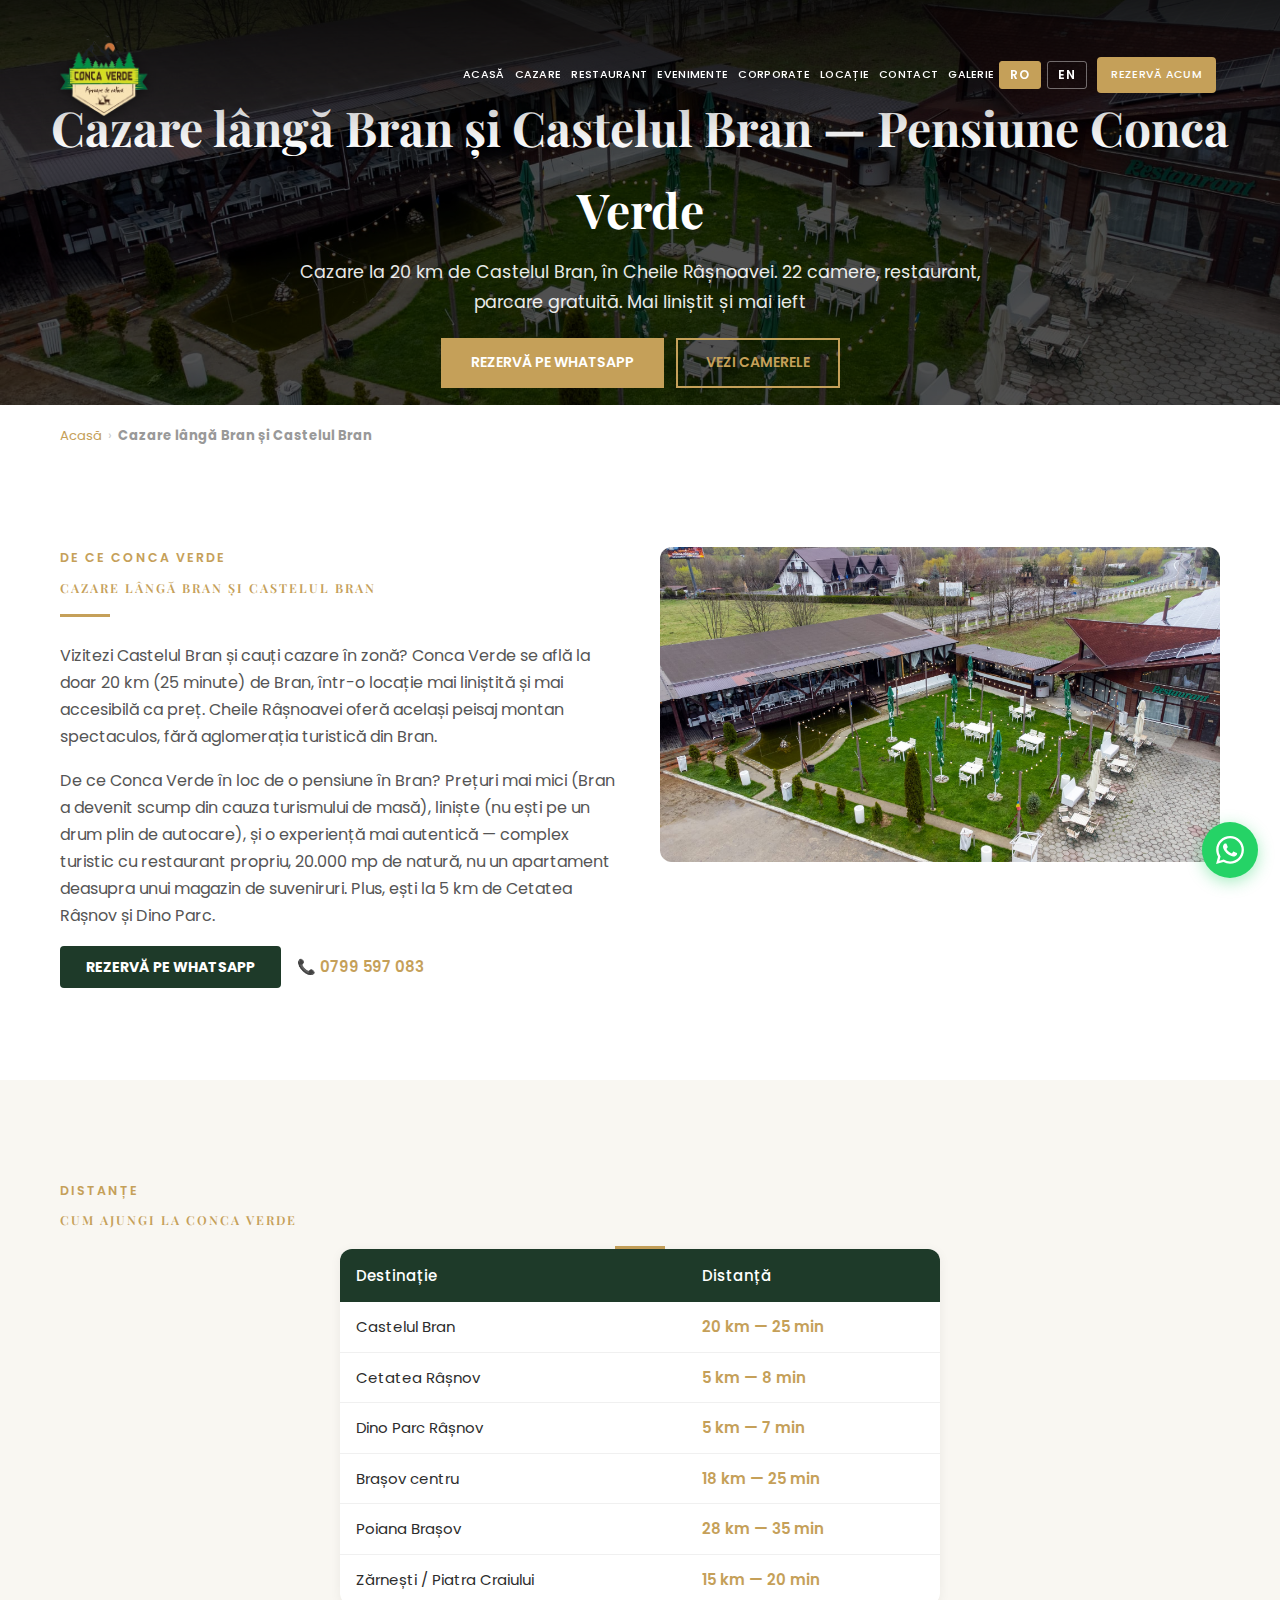
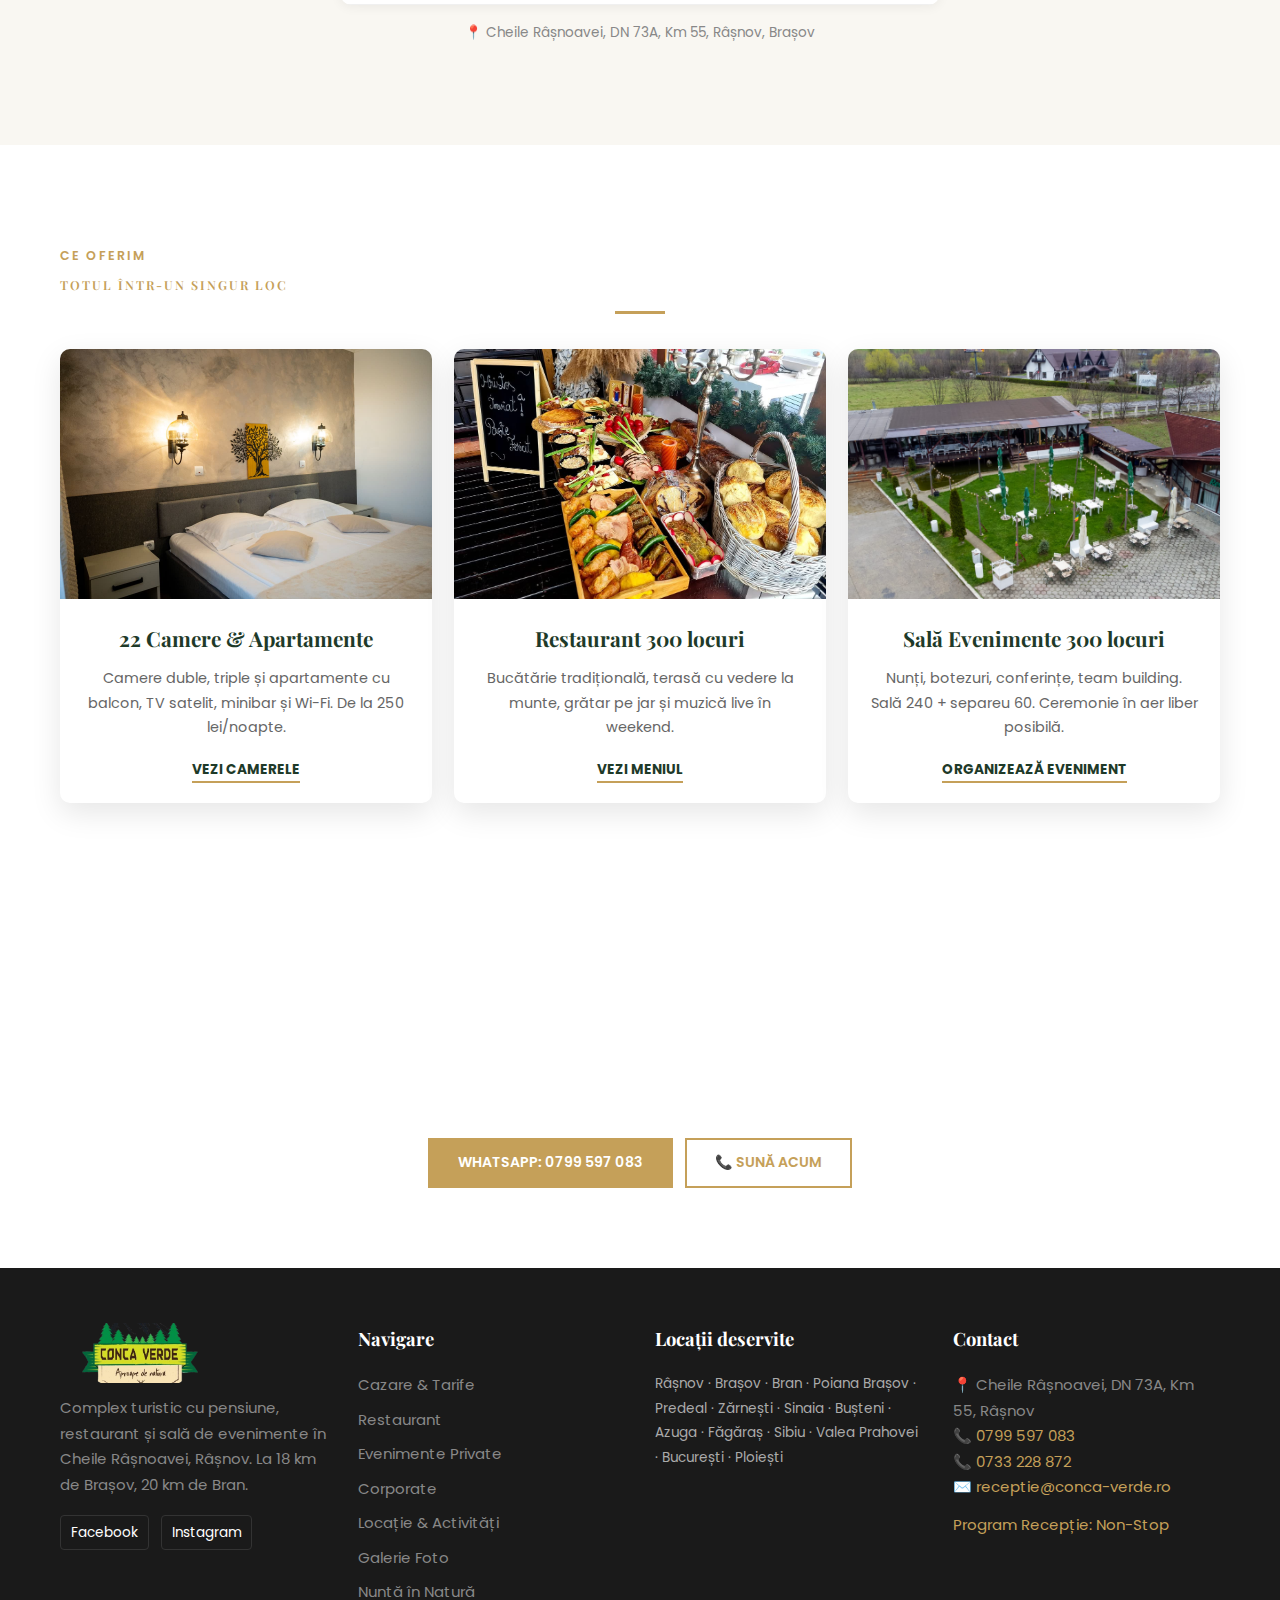
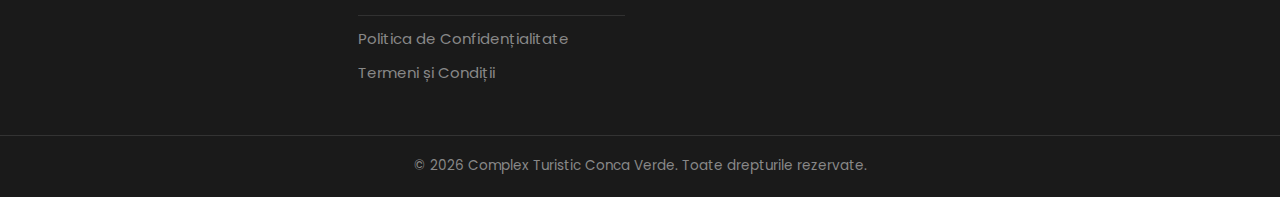
<file: cazare-langa-bran.html>
<!DOCTYPE html>
<html lang="ro">
<head>
    <meta charset="UTF-8">
    <meta name="viewport" content="width=device-width, initial-scale=1.0">
    <meta name="robots" content="index, follow">
    <meta name="description" content="Cazare la 20 km de Castelul Bran, în Cheile Râșnoavei. 22 camere, restaurant, parcare gratuită. Mai liniștit și mai ieftin decât Bran. De la 250 lei/noapte.">
    <title>Cazare lângă Bran și Castelul Bran – Pensiune Conca Verde | Cheile Râșnoavei</title>
    <link rel="canonical" href="https://conca-verde.ro/cazare-langa-bran">
    
    <meta property="og:title" content="Cazare lângă Bran și Castelul Bran – Pensiune Conca Verde | Cheile Râșnoavei">
    <meta property="og:description" content="Cazare la 20 km de Castelul Bran, în Cheile Râșnoavei. 22 camere, restaurant, parcare gratuită. Mai liniștit și mai ieftin decât Bran. De la 250 lei/noapte.">
    <meta property="og:image" content="https://conca-verde.ro/assets/img/exterior.jpeg">
    <meta property="og:type" content="website">
    <meta property="og:locale" content="ro_RO">
    <meta property="og:url" content="https://conca-verde.ro/cazare-langa-bran">
    <meta property="og:site_name" content="Complex Turistic Conca Verde">
    <meta name="twitter:card" content="summary_large_image">
    <meta name="twitter:title" content="Cazare lângă Bran și Castelul Bran – Pensiune Conca Verde | Cheile Râșnoavei">
    <meta name="twitter:description" content="Cazare la 20 km de Castelul Bran, în Cheile Râșnoavei. 22 camere, restaurant, parcare gratuită. Mai liniștit și mai ieftin decât Bran. De la">
    <meta name="twitter:image" content="https://conca-verde.ro/assets/img/exterior.jpeg">
    
    <script async src="https://www.googletagmanager.com/gtag/js?id=G-9G7T927GTD"></script>
    <script>window.dataLayer=window.dataLayer||[];function gtag(){dataLayer.push(arguments);}gtag('js',new Date());gtag('config','G-9G7T927GTD');gtag('config','AW-17987940313');</script>

    <meta name="theme-color" content="#1e3a29">
    <link rel="icon" type="image/png" href="assets/img/favicon.png">
    <link rel="apple-touch-icon" href="assets/img/favicon.png">
    <link rel="stylesheet" href="assets/css/style.css">
    <link rel="preconnect" href="https://fonts.googleapis.com">
    <link rel="preconnect" href="https://fonts.gstatic.com" crossorigin>
    <link href="https://fonts.googleapis.com/css2?family=Playfair+Display:wght@500;600;700;800&family=Poppins:wght@300;400;500;600&display=swap" rel="stylesheet">

    <script type="application/ld+json">
    {"@context":"https://schema.org","@type":"BreadcrumbList","itemListElement":[{"@type":"ListItem","position":1,"name":"Acasă","item":"https://conca-verde.ro/"},{"@type":"ListItem","position":2,"name":"Cazare lângă Bran și Castelul Bran","item":"https://conca-verde.ro/cazare-langa-bran"}]}
    </script>
</head>
<body data-page="landing">
    <a href="#main" class="skip-link">Sari la conținut</a>

    <header id="navbar">
        <a href="/" class="logo-container">
            <img src="assets/img/logo.png" alt="Conca Verde Logo" class="site-logo" width="180" height="50">
        </a>
        <nav aria-label="Navigare principală">
        <div class="hamburger" aria-label="Deschide meniul de navigare" role="button" tabindex="0">
            <span></span><span></span><span></span>
        </div>
        <ul class="nav-links" id="navLinks">
            <li><a href="/"><span data-lang="ro">Acasă</span><span data-lang="en">Home</span></a></li>
            <li><a href="cazare.html"><span data-lang="ro">Cazare</span><span data-lang="en">Rooms</span></a></li>
            <li><a href="restaurant.html">Restaurant</a></li>
            <li><a href="evenimente.html"><span data-lang="ro">Evenimente</span><span data-lang="en">Events</span></a></li>
            <li><a href="corporate.html">Corporate</a></li>
            <li><a href="locatie-activitati.html"><span data-lang="ro">Locație</span><span data-lang="en">Location</span></a></li>
            <li><a href="contact.html">Contact</a></li>
            <li><a href="galerie.html"><span data-lang="ro">Galerie</span><span data-lang="en">Gallery</span></a></li>
            <div class="lang-switcher">
                <button class="lang-btn active" onclick="setLang('ro')">RO</button>
                <button class="lang-btn" onclick="setLang('en')">EN</button>
            </div>
            <li><a href="https://wa.me/40799597083?text=Bun%C4%83%20ziua%21%20Doresc%20o%20rezervare%20la%20Conca%20Verde%20%28cazare%20l%C3%A2ng%C4%83%20Bran%29." target="_blank" rel="noopener noreferrer" class="btn-nav"><span data-lang="ro">Rezervă Acum</span><span data-lang="en">Book Now</span></a></li>
        </ul>
        </nav>
    </header>

    <main>

    <!-- Hero -->
    <section class="page-header" style="background-image: linear-gradient(rgba(0,0,0,0.45), rgba(0,0,0,0.45)), url('assets/img/exterior.jpeg'); min-height:350px;">
        <div class="header-content">
            <h1><span data-lang="ro">Cazare lângă Bran și Castelul Bran — Pensiune Conca Verde</span><span data-lang="en">Accommodation near Bran and Bran Castle — Conca Verde Guesthouse</span></h1>
            <p style="max-width:700px; margin:0 auto;"><span data-lang="ro">Cazare la 20 km de Castelul Bran, în Cheile Râșnoavei. 22 camere, restaurant, parcare gratuită. Mai liniștit și mai ieft</span><span data-lang="en">Visiting Bran Castle and looking for nearby accommodation? Conca Verde is just 20 km (25 minutes) from Bran, in a quiete</span></p>
            <div style="margin-top:20px; display:flex; gap:12px; justify-content:center; flex-wrap:wrap;">
                <a href="https://wa.me/40799597083?text=Bun%C4%83%20ziua%21%20Doresc%20o%20rezervare%20la%20Conca%20Verde%20%28cazare%20l%C3%A2ng%C4%83%20Bran%29." target="_blank" rel="noopener" class="btn-outline" style="background:var(--gold); color:#fff; border-color:var(--gold);"><span data-lang="ro">Rezervă pe WhatsApp</span><span data-lang="en">Book on WhatsApp</span></a>
                <a href="cazare.html" class="btn-outline"><span data-lang="ro">Vezi Camerele</span><span data-lang="en">View Rooms</span></a>
            </div>
        </div>
    </section>

    <div class="container" style="padding-top:8px;">
        <nav class="breadcrumbs" aria-label="Breadcrumb">
            <a href="/"><span data-lang="ro">Acasă</span><span data-lang="en">Home</span></a><span class="sep">›</span><strong>Cazare lângă Bran și Castelul Bran</strong>
        </nav>
    </div>

    <!-- Intro -->
    <section class="container spatiu-mare" id="main">
        <div class="grid-2" style="gap:40px; align-items:start;">
            <div>
                <div class="section-header align-left">
                    <span><span data-lang="ro">De ce Conca Verde</span><span data-lang="en">Why Conca Verde</span></span>
                    <h2><span data-lang="ro">Cazare lângă Bran și Castelul Bran</span><span data-lang="en">Accommodation near Bran and Bran Castle</span></h2>
                    <div class="line"></div>
                </div>
                <p class="desc-text"><span data-lang="ro">Vizitezi Castelul Bran și cauți cazare în zonă? Conca Verde se află la doar 20 km (25 minute) de Bran, într-o locație mai liniștită și mai accesibilă ca preț. Cheile Râșnoavei oferă același peisaj montan spectaculos, fără aglomerația turistică din Bran.</span><span data-lang="en">Visiting Bran Castle and looking for nearby accommodation? Conca Verde is just 20 km (25 minutes) from Bran, in a quieter and more affordable location. Râșnoavei Gorge offers the same spectacular mountain scenery, without the tourist crowds of Bran.</span></p>
                <p class="desc-text" style="margin-top:16px;"><span data-lang="ro">De ce Conca Verde în loc de o pensiune în Bran? Prețuri mai mici (Bran a devenit scump din cauza turismului de masă), liniște (nu ești pe un drum plin de autocare), și o experiență mai autentică — complex turistic cu restaurant propriu, 20.000 mp de natură, nu un apartament deasupra unui magazin de suveniruri. Plus, ești la 5 km de Cetatea Râșnov și Dino Parc.</span><span data-lang="en">Why Conca Verde instead of a guesthouse in Bran? Lower prices (Bran has become expensive due to mass tourism), peace and quiet (you're not on a road full of tour buses), and a more authentic experience — a resort with its own restaurant, 20,000 sqm of nature, not an apartment above a souvenir shop. Plus, you're 5 km from Râșnov Fortress and Dino Parc.</span></p>
                
                <div style="margin-top:24px;">
                    <a href="https://wa.me/40799597083?text=Bun%C4%83%20ziua%21%20Doresc%20o%20rezervare%20la%20Conca%20Verde%20%28cazare%20l%C3%A2ng%C4%83%20Bran%29." target="_blank" rel="noopener" class="btn-primary"><span data-lang="ro">Rezervă pe WhatsApp</span><span data-lang="en">Book on WhatsApp</span></a>
                    <a href="tel:+40799597083" style="margin-left:12px; color:var(--gold); font-weight:600;">📞 0799 597 083</a>
                </div>
            </div>
            <div>
                <img src="assets/img/exterior.jpeg" alt="Cazare lângă Bran și Castelul Bran — Pensiune Conca Verde" width="600" height="400" loading="lazy" style="border-radius:12px; width:100%; height:auto;">
            </div>
        </div>
    </section>

    <!-- Distances -->
    <section class="bg-sand spatiu-mare">
        <div class="container">
            <div class="section-header">
                <span><span data-lang="ro">Distanțe</span><span data-lang="en">Distances</span></span>
                <h2><span data-lang="ro">Cum ajungi la Conca Verde</span><span data-lang="en">How to get to Conca Verde</span></h2>
                <div class="line center"></div>
            </div>
            <div style="max-width:600px; margin:0 auto;">
                <table style="width:100%; border-collapse:collapse; background:var(--bg-white, #fff); border-radius:12px; overflow:hidden; box-shadow:0 2px 12px rgba(0,0,0,0.06);">
                    <thead>
                        <tr style="background:var(--primary); color:#fff;">
                            <th style="padding:14px 16px; text-align:left; font-weight:500;"><span data-lang="ro">Destinație</span><span data-lang="en">Destination</span></th>
                            <th style="padding:14px 16px; text-align:left; font-weight:500;"><span data-lang="ro">Distanță</span><span data-lang="en">Distance</span></th>
                        </tr>
                    </thead>
                    <tbody>
                    <tr>
                        <td style="padding:12px 16px; border-bottom:1px solid rgba(0,0,0,0.06);">Castelul Bran</td>
                        <td style="padding:12px 16px; border-bottom:1px solid rgba(0,0,0,0.06); font-weight:600; color:var(--gold); white-space:nowrap;">20 km — 25 min</td>
                    </tr>
                    <tr>
                        <td style="padding:12px 16px; border-bottom:1px solid rgba(0,0,0,0.06);">Cetatea Râșnov</td>
                        <td style="padding:12px 16px; border-bottom:1px solid rgba(0,0,0,0.06); font-weight:600; color:var(--gold); white-space:nowrap;">5 km — 8 min</td>
                    </tr>
                    <tr>
                        <td style="padding:12px 16px; border-bottom:1px solid rgba(0,0,0,0.06);">Dino Parc Râșnov</td>
                        <td style="padding:12px 16px; border-bottom:1px solid rgba(0,0,0,0.06); font-weight:600; color:var(--gold); white-space:nowrap;">5 km — 7 min</td>
                    </tr>
                    <tr>
                        <td style="padding:12px 16px; border-bottom:1px solid rgba(0,0,0,0.06);">Brașov centru</td>
                        <td style="padding:12px 16px; border-bottom:1px solid rgba(0,0,0,0.06); font-weight:600; color:var(--gold); white-space:nowrap;">18 km — 25 min</td>
                    </tr>
                    <tr>
                        <td style="padding:12px 16px; border-bottom:1px solid rgba(0,0,0,0.06);">Poiana Brașov</td>
                        <td style="padding:12px 16px; border-bottom:1px solid rgba(0,0,0,0.06); font-weight:600; color:var(--gold); white-space:nowrap;">28 km — 35 min</td>
                    </tr>
                    <tr>
                        <td style="padding:12px 16px; border-bottom:1px solid rgba(0,0,0,0.06);">Zărnești / Piatra Craiului</td>
                        <td style="padding:12px 16px; border-bottom:1px solid rgba(0,0,0,0.06); font-weight:600; color:var(--gold); white-space:nowrap;">15 km — 20 min</td>
                    </tr>
                    </tbody>
                </table>
                <p style="text-align:center; margin-top:16px; font-size:0.85rem; color:#888;">📍 Cheile Râșnoavei, DN 73A, Km 55, Râșnov, Brașov</p>
            </div>
        </div>
    </section>

    <!-- Highlights -->
    <section class="container spatiu-mare">
        <div class="section-header">
            <span><span data-lang="ro">Ce oferim</span><span data-lang="en">What we offer</span></span>
            <h2><span data-lang="ro">Totul într-un singur loc</span><span data-lang="en">Everything in one place</span></h2>
            <div class="line center"></div>
        </div>
        <div class="grid-3">
            <div class="service-card">
                <div class="card-img-wrap">
                    <img src="assets/img/cazare-card.jpeg" alt="Cazare Conca Verde" width="400" height="267" loading="lazy">
                </div>
                <div class="card-body">
                    <h3><span data-lang="ro">22 Camere & Apartamente</span><span data-lang="en">22 Rooms & Apartments</span></h3>
                    <p><span data-lang="ro">Camere duble, triple și apartamente cu balcon, TV satelit, minibar și Wi-Fi. De la 250 lei/noapte.</span><span data-lang="en">Double, triple rooms and apartments with balcony, satellite TV, minibar and Wi-Fi. From 250 RON/night.</span></p>
                    <a href="cazare.html" class="btn-link"><span data-lang="ro">Vezi Camerele</span><span data-lang="en">View Rooms</span></a>
                </div>
            </div>
            <div class="service-card">
                <div class="card-img-wrap">
                    <img src="assets/img/restaurant-card.jpeg" alt="Restaurant Conca Verde" width="400" height="267" loading="lazy">
                </div>
                <div class="card-body">
                    <h3>Restaurant 300 <span data-lang="ro">locuri</span><span data-lang="en">seats</span></h3>
                    <p><span data-lang="ro">Bucătărie tradițională, terasă cu vedere la munte, grătar pe jar și muzică live în weekend.</span><span data-lang="en">Traditional cuisine, mountain view terrace, charcoal grill and live music on weekends.</span></p>
                    <a href="restaurant.html" class="btn-link"><span data-lang="ro">Vezi Meniul</span><span data-lang="en">View Menu</span></a>
                </div>
            </div>
            <div class="service-card">
                <div class="card-img-wrap">
                    <img src="assets/img/evenimente-card.jpeg" alt="Evenimente Conca Verde" width="400" height="267" loading="lazy">
                </div>
                <div class="card-body">
                    <h3><span data-lang="ro">Sală Evenimente 300 locuri</span><span data-lang="en">300-Seat Event Hall</span></h3>
                    <p><span data-lang="ro">Nunți, botezuri, conferințe, team building. Sală 240 + separeu 60. Ceremonie în aer liber posibilă.</span><span data-lang="en">Weddings, christenings, conferences, team building. Hall 240 + private room 60. Outdoor ceremony possible.</span></p>
                    <a href="evenimente.html" class="btn-link"><span data-lang="ro">Organizează Eveniment</span><span data-lang="en">Plan Event</span></a>
                </div>
            </div>
        </div>
    </section>

    <!-- CTA -->
    <section class="parallax-section">
        <div class="parallax-content">
            <h2><span data-lang="ro">Rezervă acum la Conca Verde</span><span data-lang="en">Book now at Conca Verde</span></h2>
            <p><span data-lang="ro">Sună-ne sau scrie pe WhatsApp — răspundem în maxim 30 de minute.</span><span data-lang="en">Call us or message on WhatsApp — we respond within 30 minutes.</span></p>
            <div style="display:flex; gap:12px; justify-content:center; flex-wrap:wrap;">
                <a href="https://wa.me/40799597083?text=Bun%C4%83%20ziua%21%20Doresc%20o%20rezervare%20la%20Conca%20Verde%20%28cazare%20l%C3%A2ng%C4%83%20Bran%29." target="_blank" rel="noopener" class="btn-outline" style="background:var(--gold); color:#fff; border-color:var(--gold);"><span data-lang="ro">WhatsApp: 0799 597 083</span><span data-lang="en">WhatsApp: 0799 597 083</span></a>
                <a href="tel:+40799597083" class="btn-outline">📞 <span data-lang="ro">Sună Acum</span><span data-lang="en">Call Now</span></a>
            </div>
        </div>
    </section>

    <!-- WhatsApp Float -->
    <a href="https://wa.me/40799597083?text=Bun%C4%83%20ziua%21%20Doresc%20o%20rezervare%20la%20Conca%20Verde%20%28cazare%20l%C3%A2ng%C4%83%20Bran%29." target="_blank" rel="noopener" class="wa-float" aria-label="WhatsApp">
        <span class="wa-float-label"><span data-lang="ro">Scrie-ne pe WhatsApp</span><span data-lang="en">Message us on WhatsApp</span></span>
        <svg viewBox="0 0 24 24"><path d="M17.472 14.382c-.297-.149-1.758-.867-2.03-.967-.273-.099-.471-.148-.67.15-.197.297-.767.966-.94 1.164-.173.199-.347.223-.644.075-.297-.15-1.255-.463-2.39-1.475-.883-.788-1.48-1.761-1.653-2.059-.173-.297-.018-.458.13-.606.134-.133.298-.347.446-.52.149-.174.198-.298.298-.497.099-.198.05-.371-.025-.52-.075-.149-.669-1.612-.916-2.207-.242-.579-.487-.5-.669-.51-.173-.008-.371-.01-.57-.01-.198 0-.52.074-.792.372-.272.297-1.04 1.016-1.04 2.479 0 1.462 1.065 2.875 1.213 3.074.149.198 2.096 3.2 5.077 4.487.709.306 1.262.489 1.694.625.712.227 1.36.195 1.871.118.571-.085 1.758-.719 2.006-1.413.248-.694.248-1.289.173-1.413-.074-.124-.272-.198-.57-.347m-5.421 7.403h-.004a9.87 9.87 0 01-5.031-1.378l-.361-.214-3.741.982.998-3.648-.235-.374a9.86 9.86 0 01-1.51-5.26c.001-5.45 4.436-9.884 9.888-9.884 2.64 0 5.122 1.03 6.988 2.898a9.825 9.825 0 012.893 6.994c-.003 5.45-4.437 9.884-9.885 9.884m8.413-18.297A11.815 11.815 0 0012.05 0C5.495 0 .16 5.335.157 11.892c0 2.096.547 4.142 1.588 5.945L.057 24l6.305-1.654a11.882 11.882 0 005.683 1.448h.005c6.554 0 11.89-5.335 11.893-11.893a11.821 11.821 0 00-3.48-8.413z"/></svg>
    </a>

    </main>

    <footer>
        <div class="container grid-footer">
            <div class="footer-col">
                <img src="assets/img/logo.png" alt="Conca Verde Logo" style="height: 60px; margin-bottom: 12px;" width="160" height="60" loading="lazy">
                <p>Complex turistic cu pensiune, restaurant și sală de evenimente în Cheile Râșnoavei, Râșnov. La 18 km de Brașov, 20 km de Bran.</p>
                <div class="social-links">
                    <a href="https://www.facebook.com/profile.php?id=100057072535199" target="_blank" rel="noopener">Facebook</a>
                    <a href="https://www.instagram.com/conca.verde/" target="_blank" rel="noopener">Instagram</a>
                </div>
            </div>
            <div class="footer-col">
                <h4 class="footer-title"><span data-lang="ro">Navigare</span><span data-lang="en">Navigation</span></h4>
                <ul>
                    <li><a href="cazare.html">Cazare &amp; Tarife</a></li>
                    <li><a href="restaurant.html">Restaurant</a></li>
                    <li><a href="evenimente.html">Evenimente Private</a></li>
                    <li><a href="corporate.html">Corporate</a></li>
                    <li><a href="locatie-activitati.html">Locație &amp; Activități</a></li>
                    <li><a href="galerie.html"><span data-lang="ro">Galerie Foto</span><span data-lang="en">Photo Gallery</span></a></li>
                    <li><a href="nunta.html"><span data-lang="ro">Nuntă în Natură</span><span data-lang="en">Wedding in Nature</span></a></li>
                    <li style="margin-top:10px; padding-top:10px; border-top:1px solid rgba(255,255,255,0.1);"><a href="politica-confidentialitate.html">Politica de Confidențialitate</a></li>
                    <li><a href="termeni.html">Termeni și Condiții</a></li>
                </ul>
            </div>
            <div class="footer-col">
                <h4 class="footer-title"><span data-lang="ro">Locații deservite</span><span data-lang="en">Areas Served</span></h4>
                <p style="font-size:0.85rem; line-height:1.8; color:#aaa;">Râșnov · Brașov · Bran · Poiana Brașov · Predeal · Zărnești · Sinaia · Bușteni · Azuga · Făgăraș · Sibiu · Valea Prahovei · București · Ploiești</p>
            </div>
            <div class="footer-col">
                <h4 class="footer-title">Contact</h4>
                <p>📍 Cheile Râșnoavei, DN 73A, Km 55, Râșnov</p>
                <p>📞 <a href="tel:+40799597083" style="color:#c5a059;">0799 597 083</a></p>
                <p>📞 <a href="tel:+40733228872" style="color:#c5a059;">0733 228 872</a></p>
                <p>✉️ <a href="mailto:receptie@conca-verde.ro" style="color:#c5a059;">receptie@conca-verde.ro</a></p>
                <p class="highlight-gold"><span data-lang="ro">Program Recepție: Non-Stop</span><span data-lang="en">Reception: 24/7</span></p>
            </div>
        </div>
        <div class="copyright">
            &copy; 2026 Complex Turistic Conca Verde. <span data-lang="ro">Toate drepturile rezervate.</span><span data-lang="en">All rights reserved.</span>
        </div>
    </footer>

    <script>
    document.addEventListener('DOMContentLoaded', function(){
        document.querySelectorAll('a[href*="wa.me"]').forEach(function(el){
            el.addEventListener('click', function(){
                if(typeof gtag==='function') gtag('event','generate_lead',{event_category:'contact',event_label:'whatsapp_click',landing:'cazare-langa-bran',page:location.pathname});
            });
        });
        document.querySelectorAll('a[href^="tel:"]').forEach(function(el){
            el.addEventListener('click', function(){
                if(typeof gtag==='function') gtag('event','phone_call',{event_category:'contact',event_label:el.href.replace('tel:',''),page:location.pathname});
            });
        });
    });
    </script>
    <script src="script.js"></script>
</body>
</html>
</file>
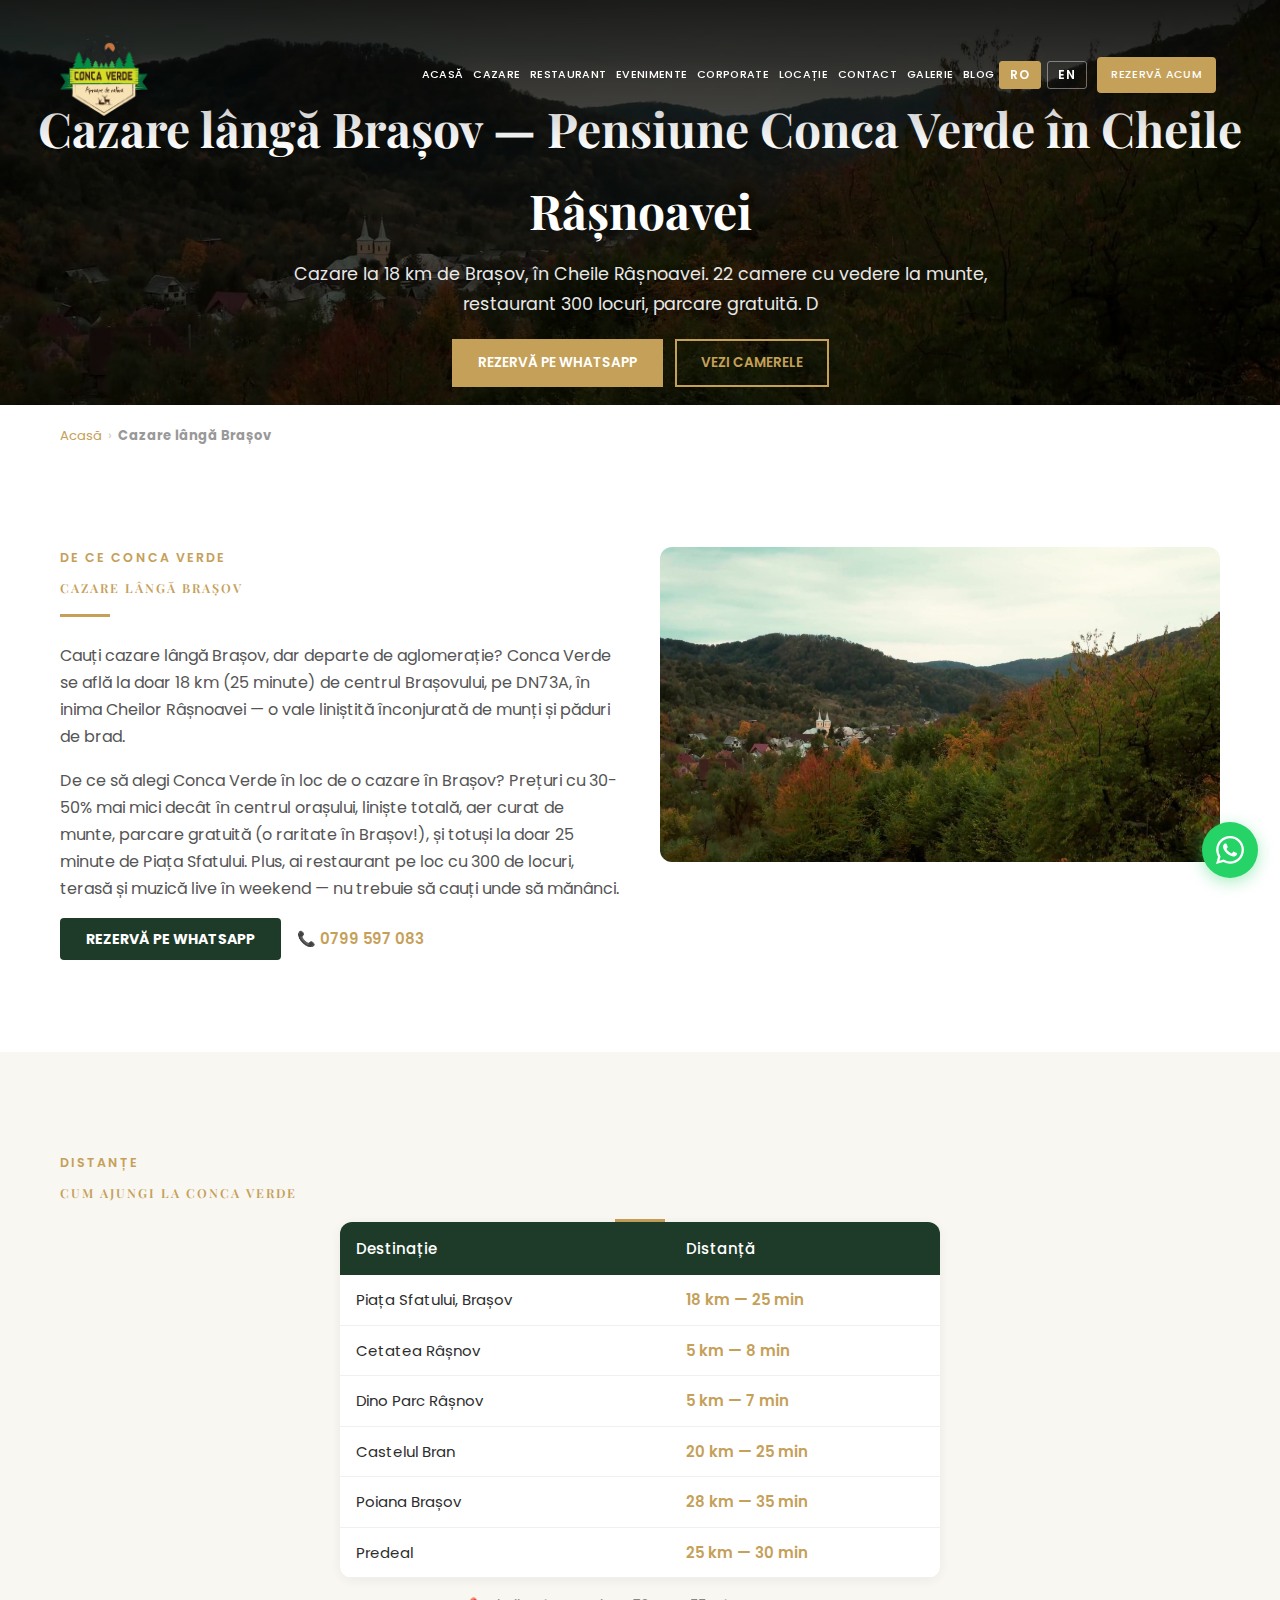
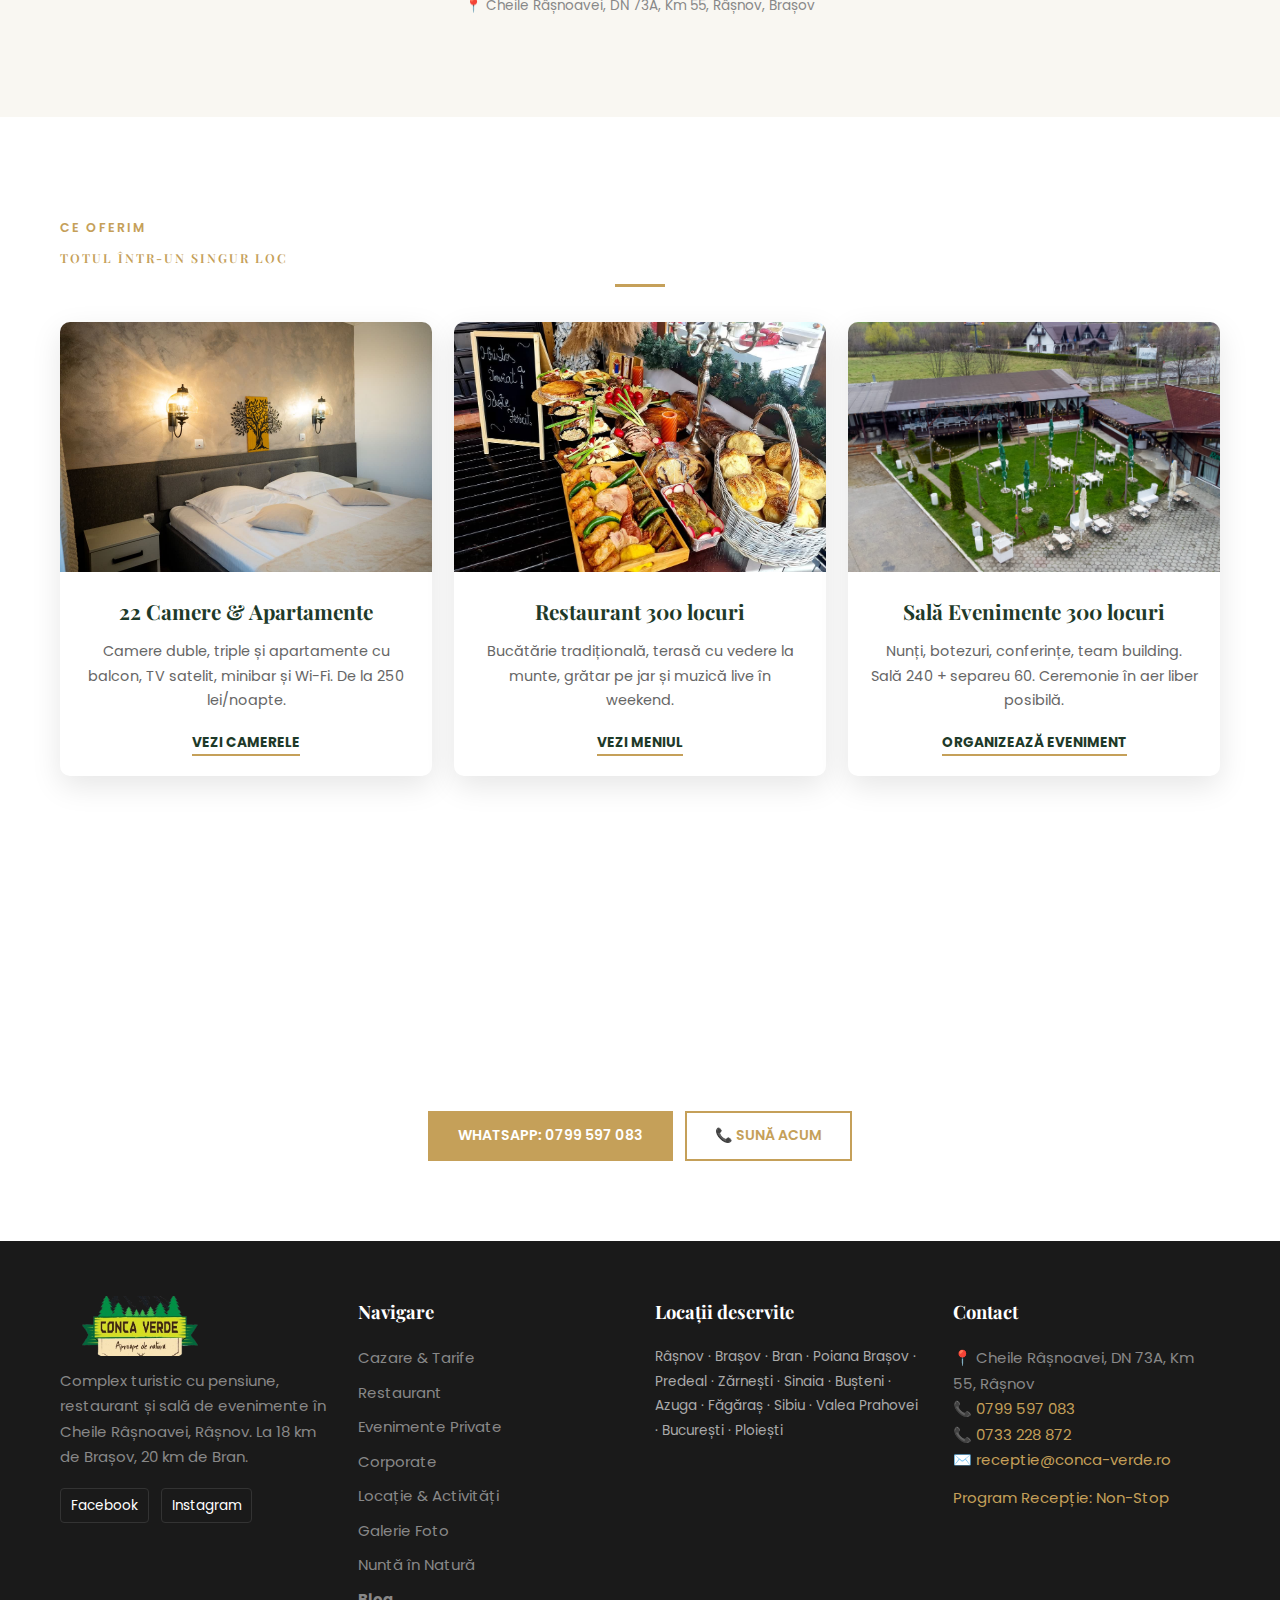
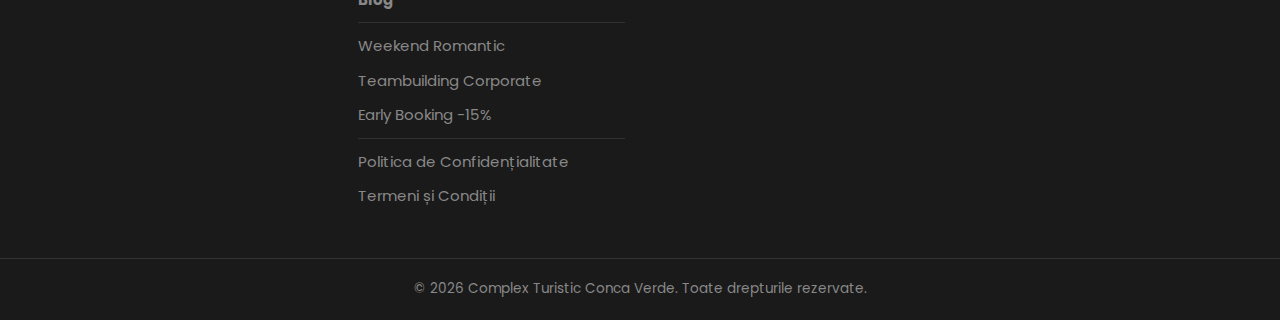
<file: cazare-langa-brasov.html>
<!DOCTYPE html>
<html lang="ro">
<head>
    <meta charset="UTF-8">
    <meta name="viewport" content="width=device-width, initial-scale=1.0">
    <meta name="robots" content="index, follow">
    <meta name="description" content="Cazare la 18 km de Brașov, în Cheile Râșnoavei. 22 camere cu vedere la munte, restaurant 300 locuri, parcare gratuită. De la 250 lei/noapte. Rezervă acum!">
    <title>Cazare lângă Brașov – Pensiune în Cheile Râșnoavei | Conca Verde</title>
    <link rel="canonical" href="https://conca-verde.ro/cazare-langa-brasov">
    
    <meta property="og:title" content="Cazare lângă Brașov – Pensiune în Cheile Râșnoavei | Conca Verde">
    <meta property="og:description" content="Cazare la 18 km de Brașov, în Cheile Râșnoavei. 22 camere cu vedere la munte, restaurant 300 locuri, parcare gratuită. De la 250 lei/noapte. Rezervă acum!">
    <meta property="og:image" content="https://conca-verde.ro/assets/img/hero-poster.jpg">
    <meta property="og:type" content="website">
    <meta property="og:locale" content="ro_RO">
    <meta property="og:url" content="https://conca-verde.ro/cazare-langa-brasov">
    <meta property="og:site_name" content="Complex Turistic Conca Verde">
    <meta name="twitter:card" content="summary_large_image">
    <meta name="twitter:title" content="Cazare lângă Brașov – Pensiune în Cheile Râșnoavei | Conca Verde">
    <meta name="twitter:description" content="Cazare la 18 km de Brașov, în Cheile Râșnoavei. 22 camere cu vedere la munte, restaurant 300 locuri, parcare gratuită. De la 250 lei/noapte.">
    <meta name="twitter:image" content="https://conca-verde.ro/assets/img/hero-poster.jpg">
    
    <script async src="https://www.googletagmanager.com/gtag/js?id=G-9G7T927GTD"></script>
    <script>window.dataLayer=window.dataLayer||[];function gtag(){dataLayer.push(arguments);}gtag('js',new Date());gtag('config','G-9G7T927GTD');gtag('config','AW-17987940313');</script>

    <meta name="theme-color" content="#1e3a29">
    <link rel="icon" type="image/png" href="assets/img/favicon.png">
    <link rel="apple-touch-icon" href="assets/img/favicon.png">
    <link rel="stylesheet" href="assets/css/style.css">
    <link rel="preconnect" href="https://fonts.googleapis.com">
    <link rel="preconnect" href="https://fonts.gstatic.com" crossorigin>
    <link href="https://fonts.googleapis.com/css2?family=Playfair+Display:wght@500;600;700;800&family=Poppins:wght@300;400;500;600&display=swap" rel="stylesheet">

    <script type="application/ld+json">
    {"@context":"https://schema.org","@type":"BreadcrumbList","itemListElement":[{"@type":"ListItem","position":1,"name":"Acasă","item":"https://conca-verde.ro/"},{"@type":"ListItem","position":2,"name":"Cazare lângă Brașov","item":"https://conca-verde.ro/cazare-langa-brasov"}]}
    </script>
</head>
<body data-page="landing">
    <a href="#main" class="skip-link">Sari la conținut</a>

    <header id="navbar">
        <a href="/" class="logo-container">
            <img src="assets/img/logo.png" alt="Conca Verde Logo" class="site-logo" width="180" height="50">
        </a>
        <nav aria-label="Navigare principală">
        <div class="hamburger" aria-label="Deschide meniul de navigare" role="button" tabindex="0">
            <span></span><span></span><span></span>
        </div>
        <ul class="nav-links" id="navLinks">
            <li><a href="/"><span data-lang="ro">Acasă</span><span data-lang="en">Home</span></a></li>
            <li><a href="cazare.html"><span data-lang="ro">Cazare</span><span data-lang="en">Rooms</span></a></li>
            <li><a href="restaurant.html">Restaurant</a></li>
            <li><a href="evenimente.html"><span data-lang="ro">Evenimente</span><span data-lang="en">Events</span></a></li>
            <li><a href="corporate.html">Corporate</a></li>
            <li><a href="locatie-activitati.html"><span data-lang="ro">Locație</span><span data-lang="en">Location</span></a></li>
            <li><a href="contact.html">Contact</a></li>
            <li><a href="galerie.html"><span data-lang="ro">Galerie</span><span data-lang="en">Gallery</span></a></li>
            <li><a href="blog.html">Blog</a></li>
            <div class="lang-switcher">
                <button class="lang-btn active" onclick="setLang('ro')">RO</button>
                <button class="lang-btn" onclick="setLang('en')">EN</button>
            </div>
            <li><a href="https://wa.me/40799597083?text=Bun%C4%83%20ziua%21%20Doresc%20o%20rezervare%20la%20Conca%20Verde%20%28cazare%20l%C3%A2ng%C4%83%20Bra%C8%99ov%29." target="_blank" rel="noopener noreferrer" class="btn-nav"><span data-lang="ro">Rezervă Acum</span><span data-lang="en">Book Now</span></a></li>
        </ul>
        </nav>
    </header>

    <main>

    <!-- Hero -->
    <section class="page-header" style="background-image: linear-gradient(rgba(0,0,0,0.45), rgba(0,0,0,0.45)), url('assets/img/hero-poster.jpg'); min-height:350px;">
        <div class="header-content">
            <h1><span data-lang="ro">Cazare lângă Brașov — Pensiune Conca Verde în Cheile Râșnoavei</span><span data-lang="en">Accommodation near Brașov — Conca Verde Guesthouse in Râșnoavei Gorge</span></h1>
            <p style="max-width:700px; margin:0 auto;"><span data-lang="ro">Cazare la 18 km de Brașov, în Cheile Râșnoavei. 22 camere cu vedere la munte, restaurant 300 locuri, parcare gratuită. D</span><span data-lang="en">Looking for accommodation near Brașov, away from the crowds? Conca Verde is just 18 km (25 minutes) from downtown Brașov</span></p>
            <div style="margin-top:20px; display:flex; gap:12px; justify-content:center; flex-wrap:wrap;">
                <a href="https://wa.me/40799597083?text=Bun%C4%83%20ziua%21%20Doresc%20o%20rezervare%20la%20Conca%20Verde%20%28cazare%20l%C3%A2ng%C4%83%20Bra%C8%99ov%29." target="_blank" rel="noopener" class="btn-outline" style="background:var(--gold); color:#fff; border-color:var(--gold); padding:10px 24px; font-size:0.85rem;"><span data-lang="ro">Rezervă pe WhatsApp</span><span data-lang="en">Book on WhatsApp</span></a>
                <a href="cazare.html" class="btn-outline" style="padding:10px 24px; font-size:0.85rem;"><span data-lang="ro">Vezi Camerele</span><span data-lang="en">View Rooms</span></a>
            </div>
        </div>
    </section>

    <div class="container" style="padding-top:8px;">
        <nav class="breadcrumbs" aria-label="Breadcrumb">
            <a href="/"><span data-lang="ro">Acasă</span><span data-lang="en">Home</span></a><span class="sep">›</span><strong>Cazare lângă Brașov</strong>
        </nav>
    </div>

    <!-- Intro -->
    <section class="container spatiu-mare" id="main">
        <div class="grid-2" style="gap:40px; align-items:start;">
            <div>
                <div class="section-header align-left">
                    <span><span data-lang="ro">De ce Conca Verde</span><span data-lang="en">Why Conca Verde</span></span>
                    <h2><span data-lang="ro">Cazare lângă Brașov</span><span data-lang="en">Accommodation near Brașov</span></h2>
                    <div class="line"></div>
                </div>
                <p class="desc-text"><span data-lang="ro">Cauți cazare lângă Brașov, dar departe de aglomerație? Conca Verde se află la doar 18 km (25 minute) de centrul Brașovului, pe DN73A, în inima Cheilor Râșnoavei — o vale liniștită înconjurată de munți și păduri de brad.</span><span data-lang="en">Looking for accommodation near Brașov, away from the crowds? Conca Verde is just 18 km (25 minutes) from downtown Brașov, on DN73A, in the heart of Râșnoavei Gorge — a peaceful valley surrounded by mountains and fir forests.</span></p>
                <p class="desc-text" style="margin-top:16px;"><span data-lang="ro">De ce să alegi Conca Verde în loc de o cazare în Brașov? Prețuri cu 30-50% mai mici decât în centrul orașului, liniște totală, aer curat de munte, parcare gratuită (o raritate în Brașov!), și totuși la doar 25 minute de Piața Sfatului. Plus, ai restaurant pe loc cu 300 de locuri, terasă și muzică live în weekend — nu trebuie să cauți unde să mănânci.</span><span data-lang="en">Why choose Conca Verde over staying in Brașov? Prices 30-50% lower than downtown, total tranquility, fresh mountain air, free parking (a rarity in Brașov!), and yet only 25 minutes from the Council Square. Plus, you have a 300-seat on-site restaurant, terrace and live music on weekends — no need to search for dining.</span></p>
                
                <div style="margin-top:24px;">
                    <a href="https://wa.me/40799597083?text=Bun%C4%83%20ziua%21%20Doresc%20o%20rezervare%20la%20Conca%20Verde%20%28cazare%20l%C3%A2ng%C4%83%20Bra%C8%99ov%29." target="_blank" rel="noopener" class="btn-primary"><span data-lang="ro">Rezervă pe WhatsApp</span><span data-lang="en">Book on WhatsApp</span></a>
                    <a href="tel:+40799597083" style="margin-left:12px; color:var(--gold); font-weight:600;">📞 0799 597 083</a>
                </div>
            </div>
            <div>
                <img src="assets/img/hero-poster.jpg" alt="Cazare lângă Brașov — Pensiune Conca Verde în Cheile Râșnoavei" width="600" height="400" loading="lazy" style="border-radius:12px; width:100%; height:auto;">
            </div>
        </div>
    </section>

    <!-- Distances -->
    <section class="bg-sand spatiu-mare">
        <div class="container">
            <div class="section-header">
                <span><span data-lang="ro">Distanțe</span><span data-lang="en">Distances</span></span>
                <h2><span data-lang="ro">Cum ajungi la Conca Verde</span><span data-lang="en">How to get to Conca Verde</span></h2>
                <div class="line center"></div>
            </div>
            <div style="max-width:600px; margin:0 auto;">
                <table style="width:100%; border-collapse:collapse; background:var(--bg-white, #fff); border-radius:12px; overflow:hidden; box-shadow:0 2px 12px rgba(0,0,0,0.06);">
                    <thead>
                        <tr style="background:var(--primary); color:#fff;">
                            <th style="padding:14px 16px; text-align:left; font-weight:500;"><span data-lang="ro">Destinație</span><span data-lang="en">Destination</span></th>
                            <th style="padding:14px 16px; text-align:left; font-weight:500;"><span data-lang="ro">Distanță</span><span data-lang="en">Distance</span></th>
                        </tr>
                    </thead>
                    <tbody>
                    <tr>
                        <td style="padding:12px 16px; border-bottom:1px solid rgba(0,0,0,0.06);">Piața Sfatului, Brașov</td>
                        <td style="padding:12px 16px; border-bottom:1px solid rgba(0,0,0,0.06); font-weight:600; color:var(--gold); white-space:nowrap;">18 km — 25 min</td>
                    </tr>
                    <tr>
                        <td style="padding:12px 16px; border-bottom:1px solid rgba(0,0,0,0.06);">Cetatea Râșnov</td>
                        <td style="padding:12px 16px; border-bottom:1px solid rgba(0,0,0,0.06); font-weight:600; color:var(--gold); white-space:nowrap;">5 km — 8 min</td>
                    </tr>
                    <tr>
                        <td style="padding:12px 16px; border-bottom:1px solid rgba(0,0,0,0.06);">Dino Parc Râșnov</td>
                        <td style="padding:12px 16px; border-bottom:1px solid rgba(0,0,0,0.06); font-weight:600; color:var(--gold); white-space:nowrap;">5 km — 7 min</td>
                    </tr>
                    <tr>
                        <td style="padding:12px 16px; border-bottom:1px solid rgba(0,0,0,0.06);">Castelul Bran</td>
                        <td style="padding:12px 16px; border-bottom:1px solid rgba(0,0,0,0.06); font-weight:600; color:var(--gold); white-space:nowrap;">20 km — 25 min</td>
                    </tr>
                    <tr>
                        <td style="padding:12px 16px; border-bottom:1px solid rgba(0,0,0,0.06);">Poiana Brașov</td>
                        <td style="padding:12px 16px; border-bottom:1px solid rgba(0,0,0,0.06); font-weight:600; color:var(--gold); white-space:nowrap;">28 km — 35 min</td>
                    </tr>
                    <tr>
                        <td style="padding:12px 16px; border-bottom:1px solid rgba(0,0,0,0.06);">Predeal</td>
                        <td style="padding:12px 16px; border-bottom:1px solid rgba(0,0,0,0.06); font-weight:600; color:var(--gold); white-space:nowrap;">25 km — 30 min</td>
                    </tr>
                    </tbody>
                </table>
                <p style="text-align:center; margin-top:16px; font-size:0.85rem; color:#888;">📍 Cheile Râșnoavei, DN 73A, Km 55, Râșnov, Brașov</p>
            </div>
        </div>
    </section>

    <!-- Highlights -->
    <section class="container spatiu-mare">
        <div class="section-header">
            <span><span data-lang="ro">Ce oferim</span><span data-lang="en">What we offer</span></span>
            <h2><span data-lang="ro">Totul într-un singur loc</span><span data-lang="en">Everything in one place</span></h2>
            <div class="line center"></div>
        </div>
        <div class="grid-3">
            <div class="service-card">
                <div class="card-img-wrap">
                    <img src="assets/img/cazare-card.jpeg" alt="Cazare Conca Verde" width="400" height="267" loading="lazy">
                </div>
                <div class="card-body">
                    <h3><span data-lang="ro">22 Camere & Apartamente</span><span data-lang="en">22 Rooms & Apartments</span></h3>
                    <p><span data-lang="ro">Camere duble, triple și apartamente cu balcon, TV satelit, minibar și Wi-Fi. De la 250 lei/noapte.</span><span data-lang="en">Double, triple rooms and apartments with balcony, satellite TV, minibar and Wi-Fi. From 250 RON/night.</span></p>
                    <a href="cazare.html" class="btn-link"><span data-lang="ro">Vezi Camerele</span><span data-lang="en">View Rooms</span></a>
                </div>
            </div>
            <div class="service-card">
                <div class="card-img-wrap">
                    <img src="assets/img/restaurant-card.jpeg" alt="Restaurant Conca Verde" width="400" height="267" loading="lazy">
                </div>
                <div class="card-body">
                    <h3>Restaurant 300 <span data-lang="ro">locuri</span><span data-lang="en">seats</span></h3>
                    <p><span data-lang="ro">Bucătărie tradițională, terasă cu vedere la munte, grătar pe jar și muzică live în weekend.</span><span data-lang="en">Traditional cuisine, mountain view terrace, charcoal grill and live music on weekends.</span></p>
                    <a href="restaurant.html" class="btn-link"><span data-lang="ro">Vezi Meniul</span><span data-lang="en">View Menu</span></a>
                </div>
            </div>
            <div class="service-card">
                <div class="card-img-wrap">
                    <img src="assets/img/evenimente-card.jpeg" alt="Evenimente Conca Verde" width="400" height="267" loading="lazy">
                </div>
                <div class="card-body">
                    <h3><span data-lang="ro">Sală Evenimente 300 locuri</span><span data-lang="en">300-Seat Event Hall</span></h3>
                    <p><span data-lang="ro">Nunți, botezuri, conferințe, team building. Sală 240 + separeu 60. Ceremonie în aer liber posibilă.</span><span data-lang="en">Weddings, christenings, conferences, team building. Hall 240 + private room 60. Outdoor ceremony possible.</span></p>
                    <a href="evenimente.html" class="btn-link"><span data-lang="ro">Organizează Eveniment</span><span data-lang="en">Plan Event</span></a>
                </div>
            </div>
        </div>
    </section>

    <!-- CTA -->
    <section class="parallax-section">
        <div class="parallax-content">
            <h2><span data-lang="ro">Rezervă acum la Conca Verde</span><span data-lang="en">Book now at Conca Verde</span></h2>
            <p><span data-lang="ro">Sună-ne sau scrie pe WhatsApp — răspundem în maxim 30 de minute.</span><span data-lang="en">Call us or message on WhatsApp — we respond within 30 minutes.</span></p>
            <div style="display:flex; gap:12px; justify-content:center; flex-wrap:wrap;">
                <a href="https://wa.me/40799597083?text=Bun%C4%83%20ziua%21%20Doresc%20o%20rezervare%20la%20Conca%20Verde%20%28cazare%20l%C3%A2ng%C4%83%20Bra%C8%99ov%29." target="_blank" rel="noopener" class="btn-outline" style="background:var(--gold); color:#fff; border-color:var(--gold);"><span data-lang="ro">WhatsApp: 0799 597 083</span><span data-lang="en">WhatsApp: 0799 597 083</span></a>
                <a href="tel:+40799597083" class="btn-outline">📞 <span data-lang="ro">Sună Acum</span><span data-lang="en">Call Now</span></a>
            </div>
        </div>
    </section>

    <!-- WhatsApp Float -->
    <a href="https://wa.me/40799597083?text=Bun%C4%83%20ziua%21%20Doresc%20o%20rezervare%20la%20Conca%20Verde%20%28cazare%20l%C3%A2ng%C4%83%20Bra%C8%99ov%29." target="_blank" rel="noopener" class="wa-float" aria-label="WhatsApp">
        <span class="wa-float-label"><span data-lang="ro">Scrie-ne pe WhatsApp</span><span data-lang="en">Message us on WhatsApp</span></span>
        <svg viewBox="0 0 24 24"><path d="M17.472 14.382c-.297-.149-1.758-.867-2.03-.967-.273-.099-.471-.148-.67.15-.197.297-.767.966-.94 1.164-.173.199-.347.223-.644.075-.297-.15-1.255-.463-2.39-1.475-.883-.788-1.48-1.761-1.653-2.059-.173-.297-.018-.458.13-.606.134-.133.298-.347.446-.52.149-.174.198-.298.298-.497.099-.198.05-.371-.025-.52-.075-.149-.669-1.612-.916-2.207-.242-.579-.487-.5-.669-.51-.173-.008-.371-.01-.57-.01-.198 0-.52.074-.792.372-.272.297-1.04 1.016-1.04 2.479 0 1.462 1.065 2.875 1.213 3.074.149.198 2.096 3.2 5.077 4.487.709.306 1.262.489 1.694.625.712.227 1.36.195 1.871.118.571-.085 1.758-.719 2.006-1.413.248-.694.248-1.289.173-1.413-.074-.124-.272-.198-.57-.347m-5.421 7.403h-.004a9.87 9.87 0 01-5.031-1.378l-.361-.214-3.741.982.998-3.648-.235-.374a9.86 9.86 0 01-1.51-5.26c.001-5.45 4.436-9.884 9.888-9.884 2.64 0 5.122 1.03 6.988 2.898a9.825 9.825 0 012.893 6.994c-.003 5.45-4.437 9.884-9.885 9.884m8.413-18.297A11.815 11.815 0 0012.05 0C5.495 0 .16 5.335.157 11.892c0 2.096.547 4.142 1.588 5.945L.057 24l6.305-1.654a11.882 11.882 0 005.683 1.448h.005c6.554 0 11.89-5.335 11.893-11.893a11.821 11.821 0 00-3.48-8.413z"/></svg>
    </a>

    </main>

    <footer>
        <div class="container grid-footer">
            <div class="footer-col">
                <img src="assets/img/logo.png" alt="Conca Verde Logo" style="height: 60px; margin-bottom: 12px;" width="160" height="60" loading="lazy">
                <p>Complex turistic cu pensiune, restaurant și sală de evenimente în Cheile Râșnoavei, Râșnov. La 18 km de Brașov, 20 km de Bran.</p>
                <div class="social-links">
                    <a href="https://www.facebook.com/profile.php?id=100057072535199" target="_blank" rel="noopener">Facebook</a>
                    <a href="https://www.instagram.com/conca.verde/" target="_blank" rel="noopener">Instagram</a>
                </div>
            </div>
            <div class="footer-col">
                <h4 class="footer-title"><span data-lang="ro">Navigare</span><span data-lang="en">Navigation</span></h4>
                <ul>
                    <li><a href="cazare.html">Cazare &amp; Tarife</a></li>
                    <li><a href="restaurant.html">Restaurant</a></li>
                    <li><a href="evenimente.html">Evenimente Private</a></li>
                    <li><a href="corporate.html">Corporate</a></li>
                    <li><a href="locatie-activitati.html">Locație &amp; Activități</a></li>
                    <li><a href="galerie.html"><span data-lang="ro">Galerie Foto</span><span data-lang="en">Photo Gallery</span></a></li>
                    <li><a href="nunta.html"><span data-lang="ro">Nuntă în Natură</span><span data-lang="en">Wedding in Nature</span></a></li>
                    <li><a href="blog.html"><strong>Blog</strong></a></li>
                    <li style="margin-top:10px; padding-top:10px; border-top:1px solid rgba(255,255,255,0.1);"><a href="pachet-weekend-romantic.html">Weekend Romantic</a></li>
                    <li><a href="pachet-teambuilding.html">Teambuilding Corporate</a></li>
                    <li><a href="pachet-early-booking.html">Early Booking -15%</a></li>
                    <li style="margin-top:10px; padding-top:10px; border-top:1px solid rgba(255,255,255,0.1);"><a href="politica-confidentialitate.html">Politica de Confidențialitate</a></li>
                    <li><a href="termeni.html">Termeni și Condiții</a></li>
                </ul>
            </div>
            <div class="footer-col">
                <h4 class="footer-title"><span data-lang="ro">Locații deservite</span><span data-lang="en">Areas Served</span></h4>
                <p style="font-size:0.85rem; line-height:1.8; color:#aaa;">Râșnov · Brașov · Bran · Poiana Brașov · Predeal · Zărnești · Sinaia · Bușteni · Azuga · Făgăraș · Sibiu · Valea Prahovei · București · Ploiești</p>
            </div>
            <div class="footer-col">
                <h4 class="footer-title">Contact</h4>
                <p>📍 Cheile Râșnoavei, DN 73A, Km 55, Râșnov</p>
                <p>📞 <a href="tel:+40799597083" style="color:#c5a059;">0799 597 083</a></p>
                <p>📞 <a href="tel:+40733228872" style="color:#c5a059;">0733 228 872</a></p>
                <p>✉️ <a href="mailto:receptie@conca-verde.ro" style="color:#c5a059;">receptie@conca-verde.ro</a></p>
                <p class="highlight-gold"><span data-lang="ro">Program Recepție: Non-Stop</span><span data-lang="en">Reception: 24/7</span></p>
            </div>
        </div>
        <div class="copyright">
            &copy; 2026 Complex Turistic Conca Verde. <span data-lang="ro">Toate drepturile rezervate.</span><span data-lang="en">All rights reserved.</span>
        </div>
    </footer>

    <script>
    document.addEventListener('DOMContentLoaded', function(){
        document.querySelectorAll('a[href*="wa.me"]').forEach(function(el){
            el.addEventListener('click', function(){
                if(typeof gtag==='function') gtag('event','generate_lead',{event_category:'contact',event_label:'whatsapp_click',landing:'cazare-langa-brasov',page:location.pathname});
            });
        });
        document.querySelectorAll('a[href^="tel:"]').forEach(function(el){
            el.addEventListener('click', function(){
                if(typeof gtag==='function') gtag('event','phone_call',{event_category:'contact',event_label:el.href.replace('tel:',''),page:location.pathname});
            });
        });
    });
    </script>
    <script src="script.js"></script>
    <script src="assets/js/newsletter-popup.js" defer></script>
</body>
</html>
</file>
<file: assets/css/style.css>
/* ============================================================
   CONCA VERDE — style.css
   Responsive: Mobile-first, Tablet (768px), Desktop (1024px+)
   ============================================================ */

/* --- 1. VARIABILE & RESET --- */
:root {
    --primary: #1e3a29;
    --gold: #c5a059;
    --sand: #f9f7f2;
    --text: #2d2d2d;
    --white: #ffffff;
    --font-head: 'Playfair Display', serif;
    --font-body: 'Poppins', sans-serif;
    --shadow: 0 10px 30px rgba(0,0,0,0.1);

    /* Spacing scale responsive */
    --section-pad: 50px;       /* mobile */
    --container-pad: 16px;
}

* { margin: 0; padding: 0; box-sizing: border-box; }
html { scroll-behavior: smooth; -webkit-text-size-adjust: 100%; }
body {
    font-family: var(--font-body);
    color: var(--text);
    background: var(--white);
    line-height: 1.7;
    overflow-x: hidden;
    font-size: 15px;           /* slightly smaller base on mobile */
}
img { max-width: 100%; height: auto; display: block; object-fit: cover; }
a { text-decoration: none; transition: 0.3s; color: inherit; }
ul { list-style: none; }

/* --- 2. HEADER & LOGO --- */
header {
    position: fixed; top: 0; width: 100%; z-index: 1000;
    padding: 10px 4%;
    display: flex; justify-content: space-between; align-items: center;
    transition: background 0.45s ease, padding 0.45s ease, box-shadow 0.45s ease;
    background: linear-gradient(to bottom, rgba(0,0,0,0.65), transparent);
}
header.scrolled {
    background: rgba(255,255,255,0.97);
    backdrop-filter: blur(10px);
    -webkit-backdrop-filter: blur(10px);
    box-shadow: 0 2px 24px rgba(30,58,41,0.08);
    padding: 8px 4%;
}
/* Ascunde header la scroll rapid in jos pe mobil */
header.hidden {
    transform: translateY(-100%);
    transition: transform 0.35s ease, background 0.45s ease, padding 0.45s ease, box-shadow 0.45s ease;
}

.logo-container { display: block; flex-shrink: 0; }

/* LOGO */
.site-logo {
    height: 65px; width: auto; object-fit: contain;
    transition: height 0.35s cubic-bezier(0.25,0.8,0.25,1), filter 0.35s ease;
    filter: drop-shadow(0 2px 6px rgba(0,0,0,0.45));
}
header.scrolled .site-logo { height: 52px; filter: none; }

/* ── NAVIGATIE DESKTOP ── */
.nav-links {
    display: flex; gap: 2px; align-items: center; list-style: none; flex-wrap: nowrap;
}
.nav-links > li { position: relative; }

.nav-links a {
    color: var(--white);
    font-weight: 500; font-size: 0.75rem;
    text-transform: uppercase; letter-spacing: 0.8px;
    padding: 6px 7px; border-radius: 4px;
    display: block;
    transition: color 0.25s ease;
    position: relative;
    white-space: nowrap;
}

/* linie animata sub link pe desktop */
.nav-links > li > a:not(.btn-nav)::after {
    content: '';
    position: absolute;
    bottom: 2px; left: 10px; right: 10px;
    height: 2px;
    background: var(--gold);
    transform: scaleX(0);
    transform-origin: center;
    transition: transform 0.28s ease;
    border-radius: 2px;
}
.nav-links > li > a:not(.btn-nav):hover::after,
.nav-links > li > a.active::after { transform: scaleX(1); }

.nav-links a:hover { color: var(--gold); }
.nav-links a.active { color: var(--gold); }

header.scrolled .nav-links > li > a:not(.btn-nav) { color: var(--primary); }
header.scrolled .nav-links > li > a:not(.btn-nav):hover { color: var(--gold); }
header.scrolled .nav-links > li > a.active { color: var(--gold); }

/* buton Rezerva */
.btn-nav {
    background: var(--gold);
    color: var(--white) !important;
    padding: 9px 22px; border-radius: 4px;
    font-weight: 700; font-size: 0.8rem; letter-spacing: 0.8px;
    border: 2px solid var(--gold);
    transition: background 0.25s ease, color 0.25s ease, transform 0.2s ease;
    white-space: nowrap;
}
.btn-nav:hover {
    background: transparent; color: var(--gold) !important;
    transform: translateY(-1px);
}
header.scrolled .btn-nav:hover {
    background: var(--primary); border-color: var(--primary); color: var(--white) !important;
}

/* ── HAMBURGER — 3 linii → X animat ── */
.hamburger {
    display: none; cursor: pointer;
    flex-direction: column; justify-content: center; align-items: center;
    width: 40px; height: 40px; border-radius: 6px;
    transition: background 0.25s ease;
    z-index: 1100; flex-shrink: 0; position: relative;
}
.hamburger:hover { background: rgba(255,255,255,0.12); }
header.scrolled .hamburger:hover { background: rgba(30,58,41,0.08); }

.hamburger span {
    display: block; position: absolute;
    width: 22px; height: 2px;
    background: var(--white); border-radius: 2px;
    transition: transform 0.35s cubic-bezier(0.77,0,0.175,1),
                opacity 0.25s ease, background 0.25s ease;
}
.hamburger span:nth-child(1) { transform: translateY(-7px); }
.hamburger span:nth-child(2) { transform: translateY(0); }
.hamburger span:nth-child(3) { transform: translateY(7px); }

header.scrolled .hamburger span { background: var(--primary); }

.hamburger.open span:nth-child(1) { transform: translateY(0) rotate(45deg); background: var(--primary); }
.hamburger.open span:nth-child(2) { opacity: 0; transform: scaleX(0); }
.hamburger.open span:nth-child(3) { transform: translateY(0) rotate(-45deg); background: var(--primary); }

/* ── OVERLAY fundal mobil ── */
.nav-overlay {
    display: none;
    position: fixed; inset: 0;
    background: rgba(10,20,14,0.55);
    backdrop-filter: blur(3px); -webkit-backdrop-filter: blur(3px);
    z-index: 999; opacity: 0;
    transition: opacity 0.35s ease;
    pointer-events: none;
}
.nav-overlay.active { opacity: 1; pointer-events: auto; }

/* --- 3. HERO --- */
.hero {
    position: relative; height: 100svh; min-height: 500px; width: 100%;
    display: flex; align-items: center; justify-content: center;
    text-align: center; color: var(--white); overflow: hidden;
}
.hero-video {
    position: absolute; top: 0; left: 0; width: 100%; height: 100%;
    object-fit: cover; z-index: -2;
}
.hero-overlay {
    position: absolute; top: 0; left: 0; width: 100%; height: 100%;
    background: black; opacity: 0.5; z-index: -1;
}
.hero-content {
    position: relative; z-index: 1;
    padding: 0 18px; width: 100%;
    display: flex; flex-direction: column; align-items: center;
}
.hero-subtitle {
    font-size: 0.75rem; color: var(--gold); font-weight: 700; letter-spacing: 3px;
    background: rgba(0,0,0,0.6); padding: 4px 14px; border-radius: 50px; margin-bottom: 16px;
    backdrop-filter: blur(5px);
}
.hero-content h1 {
    font-family: var(--font-head);
    font-size: clamp(1.9rem, 7vw, 4.5rem);
    line-height: 1.15; margin-bottom: 16px; font-weight: 800;
    color: #fcfcfc; text-shadow: 0 4px 15px rgba(0,0,0,0.5);
}
.hero-content p {
    font-size: clamp(0.95rem, 3vw, 1.2rem);
    color: #e0e0e0; margin-bottom: 30px; font-weight: 300;
    max-width: 600px; text-shadow: 0 2px 10px rgba(0,0,0,0.5);
}

/* BOOKING ENGINE */
.booking-wrapper {
    background: var(--white); padding: 14px 22px; border-radius: 50px;
    display: flex; gap: 15px; box-shadow: 0 15px 40px rgba(0,0,0,0.3);
    max-width: 900px; width: 100%; align-items: center;
}
.b-item {
    display: flex; flex-direction: column; text-align: left;
    padding-right: 15px; border-right: 1px solid #eee; flex: 1;
}
.b-item:last-of-type { border: none; }
.b-item label { font-size: 0.7rem; font-weight: 700; color: var(--gold); text-transform: uppercase; margin-bottom: 4px; }
.b-item input, .b-item select {
    border: none; background: transparent; font-family: var(--font-body);
    font-size: 0.92rem; color: var(--primary); font-weight: 600; outline: none; cursor: pointer; width: 100%;
}
.btn-search {
    background: var(--primary); color: var(--white); border: none;
    padding: 11px 24px; border-radius: 30px; font-weight: bold;
    cursor: pointer; text-transform: uppercase; font-size: 0.82rem;
    transition: 0.3s; white-space: nowrap;
}
.btn-search:hover { background: var(--gold); }

/* --- 4. SECTIUNI GENERALE --- */
.container { max-width: 1200px; margin: 0 auto; padding: 0 var(--container-pad); }
.spatiu-mare { padding: var(--section-pad) 0; }

/* Padding orizontal explicit pe sectiunile cu container, pe orice ecran */
.container.spatiu-mare,
section.container {
    padding-left: max(var(--container-pad), env(safe-area-inset-left, 16px));
    padding-right: max(var(--container-pad), env(safe-area-inset-right, 16px));
}

.bg-sand { background-color: var(--sand); }

.section-header span {
    color: var(--gold); font-weight: 600; text-transform: uppercase;
    letter-spacing: 2px; display: block; margin-bottom: 8px; font-size: 0.78rem;
}
.section-header h2 {
    font-family: var(--font-head);
    font-size: clamp(1.6rem, 5vw, 2.5rem);
    color: var(--primary); margin-bottom: 10px;
}
.line { width: 50px; height: 3px; background: var(--gold); margin-top: 16px; }
.center { margin: 16px auto 0; }
.align-left { text-align: left; margin-bottom: 25px; }


/* GRIDS */
.grid-2 { display: grid; grid-template-columns: 1fr 1fr; gap: 40px; align-items: center; }
.grid-3 { display: grid; grid-template-columns: repeat(auto-fit, minmax(260px, 1fr)); gap: 22px; margin-top: 35px; }

.desc-text { color: #555; margin-bottom: 16px; font-size: 1rem; }
.stats-row { display: flex; gap: 30px; margin-top: 25px; flex-wrap: wrap; }
.stat-box h4 { font-family: var(--font-head); font-size: 2.2rem; color: var(--gold); line-height: 1; }
.stat-box span { font-size: 0.8rem; text-transform: uppercase; font-weight: 600; color: var(--primary); }

.story-img-wrap { position: relative; }
.story-img { border-radius: 10px; box-shadow: var(--shadow); }
.review-badge {
    position: absolute; bottom: -18px; right: -15px;
    background: var(--white); padding: 12px 20px;
    border-radius: 10px; box-shadow: 0 5px 20px rgba(0,0,0,0.1);
}
.review-badge .score { font-weight: 700; color: var(--primary); font-size: 1rem; }
.review-badge .source { font-size: 0.75rem; color: #888; }

/* SERVICE CARDS */
.service-card { background: var(--white); border-radius: 10px; overflow: hidden; box-shadow: var(--shadow); transition: 0.4s; }
.service-card:hover { transform: translateY(-8px); }
.card-img-wrap { height: 210px; overflow: hidden; }
.card-img-wrap img { width: 100%; height: 100%; transition: 0.5s; }
.service-card:hover .card-img-wrap img { transform: scale(1.08); }
.card-body { padding: 22px; text-align: center; }
.card-body h3 { font-family: var(--font-head); font-size: 1.3rem; color: var(--primary); margin-bottom: 10px; }
.card-body p { color: #666; margin-bottom: 16px; font-size: 0.9rem; }
.btn-link { color: var(--primary); font-weight: 700; text-transform: uppercase; border-bottom: 2px solid var(--gold); padding-bottom: 2px; font-size: 0.85rem; }

/* PARALLAX */
.parallax-section {
    background: linear-gradient(rgba(30,58,41,0.85), rgba(30,58,41,0.85)),
                url('https://images.unsplash.com/photo-1519225421980-715cb0202128?q=80&w=1920');
    background-attachment: fixed; background-size: cover; background-position: center;
    padding: 80px 20px; text-align: center; color: var(--white);
}
.parallax-content h2 {
    color: var(--white);
    font-size: clamp(1.6rem, 5vw, 3rem);
    margin-bottom: 16px;
}
.parallax-content p { font-size: 1rem; max-width: 600px; margin: 0 auto 30px; opacity: 0.9; }
.btn-outline {
    border: 2px solid var(--gold); color: var(--gold);
    padding: 11px 28px; text-transform: uppercase; font-weight: 600;
    display: inline-block; font-size: 0.88rem;
}
.btn-outline:hover { background: var(--gold); color: var(--white); }

/* FOOTER */
footer { background: #1a1a1a; color: #888; padding: 55px 0 20px; }
.grid-footer { display: grid; grid-template-columns: repeat(auto-fit, minmax(220px, 1fr)); gap: 30px; margin-bottom: 40px; }
.footer-title { color: var(--white); font-family: var(--font-head); font-size: 1.15rem; margin-bottom: 18px; }
.footer-col ul li { margin-bottom: 9px; }
.footer-col ul li a:hover { color: var(--gold); padding-left: 5px; }
.social-links { display: flex; gap: 12px; margin-top: 18px; flex-wrap: wrap; }
.social-links a { color: var(--white); font-size: 0.85rem; border: 1px solid #333; padding: 5px 10px; border-radius: 4px; }
.highlight-gold { color: var(--gold); margin-top: 12px; }
.copyright { text-align: center; border-top: 1px solid #333; padding-top: 18px; font-size: 0.85rem; }

/* --- PAGE HEADER (Cazare, Corporate etc.) --- */
.page-header {
    height: 45vh;
    min-height: 280px;
    width: 100%;
    background-size: cover;
    background-position: center;
    background-repeat: no-repeat;
    display: flex; flex-direction: column;
    align-items: center; justify-content: center;
    text-align: center; color: var(--white);
    padding-top: 70px;
    position: relative;
}
.page-header::before {
    content: ''; position: absolute;
    top: 0; left: 0; width: 100%; height: 100%;
    background: rgba(0,0,0,0.42); z-index: 1;
}
.header-content { position: relative; z-index: 2; padding: 0 16px; }
.header-content h1 {
    font-family: var(--font-head);
    font-size: clamp(1.7rem, 6vw, 3rem);
    margin-bottom: 8px;
}
.header-content p { font-size: clamp(0.9rem, 2.5vw, 1.1rem); opacity: 0.9; }

/* --- CAZARE — ROOM CARDS --- */
.room-card-long {
    display: flex; background: var(--white);
    border-radius: 10px; overflow: hidden;
    box-shadow: var(--shadow); margin-bottom: 28px; transition: 0.3s;
}
.room-card-long:hover { transform: translateY(-4px); box-shadow: 0 15px 30px rgba(0,0,0,0.15); }
.room-img { flex: 1; min-width: 260px; position: relative; }
.room-img img { width: 100%; height: 100%; object-fit: cover; }
.price-tag {
    position: absolute; top: 16px; left: 16px;
    background: var(--gold); color: var(--white);
    padding: 8px 12px; font-weight: bold; font-size: 1rem;
    border-radius: 4px; box-shadow: 0 5px 15px rgba(0,0,0,0.2);
}
.room-details { flex: 1.5; padding: 28px; display: flex; flex-direction: column; justify-content: center; }
.room-details h3 { font-size: 1.5rem; margin-bottom: 8px; color: var(--primary); }
.room-details p { color: #666; margin-bottom: 16px; font-size: 0.93rem; }

.facilities-list {
    display: grid; grid-template-columns: 1fr 1fr; gap: 8px;
    margin-bottom: 22px; font-size: 0.88rem; color: #555;
}
.facilities-list li { display: flex; align-items: center; gap: 7px; }

.room-actions { display: flex; align-items: center; gap: 16px; margin-top: auto; flex-wrap: wrap; }
.btn-primary {
    background: var(--primary); color: var(--white); padding: 11px 26px;
    border-radius: 4px; font-weight: bold; text-transform: uppercase; font-size: 0.88rem;
}
.btn-primary:hover { background: var(--gold); }
.capacity { font-size: 0.82rem; color: #888; font-weight: 600; }

.policy-list li { margin-bottom: 12px; border-bottom: 1px solid #eee; padding-bottom: 8px; font-size: 0.93rem; }
.extra-services { background: var(--white); padding: 24px; border-radius: 10px; border: 1px solid #eee; }
.extra-services table { width: 100%; border-collapse: collapse; margin-top: 16px; }
.extra-services td { padding: 12px 0; border-bottom: 1px solid #eee; font-size: 0.92rem; }
.extra-services tr:last-child td { border-bottom: none; }

/* --- INTRO GRID (Cazare, Corporate) --- */
.intro-grid {
    display: grid;
    grid-template-columns: 1fr 1fr;
    gap: 50px;
    align-items: center;
}
.intro-text h2 {
    font-family: var(--font-head);
    font-size: clamp(1.5rem, 4vw, 2.3rem);
    line-height: 1.25; color: var(--primary); margin-bottom: 16px;
}
.section-subtitle {
    color: var(--gold); font-weight: 700; letter-spacing: 2px;
    text-transform: uppercase; font-size: 0.78rem;
    display: block; margin-bottom: 8px;
}
.intro-text p { color: #555; margin-bottom: 16px; font-size: 0.97rem; }

.mini-features {
    display: flex; gap: 20px; margin-top: 24px;
    border-top: 1px solid #eee; padding-top: 18px; flex-wrap: wrap;
}
.mf-item {
    display: flex; align-items: center; gap: 8px;
    font-weight: 600; color: var(--primary); font-size: 0.85rem;
}
.mf-icon { font-size: 1.3rem; }

.intro-image-wrap { position: relative; }
.intro-image-wrap img {
    border-radius: 12px; box-shadow: var(--shadow);
    height: 400px; width: 100%; object-fit: cover;
}
.comfort-badge {
    position: absolute; top: 18px; right: -16px;
    background: var(--gold); color: var(--white);
    padding: 9px 20px; font-weight: bold; text-transform: uppercase;
    border-radius: 4px; box-shadow: 0 5px 15px rgba(0,0,0,0.2);
    font-size: 0.85rem;
}

/* --- RESTAURANT --- */
/* Room card layout */

/* --- EVENIMENTE --- */
.service-card .policy-list li {
    font-size: 0.88rem; color: #555;
    border-bottom: 1px dashed #eee; padding-bottom: 5px; margin-bottom: 5px;
}

/* --- CONTACT --- */
.contact-box {
    text-align: center; padding: 30px 18px;
    border: 1px solid #eee; border-radius: 10px; transition: 0.3s;
}
.contact-box:hover {
    box-shadow: 0 10px 30px rgba(0,0,0,0.08);
    transform: translateY(-4px); border-color: var(--gold);
}
.c-icon { font-size: 2.2rem; margin-bottom: 16px; display: block; }
.contact-box h3 { color: var(--primary); margin-bottom: 8px; font-size: 1.15rem; }
.c-link { display: block; color: var(--gold); font-weight: 600; margin-top: 5px; font-size: 0.92rem; }
.c-link:hover { color: var(--primary); }

.form-container { background: var(--white); padding: 30px; border-radius: 10px; box-shadow: var(--shadow); }
.contact-form .form-group { margin-bottom: 16px; }
.contact-form label { display: block; margin-bottom: 6px; font-weight: 600; color: var(--primary); font-size: 0.85rem; }
.contact-form input, .contact-form textarea {
    width: 100%; padding: 11px 13px;
    border: 1px solid #ddd; border-radius: 5px;
    font-family: var(--font-body); font-size: 0.95rem; transition: 0.3s;
}
.contact-form input:focus, .contact-form textarea:focus {
    border-color: var(--gold); outline: none; background-color: #fdfcf8;
}

.map-container { height: 100%; min-height: 350px; border-radius: 10px; overflow: hidden; box-shadow: var(--shadow); }

.faq-grid { display: grid; grid-template-columns: repeat(auto-fit, minmax(260px, 1fr)); gap: 22px; margin-top: 30px; }
.faq-item { background: var(--sand); padding: 20px; border-radius: 8px; }
.faq-item h4 { color: var(--primary); margin-bottom: 8px; font-size: 1rem; }
.faq-item p { font-size: 0.9rem; color: #555; margin-bottom: 0; }

/* --- MODAL --- */
.modal-overlay {
    position: fixed; top: 0; left: 0; width: 100%; height: 100%;
    background: rgba(0,0,0,0.8); backdrop-filter: blur(5px);
    display: none; justify-content: center; align-items: center; z-index: 9999;
}
.modal-content {
    background: var(--white); padding: 30px; border-radius: 14px;
    max-width: 480px; width: 92%; position: relative;
    animation: slideUp 0.4s ease;
}
@keyframes slideUp {
    from { transform: translateY(50px); opacity: 0; }
    to { transform: translateY(0); opacity: 1; }
}
.close-modal { position: absolute; top: 16px; right: 16px; font-size: 1.7rem; cursor: pointer; color: var(--primary); }
.modal-overlay.active { display: flex; }


/* ============================================================
   RESPONSIVE — DESKTOP MIC / NAV FIX  (max 1280px)
   ============================================================ */
@media (max-width: 1280px) {
    .nav-links { gap: 0px; }
    .nav-links a { font-size: 0.68rem; letter-spacing: 0.3px; padding: 6px 5px; }
    .btn-nav { padding: 7px 12px !important; font-size: 0.68rem !important; }
}

@media (max-width: 1440px) and (min-width: 1281px) {
    .nav-links { gap: 1px; }
    .nav-links a { font-size: 0.72rem; letter-spacing: 0.5px; padding: 6px 6px; }
    .btn-nav { padding: 8px 14px !important; font-size: 0.72rem !important; }
}

/* ============================================================
   RESPONSIVE — TABLET + MOBILE (max 1024px) — HAMBURGER MENU
   ============================================================ */
@media (max-width: 1024px) {
    :root { --section-pad: 55px; --container-pad: 24px; }

    .site-logo { height: 90px; }
    header.scrolled .site-logo { height: 68px; }

    .hero-content h1 { font-size: clamp(2rem, 6vw, 3.5rem); }

    .grid-2 { gap: 35px; }
    .grid-3 { grid-template-columns: repeat(auto-fit, minmax(240px, 1fr)); gap: 20px; }

    .intro-grid { gap: 35px; }
    .intro-image-wrap img { height: 360px; }

    .room-details { padding: 22px; }
    .room-details h3 { font-size: 1.4rem; }

    .parallax-section { background-attachment: scroll; padding: 70px 20px; }

    .container {
        padding-left: 24px;
        padding-right: 24px;
    }

    /* ── Header mobil ── */
    .hamburger { display: flex; }

    /* Drawer lateral */
    .nav-links {
        position: fixed;
        top: 0; right: -100%;
        width: 78%; max-width: 310px;
        height: 100vh;
        background: #fff;
        flex-direction: column;
        justify-content: flex-start;
        align-items: flex-start;
        gap: 0;
        z-index: 1000;
        padding: 90px 0 40px;
        transition: right 0.38s cubic-bezier(0.77,0,0.175,1);
        box-shadow: -8px 0 30px rgba(0,0,0,0.15);
        overflow-y: auto;
    }
    .nav-links.active { right: 0; }

    /* Overlay apare cand e activ */
    .nav-overlay { display: block; }

    /* fiecare item ocupa toata latimea */
    .nav-links > li { width: 100%; }

    /* link-uri in drawer */
    .nav-links > li > a:not(.btn-nav) {
        color: var(--primary) !important;
        font-size: 0.92rem;
        font-weight: 600;
        letter-spacing: 1.5px;
        padding: 14px 28px;
        display: flex;
        align-items: center;
        border-bottom: 1px solid #f0ebe0;
        border-radius: 0;
        transition: background 0.2s ease, color 0.2s ease, padding-left 0.2s ease;
    }
    .nav-links > li > a:not(.btn-nav):hover {
        background: var(--sand);
        color: var(--gold) !important;
        padding-left: 36px;
    }
    .nav-links > li > a.active {
        color: var(--gold) !important;
        background: #fdf8ef;
        border-left: 3px solid var(--gold);
    }

    /* linia animata dezactivata pe mobil */
    .nav-links > li > a:not(.btn-nav)::after { display: none; }

    /* Buton Rezerva in drawer */
    .btn-nav {
        margin: 22px 28px 0;
        width: calc(100% - 56px);
        text-align: center;
        padding: 13px 20px;
        border-radius: 6px;
        font-size: 0.88rem;
    }

    .site-logo { height: 70px; }
    header.scrolled .site-logo { height: 56px; }

    /* Hero */
    .hero { height: 100svh; }
    .hero-content h1 { font-size: clamp(1.8rem, 8vw, 2.8rem); }
    .hero-content p { font-size: 0.95rem; margin-bottom: 24px; }

    /* Booking engine — stacked */
    .booking-wrapper {
        flex-direction: column; border-radius: 16px;
        padding: 20px; gap: 12px; max-width: 100%;
    }
    .b-item { border-right: none; border-bottom: 1px solid #eee; padding-bottom: 10px; padding-right: 0; width: 100%; }
    .b-item:last-of-type { border-bottom: none; }
    .btn-search { width: 100%; padding: 13px; border-radius: 8px; }

    /* Grids — o singura coloana */
    .grid-2 { grid-template-columns: 1fr; gap: 30px; }
    .grid-3 { grid-template-columns: 1fr 1fr; gap: 16px; }

    /* Container cu margini vizibile pe toate sectiunile */
    .container {
        padding-left: 24px;
        padding-right: 24px;
    }

    /* Texte mai compacte pe tablete */
    .intro-text h2 { font-size: clamp(1.4rem, 4vw, 1.9rem); }
    .intro-text p { font-size: 0.95rem; }

    /* Sectiuni */
    .section-header h2 { font-size: clamp(1.45rem, 5vw, 2rem); }

    /* Page header */
    .page-header { height: 38vh; min-height: 240px; padding-top: 65px; }

    /* Cazare cards */
    .room-card-long { flex-direction: column; }
    .room-img { height: 220px; min-width: unset; }
    .room-details { padding: 20px; }
    .room-details h3 { font-size: 1.3rem; }
    .facilities-list { grid-template-columns: 1fr 1fr; gap: 6px; }

    /* Intro grid */
    .intro-grid { grid-template-columns: 1fr; gap: 28px; }
    .intro-image-wrap { order: -1; }
    .intro-image-wrap img { height: 260px; }
    .comfort-badge { right: 10px; top: 12px; font-size: 0.78rem; padding: 7px 14px; }

    /* Mini features */
    .mini-features { gap: 14px; flex-wrap: wrap; }

    /* Contact */
    .contact-wrapper { grid-template-columns: 1fr; }
    .map-container { min-height: 260px; }
    .form-container { padding: 22px; }

    /* Parallax no fixed on mobile (perf) */
    .parallax-section { background-attachment: scroll; padding: 65px 18px; }
    .parallax-content h2 { font-size: clamp(1.4rem, 5vw, 2rem); }

    /* Footer */
    footer { padding: 45px 0 16px; }
    .grid-footer { grid-template-columns: 1fr 1fr; gap: 24px; }
    .footer-title { font-size: 1rem; margin-bottom: 14px; }

    /* Stats */
    .stats-row { gap: 20px; }
    .stat-box h4 { font-size: 1.8rem; }

    /* Review badge */
    .review-badge { right: 0; bottom: -14px; padding: 10px 16px; }
}


/* ============================================================
   RESPONSIVE — MOBILE PHONE (max 600px)
   ============================================================ */
@media (max-width: 600px) {
    :root { --section-pad: 38px; --container-pad: 20px; }

    body { font-size: 14.5px; }

    /* Container cu margini vizibile pe toate sectiunile */
    .container {
        padding-left: 20px;
        padding-right: 20px;
    }

    /* Texte principale mai compacte */
    .intro-text h2,
    .section-header h2 {
        font-size: clamp(1.2rem, 6vw, 1.55rem);
        line-height: 1.3;
    }
    .intro-text p,
    .desc-text,
    p {
        font-size: 0.9rem;
        line-height: 1.7;
    }
    .section-subtitle { font-size: 0.7rem; letter-spacing: 1.5px; }
    .line { margin-top: 12px; }

    /* Header */
    header { padding: 8px 4%; }
    header.scrolled { padding: 6px 4%; }
    .site-logo { height: 58px; }
    header.scrolled .site-logo { height: 46px; }
    .hamburger span { width: 23px; }

    /* Nav panel pe telefon mic */
    .nav-links { width: 85%; max-width: unset; padding: 80px 0 30px; }
    .nav-links > li > a:not(.btn-nav) { padding: 13px 22px; font-size: 0.88rem; }
    .btn-nav { margin: 18px 22px 0; width: calc(100% - 44px); }

    /* Hero */
    .hero-content h1 { font-size: clamp(1.6rem, 9vw, 2.4rem); line-height: 1.2; }
    .hero-content p { font-size: 0.9rem; padding: 0 8px; }
    .hero-subtitle { font-size: 0.68rem; letter-spacing: 2px; }

    /* Sections */
    .section-header h2 { font-size: clamp(1.3rem, 6vw, 1.7rem); }
    .section-header span { font-size: 0.72rem; }

    /* Page header */
    .page-header { height: 36vh; min-height: 200px; padding-top: 60px; }
    .header-content h1 { font-size: clamp(1.4rem, 7vw, 2rem); }

    /* Grid-uri — coloana unica */
    .grid-3 { grid-template-columns: 1fr; gap: 16px; margin-top: 24px; }

    /* Cazare cards */
    .room-img { height: 190px; }
    .room-details { padding: 16px; }
    .room-details h3 { font-size: 1.2rem; }
    .facilities-list { grid-template-columns: 1fr; gap: 5px; }
    .room-actions { flex-direction: column; align-items: flex-start; gap: 10px; }
    .btn-primary { width: 100%; text-align: center; padding: 12px; }

    /* Intro image */
    .intro-image-wrap img { height: 210px; border-radius: 8px; }
    .comfort-badge { position: static; margin-top: 10px; display: inline-block; border-radius: 4px; }

    /* Service cards */
    .card-img-wrap { height: 180px; }
    .card-body { padding: 16px; }
    .card-body h3 { font-size: 1.15rem; }

    /* Stats row */
    .stats-row { flex-direction: column; gap: 14px; }
    .stat-box h4 { font-size: 1.7rem; }

    /* Parallax */
    .parallax-section { padding: 50px 16px; }
    .parallax-content h2 { font-size: clamp(1.3rem, 6vw, 1.8rem); }
    .parallax-content p { font-size: 0.9rem; }
    .btn-outline { padding: 10px 22px; font-size: 0.82rem; }

    /* Footer */
    footer { padding: 38px 0 14px; }
    .grid-footer { grid-template-columns: 1fr; gap: 24px; }
    .footer-title { font-size: 0.95rem; }
    .footer-col p, .footer-col li { font-size: 0.88rem; }

    /* Modal */
    .modal-content { padding: 22px 18px; }

    /* Contact */
    .contact-box { padding: 22px 14px; }
    .c-icon { font-size: 1.8rem; margin-bottom: 12px; }
    .form-container { padding: 18px; }
    .map-container { min-height: 220px; }

    /* Review badge */
    .review-badge { position: static; margin-top: 16px; display: inline-block; }
    .story-img-wrap { display: flex; flex-direction: column; }

    /* Line */
    .line { width: 40px; }

    /* Mini features */
    .mini-features { flex-direction: column; gap: 10px; padding-top: 14px; }
}


/* ============================================================
   RESPONSIVE — DESKTOP (min 1025px) — ajustari fine
   ============================================================ */
@media (min-width: 1025px) {
    :root { --section-pad: 100px; --container-pad: 20px; }

    .site-logo { height: 120px; }
    header.scrolled .site-logo { height: 85px; }
    header { padding: 15px 5%; }
    header.scrolled { padding: 10px 5%; }
    .logo-container { margin-left: -20px; }

    .grid-3 { grid-template-columns: repeat(3, 1fr); }
    .intro-image-wrap img { height: 450px; }
    .card-img-wrap { height: 250px; }
    .booking-wrapper { padding: 15px 30px; }
}

/* --- ROOM IMAGE CAROUSEL --- */
.room-carousel {
    position: relative;
    overflow: hidden;
}
.room-carousel .carousel-track {
    position: relative;
    width: 100%;
    height: 100%;
}
.room-carousel .carousel-slide {
    position: absolute;
    top: 0; left: 0;
    width: 100%; height: 100%;
    object-fit: cover;
    opacity: 0;
    transition: opacity 0.5s ease;
    pointer-events: none;
}
.room-carousel .carousel-slide.active {
    opacity: 1;
    position: relative;
    pointer-events: auto;
}

/* Arrows */
.room-carousel .carousel-arrow {
    position: absolute;
    top: 50%;
    transform: translateY(-50%);
    z-index: 10;
    width: 40px; height: 40px;
    border: none;
    border-radius: 50%;
    background: rgba(30,58,41, 0.55);
    color: #fff;
    font-size: 1.4rem;
    line-height: 1;
    cursor: pointer;
    transition: background 0.25s ease, transform 0.2s ease;
    display: flex; align-items: center; justify-content: center;
    backdrop-filter: blur(4px);
    -webkit-backdrop-filter: blur(4px);
}
.room-carousel .carousel-prev { left: 10px; }
.room-carousel .carousel-next { right: 10px; }
.room-carousel .carousel-arrow:hover {
    background: rgba(197,160,89, 0.85);
    transform: translateY(-50%) scale(1.08);
}
.room-carousel .carousel-arrow:active {
    transform: translateY(-50%) scale(0.95);
}

/* Dots */
.room-carousel .carousel-dots {
    position: absolute;
    bottom: 12px;
    left: 50%;
    transform: translateX(-50%);
    display: flex;
    gap: 8px;
    z-index: 10;
}
.room-carousel .carousel-dots .dot {
    width: 10px; height: 10px;
    border-radius: 50%;
    background: rgba(255,255,255,0.5);
    border: 1px solid rgba(255,255,255,0.7);
    cursor: pointer;
    transition: background 0.3s ease, transform 0.2s ease;
}
.room-carousel .carousel-dots .dot.active {
    background: var(--gold);
    border-color: var(--gold);
    transform: scale(1.2);
}
.room-carousel .carousel-dots .dot:hover {
    background: rgba(255,255,255,0.85);
}

/* Mobile adjustments */
@media (max-width: 600px) {
    .room-carousel .carousel-arrow {
        width: 34px; height: 34px;
        font-size: 1.2rem;
    }
    .room-carousel .carousel-prev { left: 6px; }
    .room-carousel .carousel-next { right: 6px; }
    .room-carousel .carousel-dots .dot {
        width: 8px; height: 8px;
    }
}

/* --- REVEAL ANIMATIONS --- */
.reveal {
    opacity: 0;
    transform: translateY(30px);
    transition: opacity 0.7s ease, transform 0.7s ease;
}
.reveal.revealed {
    opacity: 1;
    transform: translateY(0);
}

/* --- FORM SELECT STYLING --- */
.contact-form select {
    width: 100%; padding: 11px 13px;
    border: 1px solid #ddd; border-radius: 5px;
    font-family: var(--font-body); font-size: 0.95rem; transition: 0.3s;
    background: var(--white); color: var(--text); cursor: pointer;
    -webkit-appearance: none; appearance: none;
    background-image: url("data:image/svg+xml,%3Csvg xmlns='http://www.w3.org/2000/svg' width='12' height='8'%3E%3Cpath d='M1 1l5 5 5-5' stroke='%23999' stroke-width='1.5' fill='none'/%3E%3C/svg%3E");
    background-repeat: no-repeat;
    background-position: right 14px center;
    padding-right: 36px;
}
.contact-form select:focus {
    border-color: var(--gold); outline: none; background-color: #fdfcf8;
}

/* --- WHATSAPP FLOATING BUTTON --- */
.wa-float {
    position: fixed;
    bottom: 24px;
    right: 24px;
    z-index: 998;
    width: 56px;
    height: 56px;
    border-radius: 50%;
    background: #25D366;
    display: flex;
    align-items: center;
    justify-content: center;
    box-shadow: 0 4px 20px rgba(37,211,102,0.4);
    transition: transform 0.25s ease, box-shadow 0.25s ease;
}
.wa-float:hover {
    transform: scale(1.1);
    box-shadow: 0 6px 28px rgba(37,211,102,0.55);
}
.wa-float svg {
    width: 28px;
    height: 28px;
    fill: #fff;
}

@media (max-width: 600px) {
    .wa-float { bottom: 18px; right: 18px; width: 50px; height: 50px; }
    .wa-float svg { width: 24px; height: 24px; }
}


/* ================================================================
   RESTAURANT MENU — UNIFIED DESIGN SYSTEM
   ================================================================
   Structură: Base (desktop) → @media ≤900px (tablet) → @media ≤480px (telefon)
   Toate regulile menu sunt DOAR aici. Niciun alt loc din CSS.
   ================================================================ */

/* ──────────────────────────────
   STICKY CATEGORY NAV
   ────────────────────────────── */
#menuNavWrapper.menu-nav-wrapper {
    position: sticky;
    top: var(--header-offset-scrolled, 72px);
    z-index: 950;
    padding: 10px 0 8px;
    background: var(--sand);
    border-bottom: 1px solid rgba(0,0,0,0.08);
    box-shadow: 0 4px 16px rgba(0,0,0,0.06);
    text-align: center;
    transition: top 0.35s ease;
}

/* Mâncare / Bar toggle */
#menuNavWrapper .menu-nav-top {
    display: inline-flex;
    gap: 2px;
    background: #f3f1ea;
    border: 1px solid rgba(0,0,0,0.08);
    border-radius: 999px;
    padding: 3px;
    margin: 0 auto 10px;
    width: fit-content;
}
#menuNavWrapper .menu-nav-toggle {
    border: 0;
    background: transparent;
    padding: 8px 16px;
    border-radius: 999px;
    font-family: var(--font-body);
    font-weight: 700;
    font-size: 0.78rem;
    letter-spacing: 0.6px;
    text-transform: uppercase;
    color: var(--primary);
    cursor: pointer;
    transition: background 0.2s, color 0.2s;
}
#menuNavWrapper .menu-nav-toggle.active {
    background: var(--primary);
    color: #fff;
}

/* Category pills */
#menuNavWrapper .menu-nav-scroller {
    overflow-x: auto;
    -webkit-overflow-scrolling: touch;
    scrollbar-width: none;
    padding: 0 2px 2px;
}
#menuNavWrapper .menu-nav-scroller::-webkit-scrollbar { display: none; }

#menuNavWrapper .menu-nav {
    display: flex;
    flex-wrap: nowrap;
    gap: 8px;
    align-items: center;
    justify-content: center;
    padding: 0;
    margin: 0;
    list-style: none;
}
#menuNavWrapper .menu-nav a {
    display: inline-flex;
    align-items: center;
    justify-content: center;
    padding: 8px 14px;
    border-radius: 999px;
    border: 1px solid rgba(30,58,41,0.18);
    color: var(--primary);
    font-weight: 600;
    font-size: 0.82rem;
    white-space: nowrap;
    background: rgba(255,255,255,0.7);
    transition: background 0.2s, border-color 0.2s, color 0.2s;
}
#menuNavWrapper .menu-nav a:hover {
    border-color: var(--gold);
    color: var(--gold);
}
#menuNavWrapper .menu-nav a.active {
    background: var(--gold);
    border-color: var(--gold);
    color: #fff;
}
#menuNavWrapper .menu-nav-group { display: none; }
#menuNavWrapper .menu-nav-group.active { display: flex; }


/* ──────────────────────────────
   MENU GRID — layout categorii
   ────────────────────────────── */
.menu-grid {
    display: grid;
    grid-template-columns: 1fr 1fr;
    gap: 40px;
    margin-top: 30px;
}
.menu-grid.full-width {
    grid-template-columns: 1fr;
    max-width: 720px;
    margin-left: auto;
    margin-right: auto;
}


/* ──────────────────────────────
   CATEGORY
   ────────────────────────────── */
.menu-category {
    min-width: 0;
}
.menu-category h3 {
    font-family: var(--font-head);
    color: var(--gold);
    border-bottom: 2px solid var(--primary);
    padding-bottom: 8px;
    margin-bottom: 18px;
    font-size: 1.5rem;
}


/* ──────────────────────────────
   MENU LIST & MENU ITEM
   ────────────────────────────── */
.menu-list {
    list-style: none;
    margin: 0;
    padding: 0;
}

.menu-item {
    display: flex;
    align-items: flex-start;
    gap: 12px;
    padding: 12px 0;
    border-bottom: 1px solid rgba(0,0,0,0.06);
}
.menu-item:last-child {
    border-bottom: none;
}

/* Info (titlu + descriere) */
.m-info {
    flex: 1;
    min-width: 0;
    display: flex;
    flex-direction: column;
}

/* Header row: titlu ... preț */
.m-header {
    display: flex;
    align-items: baseline;
    gap: 4px;
    min-width: 0;
}

/* Titlu preparat */
.m-title {
    font-weight: 700;
    color: var(--primary);
    font-size: 1rem;
    line-height: 1.4;
}
.m-title small {
    font-weight: 400;
    color: #888;
    font-size: 0.82em;
}

/* Linie punctată */
.m-dots {
    flex: 1;
    border-bottom: 2px dotted #ccc;
    margin: 0 8px;
    position: relative;
    top: -4px;
    opacity: 0.5;
    min-width: 16px;
}

/* Descriere ingrediente */
.m-desc {
    font-size: 0.82rem;
    color: #777;
    font-style: italic;
    margin-top: 3px;
    line-height: 1.45;
}

/* Preț */
.m-price {
    font-weight: 700;
    color: var(--gold);
    font-size: 1.05rem;
    white-space: nowrap;
    flex-shrink: 0;
    padding-top: 1px;
}

/* Etichete (HOT / VEG) */
.diet-tag {
    font-size: 0.6rem;
    padding: 2px 6px;
    border-radius: 4px;
    margin-left: 5px;
    vertical-align: middle;
    text-transform: uppercase;
    font-weight: bold;
    position: relative;
    top: -1px;
}
.tag-veg { background: #e8f5e9; color: #2e7d32; }
.tag-hot { background: #ffebee; color: #c62828; }

/* Two-col list (Ciorbe etc.) */
.two-col-list {
    display: grid;
    grid-template-columns: 1fr 1fr;
    column-gap: 50px;
}

/* Scroll offsets for anchors */
.menu-anchor[id] {
    scroll-margin-top: calc(var(--header-offset-scrolled, 72px) + 100px);
}
#meniu-content .section-header[id] {
    scroll-margin-top: calc(var(--header-offset-scrolled, 72px) + 100px);
}

/* Extras row (sosuri, smântână etc.) */
.menu-extras {
    max-width: 620px;
    margin: 18px auto 0;
}

/* Bar subcategory headings (Beer, Whiskey, Wine etc.) */
.bar-subcategory {
    margin-top: 14px;
    color: var(--primary);
    font-family: var(--font-head);
    font-size: 1.1rem;
}


/* ──────────────────────────────
   DESKTOP MARE (1024px+)
   ────────────────────────────── */
@media (min-width: 1024px) {
    #menuNavWrapper.menu-nav-wrapper { padding: 12px 0 10px; }
    #menuNavWrapper .menu-nav a { font-size: 0.86rem; padding: 9px 14px; }
}


/* ──────────────────────────────
   TABLET (max 900px)
   ────────────────────────────── */
@media (max-width: 900px) {
    .menu-grid {
        grid-template-columns: 1fr;
        gap: 24px;
    }
    .menu-grid.full-width {
        max-width: 100%;
    }
    .two-col-list {
        grid-template-columns: 1fr;
        column-gap: 0;
    }

    /* Titlu: permite wrap */
    .m-title {
        white-space: normal;
        word-break: break-word;
        font-size: 0.95rem;
    }

    /* Ascunde dots pe mobil */
    .m-dots { display: none; }

    /* Header devine block (titlu pe un rând, fără dots) */
    .m-header {
        display: block;
    }

    .m-price { font-size: 0.95rem; }
    .m-desc { font-size: 0.8rem; line-height: 1.5; }
    .menu-category h3 { font-size: 1.25rem; margin-bottom: 12px; }

    /* Sticky nav: pills wrap */
    #menuNavWrapper .menu-nav-scroller { overflow-x: visible; }
    #menuNavWrapper .menu-nav {
        flex-wrap: wrap;
        justify-content: center;
        min-width: 0;
        gap: 6px;
    }
    #menuNavWrapper .menu-nav a {
        font-size: 0.74rem;
        padding: 7px 10px;
    }
}


/* ──────────────────────────────
   TELEFON (max 480px)
   ────────────────────────────── */
@media (max-width: 480px) {
    #menuNavWrapper.menu-nav-wrapper {
        padding: 8px 0 6px;
    }
    #menuNavWrapper .menu-nav-toggle {
        font-size: 0.7rem;
        padding: 6px 12px;
    }
    #menuNavWrapper .menu-nav a {
        font-size: 0.68rem;
        padding: 5px 8px;
    }
    #menuNavWrapper .menu-nav { gap: 4px; }

    .m-title { font-size: 0.88rem; }
    .m-price { font-size: 0.9rem; }
    .m-desc { font-size: 0.76rem; }
    .menu-category h3 { font-size: 1.1rem; }
    .menu-item { padding: 8px 0; }
}


/* ========================================
   FAQ ACCORDION & DISTANCE TABLE
   Adaugă la sfârșitul fișierului assets/css/style.css
   ======================================== */

/* Distance Table */
.table-responsive {
    overflow-x: auto;
    -webkit-overflow-scrolling: touch;
}

.distance-table {
    width: 100%;
    border-collapse: collapse;
    font-family: 'Poppins', sans-serif;
    font-size: 0.95rem;
}

.distance-table thead th {
    background: var(--gold, #c5a059);
    color: #fff;
    padding: 14px 18px;
    text-align: left;
    font-weight: 600;
    font-size: 0.9rem;
    text-transform: uppercase;
    letter-spacing: 0.5px;
}

.distance-table tbody td {
    padding: 12px 18px;
    border-bottom: 1px solid #eee;
    color: #444;
}

.distance-table tbody tr:nth-child(even) {
    background: #faf8f5;
}

.distance-table tbody tr:hover {
    background: #f0ece5;
}

.distance-table tbody td:first-child {
    color: #222;
}

/* FAQ Accordion */
.faq-list {
    max-width: 800px;
    margin: 0 auto;
}

.faq-item {
    border: 1px solid #e8e4de;
    border-radius: 10px;
    margin-bottom: 12px;
    overflow: hidden;
    background: #fff;
    transition: box-shadow 0.3s ease;
}

.faq-item:hover {
    box-shadow: 0 2px 12px rgba(0,0,0,0.06);
}

.faq-question {
    width: 100%;
    display: flex;
    justify-content: space-between;
    align-items: center;
    padding: 18px 24px;
    background: none;
    border: none;
    cursor: pointer;
    font-family: 'Poppins', sans-serif;
    font-size: 1rem;
    font-weight: 500;
    color: #333;
    text-align: left;
    line-height: 1.5;
    transition: color 0.2s ease;
}

.faq-question:hover {
    color: var(--gold, #c5a059);
}

.faq-question[aria-expanded="true"] {
    color: var(--gold, #c5a059);
}

.faq-icon {
    font-size: 1.5rem;
    font-weight: 300;
    color: var(--gold, #c5a059);
    flex-shrink: 0;
    margin-left: 16px;
    transition: transform 0.3s ease;
    line-height: 1;
}

.faq-question[aria-expanded="true"] .faq-icon {
    transform: rotate(45deg);
}

.faq-answer {
    max-height: 0;
    overflow: hidden;
    transition: max-height 0.35s ease, padding 0.35s ease;
    padding: 0 24px;
}

.faq-answer.open {
    max-height: 300px;
    padding: 0 24px 20px;
}

.faq-answer p {
    color: #555;
    font-size: 0.95rem;
    line-height: 1.7;
    margin: 0;
}

/* --- LANGUAGE SWITCHER (GLOBAL) --- */
.lang-switcher {
    display: flex; align-items: center; gap: 6px; margin-right: 10px;
}
.lang-btn {
    background: transparent; border: 1px solid rgba(255,255,255,0.4);
    color: #fff; font-size: 0.75rem; font-weight: 600; letter-spacing: 1px;
    padding: 4px 10px; border-radius: 3px; cursor: pointer;
    font-family: var(--font-body); transition: 0.3s;
}
.lang-btn.active { background: var(--gold); border-color: var(--gold); }
.lang-btn:hover:not(.active) { border-color: var(--gold); color: var(--gold); }
header.scrolled .lang-btn { color: var(--primary); border-color: var(--primary); }
header.scrolled .lang-btn.active { background: var(--gold); border-color: var(--gold); color: #fff; }

/* Language toggle logic */
[data-lang="en"] { display: none !important; }
body.lang-en [data-lang="ro"] { display: none !important; }
body.lang-en [data-lang="en"] { display: block !important; }
body.lang-en span[data-lang="en"],
body.lang-en a[data-lang="en"],
body.lang-en option[data-lang="en"] { display: inline !important; }
body.lang-en span[data-lang="ro"],
body.lang-en a[data-lang="ro"],
body.lang-en option[data-lang="ro"] { display: none !important; }
body.lang-en li[data-lang="en"] { display: list-item !important; }
body.lang-en li[data-lang="ro"] { display: none !important; }
body.lang-en p[data-lang="en"],
body.lang-en div[data-lang="en"] { display: block !important; }
body.lang-en p[data-lang="ro"],
body.lang-en div[data-lang="ro"] { display: none !important; }

/* --- SKIP TO CONTENT --- */
.skip-link {
    position: absolute; top: -100px; left: 16px;
    background: var(--gold); color: #fff; padding: 10px 20px;
    border-radius: 0 0 8px 8px; font-size: 0.85rem; font-weight: 600;
    z-index: 10000; transition: top 0.3s;
}
.skip-link:focus { top: 0; }

/* --- BREADCRUMBS --- */
.breadcrumbs {
    padding: 12px 0 0; font-size: 0.82rem; color: #999;
}
.breadcrumbs a { color: var(--gold); }
.breadcrumbs a:hover { text-decoration: underline; }
.breadcrumbs span.sep { margin: 0 6px; color: #ccc; }

/* --- PDF FLOAT (left side) --- */
.pdf-float {
    position: fixed; bottom: 22px; left: 22px; z-index: 9999;
    width: 56px; height: 56px; border-radius: 50%;
    background: #E53935; color: #fff;
    display: flex; align-items: center; justify-content: center;
    box-shadow: 0 4px 16px rgba(229,57,53,0.35);
    transition: transform 0.2s, box-shadow 0.2s;
    text-decoration: none; cursor: pointer; border: none;
}
.pdf-float:hover { transform: scale(1.1); box-shadow: 0 6px 24px rgba(229,57,53,0.5); }
.pdf-float svg { width: 26px; height: 26px; fill: #fff; }
.pdf-float-label {
    position: absolute; left: 66px; top: 50%; transform: translateY(-50%);
    background: #fff; color: #333; padding: 6px 14px;
    border-radius: 8px; font-size: 0.78rem; font-weight: 600;
    box-shadow: 0 2px 12px rgba(0,0,0,0.12); white-space: nowrap;
    opacity: 0; pointer-events: none; transition: opacity 0.3s;
}
.pdf-float:hover .pdf-float-label { opacity: 1; }
@media (max-width: 768px) {
    .pdf-float { width: 50px; height: 50px; bottom: 16px; left: 16px; }
    .pdf-float svg { width: 22px; height: 22px; }
    .pdf-float-label { display: none; }
}

/* --- PRINT STYLES --- */
@media print {
    /* Hide navigation, floats, overlays */
    header, .hamburger, .nav-overlay, .wa-float, .pdf-float,
    .skip-link, .hero-video, .hero-overlay, .parallax-section,
    .social-links, .lang-switcher, .btn-nav, .breadcrumbs { display: none !important; }
    /* Reset layout */
    body { font-size: 12pt; line-height: 1.5; color: #000; background: #fff; overflow: visible; }
    * { box-shadow: none !important; text-shadow: none !important; }
    a { color: #000; text-decoration: underline; }
    a[href^="tel:"]::after, a[href^="mailto:"]::after { content: " (" attr(href) ")"; font-size: 0.85em; color: #555; }
    /* Full width sections */
    .container, .grid-2, .grid-3, .grid-footer { display: block; width: 100%; max-width: 100%; }
    section { page-break-inside: avoid; padding: 15px 0; }
    /* Cards side by side */
    .service-card, .room-card-long, .stat-box, .sala-card, .pachet-card,
    .testimonial-card, .testi-card, .activ-card, .faq-item, .faq-item-corp { page-break-inside: avoid; margin-bottom: 10px; }
    .room-card-long { display: block; }
    .room-img { display: none; } /* Hide carousels, show only details */
    /* Hero section - show as header */
    .hero { min-height: auto; height: auto; padding: 30px 20px; background: #1e3a29 !important; }
    .hero-content { position: static; text-align: left; }
    .hero-content h1 { font-size: 18pt; color: #000; }
    .hero-content p { color: #333; }
    .hero-subtitle { font-size: 10pt; }
    /* Footer compact */
    footer { background: #fff !important; color: #000 !important; border-top: 2px solid #000; padding: 15px 0; }
    footer * { color: #000 !important; }
    .footer-col { display: inline-block; vertical-align: top; width: 48%; }
    .copyright { text-align: center; margin-top: 10px; font-size: 9pt; }
    /* Page header */
    .page-header { min-height: auto !important; height: auto !important; padding: 20px !important; background: #f5f5f5 !important; }
    .page-header h1 { font-size: 16pt; color: #000; }
    .page-header p { color: #333; }
    /* Logo in print */
    .logo-container { display: block !important; margin-bottom: 10px; }
    .site-logo { max-height: 40px; }
    /* Price visible */
    .room-price { color: #000 !important; }
    /* Images */
    img { max-height: 200px; object-fit: contain; }
}

/* --- WHATSAPP FLOAT --- */
.wa-float {
    position: fixed; bottom: 22px; right: 22px; z-index: 9999;
    width: 56px; height: 56px; border-radius: 50%;
    background: #25D366; color: #fff;
    display: flex; align-items: center; justify-content: center;
    box-shadow: 0 4px 16px rgba(37,211,102,0.4);
    transition: transform 0.2s, box-shadow 0.2s;
    text-decoration: none;
}
.wa-float:hover { transform: scale(1.1); box-shadow: 0 6px 24px rgba(37,211,102,0.5); }
.wa-float svg { width: 28px; height: 28px; fill: #fff; }
.wa-float-label {
    position: absolute; right: 66px; top: 50%; transform: translateY(-50%);
    background: #fff; color: #333; padding: 6px 14px;
    border-radius: 8px; font-size: 0.78rem; font-weight: 600;
    box-shadow: 0 2px 12px rgba(0,0,0,0.12); white-space: nowrap;
    opacity: 0; pointer-events: none; transition: opacity 0.3s;
}
.wa-float:hover .wa-float-label { opacity: 1; }
@media (max-width: 768px) {
    .wa-float { width: 50px; height: 50px; bottom: 16px; right: 16px; }
    .wa-float svg { width: 24px; height: 24px; }
    .wa-float-label { display: none; }
}

/* --- TESTIMONIALS --- */
.testimonials-grid {
    display: grid; grid-template-columns: repeat(3, 1fr); gap: 20px;
    max-width: 960px; margin: 0 auto;
}
.testimonial-card {
    background: #fff; border: 1px solid #eee; border-radius: 12px;
    padding: 24px; text-align: left;
    transition: box-shadow 0.3s; position: relative;
}
.testimonial-card:hover { box-shadow: var(--shadow); }
.testimonial-stars { color: var(--gold); font-size: 0.9rem; margin-bottom: 10px; }
.testimonial-text { font-size: 0.9rem; color: #555; line-height: 1.7; font-style: italic; margin-bottom: 14px; }
.testimonial-author { font-weight: 600; font-size: 0.85rem; color: var(--primary); }
.testimonial-source { font-size: 0.75rem; color: #aaa; }
@media (max-width: 768px) {
    .testimonials-grid { grid-template-columns: 1fr; gap: 14px; }
}
@media (min-width: 769px) and (max-width: 1024px) {
    .testimonials-grid { grid-template-columns: repeat(2, 1fr); }
}

/* --- PRICE HINT --- */
.price-hint {
    display: inline-block; margin-top: 8px;
    font-family: var(--font-head); font-size: 1.05rem;
    color: var(--gold); font-weight: 600;
    background: rgba(197,160,89,0.08); padding: 6px 16px;
    border-radius: 6px; border: 1px solid rgba(197,160,89,0.2);
}

/* Responsive */
@media (max-width: 768px) {
    .faq-question {
        padding: 15px 18px;
        font-size: 0.95rem;
    }
    .faq-answer {
        padding: 0 18px;
    }
    .faq-answer.open {
        padding: 0 18px 16px;
    }
    .distance-table {
        font-size: 0.85rem;
    }
    .distance-table thead th,
    .distance-table tbody td {
        padding: 10px 12px;
    }
}

/* ═══════════════════════════════════════
   MOBILE FIXES - Landing, Blog, Pachete
   ═══════════════════════════════════════ */

/* Tables responsive on mobile */
table { max-width: 100%; }
.container table,
article table { display: block; overflow-x: auto; -webkit-overflow-scrolling: touch; }
@media (min-width: 769px) {
    .container table, article table { display: table; overflow-x: visible; }
}

/* Hero buttons compact on mobile */
@media (max-width: 600px) {
    .page-header .header-content .btn-outline {
        padding: 10px 20px !important;
        font-size: 0.8rem !important;
    }
    .page-header .header-content h1 {
        font-size: 1.6rem !important;
        line-height: 1.3 !important;
    }
    .page-header .header-content p {
        font-size: 0.85rem !important;
    }
    .page-header { min-height: 280px !important; }
}

/* Blog content images responsive */
.blog-content img { max-width: 100%; height: auto; border-radius: 8px; }

/* Testimonials grid mobile */
@media (max-width: 600px) {
    .testimonials-grid { grid-template-columns: 1fr !important; }
}

/* Grid-2 force single column on mobile */
@media (max-width: 600px) {
    .grid-2 { grid-template-columns: 1fr !important; gap: 20px !important; }
}

/* Blog featured card responsive */
@media (max-width: 768px) {
    .blog-featured-card {
        grid-template-columns: 1fr !important;
    }
    .blog-featured-card img {
        height: 220px;
        object-fit: cover;
    }
}

/* Package price display mobile */
@media (max-width: 480px) {
    .parallax-content h2 { font-size: 1.3rem; }
    .parallax-content p { font-size: 0.85rem; }
}
</file>
